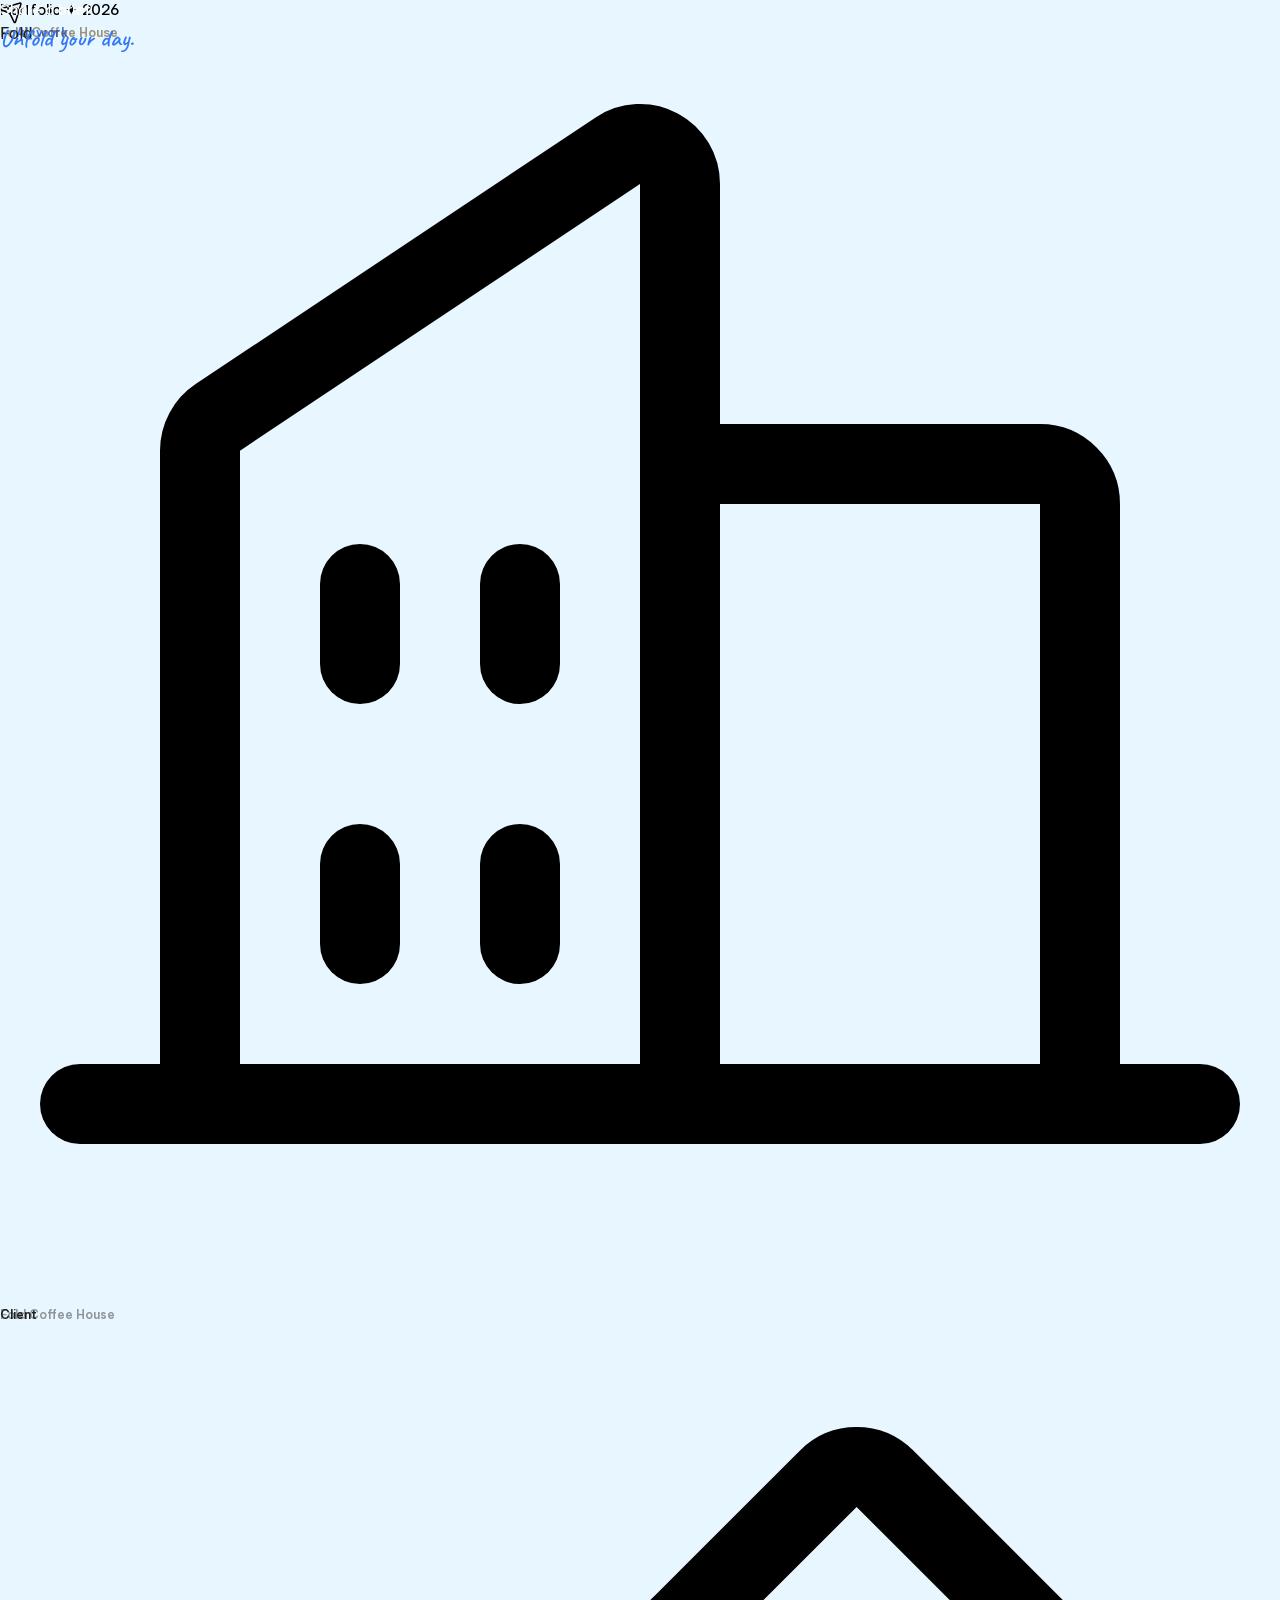
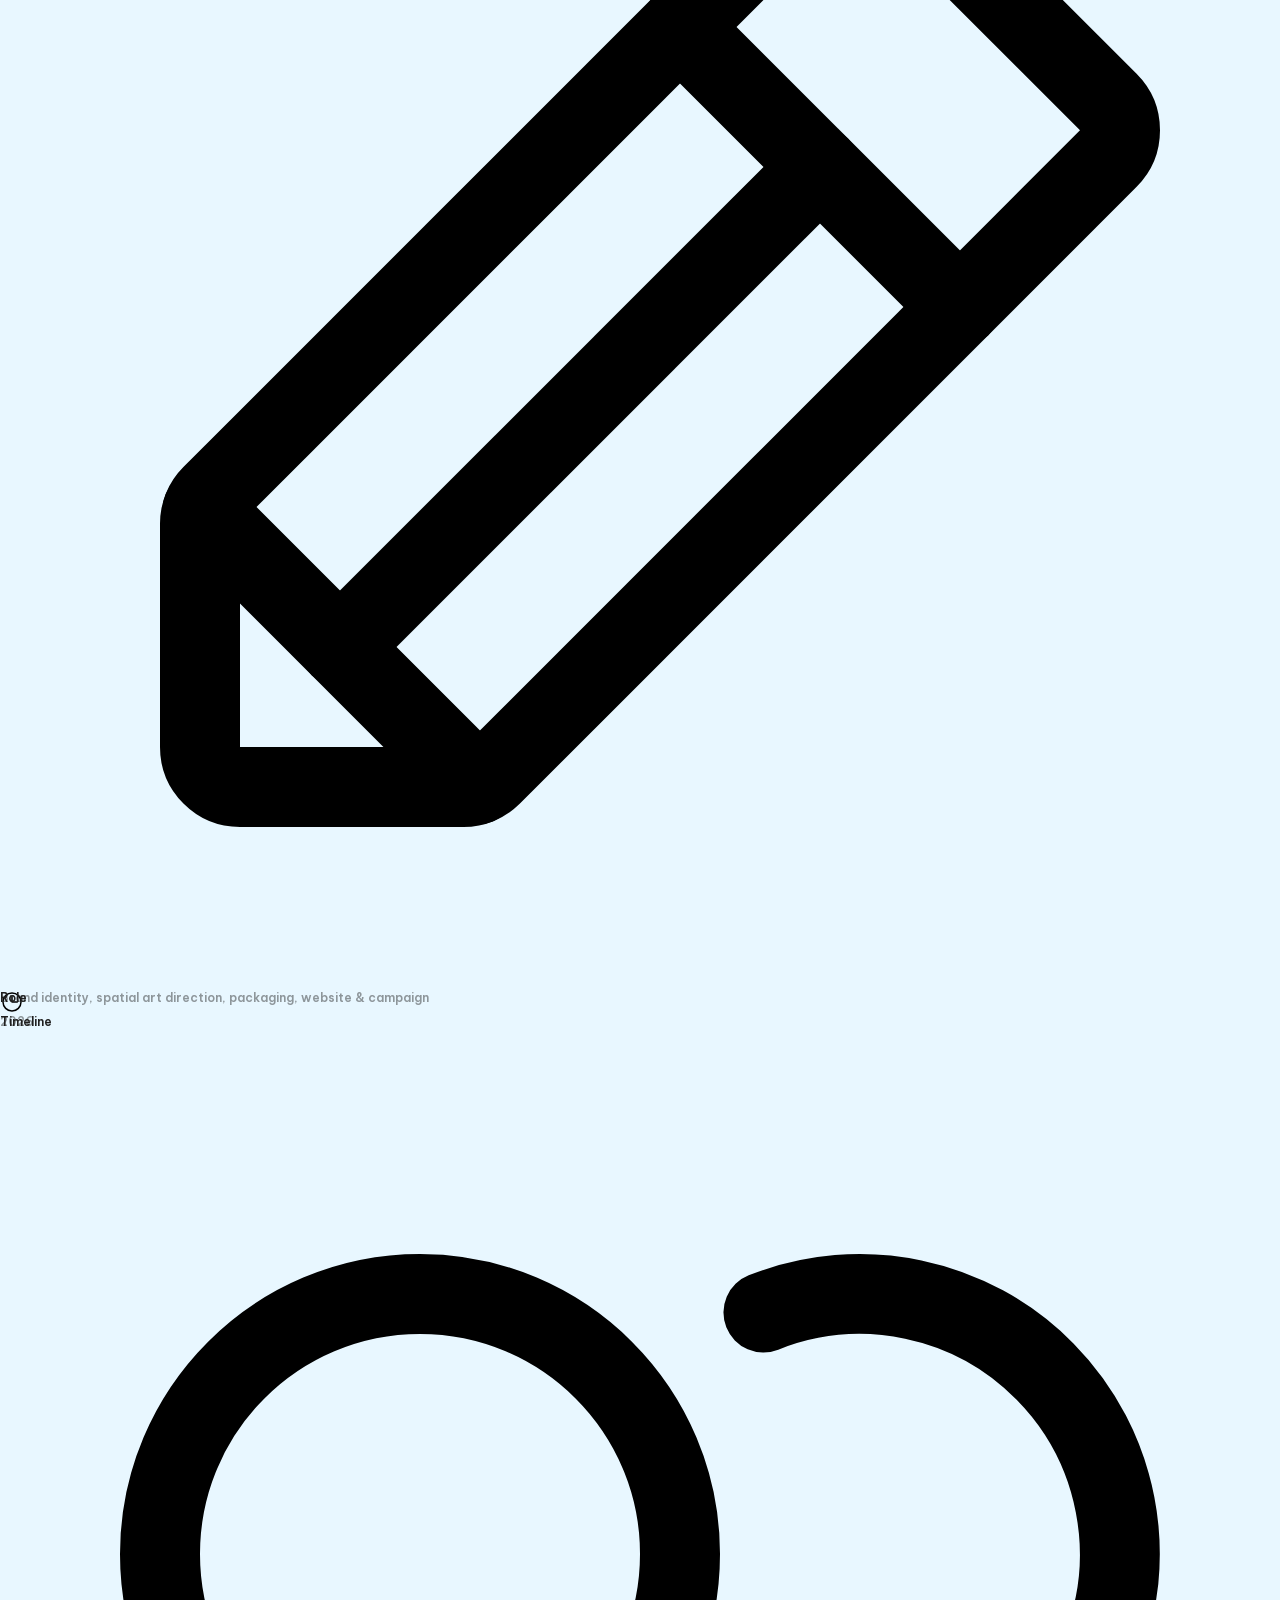
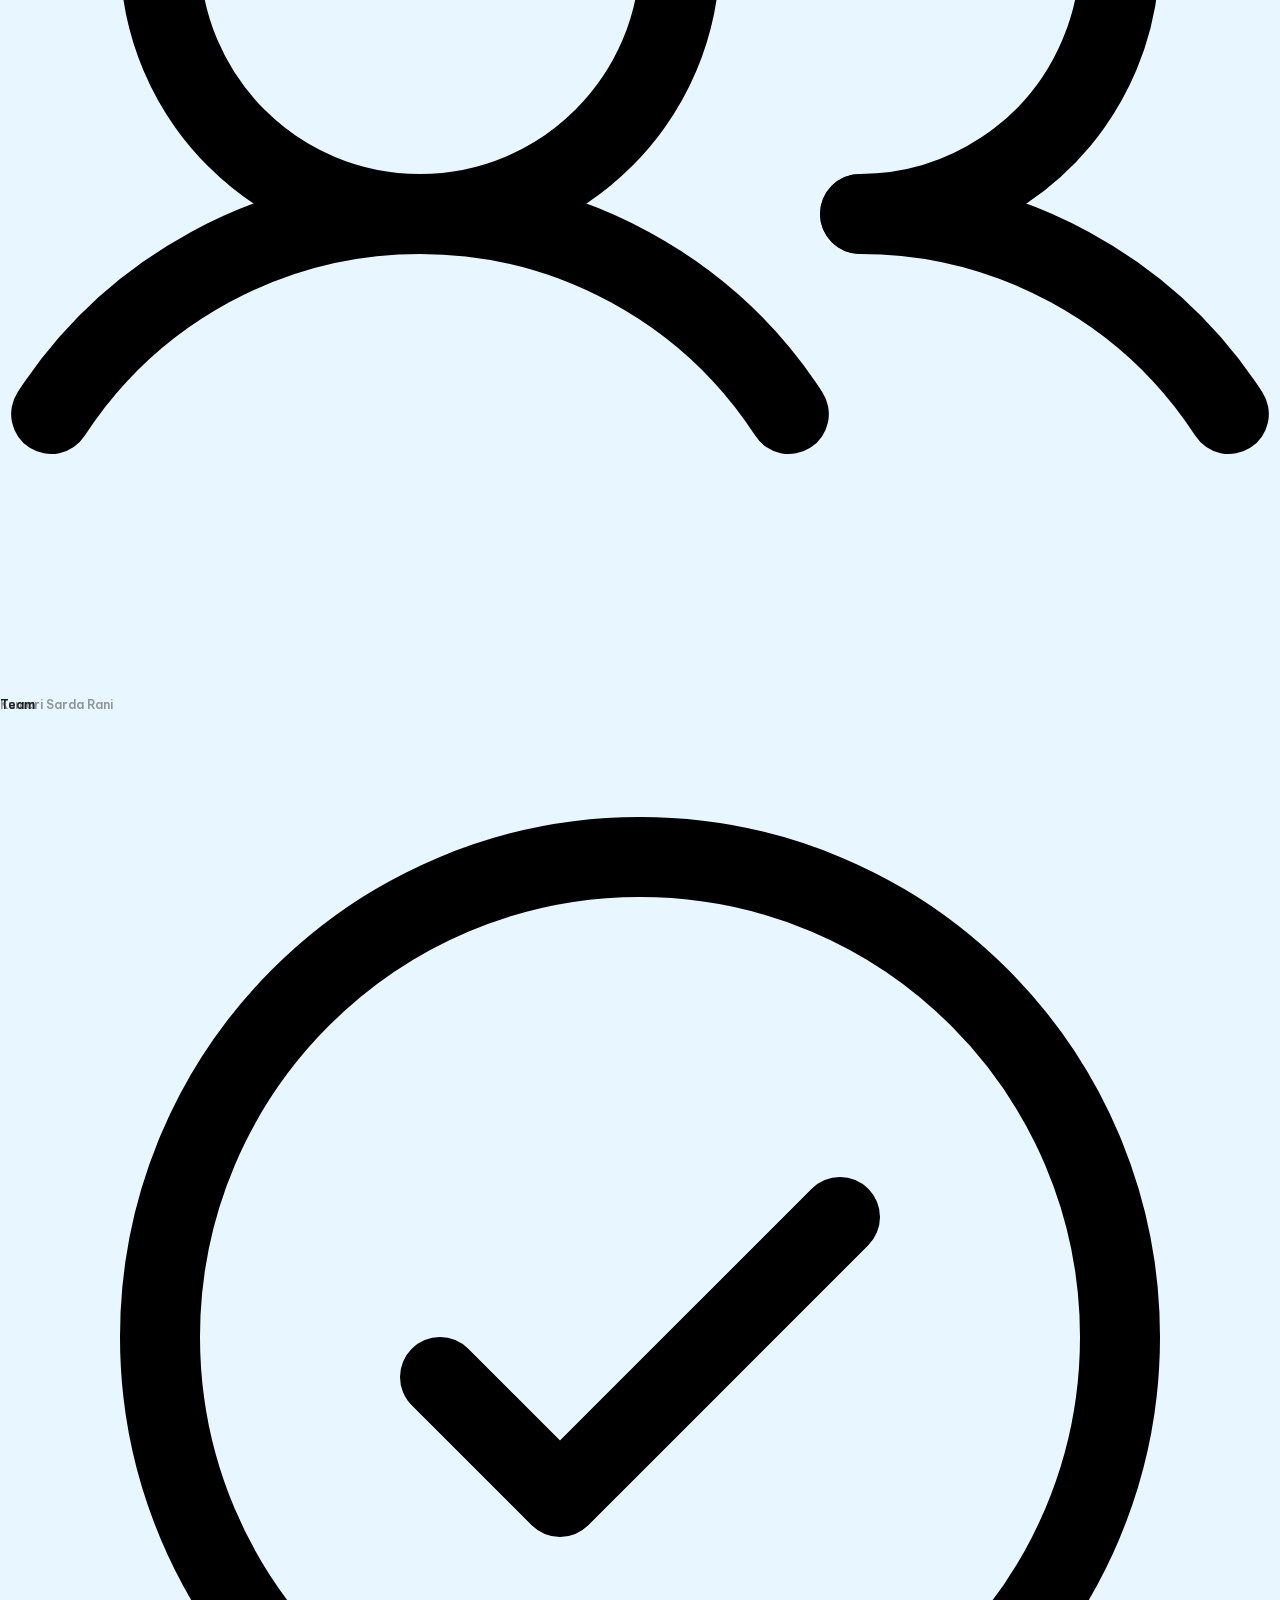
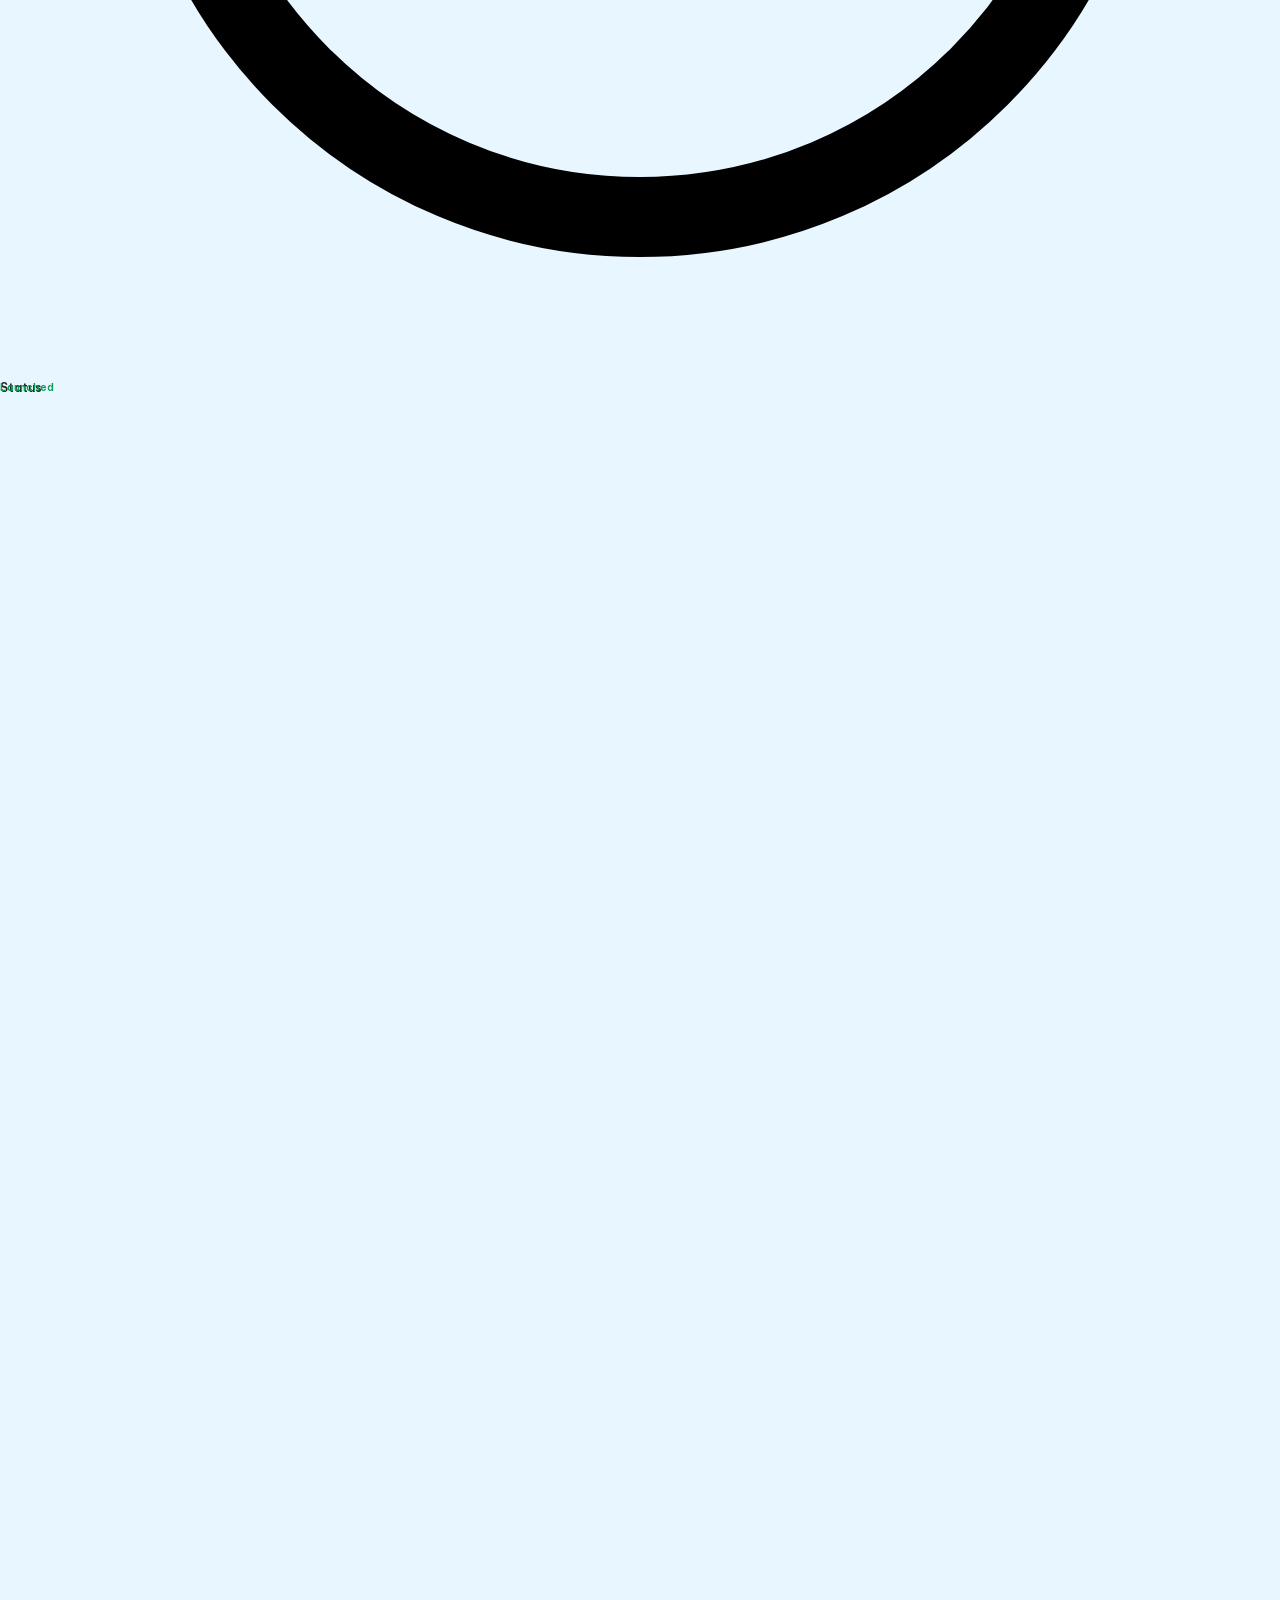
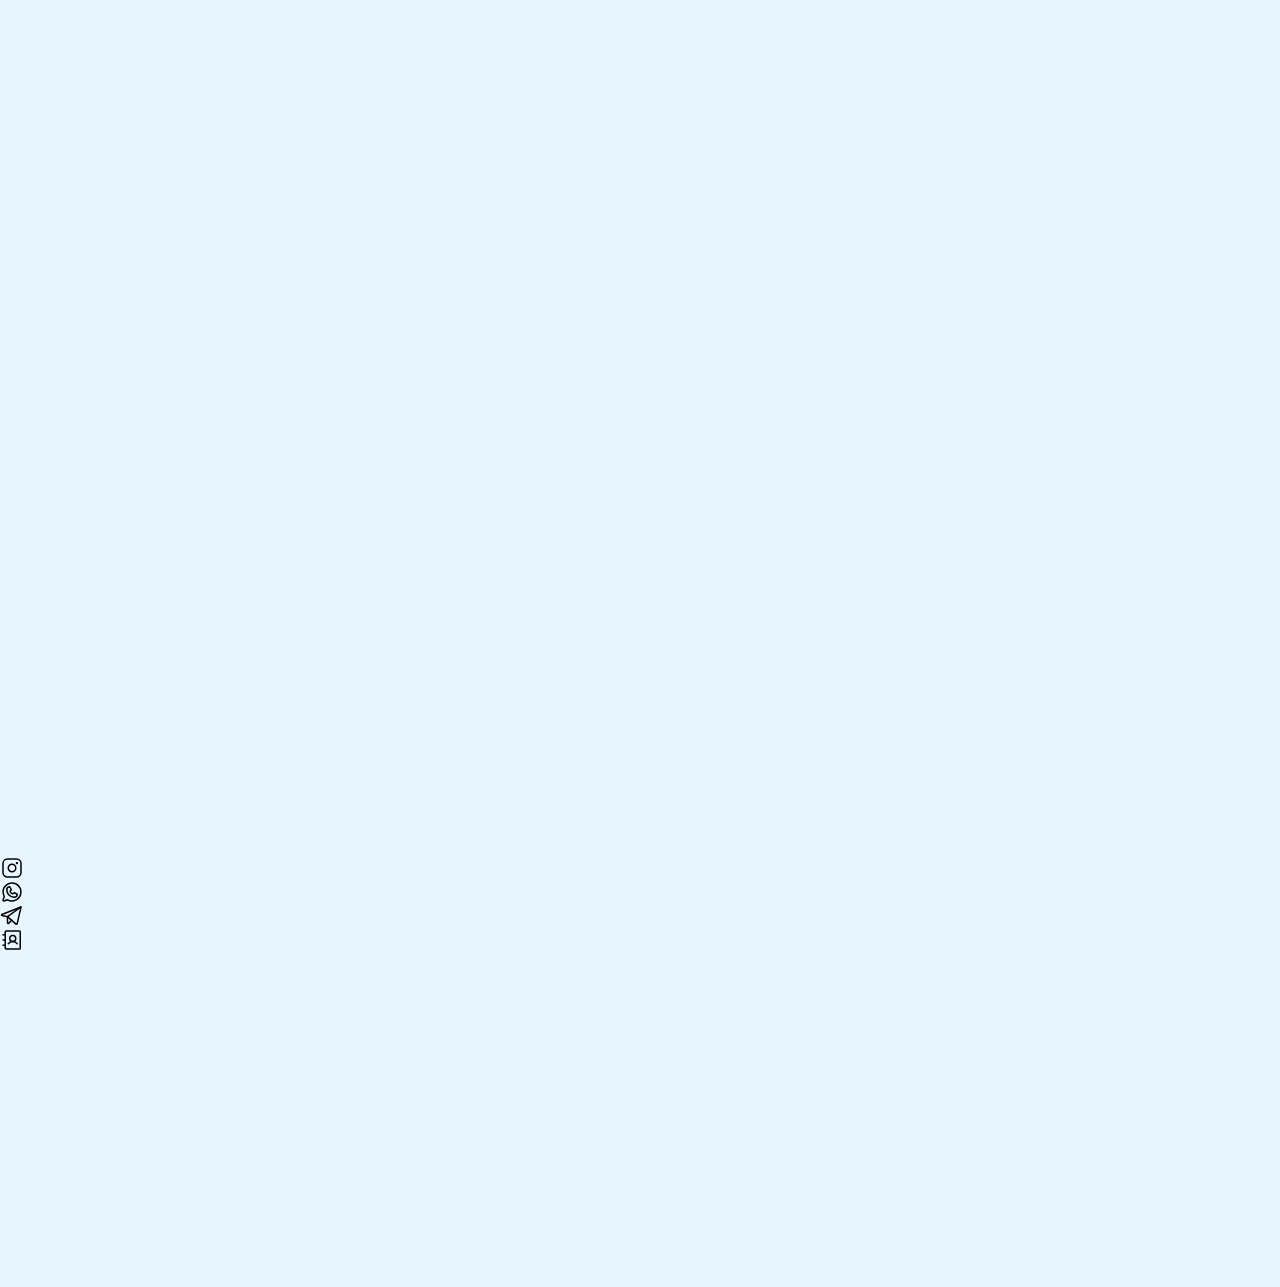
<file: work/fold/index.html>
<!DOCTYPE html>
<html dir="ltr"><head>
<base href="/">
<link rel="stylesheet" href="/styles.css"><script>(function(){var f=window.fetch;window.fetch=function(u,o){if(typeof u==='string'&&u.includes('.framercms')){return f('/assets/cms/'+u.split('/').pop(),o);}return f(u,o);};})();</script>
	<meta charset="utf-8">
	<meta name="viewport" content="width=device-width">
	<meta name="generator" content="Framer 80f113d">
	<title>Fold — Scribble &amp; Co</title>
    <meta name="description" content="Unfold your day.">
    <meta name="framer-search-index" content="https://framerusercontent.com/sites/6PC9wV4xrZBDbCrrt52cI3/searchIndex-bd22fS4v9rjG.json">
    <meta name="framer-search-index-fallback" content="https://framerusercontent.com/sites/6PC9wV4xrZBDbCrrt52cI3/searchIndex-Q1wXYh13J2iR.json">
    <link href="assets/images/image-extra-1.png" rel="icon" media="(prefers-color-scheme: light)">
    <link href="assets/images/image-extra-2.png" rel="icon" media="(prefers-color-scheme: dark)">
    <link rel="apple-touch-icon" href="assets/images/image-extra-3.png">
    <!-- Open Graph -->
    <meta property="og:type" content="website">
    <meta property="og:title" content="Fold — Scribble &amp; Co">
    <meta property="og:description" content="Unfold your day.">
    <!-- X -->
    <meta name="twitter:card" content="summary_large_image">
    <meta name="twitter:title" content="Fold — Scribble &amp; Co">
    <meta name="twitter:description" content="Unfold your day.">
	
	
	<script>try{if(localStorage.getItem("__framer_force_showing_editorbar_since")){const n=document.createElement("link");n.rel="modulepreload";n.href="https://framer.com/edit/init.mjs";document.head.appendChild(n)}}catch(e){}</script>
	<link rel="canonical" href="https://encouraging-jargon-080429.framer.app/work/fold"><meta property="og:url" content="https://encouraging-jargon-080429.framer.app/work/fold"><!-- Start of headStart -->
    
    <!-- End of headStart -->
	
	
	<link href="https://fonts.gstatic.com" rel="preconnect" crossorigin="">
	
	<meta name="robots" content="max-image-preview:large"><!-- Start of headEnd -->
    
    <!-- End of headEnd -->
	
</head>
<body data-new-gr-c-s-check-loaded="14.1330.0" data-gr-ext-installed="">
	
	<!-- Start of bodyStart -->
    
    <!-- End of bodyStart -->
	
	<div id="main" data-framer-hydrate-v2="{&quot;routeId&quot;:&quot;LKjRxf9Th&quot;,&quot;localeId&quot;:&quot;default&quot;,&quot;pathVariables&quot;:{&quot;CmxzXyZES&quot;:&quot;fold&quot;},&quot;breakpoints&quot;:[{&quot;hash&quot;:&quot;1uxfro&quot;,&quot;mediaQuery&quot;:&quot;(min-width: 1200px)&quot;},{&quot;hash&quot;:&quot;1x4zqzb&quot;,&quot;mediaQuery&quot;:&quot;(min-width: 810px) and (max-width: 1199.98px)&quot;},{&quot;hash&quot;:&quot;1rkkek9&quot;,&quot;mediaQuery&quot;:&quot;(max-width: 809.98px)&quot;}],&quot;collectionItemId&quot;:&quot;m5gXV2c2a&quot;}" data-framer-ssr-released-at="2026-08-12T12:02:11.066Z" data-framer-page-optimized-at="2026-08-16T22:29:52.996Z" data-framer-generated-page=""><!--$--><div data-framer-root="" class="framer-smFIt framer-WBG1v framer-s7m3p framer-gv6Cj framer-35vaf framer-HmadE framer-43s4L framer-uZRca framer-bVsS7 framer-Jp7RD framer-9eb9a framer-wwyx8 framer-XJ4Yb framer-eI7S1 framer-1uxfro" style="min-height:100vh;width:auto"><div class="framer-gkqqvy-container" data-code-component-plugin-id="api" data-framer-name="Board Grid BG" name="Board Grid BG"><!--$--><div style="height:100%;width:100%;background-image:repeating-linear-gradient(0deg, transparent 0px, transparent 39px, rgba(32, 32, 32, 0.04) 39px, rgba(32, 32, 32, 0.04) 40px), repeating-linear-gradient(90deg, transparent 0px, transparent 39px, rgba(32, 32, 32, 0.04) 39px, rgba(32, 32, 32, 0.04) 40px);pointer-events:none"></div><!--/$--></div><div class="framer-y5pb01" data-framer-name="Board Chrome"><div class="framer-1ioau7l" data-framer-name="Board Name"><div class="framer-ac6hj0" data-framer-component-type="RichTextContainer" style="transform:none"><h4 class="framer-text framer-styles-preset-togrfy" data-styles-preset="t0YQ4asLa" dir="auto">Portfolio ✦ 2026</h4></div></div><div class="framer-55kphc" data-framer-name="Crew"><div class="framer-1vl7a4p" data-framer-name="Share Button" id="1vl7a4p" tabindex="0"><div class="framer-jad385" data-framer-component-type="RichTextContainer" style="transform:none"><h4 class="framer-text framer-styles-preset-togrfy" data-styles-preset="t0YQ4asLa" dir="auto" style="--framer-text-alignment:start;--framer-text-color:var(--token-5c3cedf1-19c2-4684-9f5a-f457840b2922)">Share a brief</h4></div><svg class="framer-XkeER framer-19u5rv0" role="presentation" viewBox="0 0 24 24"><use href="#777087443"></use></svg></div></div></div><div class="framer-nxlovp" data-framer-name="Case"><div class="framer-r1e1cy" data-framer-appear-id="r1e1cy" data-framer-name="Case Folder" style="opacity: 0.001; transform: none; will-change: transform;"><div class="framer-mudpyh" data-framer-appear-id="mudpyh" data-framer-name="Tab Row" style="opacity: 0.001; transform: translateY(10px); will-change: transform;"><div class="framer-1fyk2dy" data-framer-name="Tab"><!--$--><a class="framer-4elm21 framer-1x0wisn" data-border="true" data-framer-name="All Work" href="../"><div class="framer-1uowhb1" data-framer-component-type="RichTextContainer" style="transform:none"><p class="framer-text framer-styles-preset-1ys3mu1" data-styles-preset="P4Jp_QFQn" dir="auto" style="--framer-text-alignment:start;--framer-text-color:var(--token-a730ac5d-b3a6-477c-82d3-5ecfaf88b477)">← All work</p></div></a><!--/$--><div class="framer-xmwjan" data-framer-name="Divider"></div><div class="framer-rusnf4" data-framer-component-type="RichTextContainer" style="transform:none"><p class="framer-text framer-styles-preset-1ys3mu1" data-styles-preset="P4Jp_QFQn" dir="auto" style="--framer-text-color:rgba(90, 64, 25, 0.55)">Fold Coffee House</p></div></div></div><div class="framer-kfxvu2" data-framer-name="Folder Body"><div class="framer-sxzr6v" data-framer-name="Head"><div class="framer-13vbn9m" data-framer-name="Title Column"><div class="framer-82wwic" data-framer-appear-id="82wwic" data-framer-component-type="RichTextContainer" style="opacity: 0.001; transform: translateY(22px); will-change: transform;"><h1 class="framer-text framer-styles-preset-1o52hb1" data-styles-preset="UF3U63WDT" dir="auto" style="--framer-text-alignment:start;--framer-text-color:var(--token-247209f9-b9c6-49c2-9b6d-e4feacd8c1a2)">Fold</h1></div><div class="framer-xkdd5g" data-framer-appear-id="xkdd5g" data-framer-component-type="RichTextContainer" style="opacity: 0.001; transform: translateY(16px); will-change: transform;"><p class="framer-text framer-styles-preset-pbi0ox" data-styles-preset="UrRmKETs_" dir="auto" style="--framer-text-alignment:start;--framer-text-color:var(--token-a730ac5d-b3a6-477c-82d3-5ecfaf88b477)">Unfold your day.</p></div></div><div class="framer-13hl42h" data-framer-appear-id="13hl42h" data-framer-name="Project List" style="opacity: 0.001; transform: translateY(22px); will-change: transform;"><div class="framer-1rstxwg" data-border="true" data-framer-name="Client"><div class="framer-brukdz" data-framer-name="Icon Tile"><svg class="framer-VNFl5 framer-xzyh8v" role="presentation" viewBox="0 0 24 24"><use href="#1092509595"></use></svg></div><div class="framer-fd7ibx" data-framer-component-type="RichTextContainer" style="transform:none"><p class="framer-text framer-styles-preset-1bad5u3" data-styles-preset="ZkJhfpQE3" dir="auto" style="--framer-text-alignment:start;--framer-text-color:var(--token-247209f9-b9c6-49c2-9b6d-e4feacd8c1a2)">Client</p></div><div class="framer-1hhbwl3" data-framer-component-type="RichTextContainer" style="transform:none"><p class="framer-text framer-styles-preset-1bad5u3" data-styles-preset="ZkJhfpQE3" dir="auto" style="--framer-text-alignment:end;--framer-text-color:var(--token-0ec2c5a7-39a3-4ca1-9ad3-dfffc9555ac5)">Fold Coffee House</p></div></div><div class="framer-1g4zo1n" data-border="true" data-framer-name="Role"><div class="framer-kyx4vg" data-framer-name="Icon Tile"><svg class="framer-ruqW9 framer-1omgb04" role="presentation" viewBox="0 0 24 24"><use href="#4073021269"></use></svg></div><div class="framer-mtu9jb" data-framer-component-type="RichTextContainer" style="transform:none"><p class="framer-text framer-styles-preset-1bad5u3" data-styles-preset="ZkJhfpQE3" dir="auto" style="--framer-text-alignment:start;--framer-text-color:var(--token-247209f9-b9c6-49c2-9b6d-e4feacd8c1a2)">Role</p></div><div class="framer-1b5x4tc" data-framer-component-type="RichTextContainer" style="transform:none"><p class="framer-text framer-styles-preset-1bad5u3" data-styles-preset="ZkJhfpQE3" dir="auto" style="--framer-text-alignment:end;--framer-text-color:var(--token-0ec2c5a7-39a3-4ca1-9ad3-dfffc9555ac5)">Brand identity, spatial art direction, packaging, website &amp; campaign</p></div></div><div class="framer-1fj2v5u" data-border="true" data-framer-name="Timeline"><div class="framer-1jt3rl3" data-framer-name="Icon Tile"><svg class="framer-d4tNk framer-1cheu5f" role="presentation" viewBox="0 0 24 24"><use href="#1727193461"></use></svg></div><div class="framer-1gf5hmk" data-framer-component-type="RichTextContainer" style="transform:none"><p class="framer-text framer-styles-preset-1bad5u3" data-styles-preset="ZkJhfpQE3" dir="auto" style="--framer-text-alignment:start;--framer-text-color:var(--token-247209f9-b9c6-49c2-9b6d-e4feacd8c1a2)">Timeline</p></div><div class="framer-s48alp" data-framer-component-type="RichTextContainer" style="transform:none"><p class="framer-text framer-styles-preset-1bad5u3" data-styles-preset="ZkJhfpQE3" dir="auto" style="--framer-text-alignment:end;--framer-text-color:var(--token-0ec2c5a7-39a3-4ca1-9ad3-dfffc9555ac5)">2026</p></div></div><div class="framer-re1ek1" data-border="true" data-framer-name="Team"><div class="framer-1dmpisk" data-framer-name="Icon Tile"><svg class="framer-5yi3D framer-1t08uid" role="presentation" viewBox="0 0 24 24"><use href="#2109778876"></use></svg></div><div class="framer-7mgffg" data-framer-component-type="RichTextContainer" style="transform:none"><p class="framer-text framer-styles-preset-1bad5u3" data-styles-preset="ZkJhfpQE3" dir="auto" style="--framer-text-alignment:start;--framer-text-color:var(--token-247209f9-b9c6-49c2-9b6d-e4feacd8c1a2)">Team</p></div><div class="framer-1r4ugxe" data-framer-component-type="RichTextContainer" style="transform:none"><p class="framer-text framer-styles-preset-1bad5u3" data-styles-preset="ZkJhfpQE3" dir="auto" style="--framer-text-alignment:end;--framer-text-color:var(--token-0ec2c5a7-39a3-4ca1-9ad3-dfffc9555ac5)">Kumari Sarda Rani</p></div></div><div class="framer-1wayfzo" data-framer-name="Status"><div class="framer-iksdrs"><div class="framer-10hh08b" data-framer-name="Icon Tile"><svg class="framer-30Bgq framer-1o91npi" role="presentation" viewBox="0 0 24 24"><use href="#2883338743"></use></svg></div><div class="framer-1s4hh5x" data-framer-component-type="RichTextContainer" style="transform:none"><p class="framer-text framer-styles-preset-1bad5u3" data-styles-preset="ZkJhfpQE3" dir="auto" style="--framer-text-alignment:start;--framer-text-color:var(--token-247209f9-b9c6-49c2-9b6d-e4feacd8c1a2)">Status</p></div></div><div class="framer-1w44t98" data-framer-name="Badge"><div class="framer-650qsp" data-framer-component-type="RichTextContainer" style="transform:none"><p class="framer-text framer-styles-preset-ei6pou" data-styles-preset="q8QhI7oUU" dir="auto" style="--framer-text-alignment:start;--framer-text-color:var(--token-5d0b5128-355b-4029-9777-7b349bd67d5a)">Launched</p></div></div></div></div></div><div class="ssr-variant"><div class="framer-10u8xiu" data-framer-appear-id="10u8xiu" data-framer-name="Cover" style="opacity: 0.001; transform: translateY(26px); will-change: transform;"><div style="position:absolute;border-radius:inherit;corner-shape:inherit;top:0;right:0;bottom:0;left:0" data-framer-background-image-wrapper="true"><img decoding="auto" width="1672" height="941" sizes="(min-width: 1200px) calc(min(100vw, 940px) - 92px), (min-width: 810px) and (max-width: 1199.98px) calc(min(100vw, 940px) - 92px), (max-width: 809.98px) calc(min(100vw, 940px) - 84px)" srcset="assets/images/fold-system-board-2.png 512w,assets/images/fold-system-board-3.png 1024w,assets/images/fold-system-board-1.png 1672w" src="assets/images/fold-system-board-1.png" alt="Fold system board" style="display:block;width:100%;height:100%;border-radius:inherit;corner-shape:inherit;object-position:center;object-fit:cover"></div></div></div><div class="framer-1knk6hn" data-framer-name="Chapters"><div class="framer-1h3hdud" data-framer-name="The mess" style="will-change:transform;opacity:0;transform:translateY(20px)"><div class="framer-dd5ls" data-framer-name="Head"><div class="framer-1xecazg" data-framer-name="Chip"><svg class="framer-p7IGj framer-38hw17" role="presentation" viewBox="0 0 24 24"><use href="#3929692120"></use></svg></div><div class="framer-146d8h3" data-framer-component-type="RichTextContainer" style="transform:none"><p class="framer-text framer-styles-preset-1ys3mu1" data-styles-preset="P4Jp_QFQn" dir="auto" style="--framer-text-alignment:start;--framer-text-color:var(--token-0ec2c5a7-39a3-4ca1-9ad3-dfffc9555ac5)">The mess</p></div></div><div class="framer-1hzgawg" data-framer-component-type="RichTextContainer" style="transform:none"><h3 class="framer-text framer-styles-preset-26dorh" data-styles-preset="YmCkVLyGR" dir="auto" style="--framer-text-alignment:start;--framer-text-color:var(--token-247209f9-b9c6-49c2-9b6d-e4feacd8c1a2)">A space made for daylight.</h3></div><div class="framer-1f2x40x" data-framer-component-type="RichTextContainer" style="transform:none"><p class="framer-text framer-styles-preset-1q9opjn" data-styles-preset="jfJdThMdx" dir="auto" style="--framer-text-alignment:start;--framer-text-color:var(--token-65ecb199-44a8-4d54-808a-954bcae3c10e)">Warm peach surfaces, soft blue seating and citrus-green details keep the cafe optimistic, never childish, and leave room for sunlight and long pauses.</p></div></div><div class="framer-1mohdy2" data-framer-name="The marker work" style="will-change:transform;opacity:0;transform:translateY(20px)"><div class="framer-1jhmd04" data-framer-name="Head"><div class="framer-16s02c5" data-framer-name="Chip"><svg class="framer-ruqW9 framer-1c30uz0" role="presentation" viewBox="0 0 24 24"><use href="#4073021269"></use></svg></div><div class="framer-dc1rfr" data-framer-component-type="RichTextContainer" style="transform:none"><p class="framer-text framer-styles-preset-1ys3mu1" data-styles-preset="P4Jp_QFQn" dir="auto" style="--framer-text-alignment:start;--framer-text-color:var(--token-0ec2c5a7-39a3-4ca1-9ad3-dfffc9555ac5)">The marker work</p></div></div><div class="framer-1tfeahb" data-framer-component-type="RichTextContainer" style="transform:none"><h3 class="framer-text framer-styles-preset-26dorh" data-styles-preset="YmCkVLyGR" dir="auto" style="--framer-text-alignment:start;--framer-text-color:var(--token-247209f9-b9c6-49c2-9b6d-e4feacd8c1a2)">Everyday objects, made special.</h3></div><div class="framer-wn95no" data-framer-component-type="RichTextContainer" style="transform:none"><p class="framer-text framer-styles-preset-1q9opjn" data-styles-preset="jfJdThMdx" dir="auto" style="--framer-text-alignment:start;--framer-text-color:var(--token-65ecb199-44a8-4d54-808a-954bcae3c10e)">Coffee bags, takeaway cups and pastry boxes were designed as small folded objects: practical, tactile and recognisable from the first touch.</p></div></div><div class="framer-11lrmi" data-framer-name="The payoff" style="will-change:transform;opacity:0;transform:translateY(20px)"><div class="framer-1mvw6kh" data-framer-name="Head"><div class="framer-w28i58" data-framer-name="Chip"><svg class="framer-uMwCf framer-1k1it5h" role="presentation" viewBox="0 0 24 24"><use href="#4119102008"></use></svg></div><div class="framer-11xh9ts" data-framer-component-type="RichTextContainer" style="transform:none"><p class="framer-text framer-styles-preset-1ys3mu1" data-styles-preset="P4Jp_QFQn" dir="auto" style="--framer-text-alignment:start;--framer-text-color:var(--token-0ec2c5a7-39a3-4ca1-9ad3-dfffc9555ac5)">The payoff</p></div></div><div class="framer-1t0nt2p" data-framer-component-type="RichTextContainer" style="transform:none"><h3 class="framer-text framer-styles-preset-26dorh" data-styles-preset="YmCkVLyGR" dir="auto" style="--framer-text-alignment:start;--framer-text-color:var(--token-247209f9-b9c6-49c2-9b6d-e4feacd8c1a2)">A brand that keeps opening.</h3></div><div class="framer-5yy7in" data-framer-component-type="RichTextContainer" style="transform:none"><p class="framer-text framer-styles-preset-1q9opjn" data-styles-preset="jfJdThMdx" dir="auto" style="--framer-text-alignment:start;--framer-text-color:var(--token-65ecb199-44a8-4d54-808a-954bcae3c10e)">The website, posters and outdoor moments extend the cafe beyond its walls. Fold feels as inviting on a screen or a street corner as in a citrus garden.</p></div></div></div><div class="framer-1dp0rcg" data-framer-name="Results"><div class="framer-11vzht5" data-framer-name="Stat" style="will-change:transform;opacity:0;transform:translateY(18px)"><div class="framer-ih8n10" data-framer-name="Head"><div class="framer-18m2eck" data-framer-name="Chip"><svg class="framer-E8Br1 framer-n0y6ff" role="presentation" viewBox="0 0 24 24"><use href="#800733362"></use></svg></div></div><div class="framer-1v2x2db" data-framer-component-type="RichTextContainer" style="transform:none"><h3 class="framer-text framer-styles-preset-du2wrg" data-styles-preset="M3OUjmaeG" dir="auto" style="--framer-text-alignment:start;--framer-text-color:var(--token-247209f9-b9c6-49c2-9b6d-e4feacd8c1a2)">05</h3></div><div class="framer-1g085r6" data-framer-component-type="RichTextContainer" style="transform:none"><p class="framer-text framer-styles-preset-ei6pou" data-styles-preset="q8QhI7oUU" dir="auto" style="--framer-text-alignment:start;--framer-text-color:var(--token-0ec2c5a7-39a3-4ca1-9ad3-dfffc9555ac5)">Scope areas</p></div></div><div class="framer-13awjor" data-framer-name="Stat" style="will-change:transform;opacity:0;transform:translateY(18px)"><div class="framer-18jg1g1" data-framer-name="Head"><div class="framer-13yy2he" data-framer-name="Chip"><svg class="framer-VTL13 framer-1h8aomh" role="presentation" viewBox="0 0 24 24"><use href="#726767363"></use></svg></div></div><div class="framer-1rex6ae" data-framer-component-type="RichTextContainer" style="transform:none"><h3 class="framer-text framer-styles-preset-du2wrg" data-styles-preset="M3OUjmaeG" dir="auto" style="--framer-text-alignment:start;--framer-text-color:var(--token-247209f9-b9c6-49c2-9b6d-e4feacd8c1a2)">03</h3></div><div class="framer-bnjhw5" data-framer-component-type="RichTextContainer" style="transform:none"><p class="framer-text framer-styles-preset-ei6pou" data-styles-preset="q8QhI7oUU" dir="auto" style="--framer-text-alignment:start;--framer-text-color:var(--token-0ec2c5a7-39a3-4ca1-9ad3-dfffc9555ac5)">Packaging objects</p></div></div><div class="framer-11pa6m7" data-framer-name="Stat" style="will-change:transform;opacity:0;transform:translateY(18px)"><div class="framer-18gwovy" data-framer-name="Head"><div class="framer-11sbnmd" data-framer-name="Chip"><svg class="framer-C3gnG framer-mksbip" role="presentation" viewBox="0 0 24 24"><use href="#925893205"></use></svg></div></div><div class="framer-1ujx5md" data-framer-component-type="RichTextContainer" style="transform:none"><h3 class="framer-text framer-styles-preset-du2wrg" data-styles-preset="M3OUjmaeG" dir="auto" style="--framer-text-alignment:start;--framer-text-color:var(--token-247209f9-b9c6-49c2-9b6d-e4feacd8c1a2)">07</h3></div><div class="framer-3xelxz" data-framer-component-type="RichTextContainer" style="transform:none"><p class="framer-text framer-styles-preset-ei6pou" data-styles-preset="q8QhI7oUU" dir="auto" style="--framer-text-alignment:start;--framer-text-color:var(--token-0ec2c5a7-39a3-4ca1-9ad3-dfffc9555ac5)">Fold moments</p></div></div></div><div class="framer-e5lmeq" data-framer-name="Results Note Row" style="will-change:transform;opacity:0;transform:translateY(12px)"><div class="framer-obopp1" data-framer-component-type="RichTextContainer" style="transform:none"><p class="framer-text framer-styles-preset-nbmbom" data-styles-preset="FI84m6fg6" dir="auto" style="--framer-text-alignment:start;--framer-text-color:rgba(90, 64, 25, 0.7)">one world, from cup to garden</p></div></div><div class="framer-xofo24" data-framer-name="Quote Row"><div class="framer-1kn2cxh" data-framer-name="Quote Sticky" style="will-change:transform;opacity:0;transform:translateY(22px)"><div class="framer-c8p6aa" data-framer-component-type="RichTextContainer" style="transform:none"><p class="framer-text framer-styles-preset-pbi0ox" data-styles-preset="UrRmKETs_" dir="auto" style="--framer-text-alignment:start;--framer-text-color:rgba(32, 32, 32, 0.85)">The identity begins with the idea of unfolding: a menu opens, sunlight moves across a table, a coffee break becomes an hour outside.</p></div><div class="framer-1wurx53" data-framer-name="Author"><div class="framer-1s3dx7v" data-framer-component-type="RichTextContainer" style="transform:none"><p class="framer-text framer-styles-preset-ei6pou" data-styles-preset="q8QhI7oUU" dir="auto" style="--framer-text-alignment:start;--framer-text-color:var(--token-0ec2c5a7-39a3-4ca1-9ad3-dfffc9555ac5)">Fold Coffee House</p></div><div class="framer-1657cb2" data-framer-component-type="RichTextContainer" style="transform:none"><p class="framer-text framer-styles-preset-ei6pou" data-styles-preset="q8QhI7oUU" dir="auto" style="--framer-text-alignment:start;--framer-text-color:var(--token-0ec2c5a7-39a3-4ca1-9ad3-dfffc9555ac5)">·</p></div><div class="framer-1rcnlkb" data-framer-component-type="RichTextContainer" style="transform:none"><p class="framer-text framer-styles-preset-ei6pou" data-styles-preset="q8QhI7oUU" dir="auto" style="--framer-text-alignment:start;--framer-text-color:rgba(32, 32, 32, 0.4)">the idea</p></div></div><div class="framer-nk44p8" data-framer-name="Tape" style="transform:rotate(-2deg)"></div></div></div></div></div><div class="framer-lohqej" data-framer-name="Shots From The Board"><div class="framer-j2gv6i" data-framer-name="Head"><div class="framer-1kt5kay" data-framer-component-type="RichTextContainer" style="will-change:transform;opacity:0;transform:translateY(14px) rotate(-1.8deg)"><p class="framer-text framer-styles-preset-pbi0ox" data-styles-preset="UrRmKETs_" dir="auto" style="--framer-text-alignment:center;--framer-text-color:var(--token-a730ac5d-b3a6-477c-82d3-5ecfaf88b477)">The Fold world.</p></div><div class="ssr-variant hidden-1rkkek9"><div class="framer-17qwpzm" data-framer-component-type="RichTextContainer" style="will-change:transform;opacity:0;transform:translateY(20px)"><h2 class="framer-text framer-styles-preset-hg972z" data-styles-preset="qlzhWF8Hv" dir="auto" style="--framer-text-alignment:center">From first coffee to late afternoon.</h2></div></div></div><div class="ssr-variant hidden-1rkkek9 hidden-1x4zqzb"><div class="framer-yghdni" data-framer-name="Gallery" style="grid-template-columns:repeat(3, 1fr)"><div style="display:flex;flex-direction:column;row-gap:32px;width:100%"><div class="framer-kwo57-container" data-framer-name="Shot 1" name="Shot 1" style="will-change:transform;opacity:0;transform:translateY(24px) rotate(-1.4deg)"><div name="Shot 1" class="framer-cudDd framer-9eb9a framer-16xd1tn framer-v-16xd1tn" data-framer-name="Pin" style="background-color: var(--token-5c3cedf1-19c2-4684-9f5a-f457840b2922); height: 100%; width: 100%; border-radius: 2px; box-shadow: rgba(30, 30, 30, 0.5) 0px 20px 40px -20px, rgba(32, 32, 32, 0.09) 0px 0px 0px 1px inset; opacity: 1;"><div class="framer-oop42h" data-framer-name="Photo" style="opacity: 1;"><div style="position:absolute;border-radius:inherit;corner-shape:inherit;top:0;right:0;bottom:0;left:0" data-framer-background-image-wrapper="true"><img decoding="auto" width="1122" height="1402" sizes="(min-width: 1200px) calc(max((min(100vw, 940px) - 96px) / 3, 50px) - 20px), (max-width: 809.98px) calc(calc(min(100vw, 940px) - 32px) - 20px), (min-width: 810px) and (max-width: 1199.98px) calc(max((min(100vw, 940px) - 68px) / 2, 50px) - 20px)" srcset="assets/images/the-audit-five-shades-of-chaos-1.png 819w,assets/images/the-audit-five-shades-of-chaos-2.png 1122w" src="assets/images/the-audit-five-shades-of-chaos-2.png" alt="the audit: five shades of chaos" style="display:block;width:100%;height:100%;border-radius:inherit;corner-shape:inherit;object-position:center;object-fit:cover"></div></div><div class="framer-z57r49" data-framer-name="Caption" data-framer-component-type="RichTextContainer" style="--extracted-r6o4lv: var(--token-65ecb199-44a8-4d54-808a-954bcae3c10e); transform: none; opacity: 1;"><p class="framer-text framer-styles-preset-1q9opjn" data-styles-preset="jfJdThMdx" dir="auto" style="--framer-text-alignment:start;--framer-text-color:var(--extracted-r6o4lv, var(--token-65ecb199-44a8-4d54-808a-954bcae3c10e))">the flagship: a soft signal on the corner.</p></div><div class="framer-68pnbm" data-framer-name="Pin" style="filter: drop-shadow(rgba(60, 10, 5, 0.55) 0px 4px 4px); opacity: 1;"><div style="position:absolute;border-radius:inherit;corner-shape:inherit;top:0;right:0;bottom:0;left:0" data-framer-background-image-wrapper="true"><img decoding="auto" width="1254" height="990" sizes="(min-width: 1200px) 30px, (max-width: 809.98px) 30px, (min-width: 810px) and (max-width: 1199.98px) 30px" srcset="assets/images/pushpin-15.png 512w,assets/images/pushpin-16.png 1024w,assets/images/pushpin-17.png 1254w" src="assets/images/pushpin-17.png" alt="" style="display:block;width:100%;height:100%;border-radius:inherit;corner-shape:inherit;object-position:center;object-fit:cover"></div></div></div></div><div class="framer-12nvwnq-container" data-framer-name="Shot 4" name="Shot 4" style="will-change:transform;opacity:0;transform:translateY(24px) rotate(1.2deg)"><div name="Shot 4" class="framer-cudDd framer-9eb9a framer-16xd1tn framer-v-ck7hrk" data-framer-name="Tape" style="background-color: var(--token-5c3cedf1-19c2-4684-9f5a-f457840b2922); height: 100%; width: 100%; border-radius: 2px; box-shadow: rgba(30, 30, 30, 0.5) 0px 20px 40px -20px, rgba(32, 32, 32, 0.09) 0px 0px 0px 1px inset; opacity: 1;"><div class="framer-oop42h" data-framer-name="Photo" style="opacity: 1;"><div style="position:absolute;border-radius:inherit;corner-shape:inherit;top:0;right:0;bottom:0;left:0" data-framer-background-image-wrapper="true"><img decoding="auto" width="1122" height="1402" sizes="(min-width: 1200px) calc(max((min(100vw, 940px) - 96px) / 3, 50px) - 20px), (max-width: 809.98px) calc(calc(min(100vw, 940px) - 32px) - 20px), (min-width: 810px) and (max-width: 1199.98px) calc(max((min(100vw, 940px) - 68px) / 2, 50px) - 20px)" srcset="assets/images/component-library-v1-1.png 819w,assets/images/component-library-v1-2.png 1122w" src="assets/images/component-library-v1-2.png" alt="component library v1" style="display:block;width:100%;height:100%;border-radius:inherit;corner-shape:inherit;object-position:50.8% 59.9%;object-fit:cover"></div></div><div class="framer-z57r49" data-framer-name="Caption" data-framer-component-type="RichTextContainer" style="--extracted-r6o4lv: var(--token-65ecb199-44a8-4d54-808a-954bcae3c10e); transform: none; opacity: 1;"><p class="framer-text framer-styles-preset-1q9opjn" data-styles-preset="jfJdThMdx" dir="auto" style="--framer-text-alignment:start;--framer-text-color:var(--extracted-r6o4lv, var(--token-65ecb199-44a8-4d54-808a-954bcae3c10e))">the packaging: coffee to take home, designed to keep.</p></div><div class="framer-1xyi1id" data-framer-name="Tape" style="background-color: var(--token-590c73cc-1340-49d1-ae15-a3d0c772c7b0); box-shadow: rgba(30, 30, 30, 0.35) 0px 3px 7px -3px; transform: rotate(38deg); opacity: 1;"></div></div></div></div><div style="display:flex;flex-direction:column;row-gap:32px;width:100%"><div class="framer-5hunoz-container" data-framer-name="Shot 2" name="Shot 2" style="will-change:transform;opacity:0;transform:translateY(24px) rotate(1.2deg)"><div name="Shot 2" class="framer-cudDd framer-9eb9a framer-16xd1tn framer-v-vzon5n" data-framer-name="Tape + Note" style="background-color: var(--token-5c3cedf1-19c2-4684-9f5a-f457840b2922); height: 100%; width: 100%; border-radius: 2px; box-shadow: rgba(30, 30, 30, 0.5) 0px 20px 40px -20px, rgba(32, 32, 32, 0.09) 0px 0px 0px 1px inset; opacity: 1;"><div class="framer-oop42h" data-framer-name="Photo" style="opacity: 1;"><div style="position:absolute;border-radius:inherit;corner-shape:inherit;top:0;right:0;bottom:0;left:0" data-framer-background-image-wrapper="true"><img decoding="auto" width="1122" height="1402" sizes="(min-width: 1200px) calc(max((min(100vw, 940px) - 96px) / 3, 50px) - 20px), (max-width: 809.98px) calc(calc(min(100vw, 940px) - 32px) - 20px), (min-width: 810px) and (max-width: 1199.98px) calc(max((min(100vw, 940px) - 68px) / 2, 50px) - 20px)" srcset="assets/images/tokens-named-and-tamed-1.png 819w,assets/images/tokens-named-and-tamed-2.png 1122w" src="assets/images/tokens-named-and-tamed-2.png" alt="tokens, named and tamed" style="display:block;width:100%;height:100%;border-radius:inherit;corner-shape:inherit;object-position:center;object-fit:cover"></div></div><div class="framer-z57r49" data-framer-name="Caption" data-framer-component-type="RichTextContainer" style="--extracted-r6o4lv: var(--token-65ecb199-44a8-4d54-808a-954bcae3c10e); transform: none; opacity: 1;"><p class="framer-text framer-styles-preset-1q9opjn" data-styles-preset="jfJdThMdx" dir="auto" style="--framer-text-alignment:start;--framer-text-color:var(--extracted-r6o4lv, var(--token-65ecb199-44a8-4d54-808a-954bcae3c10e))">the interior: sunlight does the styling.</p></div><div class="framer-1xyi1id" data-framer-name="Tape" style="background-color: var(--token-590c73cc-1340-49d1-ae15-a3d0c772c7b0); box-shadow: rgba(30, 30, 30, 0.35) 0px 3px 7px -3px; transform: rotate(38deg); opacity: 1;"></div><div class="framer-1b1ehm4" data-framer-name="Shot Note" style="background-color: var(--token-600f85d9-4367-4cb6-baee-fdeb9b7931c5); box-shadow: rgba(30, 30, 30, 0.5) 0px 12px 24px -12px; transform: rotate(4deg); opacity: 1;"><div class="framer-1ofnr0f" data-framer-component-type="RichTextContainer" style="--extracted-r6o4lv: var(--token-65ecb199-44a8-4d54-808a-954bcae3c10e); transform: none; opacity: 1;"><p class="framer-text framer-styles-preset-1q9opjn" data-styles-preset="jfJdThMdx" dir="auto" style="--framer-text-alignment:start;--framer-text-color:var(--extracted-r6o4lv, var(--token-65ecb199-44a8-4d54-808a-954bcae3c10e))">room for sunlight, colour and long pauses</p></div></div></div></div><div class="framer-ibyvf8-container" data-framer-name="Shot 5" name="Shot 5" style="will-change:transform;opacity:0;transform:translateY(24px) rotate(-1.4deg)"><div name="Shot 5" class="framer-cudDd framer-9eb9a framer-16xd1tn framer-v-16xd1tn" data-framer-name="Pin" style="background-color: var(--token-5c3cedf1-19c2-4684-9f5a-f457840b2922); height: 100%; width: 100%; border-radius: 2px; box-shadow: rgba(30, 30, 30, 0.5) 0px 20px 40px -20px, rgba(32, 32, 32, 0.09) 0px 0px 0px 1px inset; opacity: 1;"><div class="framer-oop42h" data-framer-name="Photo" style="opacity: 1;"><div style="position:absolute;border-radius:inherit;corner-shape:inherit;top:0;right:0;bottom:0;left:0" data-framer-background-image-wrapper="true"><img decoding="auto" width="1122" height="1402" sizes="(min-width: 1200px) calc(max((min(100vw, 940px) - 96px) / 3, 50px) - 20px), (max-width: 809.98px) calc(calc(min(100vw, 940px) - 32px) - 20px), (min-width: 810px) and (max-width: 1199.98px) calc(max((min(100vw, 940px) - 68px) / 2, 50px) - 20px)" srcset="assets/images/docs-spread-print-edition-1.png 819w,assets/images/docs-spread-print-edition-2.png 1122w" src="assets/images/docs-spread-print-edition-2.png" alt="docs spread, print edition" style="display:block;width:100%;height:100%;border-radius:inherit;corner-shape:inherit;object-position:center;object-fit:cover"></div></div><div class="framer-z57r49" data-framer-name="Caption" data-framer-component-type="RichTextContainer" style="--extracted-r6o4lv: var(--token-65ecb199-44a8-4d54-808a-954bcae3c10e); transform: none; opacity: 1;"><p class="framer-text framer-styles-preset-1q9opjn" data-styles-preset="jfJdThMdx" dir="auto" style="--framer-text-alignment:start;--framer-text-color:var(--extracted-r6o4lv, var(--token-65ecb199-44a8-4d54-808a-954bcae3c10e))">the website: a digital place to linger.</p></div><div class="framer-68pnbm" data-framer-name="Pin" style="filter: drop-shadow(rgba(60, 10, 5, 0.55) 0px 4px 4px); opacity: 1;"><div style="position:absolute;border-radius:inherit;corner-shape:inherit;top:0;right:0;bottom:0;left:0" data-framer-background-image-wrapper="true"><img decoding="auto" width="1254" height="990" sizes="(min-width: 1200px) 30px, (max-width: 809.98px) 30px, (min-width: 810px) and (max-width: 1199.98px) 30px" srcset="assets/images/pushpin-15.png 512w,assets/images/pushpin-16.png 1024w,assets/images/pushpin-17.png 1254w" src="assets/images/pushpin-17.png" alt="" style="display:block;width:100%;height:100%;border-radius:inherit;corner-shape:inherit;object-position:center;object-fit:cover"></div></div></div></div></div><div style="display:flex;flex-direction:column;row-gap:32px;width:100%"><div class="framer-1nqjneo-container" data-framer-name="Shot 3" name="Shot 3" style="will-change:transform;opacity:0;transform:translateY(24px) rotate(-1.4deg)"><div name="Shot 3" class="framer-cudDd framer-9eb9a framer-16xd1tn framer-v-16xd1tn" data-framer-name="Pin" style="background-color: var(--token-5c3cedf1-19c2-4684-9f5a-f457840b2922); height: 100%; width: 100%; border-radius: 2px; box-shadow: rgba(30, 30, 30, 0.5) 0px 20px 40px -20px, rgba(32, 32, 32, 0.09) 0px 0px 0px 1px inset; opacity: 1;"><div class="framer-oop42h" data-framer-name="Photo" style="opacity: 1;"><div style="position:absolute;border-radius:inherit;corner-shape:inherit;top:0;right:0;bottom:0;left:0" data-framer-background-image-wrapper="true"><img decoding="auto" width="972" height="1619" sizes="(min-width: 1200px) calc(max((min(100vw, 940px) - 96px) / 3, 50px) - 20px), (max-width: 809.98px) calc(calc(min(100vw, 940px) - 32px) - 20px), (min-width: 810px) and (max-width: 1199.98px) calc(max((min(100vw, 940px) - 68px) / 2, 50px) - 20px)" srcset="assets/images/gradient-set-unified-1.png 614w,assets/images/gradient-set-unified-2.png 972w" src="assets/images/gradient-set-unified-2.png" alt="gradient set, unified" style="display:block;width:100%;height:100%;border-radius:inherit;corner-shape:inherit;object-position:48.3% 75.1%;object-fit:cover"></div></div><div class="framer-z57r49" data-framer-name="Caption" data-framer-component-type="RichTextContainer" style="--extracted-r6o4lv: var(--token-65ecb199-44a8-4d54-808a-954bcae3c10e); transform: none; opacity: 1;"><p class="framer-text framer-styles-preset-1q9opjn" data-styles-preset="jfJdThMdx" dir="auto" style="--framer-text-alignment:start;--framer-text-color:var(--extracted-r6o4lv, var(--token-65ecb199-44a8-4d54-808a-954bcae3c10e))">the daily order: iced coffee, flowers and one good pause.</p></div><div class="framer-68pnbm" data-framer-name="Pin" style="filter: drop-shadow(rgba(60, 10, 5, 0.55) 0px 4px 4px); opacity: 1;"><div style="position:absolute;border-radius:inherit;corner-shape:inherit;top:0;right:0;bottom:0;left:0" data-framer-background-image-wrapper="true"><img decoding="auto" width="1254" height="990" sizes="(min-width: 1200px) 30px, (max-width: 809.98px) 30px, (min-width: 810px) and (max-width: 1199.98px) 30px" srcset="assets/images/pushpin-15.png 512w,assets/images/pushpin-16.png 1024w,assets/images/pushpin-17.png 1254w" src="assets/images/pushpin-17.png" alt="" style="display:block;width:100%;height:100%;border-radius:inherit;corner-shape:inherit;object-position:center;object-fit:cover"></div></div></div></div><div class="framer-8kh29u-container" data-framer-name="Shot 6" name="Shot 6" style="will-change:transform;opacity:0;transform:translateY(24px) rotate(1.2deg)"><div name="Shot 6" class="framer-cudDd framer-9eb9a framer-16xd1tn framer-v-ck7hrk" data-framer-name="Tape" style="background-color: var(--token-5c3cedf1-19c2-4684-9f5a-f457840b2922); height: 100%; width: 100%; border-radius: 2px; box-shadow: rgba(30, 30, 30, 0.5) 0px 20px 40px -20px, rgba(32, 32, 32, 0.09) 0px 0px 0px 1px inset; opacity: 1;"><div class="framer-oop42h" data-framer-name="Photo" style="opacity: 1;"><div style="position:absolute;border-radius:inherit;corner-shape:inherit;top:0;right:0;bottom:0;left:0" data-framer-background-image-wrapper="true"><img decoding="auto" width="1003" height="1568" sizes="(min-width: 1200px) calc(max((min(100vw, 940px) - 96px) / 3, 50px) - 20px), (max-width: 809.98px) calc(calc(min(100vw, 940px) - 32px) - 20px), (min-width: 810px) and (max-width: 1199.98px) calc(max((min(100vw, 940px) - 68px) / 2, 50px) - 20px)" srcset="assets/images/mobile-patterns-in-the-wild-1.png 655w,assets/images/mobile-patterns-in-the-wild-2.png 1003w" src="assets/images/mobile-patterns-in-the-wild-2.png" alt="mobile patterns in the wild" style="display:block;width:100%;height:100%;border-radius:inherit;corner-shape:inherit;object-position:51.1% 57%;object-fit:cover"></div></div><div class="framer-z57r49" data-framer-name="Caption" data-framer-component-type="RichTextContainer" style="--extracted-r6o4lv: var(--token-65ecb199-44a8-4d54-808a-954bcae3c10e); transform: none; opacity: 1;"><p class="framer-text framer-styles-preset-1q9opjn" data-styles-preset="jfJdThMdx" dir="auto" style="--framer-text-alignment:start;--framer-text-color:var(--extracted-r6o4lv, var(--token-65ecb199-44a8-4d54-808a-954bcae3c10e))">the posters: colour beyond the counter.</p></div><div class="framer-1xyi1id" data-framer-name="Tape" style="background-color: var(--token-590c73cc-1340-49d1-ae15-a3d0c772c7b0); box-shadow: rgba(30, 30, 30, 0.35) 0px 3px 7px -3px; transform: rotate(38deg); opacity: 1;"></div></div></div></div></div></div></div><div class="framer-2erjwv" data-framer-name="Prev Next" style="will-change:transform;opacity:0;transform:translateY(18px)"><!--$--><a class="framer-7ahiih framer-1x0wisn" data-framer-name="Prev" href="./nomad" style="transform:rotate(-2deg)"><div class="ssr-variant"><div class="framer-was46b" data-framer-name="Photo"><div style="position:absolute;border-radius:inherit;corner-shape:inherit;top:0;right:0;bottom:0;left:0" data-framer-background-image-wrapper="true"><img decoding="auto" width="1672" height="941" sizes="(min-width: 1200px) 210px, (min-width: 810px) and (max-width: 1199.98px) 210px, (max-width: 809.98px) calc(min(100vw, 940px) - 52px)" srcset="assets/images/nomad-store-board-2.png 512w,assets/images/nomad-store-board-3.png 1024w,assets/images/nomad-store-board-1.png 1672w" src="assets/images/nomad-store-board-1.png" alt="Nomad store board" style="display:block;width:100%;height:100%;border-radius:inherit;corner-shape:inherit;object-position:49.6% 66.4%;object-fit:cover"></div></div></div><div class="framer-100k9di" data-framer-name="Row"><div class="framer-nh8m9m" data-framer-component-type="RichTextContainer" style="transform:none"><h4 class="framer-text framer-styles-preset-togrfy" data-styles-preset="t0YQ4asLa" dir="auto" style="--framer-text-alignment:start;--framer-text-color:var(--token-247209f9-b9c6-49c2-9b6d-e4feacd8c1a2)">Nomad</h4></div><div class="framer-z21u1a" data-framer-component-type="RichTextContainer" style="transform:none"><p class="framer-text framer-styles-preset-1q9opjn" data-styles-preset="jfJdThMdx" dir="auto" style="--framer-text-alignment:start;--framer-text-color:var(--token-0ec2c5a7-39a3-4ca1-9ad3-dfffc9555ac5)">← prev case</p></div></div><div class="framer-15cy9so" data-framer-name="Tape" style="transform:rotate(38deg)"></div></a><!--/$--><!--$--><a class="framer-1bug25n framer-1x0wisn" data-framer-name="Next" href="./nova" style="transform:rotate(2deg)"><div class="ssr-variant"><div class="framer-j4buv4" data-framer-name="Photo"><div style="position:absolute;border-radius:inherit;corner-shape:inherit;top:0;right:0;bottom:0;left:0" data-framer-background-image-wrapper="true"><img decoding="auto" width="1672" height="941" sizes="(min-width: 1200px) 210px, (min-width: 810px) and (max-width: 1199.98px) 210px, (max-width: 809.98px) calc(min(100vw, 940px) - 52px)" srcset="assets/images/nova-3d-campaign-board-2.png 512w,assets/images/nova-3d-campaign-board-3.png 1024w,assets/images/nova-3d-campaign-board-1.png 1672w" src="assets/images/nova-3d-campaign-board-1.png" alt="Nova 3D campaign board" style="display:block;width:100%;height:100%;border-radius:inherit;corner-shape:inherit;object-position:center;object-fit:cover"></div></div></div><div class="framer-bnx5v3" data-framer-name="Row"><div class="framer-14qswzx" data-framer-component-type="RichTextContainer" style="transform:none"><h4 class="framer-text framer-styles-preset-togrfy" data-styles-preset="t0YQ4asLa" dir="auto" style="--framer-text-alignment:start;--framer-text-color:var(--token-247209f9-b9c6-49c2-9b6d-e4feacd8c1a2)">Nova</h4></div><div class="framer-4mwlub" data-framer-component-type="RichTextContainer" style="transform:none"><p class="framer-text framer-styles-preset-1q9opjn" data-styles-preset="jfJdThMdx" dir="auto" style="--framer-text-alignment:start;--framer-text-color:var(--token-0ec2c5a7-39a3-4ca1-9ad3-dfffc9555ac5)">next case →</p></div></div><div class="framer-1epit7w" data-framer-name="Tape" style="transform:rotate(-38deg)"></div></a><!--/$--></div></div><div class="framer-aiktk3" data-framer-name="Contact Footer" id="contact" style="will-change:transform;opacity:0;transform:translateY(26px)"><div class="framer-x29nkj" data-framer-component-type="RichTextContainer" style="transform:rotate(-2deg)"><p class="framer-text framer-styles-preset-drp85a" data-styles-preset="WYX_s0V19" dir="auto" style="--framer-text-alignment:center"><span style="--framer-text-color:var(--token-247209f9-b9c6-49c2-9b6d-e4feacd8c1a2)" class="framer-text">got a messy idea?</span><br class="framer-text"><span style="--framer-text-color:var(--token-a730ac5d-b3a6-477c-82d3-5ecfaf88b477)" class="framer-text">perfect. bring it.</span></p></div><!--$--><a class="framer-6t7bc4 framer-1x0wisn" data-framer-name="Mail Button" href="mailto:hey@scribble.co" target="_blank"><div class="framer-1fa0tig" data-framer-component-type="RichTextContainer" style="transform:none"><h4 class="framer-text framer-styles-preset-togrfy" data-styles-preset="t0YQ4asLa" dir="auto" style="--framer-text-alignment:start;--framer-text-color:var(--token-5c3cedf1-19c2-4684-9f5a-f457840b2922)">heykumari@design.com</h4></div><div data-framer-component-type="SVG" parentsize="0" _constraints="[object Object]" rotation="0" shadows="" class="framer-7i55j4" aria-hidden="true" style="image-rendering:pixelated;flex-shrink:0;background-size:100% 100%;background-image:url('data:image/svg+xml,&lt;svg xmlns=%22http://www.w3.org/2000/svg%22 xmlns:xlink=%22http://www.w3.org/1999/xlink%22 viewBox=%220 0 10.479 10.64%22 overflow=%22visible%22&gt;&lt;path d=%22M 8.813 2.877 L 1.396 10.408 C 1.243 10.563 1.049 10.64 0.813 10.64 C 0.576 10.64 0.382 10.563 0.229 10.408 C 0.076 10.253 0 10.055 0 9.815 C 0 9.576 0.076 9.378 0.229 9.223 L 7.646 1.692 L 1.313 1.692 C 1.076 1.692 0.879 1.611 0.719 1.449 C 0.56 1.286 0.48 1.085 0.479 0.846 C 0.479 0.607 0.559 0.406 0.719 0.244 C 0.88 0.081 1.077 0 1.313 0 L 9.646 0 C 9.882 0 10.08 0.081 10.24 0.244 C 10.4 0.406 10.48 0.607 10.479 0.846 L 10.479 9.308 C 10.479 9.547 10.399 9.749 10.239 9.911 C 10.079 10.073 9.881 10.154 9.646 10.154 C 9.41 10.153 9.212 10.072 9.053 9.91 C 8.893 9.748 8.813 9.547 8.813 9.308 Z%22 fill=%22rgb(255, 255, 255)%22&gt;&lt;/path&gt;&lt;/svg&gt;')"></div></a><!--/$--><div class="framer-b4vb1c" data-framer-component-type="RichTextContainer" style="transform:none"><h4 class="framer-text framer-styles-preset-togrfy" data-styles-preset="t0YQ4asLa" dir="auto" style="--framer-text-alignment:center;--framer-text-color:var(--token-69010457-fbd7-43ec-a3b7-b1417913cec3)">© 2026 Kumari Sarda Rani ✦ Designed with curiosity</h4></div></div><div class="framer-137oxkz" data-framer-name="Toolbar Layer"><div class="framer-yvy7jn" data-framer-name="Contact Dock"><!--$--><a aria-label="Instagram" class="framer-15zcm0w framer-1x0wisn" data-framer-name="Instagram Tile" href="https://instagram.com" target="_blank" tabindex="0"><svg class="framer-SHCqu framer-d5i3hp" role="presentation" viewBox="0 0 24 24"><use href="#942143898"></use></svg></a><!--/$--><!--$--><a aria-label="WhatsApp" class="framer-7rx0ni framer-1x0wisn" data-framer-name="WhatsApp Tile" href="https://wa.me" target="_blank" tabindex="0"><svg class="framer-X7Wxr framer-1rdnm01" role="presentation" viewBox="0 0 24 24"><use href="#207206324"></use></svg></a><!--/$--><!--$--><a aria-label="Telegram" class="framer-cj5llo framer-1x0wisn" data-framer-name="Telegram Tile" href="https://web.telegram.org" target="_blank" tabindex="0"><svg class="framer-DjU2n framer-ohb45j" role="presentation" viewBox="0 0 24 24"><use href="#2921807503"></use></svg></a><!--/$--><div aria-label="Contacts" class="framer-pwshf1" data-framer-name="Contacts Tile" id="pwshf1" tabindex="0"><svg class="framer-M8q4o framer-ny92dq" role="presentation" viewBox="0 0 24 24"><use href="#4031789498"></use></svg></div></div></div></div><div id="overlay"></div><!--/$--></div><script>(()=>{function u(){function n(t,e,i){let r=document.createElement("a");r.href=t,r.target=i,r.rel=e,document.body.appendChild(r),r.click(),r.remove()}function o(t){if(this.dataset.hydrated){this.removeEventListener("click",o);return}t.preventDefault(),t.stopPropagation();let e=this.getAttribute("href");if(!e)return;if(/Mac|iPod|iPhone|iPad/u.test(navigator.userAgent)?t.metaKey:t.ctrlKey)return n(e,"","_blank");let r=this.getAttribute("rel")??"",c=this.getAttribute("target")??"";n(e,r,c)}function a(t){if(this.dataset.hydrated){this.removeEventListener("auxclick",o);return}t.preventDefault(),t.stopPropagation();let e=this.getAttribute("href");e&&n(e,"","_blank")}function s(t){if(this.dataset.hydrated){this.removeEventListener("keydown",s);return}if(t.key!=="Enter")return;t.preventDefault(),t.stopPropagation();let e=this.getAttribute("href");if(!e)return;let i=this.getAttribute("rel")??"",r=this.getAttribute("target")??"";n(e,i,r)}document.querySelectorAll("[data-nested-link]").forEach(t=>{t instanceof HTMLElement&&(t.addEventListener("click",o),t.addEventListener("auxclick",a),t.addEventListener("keydown",s))})}return u})()()</script>
	<script>!function(){var w="framer_variant";function u(a,r){let e=r.indexOf("#"),t=e===-1?r:r.substring(0,e),o=e===-1?"":r.substring(e),n=t.indexOf("?"),h=n===-1?t:t.substring(0,n),d=n===-1?"":t.substring(n),s=new URLSearchParams(d),m=new URLSearchParams(a);for(let[i,l]of m)s.has(i)||i!==w&&s.append(i,l);let c=s.toString();return c===""?t+o:h+"?"+c+o}var g='div#main a[href^="#"],div#main a[href^="/"],div#main a[href^="."]',f="div#main a[data-framer-preserve-params]",S=document.currentScript?.hasAttribute("data-preserve-internal-params");if(window.location.search&&!navigator.webdriver&&!/bot|-google|google-|yandex|ia_archiver|crawl|spider/iu.test(navigator.userAgent)){let a=document.querySelectorAll(S?`${g},${f}`:f);for(let r of a){let e=u(window.location.search,r.href);r.setAttribute("href",e)}}
}()</script>
	
	
	<script>var animator=(()=>{var L=(e,r,t)=>t>r?r:t<e?e:t;var U=()=>{};function _(e){let r;return()=>(r===void 0&&(r=e()),r)}var Q=e=>e;var D=e=>e*1e3,O=e=>e/1e3;var J=e=>Array.isArray(e)&&typeof e[0]=="number";var $=(e,r,t=10)=>{let o="",s=Math.max(Math.round(r/t),2);for(let i=0;i<s;i++)o+=Math.round(e(i/(s-1))*1e4)/1e4+", ";return`linear(${o.substring(0,o.length-2)})`};function j(e){let r=0,t=50,o=e.next(r);for(;!o.done&&r<2e4;)r+=t,o=e.next(r);return r>=2e4?1/0:r}function de(e,r=100,t){let o=t({...e,keyframes:[0,r]}),s=Math.min(j(o),2e4);return{type:"keyframes",ease:i=>o.next(s*i).value/r,duration:O(s)}}var d={stiffness:100,damping:10,mass:1,velocity:0,duration:800,bounce:.3,visualDuration:.3,restSpeed:{granular:.01,default:2},restDelta:{granular:.005,default:.5},minDuration:.01,maxDuration:10,minDamping:.05,maxDamping:1};function te(e,r){return e*Math.sqrt(1-r*r)}var ke=12;function Ie(e,r,t){let o=t;for(let s=1;s<ke;s++)o=o-e(o)/r(o);return o}var re=.001;function Be({duration:e=d.duration,bounce:r=d.bounce,velocity:t=d.velocity,mass:o=d.mass}){let s,i;U(e<=D(d.maxDuration),"Spring duration must be 10 seconds or less","spring-duration-limit");let n=1-r;n=L(d.minDamping,d.maxDamping,n),e=L(d.minDuration,d.maxDuration,O(e)),n<1?(s=m=>{let p=m*n,c=p*e,u=p-t,g=te(m,n),A=Math.exp(-c);return re-u/g*A},i=m=>{let c=m*n*e,u=c*t+t,g=Math.pow(n,2)*Math.pow(m,2)*e,A=Math.exp(-c),x=te(Math.pow(m,2),n);return(-s(m)+re>0?-1:1)*((u-g)*A)/x}):(s=m=>{let p=Math.exp(-m*e),c=(m-t)*e+1;return-re+p*c},i=m=>{let p=Math.exp(-m*e),c=(t-m)*(e*e);return p*c});let f=5/e,a=Ie(s,i,f);if(e=D(e),isNaN(a))return{stiffness:d.stiffness,damping:d.damping,duration:e};{let m=Math.pow(a,2)*o;return{stiffness:m,damping:n*2*Math.sqrt(o*m),duration:e}}}var Ke=["duration","bounce"],Ge=["stiffness","damping","mass"];function ge(e,r){return r.some(t=>e[t]!==void 0)}function Le(e){let r={velocity:d.velocity,stiffness:d.stiffness,damping:d.damping,mass:d.mass,isResolvedFromDuration:!1,...e};if(!ge(e,Ge)&&ge(e,Ke))if(r.velocity=0,e.visualDuration){let t=e.visualDuration,o=2*Math.PI/(t*1.2),s=o*o,i=2*L(.05,1,1-(e.bounce||0))*Math.sqrt(s);r={...r,mass:d.mass,stiffness:s,damping:i}}else{let t=Be({...e,velocity:0});r={...r,...t,mass:d.mass},r.isResolvedFromDuration=!0}return r}function E(e=d.visualDuration,r=d.bounce){let t=typeof e!="object"?{visualDuration:e,keyframes:[0,1],bounce:r}:e,{restSpeed:o,restDelta:s}=t,i=t.keyframes[0],n=t.keyframes[t.keyframes.length-1],f={done:!1,value:i},{stiffness:a,damping:m,mass:p,duration:c,velocity:u,isResolvedFromDuration:g}=Le({...t,velocity:-O(t.velocity||0)}),A=u||0,x=m/(2*Math.sqrt(a*p)),h=n-i,y=O(Math.sqrt(a/p)),F=Math.abs(h)<5;o||(o=F?d.restSpeed.granular:d.restSpeed.default),s||(s=F?d.restDelta.granular:d.restDelta.default);let w,V,M,G,Y,H;if(x<1)M=te(y,x),G=(A+x*y*h)/M,w=l=>{let T=Math.exp(-x*y*l);return n-T*(G*Math.sin(M*l)+h*Math.cos(M*l))},Y=x*y*G+h*M,H=x*y*h-G*M,V=l=>Math.exp(-x*y*l)*(Y*Math.sin(M*l)+H*Math.cos(M*l));else if(x===1){w=T=>n-Math.exp(-y*T)*(h+(A+y*h)*T);let l=A+y*h;V=T=>Math.exp(-y*T)*(y*l*T-A)}else{let l=y*Math.sqrt(x*x-1);w=v=>{let k=Math.exp(-x*y*v),P=Math.min(l*v,300);return n-k*((A+x*y*h)*Math.sinh(P)+l*h*Math.cosh(P))/l};let T=(A+x*y*h)/l,S=x*y*T-h*l,N=x*y*h-T*l;V=v=>{let k=Math.exp(-x*y*v),P=Math.min(l*v,300);return k*(S*Math.sinh(P)+N*Math.cosh(P))}}let Z={calculatedDuration:g&&c||null,velocity:l=>D(V(l)),next:l=>{if(!g&&x<1){let S=Math.exp(-x*y*l),N=Math.sin(M*l),v=Math.cos(M*l),k=n-S*(G*N+h*v),P=D(S*(Y*N+H*v));return f.done=Math.abs(P)<=o&&Math.abs(n-k)<=s,f.value=f.done?n:k,f}let T=w(l);if(g)f.done=l>=c;else{let S=D(V(l));f.done=Math.abs(S)<=o&&Math.abs(n-T)<=s}return f.value=f.done?n:T,f},toString:()=>{let l=Math.min(j(Z),2e4),T=$(S=>Z.next(l*S).value,l,30);return l+"ms "+T},toTransition:()=>{}};return Z}E.applyToOptions=e=>{let r=de(e,100,E);return e.ease=r.ease,e.duration=D(r.duration),e.type="keyframes",e};var ye=["transformPerspective","x","y","z","translateX","translateY","translateZ","scale","scaleX","scaleY","rotate","rotateX","rotateY","rotateZ","skew","skewX","skewY"],oe=new Set([...ye,"pathRotation"]);var Ae={};function he(e,r){let t=_(e);return()=>Ae[r]??t()}var Te=he(()=>{try{document.createElement("div").animate({opacity:0},{easing:"linear(0, 1)"})}catch{return!1}return!0},"linearEasing");var C=([e,r,t,o])=>`cubic-bezier(${e}, ${r}, ${t}, ${o})`;var ne={linear:"linear",ease:"ease",easeIn:"ease-in",easeOut:"ease-out",easeInOut:"ease-in-out",circIn:C([0,.65,.55,1]),circOut:C([.55,0,1,.45]),backIn:C([.31,.01,.66,-.59]),backOut:C([.33,1.53,.69,.99])};function ie(e,r){if(e)return typeof e=="function"?Te()?$(e,r):"ease-out":J(e)?C(e):Array.isArray(e)?e.map(t=>ie(t,r)||ne.easeOut):ne[e]}function W(e,r,t,{delay:o=0,duration:s=300,repeat:i=0,repeatType:n="loop",ease:f="easeOut",times:a}={},m=void 0){let p={[r]:t};a&&(p.offset=a);let c=ie(f,s);Array.isArray(c)&&(p.easing=c);let u={delay:o,duration:s,easing:Array.isArray(c)?"linear":c,fill:"both",iterations:i+1,direction:n==="reverse"?"alternate":"normal"};return m&&(u.pseudoElement=m),e.animate(p,u)}function Me(e){return e.replace(/([A-Z])/g,r=>`-${r.toLowerCase()}`)}var q="framerAppearId",ae="data-"+Me(q);function se(e){return e.props[ae]}var b=new Map,I=new Map;var B=(e,r)=>{let t=oe.has(r)?"transform":r;return`${e}: ${t}`};function pe(e,r,t){let o=B(e,r),s=b.get(o);if(!s)return null;let{animation:i,startTime:n}=s;function f(){window.MotionCancelOptimisedAnimation?.(e,r,t)}return i.onfinish=f,n===null||window.MotionHandoffIsComplete?.(e)?(f(),null):n}var X,K,me=new Set;function Re(){me.forEach(e=>{e.animation.play(),e.animation.startTime=e.startTime}),me.clear()}function fe(e,r,t,o,s){if(window.MotionIsMounted)return;let i=e.dataset[q];if(!i)return;window.MotionHandoffAnimation=pe;let n=B(i,r);K||(K=W(e,r,[t[0],t[0]],{duration:1e4,ease:"linear"}),b.set(n,{animation:K,startTime:null}),window.MotionHandoffAnimation=pe,window.MotionHasOptimisedAnimation=(a,m)=>{if(!a)return!1;if(!m)return I.has(a);let p=B(a,m);return!!b.get(p)},window.MotionHandoffMarkAsComplete=a=>{I.has(a)&&I.set(a,!0)},window.MotionHandoffIsComplete=a=>I.get(a)===!0,window.MotionCancelOptimisedAnimation=(a,m,p,c)=>{let u=B(a,m),g=b.get(u);g&&(p&&c===void 0?p.postRender(()=>{p.postRender(()=>{g.animation.cancel()})}):g.animation.cancel(),p&&c?(me.add(g),p.render(Re)):(b.delete(u),b.size||(window.MotionCancelOptimisedAnimation=void 0)))},window.MotionCheckAppearSync=(a,m,p)=>{let c=se(a);if(!c)return;let u=window.MotionHasOptimisedAnimation?.(c,m),g=a.props.values?.[m];if(!u||!g)return;let A=p.on("change",x=>{g.get()!==x&&(window.MotionCancelOptimisedAnimation?.(c,m),A())});return A});let f=()=>{K.cancel();let a=W(e,r,t,o);X===void 0&&(X=performance.now()),a.startTime=X,b.set(n,{animation:a,startTime:X}),s&&s(a)};I.set(i,!1),K.ready?K.ready.then(f).catch(Q):f()}var ce=["transformPerspective","x","y","z","translateX","translateY","translateZ","scale","scaleX","scaleY","rotate","rotateX","rotateY","rotateZ","skew","skewX","skewY"],ze={x:"translateX",y:"translateY",z:"translateZ",transformPerspective:"perspective"},Fe={translateX:"px",translateY:"px",translateZ:"px",x:"px",y:"px",z:"px",perspective:"px",transformPerspective:"px",rotate:"deg",rotateX:"deg",rotateY:"deg"};function be(e,r){let t=Fe[e];return!t||typeof r=="string"&&r.endsWith(t)?r:`${r}${t}`}function le(e){return ce.includes(e)}var Ne=(e,r)=>ce.indexOf(e)-ce.indexOf(r);function Ve({transform:e,transformKeys:r},t){let o={},s=!0,i="";r.sort(Ne);for(let n of r){let f=e[n],a=!0;typeof f=="number"?a=f===(n.startsWith("scale")?1:0):a=parseFloat(f)===0,a||(s=!1,i+=`${ze[n]||n}(${e[n]}) `),t&&(o[n]=e[n])}return i=i.trim(),t?i=t(o,i):s&&(i="none"),i}function ue(e,r){let t=new Set(Object.keys(e));for(let o in r)t.add(o);return Array.from(t)}function xe(e,r){let t=r-e.length;if(t<=0)return e;let o=new Array(t).fill(e[e.length-1]);return e.concat(o)}function R(e){return e*1e3}var De={duration:.001},z={opacity:1,scale:1,translateX:0,translateY:0,translateZ:0,x:0,y:0,z:0,rotate:0,rotateX:0,rotateY:0};function we(e,r,t,o,s){return t.delay&&(t.delay=R(t.delay)),t.type==="spring"?je(e,r,t,o,s):qe(e,r,t,o,s)}function $e(e,r,t){let o={},s=0,i=0;for(let n of ue(e,r)){let f=e[n]??z[n],a=r[n]??z[n];if(f===void 0||a===void 0||n!=="transformPerspective"&&f===a&&f===z[n])continue;n==="transformPerspective"&&(o[n]=[f,a]);let m=Ue(f,a,t),{duration:p,keyframes:c}=m;p===void 0||c===void 0||(p>s&&(s=p,i=c.length),o[n]=c)}return{keyframeValuesByProps:o,longestDuration:s,longestLength:i}}function je(e,r,t,o,s){let i={},{keyframeValuesByProps:n,longestDuration:f,longestLength:a}=$e(e,r,t);if(!a)return i;let m={ease:"linear",duration:f,delay:t.delay},p=s?De:m,c={};for(let[g,A]of Object.entries(n))le(g)?c[g]=xe(A,a):i[g]={keyframes:xe(A,a),options:g==="opacity"?m:p};let u=Oe(c,o);return u&&(i.transform={keyframes:u,options:p}),i}function We(e){let{type:r,duration:t,...o}=e;return{duration:R(t),...o}}function qe(e,r,t,o,s){let i=We(t);if(!i)return;let n={},f=s?De:i,a={};for(let p of ue(e,r)){let c=e[p]??z[p],u=r[p]??z[p];c===void 0||u===void 0||p!=="transformPerspective"&&c===u||(le(p)?a[p]=[c,u]:n[p]={keyframes:[c,u],options:p==="opacity"?i:f})}let m=Oe(a,o);return m&&(n.transform={keyframes:m,options:f}),n}var Xe=["duration","bounce"],Ye=["stiffness","damping","mass"];function Pe(e){return Ye.some(r=>r in e)?!1:Xe.some(r=>r in e)}function He(e,r,t){return Pe(t)?`${e}-${r}-${t.duration}-${t.bounce}`:`${e}-${r}-${t.damping}-${t.stiffness}-${t.mass}`}function Ze(e){return Pe(e)?{...e,duration:R(e.duration)}:e}var Se=new Map,ve=10;function Ue(e,r,t){let o=He(e,r,t),s=Se.get(o);if(s)return s;let i=[e,r],n=E({...Ze(t),keyframes:i}),f={done:!1,value:i[0]},a=[],m=0;for(;!f.done&&m<R(10);)f=n.next(m),a.push(f.value),m+=ve;i=a;let p=m-ve,u={keyframes:i,duration:p,ease:"linear"};return Se.set(o,u),u}function Oe(e,r){let t=[],o=Object.values(e)[0]?.length;if(!o)return;let s=Object.keys(e);for(let i=0;i<o;i++){let n={};for(let[a,m]of Object.entries(e)){let p=m[i];p!==void 0&&(n[a]=be(a,p))}let f=Ve({transform:n,transformKeys:s},r);t.push(f)}return t}function _e(e,r){if(!r)for(let t in e){let o=e[t];return o?.legacy===!0?o:void 0}}function Ee(e,r,t,o,s,i){for(let[n,f]of Object.entries(e)){let a=i?f[i]:void 0;if(a===null||!a&&f.default===null)continue;let m=a??f.default??_e(f,i);if(!m)continue;let{initial:p,animate:c,transformTemplate:u}=m;if(!p||!c)continue;let{transition:g,...A}=c,x=we(p,A,g,Qe(u,o),s);if(!x)continue;let h={},y={};for(let[w,V]of Object.entries(x))h[w]=V.keyframes,y[w]=V.options;let F=i?`:not(.hidden-${i}) `:"";r(`${F}[${t}="${n}"]`,h,y)}}function Qe(e,r){if(!(!e||!r))return(t,o)=>e.replace(r,o)}function Ce(e){return e?e.find(t=>t.mediaQuery?window.matchMedia(t.mediaQuery).matches===!0:!1)?.hash:void 0}var Dt={animateAppearEffects:Ee,getActiveVariantHash:Ce,spring:E,startOptimizedAppearAnimation:fe};return Dt})()</script>
                <script type="framer/appear" id="__framer__appearAnimationsContent">{"r1e1cy":{"default":{"initial":{"opacity":0.001,"rotate":0,"rotateX":0,"rotateY":0,"scale":1,"skewX":0,"skewY":0,"x":0,"y":0},"animate":{"opacity":1,"rotate":0,"rotateX":0,"rotateY":0,"scale":1,"skewX":0,"skewY":0,"transition":{"delay":0,"duration":0.5,"ease":[0.16,1,0.3,1],"type":"tween"},"x":0,"y":0}}},"mudpyh":{"default":{"initial":{"opacity":0.001,"rotate":0,"rotateX":0,"rotateY":0,"scale":1,"skewX":0,"skewY":0,"x":0,"y":10},"animate":{"opacity":1,"rotate":0,"rotateX":0,"rotateY":0,"scale":1,"skewX":0,"skewY":0,"transition":{"delay":0.06,"duration":0.6,"ease":[0.16,1,0.3,1],"type":"tween"},"x":0,"y":0}}},"82wwic":{"default":{"initial":{"opacity":0.001,"rotate":0,"rotateX":0,"rotateY":0,"scale":1,"skewX":0,"skewY":0,"x":0,"y":22},"animate":{"opacity":1,"rotate":0,"rotateX":0,"rotateY":0,"scale":1,"skewX":0,"skewY":0,"transition":{"delay":0.12,"duration":0.6,"ease":[0.16,1,0.3,1],"type":"tween"},"x":0,"y":0}}},"xkdd5g":{"default":{"initial":{"opacity":0.001,"rotate":0,"rotateX":0,"rotateY":0,"scale":1,"skewX":0,"skewY":0,"x":0,"y":16},"animate":{"opacity":1,"rotate":0,"rotateX":0,"rotateY":0,"scale":1,"skewX":0,"skewY":0,"transition":{"delay":0.2,"duration":0.6,"ease":[0.16,1,0.3,1],"type":"tween"},"x":0,"y":0}}},"13hl42h":{"default":{"initial":{"opacity":0.001,"rotate":0,"rotateX":0,"rotateY":0,"scale":1,"skewX":0,"skewY":0,"x":0,"y":22},"animate":{"opacity":1,"rotate":0,"rotateX":0,"rotateY":0,"scale":1,"skewX":0,"skewY":0,"transition":{"delay":0.26,"duration":0.6,"ease":[0.16,1,0.3,1],"type":"tween"},"x":0,"y":0}}},"10u8xiu":{"default":{"initial":{"opacity":0.001,"rotate":0,"rotateX":0,"rotateY":0,"scale":1,"skewX":0,"skewY":0,"x":0,"y":26},"animate":{"opacity":1,"rotate":0,"rotateX":0,"rotateY":0,"scale":1,"skewX":0,"skewY":0,"transition":{"delay":0.34,"duration":0.7,"ease":[0.16,1,0.3,1],"type":"tween"},"x":0,"y":0}},"1x4zqzb":{"initial":{"opacity":0.001,"rotate":0,"rotateX":0,"rotateY":0,"scale":1,"skewX":0,"skewY":0,"x":0,"y":26},"animate":{"opacity":1,"rotate":0,"rotateX":0,"rotateY":0,"scale":1,"skewX":0,"skewY":0,"transition":{"delay":0.34,"duration":0.7,"ease":[0.16,1,0.3,1],"type":"tween"},"x":0,"y":0}},"1rkkek9":{"initial":{"opacity":0.001,"rotate":0,"rotateX":0,"rotateY":0,"scale":1,"skewX":0,"skewY":0,"x":0,"y":26},"animate":{"opacity":1,"rotate":0,"rotateX":0,"rotateY":0,"scale":1,"skewX":0,"skewY":0,"transition":{"delay":0.34,"duration":0.7,"ease":[0.16,1,0.3,1],"type":"tween"},"x":0,"y":0}}}}</script>
                <script type="framer/appear" id="__framer__breakpoints">[{"hash":"1uxfro","mediaQuery":"(min-width: 1200px)"},{"hash":"1x4zqzb","mediaQuery":"(min-width: 810px) and (max-width: 1199.98px)"},{"hash":"1rkkek9","mediaQuery":"(max-width: 809.98px)"}]</script><script data-framer-appear-animation="no-preference">(()=>{function c(i,o,s){if(window.__framer_disable_appear_effects_optimization__||typeof animator>"u")return;let e={detail:{bg:document.hidden}};requestAnimationFrame(()=>{let a="framer-appear-start";performance.mark(a,e),animator.animateAppearEffects(JSON.parse(window.__framer__appearAnimationsContent.text),(m,p,d)=>{let t=document.querySelector(m);if(t)for(let[r,f]of Object.entries(p))animator.startOptimizedAppearAnimation(t,r,f,d[r])},i,o,s&&window.matchMedia("(prefers-reduced-motion:reduce)").matches===!0,animator.getActiveVariantHash(JSON.parse(window.__framer__breakpoints.text)));let n="framer-appear-end";performance.mark(n,e),performance.measure("framer-appear",{start:a,end:n,detail:e.detail})})}return c})()("data-framer-appear-id","__Appear_Animation_Transform__",false)</script>
	<script>typeof document<"u"&&(window.process={...window.process,env:{...window.process?.env,NODE_ENV:"production"}});</script>
	<link rel="modulepreload" fetchpriority="low" href="assets/js/rolldown-runtime.Dh6celcD.mjs"><link rel="modulepreload" fetchpriority="low" href="assets/js/react.D20wc1Tc.mjs"><link rel="modulepreload" fetchpriority="low" href="assets/js/framer.BksG8yB2.mjs"><link rel="modulepreload" fetchpriority="low" href="assets/js/motion.uC3ezD0d.mjs"><link rel="modulepreload" fetchpriority="low" href="assets/js/je7GsUEVks1DADSfnHQLvxED9tzmCXmb5ToUp9f7SlY.Dc-8WqZK.mjs"><link rel="modulepreload" fetchpriority="low" href="assets/js/YmCkVLyGR.CT4q-49I.mjs"><link rel="modulepreload" fetchpriority="low" href="assets/js/shared-lib.Bu68ABzG.mjs"><link rel="modulepreload" fetchpriority="low" href="assets/js/gxw7M1OaxEv4uZe9mdQFB1grSdiPCWfRKJgeTj3zAzA.CBruAJts.mjs"><script type="module" async="" data-framer-bundle="main" fetchpriority="low" src="assets/js/script_main.BFz3RVZo.mjs"></script><div id="svg-templates" style="position: absolute; overflow: hidden; bottom: 0; left: 0; width: 0; height: 0; z-index: 0; contain: strict" aria-hidden="true">
<svg id="777087443" display="block" role="presentation" viewBox="0 0 24 24" xmlns="http://www.w3.org/2000/svg"><path d="M 19.472 0.953 C 19.545 0.692 19.472 0.412 19.28 0.22 C 19.088 0.028 18.808 -0.045 18.546 0.028 L 0.546 5.486 C 0.245 5.571 0.029 5.834 0.003 6.145 C -0.023 6.457 0.147 6.752 0.429 6.886 L 8.626 10.874 L 12.614 19.07 C 12.748 19.352 13.043 19.522 13.354 19.496 C 13.666 19.47 13.929 19.253 14.013 18.953 Z" fill-opacity="var(--1m6trwb, 0)" fill="var(--21h8s6, rgb(0, 0, 0))" height="19.498812438350562px" id="VRZKpSmTT" transform="translate(1.499 3.001)" width="19.49974993835056px"></path><path d="M 0 4.875 L 4.875 0" fill="transparent" height="4.875px" id="QRgHy819f" stroke-dasharray="" stroke-linecap="round" stroke-linejoin="round" stroke-width="var(--pgex8v, 1.5)" stroke="var(--21h8s6, rgb(0, 0, 0))" transform="translate(10.125 9)" width="4.875px"></path><path d="M 19.472 0.953 C 19.545 0.692 19.472 0.412 19.28 0.22 C 19.088 0.028 18.808 -0.045 18.546 0.028 L 0.546 5.486 C 0.245 5.571 0.029 5.834 0.003 6.145 C -0.023 6.457 0.147 6.752 0.429 6.886 L 8.626 10.874 L 12.614 19.07 C 12.748 19.352 13.043 19.522 13.354 19.496 C 13.666 19.47 13.929 19.253 14.013 18.953 Z" fill="transparent" height="19.498812438350562px" id="e4MqjlSIZ" stroke-dasharray="" stroke-linecap="round" stroke-linejoin="round" stroke-width="var(--pgex8v, 1.5)" stroke="var(--21h8s6, rgb(0, 0, 0))" transform="translate(1.499 3.001)" width="19.49974993835056px"></path></svg>
<svg id="1092509595" display="block" role="presentation" viewBox="0 0 24 24" xmlns="http://www.w3.org/2000/svg"><path d="M 9 18 L 9 0.75 C 9 0.473 8.847 0.219 8.604 0.089 C 8.36 -0.042 8.064 -0.027 7.834 0.126 L 0.334 5.126 C 0.125 5.265 0 5.5 0 5.751 L 0 18 Z" fill-opacity="var(--1m6trwb, 0)" fill="var(--21h8s6, rgb(0, 0, 0))" height="17.99955101896263px" id="I72hVnK2r" transform="translate(3.75 2.25)" width="9.000001356267717px"></path><path d="M 9 18 L 9 0.75 C 9 0.473 8.847 0.219 8.604 0.089 C 8.36 -0.042 8.064 -0.027 7.834 0.126 L 0.334 5.126 C 0.125 5.265 0 5.5 0 5.751 L 0 18" fill="transparent" height="17.99955101896263px" id="cyuU4IxIq" stroke-dasharray="" stroke-linecap="round" stroke-linejoin="round" stroke-width="var(--pgex8v, 1.5)" stroke="var(--21h8s6, rgb(0, 0, 0))" transform="translate(3.75 2.25)" width="9.000001356267717px"></path><path d="M 0 0 L 6.75 0 C 7.164 0 7.5 0.336 7.5 0.75 L 7.5 12" fill="transparent" height="12px" id="AwzURu_Ok" stroke-dasharray="" stroke-linecap="round" stroke-linejoin="round" stroke-width="var(--pgex8v, 1.5)" stroke="var(--21h8s6, rgb(0, 0, 0))" transform="translate(12.75 8.25)" width="7.5px"></path><path d="M 0 0 L 21 0" fill="transparent" height="1px" id="KYqWRVaAu" stroke-dasharray="" stroke-linecap="round" stroke-linejoin="round" stroke-width="var(--pgex8v, 1.5)" stroke="var(--21h8s6, rgb(0, 0, 0))" transform="translate(1.5 20.25)" width="21px"></path><path d="M 0 0 L 0 1.5" fill="transparent" height="1.5px" id="kfj6ibSuN" stroke-dasharray="" stroke-linecap="round" stroke-linejoin="round" stroke-width="var(--pgex8v, 1.5)" stroke="var(--21h8s6, rgb(0, 0, 0))" transform="translate(9.75 10.5)" width="1px"></path><path d="M 0 0 L 0 1.5" fill="transparent" height="1.5px" id="Kc4XiIexT" stroke-dasharray="" stroke-linecap="round" stroke-linejoin="round" stroke-width="var(--pgex8v, 1.5)" stroke="var(--21h8s6, rgb(0, 0, 0))" transform="translate(6.75 10.5)" width="1px"></path><path d="M 0 0 L 0 1.5" fill="transparent" height="1.5px" id="Z4LIMWfRN" stroke-dasharray="" stroke-linecap="round" stroke-linejoin="round" stroke-width="var(--pgex8v, 1.5)" stroke="var(--21h8s6, rgb(0, 0, 0))" transform="translate(6.75 15.75)" width="1px"></path><path d="M 0 0 L 0 1.5" fill="transparent" height="1.5px" id="mWPTr5R6Z" stroke-dasharray="" stroke-linecap="round" stroke-linejoin="round" stroke-width="var(--pgex8v, 1.5)" stroke="var(--21h8s6, rgb(0, 0, 0))" transform="translate(9.75 15.75)" width="1px"></path></svg>
<svg id="4073021269" display="block" role="presentation" viewBox="0 0 24 24" xmlns="http://www.w3.org/2000/svg"><path d="M 5.25 8.25 L 0 3 L 2.781 0.219 C 3.073 -0.073 3.548 -0.073 3.841 0.219 L 8.031 4.406 C 8.323 4.699 8.323 5.174 8.031 5.467 Z" fill-opacity="var(--1m6trwb, 0)" fill="var(--21h8s6, rgb(0, 0, 0))" height="8.250121135182845px" id="VIocAv56d" transform="translate(12.75 3)" width="8.250121135182837px"></path><path d="M 4.94 17.25 L 0.75 17.25 C 0.336 17.25 0 16.914 0 16.5 L 0 12.31 C 0 12.112 0.079 11.921 0.219 11.781 L 11.781 0.219 C 12.073 -0.073 12.548 -0.073 12.841 0.219 L 17.031 4.406 C 17.323 4.699 17.323 5.174 17.031 5.467 L 5.469 17.031 C 5.329 17.171 5.138 17.25 4.94 17.25 Z" fill="transparent" height="17.250121135182845px" id="p9nGp5r_u" stroke-dasharray="" stroke-linecap="round" stroke-linejoin="round" stroke-width="var(--pgex8v, 1.5)" stroke="var(--21h8s6, rgb(0, 0, 0))" transform="translate(3.75 3)" width="17.25012113518284px"></path><path d="M 0 0 L 5.25 5.25" fill="transparent" height="5.25px" id="ewKssnjVn" stroke-dasharray="" stroke-linecap="round" stroke-linejoin="round" stroke-width="var(--pgex8v, 1.5)" stroke="var(--21h8s6, rgb(0, 0, 0))" transform="translate(12.75 6)" width="5.25px"></path><path d="M 9 0 L 0 9" fill="transparent" height="9px" id="GAg3ju_f0" stroke-dasharray="" stroke-linecap="round" stroke-linejoin="round" stroke-width="var(--pgex8v, 1.5)" stroke="var(--21h8s6, rgb(0, 0, 0))" transform="translate(6.375 8.625)" width="9px"></path><path d="M 5.154 5.154 L 0 0" fill="transparent" height="5.154375000000016px" id="KwL9dPCCZ" stroke-dasharray="" stroke-linecap="round" stroke-linejoin="round" stroke-width="var(--pgex8v, 1.5)" stroke="var(--21h8s6, rgb(0, 0, 0))" transform="translate(3.798 15.048)" width="5.154374999999998px"></path></svg>
<svg id="1727193461" display="block" role="presentation" viewBox="0 0 24 24" xmlns="http://www.w3.org/2000/svg"><path d="M 0 9 C 0 4.029 4.029 0 9 0 C 13.971 0 18 4.029 18 9 C 18 13.971 13.971 18 9 18 C 4.029 18 0 13.971 0 9 Z" fill-opacity="var(--1m6trwb, 0)" fill="var(--21h8s6, rgb(0, 0, 0))" height="18px" id="ZAwn0e2yN" transform="translate(3 3)" width="18px"></path><path d="M 0 9 C 0 4.029 4.029 0 9 0 C 13.971 0 18 4.029 18 9 C 18 13.971 13.971 18 9 18 C 4.029 18 0 13.971 0 9 Z" fill="transparent" height="18px" id="bq5comQIv" stroke-dasharray="" stroke-linecap="round" stroke-linejoin="round" stroke-width="var(--pgex8v, 1.5)" stroke="var(--21h8s6, rgb(0, 0, 0))" transform="translate(3 3)" width="18px"></path><path d="M 0 0 L 0 5.25 L 5.25 5.25" fill="transparent" height="5.25px" id="xmvtAEC_v" stroke-dasharray="" stroke-linecap="round" stroke-linejoin="round" stroke-width="var(--pgex8v, 1.5)" stroke="var(--21h8s6, rgb(0, 0, 0))" transform="translate(12 6.75)" width="5.25px"></path></svg>
<svg id="2109778876" display="block" role="presentation" viewBox="0 0 24 24" xmlns="http://www.w3.org/2000/svg"><path d="M 0 4.875 C 0 2.183 2.183 0 4.875 0 C 7.567 0 9.75 2.183 9.75 4.875 C 9.75 7.567 7.567 9.75 4.875 9.75 C 2.183 9.75 0 7.567 0 4.875 Z" fill-opacity="var(--1m6trwb, 0)" fill="var(--21h8s6, rgb(0, 0, 0))" height="9.75px" id="tjlKcqq_S" transform="translate(3 5.25)" width="9.75px"></path><path d="M 0 3.752 C 1.522 1.412 4.124 0 6.916 0 C 9.708 0 12.31 1.412 13.832 3.752" fill="transparent" height="3.751966152184508px" id="Y_D97Q52v" stroke-dasharray="" stroke-linecap="round" stroke-linejoin="round" stroke-width="var(--pgex8v, 1.5)" stroke="var(--21h8s6, rgb(0, 0, 0))" transform="translate(0.959 14.998)" width="13.831875px"></path><path d="M 0 0 C 2.792 -0.002 5.394 1.41 6.916 3.75" fill="transparent" height="3.750001425001699px" id="wf06kpyW8" stroke-dasharray="" stroke-linecap="round" stroke-linejoin="round" stroke-width="var(--pgex8v, 1.5)" stroke="var(--21h8s6, rgb(0, 0, 0))" transform="translate(16.125 15)" width="6.915937499999984px"></path><path d="M 0 4.875 C 0 2.183 2.183 0 4.875 0 C 7.567 0 9.75 2.183 9.75 4.875 C 9.75 7.567 7.567 9.75 4.875 9.75 C 2.183 9.75 0 7.567 0 4.875 Z" fill="transparent" height="9.75px" id="Wx0EkSCiK" stroke-dasharray="" stroke-linecap="round" stroke-linejoin="round" stroke-width="var(--pgex8v, 1.5)" stroke="var(--21h8s6, rgb(0, 0, 0))" transform="translate(3 5.25)" width="9.75px"></path><path d="M 0 0.347 C 1.824 -0.38 3.906 0.057 5.282 1.457 C 6.659 2.858 7.061 4.947 6.303 6.758 C 5.545 8.569 3.774 9.748 1.81 9.75" fill="transparent" height="9.750149315941101px" id="Eesqcmrby" stroke-dasharray="" stroke-linecap="round" stroke-linejoin="round" stroke-width="var(--pgex8v, 1.5)" stroke="var(--21h8s6, rgb(0, 0, 0))" transform="translate(14.315 5.25)" width="6.681148882469131px"></path></svg>
<svg id="2883338743" display="block" role="presentation" viewBox="0 0 24 24" xmlns="http://www.w3.org/2000/svg"><path d="M 0 9 C 0 4.029 4.029 0 9 0 C 13.971 0 18 4.029 18 9 C 18 13.971 13.971 18 9 18 C 4.029 18 0 13.971 0 9 Z" fill-opacity="var(--1m6trwb, 0)" fill="var(--21h8s6, rgb(0, 0, 0))" height="18px" id="M2umBpORv" transform="translate(3 3)" width="18px"></path><path d="M 0 3 L 2.25 5.25 L 7.5 0" fill="transparent" height="5.25px" id="SKKzYtdWd" stroke-dasharray="" stroke-linecap="round" stroke-linejoin="round" stroke-width="var(--pgex8v, 1.5)" stroke="var(--21h8s6, rgb(0, 0, 0))" transform="translate(8.25 9.75)" width="7.5px"></path><path d="M 0 9 C 0 4.029 4.029 0 9 0 C 13.971 0 18 4.029 18 9 C 18 13.971 13.971 18 9 18 C 4.029 18 0 13.971 0 9 Z" fill="transparent" height="18px" id="Ub0giwiXO" stroke-dasharray="" stroke-linecap="round" stroke-linejoin="round" stroke-width="var(--pgex8v, 1.5)" stroke="var(--21h8s6, rgb(0, 0, 0))" transform="translate(3 3)" width="18px"></path></svg>
<svg id="3929692120" display="block" role="presentation" viewBox="0 0 24 24" xmlns="http://www.w3.org/2000/svg"><path d="M 0 9 C 0 4.029 4.029 0 9 0 C 13.971 0 18 4.029 18 9 C 18 13.971 13.971 18 9 18 C 4.029 18 0 13.971 0 9 Z" fill-opacity="var(--1m6trwb, 0)" fill="var(--21h8s6, rgb(0, 0, 0))" height="18px" id="regHfYRZa" transform="translate(3 3)" width="18px"></path><path d="M 0 9 C 0 4.029 4.029 0 9 0 C 13.971 0 18 4.029 18 9 C 18 13.971 13.971 18 9 18 C 4.029 18 0 13.971 0 9 Z" fill="transparent" height="18px" id="ag3EQtrMb" stroke-dasharray="" stroke-linecap="butt" stroke-linejoin="miter" stroke-miterlimit="10" stroke-width="var(--pgex8v, 1.5)" stroke="var(--21h8s6, rgb(0, 0, 0))" transform="translate(3 3)" width="18px"></path><path d="M 0 5.25 L 0 0" fill="transparent" height="5.25px" id="ysdS_o6nE" stroke-dasharray="" stroke-linecap="round" stroke-linejoin="round" stroke-width="var(--pgex8v, 1.5)" stroke="var(--21h8s6, rgb(0, 0, 0))" transform="translate(12 7.5)" width="1px"></path><path d="M 0 1.125 C 0 0.504 0.504 0 1.125 0 C 1.746 0 2.25 0.504 2.25 1.125 C 2.25 1.746 1.746 2.25 1.125 2.25 C 0.504 2.25 0 1.746 0 1.125 Z" fill="var(--21h8s6, rgb(0, 0, 0))" height="2.25px" id="havxMxyP2" transform="translate(10.875 15)" width="2.25px"></path></svg>
<svg id="4119102008" display="block" role="presentation" viewBox="0 0 24 24" xmlns="http://www.w3.org/2000/svg"><path d="M 18 0 L 1.5 0 C 0.672 0 0 0.672 0 1.5 L 0 15 C 0 15.828 0.672 16.5 1.5 16.5 L 18 16.5 C 18.828 16.5 19.5 15.828 19.5 15 L 19.5 1.5 C 19.5 0.672 18.828 0 18 0 Z" fill-opacity="var(--1m6trwb, 0)" fill="var(--21h8s6, rgb(0, 0, 0))" height="16.5px" id="CcIDqS4bW" transform="translate(2.25 3.75)" width="19.5px"></path><path d="M 0 5.25 L 3.75 9 L 12.75 0" fill="transparent" height="9px" id="txP0X4MiU" stroke-dasharray="" stroke-linecap="round" stroke-linejoin="round" stroke-width="var(--pgex8v, 1.5)" stroke="var(--21h8s6, rgb(0, 0, 0))" transform="translate(6 7.5)" width="12.75px"></path></svg>
<svg id="800733362" display="block" role="presentation" viewBox="0 0 24 24" xmlns="http://www.w3.org/2000/svg"><path d="M 6 0 L 0 0 L 6 6 L 6 0" fill-opacity="var(--1m6trwb, 0)" fill="var(--21h8s6, rgb(0, 0, 0))" height="6px" id="EGuibIl0i" transform="translate(15.75 5.25)" width="6px"></path><path d="M 6 6 L 6 0 L 0 0 Z" fill="transparent" height="6px" id="qnxgPYrWk" stroke-dasharray="" stroke-linecap="round" stroke-linejoin="round" stroke-width="var(--pgex8v, 1.5)" stroke="var(--21h8s6, rgb(0, 0, 0))" transform="translate(15.75 5.25)" width="6px"></path><path d="M 16.5 0 L 10.5 6 L 6.75 2.25 L 0 9" fill="transparent" height="9px" id="HzexE4p54" stroke-dasharray="" stroke-linecap="round" stroke-linejoin="round" stroke-width="var(--pgex8v, 1.5)" stroke="var(--21h8s6, rgb(0, 0, 0))" transform="translate(2.25 8.25)" width="16.5px"></path></svg>
<svg id="726767363" display="block" role="presentation" viewBox="0 0 24 24" xmlns="http://www.w3.org/2000/svg"><path d="M 10.5 0 C 3 0 0 6.75 0 6.75 C 0 6.75 3 13.5 10.5 13.5 C 18 13.5 21 6.75 21 6.75 C 21 6.75 18 0 10.5 0 Z M 10.5 10.5 C 8.429 10.5 6.75 8.821 6.75 6.75 C 6.75 4.679 8.429 3 10.5 3 C 12.571 3 14.25 4.679 14.25 6.75 C 14.25 8.821 12.571 10.5 10.5 10.5 Z" fill-opacity="var(--1m6trwb, 0)" fill="var(--21h8s6, rgb(0, 0, 0))" height="13.5px" id="WtEjxLeUV" transform="translate(1.5 5.25)" width="21px"></path><path d="M 10.5 0 C 3 0 0 6.75 0 6.75 C 0 6.75 3 13.5 10.5 13.5 C 18 13.5 21 6.75 21 6.75 C 21 6.75 18 0 10.5 0 Z" fill="transparent" height="13.5px" id="kBKX7Uy8u" stroke-dasharray="" stroke-linecap="round" stroke-linejoin="round" stroke-width="var(--pgex8v, 1.5)" stroke="var(--21h8s6, rgb(0, 0, 0))" transform="translate(1.5 5.25)" width="21px"></path><path d="M 0 3.75 C 0 1.679 1.679 0 3.75 0 C 5.821 0 7.5 1.679 7.5 3.75 C 7.5 5.821 5.821 7.5 3.75 7.5 C 1.679 7.5 0 5.821 0 3.75 Z" fill="transparent" height="7.5px" id="EI7JXN_Ew" stroke-dasharray="" stroke-linecap="round" stroke-linejoin="round" stroke-width="var(--pgex8v, 1.5)" stroke="var(--21h8s6, rgb(0, 0, 0))" transform="translate(8.25 8.25)" width="7.5px"></path></svg>
<svg id="925893205" display="block" role="presentation" viewBox="0 0 24 24" xmlns="http://www.w3.org/2000/svg"><path d="M 6.219 0.219 L 9 3 L 0 3 L 0 0.75 C 0 0.336 0.336 0 0.75 0 L 5.69 0 C 5.888 0 6.079 0.079 6.219 0.219 Z" fill-opacity="var(--1m6trwb, 0)" fill="var(--21h8s6, rgb(0, 0, 0))" height="3px" id="MppieM_Ri" transform="translate(3 4.5)" width="9px"></path><path d="M 17.333 12 L 0.692 12 C 0.31 11.999 0.001 11.69 0 11.308 L 0 0 L 17.25 0 C 17.664 0 18 0.336 18 0.75 L 18 11.333 C 18 11.702 17.702 12 17.333 12 Z" fill="transparent" height="12px" id="wjVOc3U6p" stroke-dasharray="" stroke-linecap="round" stroke-linejoin="round" stroke-width="var(--pgex8v, 1.5)" stroke="var(--21h8s6, rgb(0, 0, 0))" transform="translate(3 7.5)" width="18px"></path><path d="M 0 3 L 0 0.75 C 0 0.336 0.336 0 0.75 0 L 5.69 0 C 5.888 0 6.079 0.079 6.219 0.219 L 9 3" fill="transparent" height="3px" id="DtkiDPIxE" stroke-dasharray="" stroke-linecap="round" stroke-linejoin="round" stroke-width="var(--pgex8v, 1.5)" stroke="var(--21h8s6, rgb(0, 0, 0))" transform="translate(3 4.5)" width="9px"></path></svg>
<svg id="942143898" display="block" role="presentation" viewBox="0 0 24 24" xmlns="http://www.w3.org/2000/svg"><path d="M 13.5 0 L 4.5 0 C 2.015 0 0 2.015 0 4.5 L 0 13.5 C 0 15.985 2.015 18 4.5 18 L 13.5 18 C 15.985 18 18 15.985 18 13.5 L 18 4.5 C 18 2.015 15.985 0 13.5 0 Z M 9 12.75 C 6.929 12.75 5.25 11.071 5.25 9 C 5.25 6.929 6.929 5.25 9 5.25 C 11.071 5.25 12.75 6.929 12.75 9 C 12.75 11.071 11.071 12.75 9 12.75 Z" fill-opacity="var(--1m6trwb, 0)" fill="var(--21h8s6, rgb(0, 0, 0))" height="18px" id="SuXKGhab5" transform="translate(3 3)" width="18px"></path><path d="M 4.5 18 C 2.015 18 0 15.985 0 13.5 L 0 4.5 C 0 2.015 2.015 0 4.5 0 L 13.5 0 C 15.985 0 18 2.015 18 4.5 L 18 13.5 C 18 15.985 15.985 18 13.5 18 Z" fill="transparent" height="18px" id="vvJ8FLDVj" stroke-dasharray="" stroke-linecap="round" stroke-linejoin="round" stroke-width="var(--pgex8v, 1.5)" stroke="var(--21h8s6, rgb(0, 0, 0))" transform="translate(3 3)" width="18px"></path><path d="M 0 3.75 C 0 1.679 1.679 0 3.75 0 C 5.821 0 7.5 1.679 7.5 3.75 C 7.5 5.821 5.821 7.5 3.75 7.5 C 1.679 7.5 0 5.821 0 3.75 Z" fill="transparent" height="7.5px" id="Q3v7fjWhv" stroke-dasharray="" stroke-linecap="butt" stroke-linejoin="miter" stroke-miterlimit="10" stroke-width="var(--pgex8v, 1.5)" stroke="var(--21h8s6, rgb(0, 0, 0))" transform="translate(8.25 8.25)" width="7.5px"></path><path d="M 0 1.125 C 0 0.504 0.504 0 1.125 0 C 1.746 0 2.25 0.504 2.25 1.125 C 2.25 1.746 1.746 2.25 1.125 2.25 C 0.504 2.25 0 1.746 0 1.125 Z" fill="var(--21h8s6, rgb(0, 0, 0))" height="2.25px" id="VxeO4Hprj" transform="translate(15.75 6)" width="2.25px"></path></svg>
<svg id="207206324" display="block" role="presentation" viewBox="0 0 24 24" xmlns="http://www.w3.org/2000/svg"><path d="M 9.001 0 C 5.784 0 2.812 1.716 1.204 4.503 C -0.403 7.289 -0.401 10.722 1.21 13.507 L 1.21 13.507 L 0.041 17.012 C -0.049 17.281 0.021 17.579 0.222 17.779 C 0.423 17.98 0.72 18.051 0.989 17.961 L 4.495 16.792 L 4.495 16.792 C 7.77 18.686 11.881 18.328 14.781 15.897 C 17.681 13.466 18.75 9.481 17.457 5.925 C 16.164 2.368 12.785 0.001 9.001 0 Z M 11.251 14.25 C 7.109 14.25 3.751 10.892 3.751 6.75 C 3.751 5.093 5.094 3.75 6.751 3.75 L 8.251 6.75 L 7.096 8.482 C 7.554 9.576 8.425 10.447 9.52 10.905 L 11.251 9.75 L 14.251 11.25 C 14.251 12.907 12.908 14.25 11.251 14.25 Z" fill-opacity="var(--1m6trwb, 0)" fill="var(--21h8s6, rgb(0, 0, 0))" height="18.000072791893746px" id="zdUrVx04b" transform="translate(2.999 3)" width="17.999633069364176px"></path><path d="M 0 3 C 0 1.343 1.343 0 3 0 L 4.5 3 L 3.345 4.732 C 3.803 5.826 4.674 6.697 5.768 7.155 L 7.5 6 L 10.5 7.5 C 10.5 9.157 9.157 10.5 7.5 10.5 C 3.358 10.5 0 7.142 0 3 Z" fill="transparent" height="10.5px" id="Xhg5dzQDU" stroke-dasharray="" stroke-linecap="round" stroke-linejoin="round" stroke-width="var(--pgex8v, 1.5)" stroke="var(--21h8s6, rgb(0, 0, 0))" transform="translate(6.75 6.75)" width="10.5px"></path><path d="M 4.493 16.79 C 8.403 19.053 13.386 18.066 16.138 14.483 C 18.891 10.9 18.56 5.831 15.365 2.636 C 12.17 -0.559 7.101 -0.89 3.518 1.863 C -0.065 4.615 -1.052 9.598 1.211 13.508 L 1.211 13.508 L 0.039 17.01 C -0.051 17.279 0.019 17.577 0.22 17.777 C 0.421 17.978 0.718 18.049 0.987 17.959 Z" fill="transparent" height="18.00072584206196px" id="vVGlEI9Xq" stroke-dasharray="" stroke-linecap="round" stroke-linejoin="round" stroke-width="var(--pgex8v, 1.5)" stroke="var(--21h8s6, rgb(0, 0, 0))" transform="translate(3.001 3.002)" width="18.000910893351044px"></path></svg>
<svg id="2921807503" display="block" role="presentation" viewBox="0 0 24 24" xmlns="http://www.w3.org/2000/svg"><path d="M 5.999 9.643 L 19.444 0.007 C 19.421 -0.002 19.394 -0.002 19.371 0.007 L 0.374 7.441 C 0.132 7.534 -0.02 7.776 0.002 8.035 C 0.024 8.293 0.214 8.507 0.468 8.558 L 5.999 9.643" fill-opacity="var(--1m6trwb, 0)" fill="var(--21h8s6, rgb(0, 0, 0))" height="9.643048607200637px" id="f0Sepis6b" transform="translate(1.501 3.001)" width="19.443967614765597px"></path><path d="M 4.16 3.648 L 1.29 6.625 C 1.078 6.845 0.753 6.915 0.47 6.801 C 0.186 6.686 0 6.412 0 6.106 L 0 0 Z" fill-opacity="var(--1m6trwb, 0)" fill="var(--21h8s6, rgb(0, 0, 0))" height="6.85485784807608px" id="JjRxJUDRo" transform="translate(7.5 12.644)" width="4.159687500000004px"></path><path d="M 5.999 9.644 L 14.461 17.062 C 14.659 17.237 14.935 17.295 15.187 17.214 C 15.439 17.133 15.629 16.925 15.688 16.668 L 19.499 0.114 C 19.507 0.08 19.495 0.045 19.469 0.023 C 19.443 0 19.406 -0.006 19.374 0.006 L 0.374 7.442 C 0.132 7.535 -0.02 7.777 0.002 8.036 C 0.024 8.294 0.214 8.508 0.468 8.559 Z" fill="transparent" height="17.249981612497756px" id="aDGI3ebx1" stroke-dasharray="" stroke-linecap="round" stroke-linejoin="round" stroke-width="var(--pgex8v, 1.5)" stroke="var(--21h8s6, rgb(0, 0, 0))" transform="translate(1.501 3)" width="19.501551906886707px"></path><path d="M 0 9.636 L 13.445 0" fill="transparent" height="9.635625000000001px" id="LuuR56ReO" stroke-dasharray="" stroke-linecap="round" stroke-linejoin="round" stroke-width="var(--pgex8v, 1.5)" stroke="var(--21h8s6, rgb(0, 0, 0))" transform="translate(7.5 3.008)" width="13.4446875px"></path><path d="M 4.16 3.648 L 1.29 6.625 C 1.078 6.845 0.753 6.915 0.47 6.801 C 0.186 6.686 0 6.412 0 6.106 L 0 0" fill="transparent" height="6.85485784807608px" id="ptXTSdC_s" stroke-dasharray="" stroke-linecap="round" stroke-linejoin="round" stroke-width="var(--pgex8v, 1.5)" stroke="var(--21h8s6, rgb(0, 0, 0))" transform="translate(7.5 12.644)" width="4.159687500000004px"></path></svg>
<svg id="4031789498" display="block" role="presentation" viewBox="0 0 24 24" xmlns="http://www.w3.org/2000/svg"><path d="M 14.25 0 L 0.75 0 C 0.336 0 0 0.336 0 0.75 L 0 17.25 C 0 17.664 0.336 18 0.75 18 L 14.25 18 C 14.664 18 15 17.664 15 17.25 L 15 0.75 C 15 0.336 14.664 0 14.25 0 Z M 7.5 10.5 C 5.843 10.5 4.5 9.157 4.5 7.5 C 4.5 5.843 5.843 4.5 7.5 4.5 C 9.157 4.5 10.5 5.843 10.5 7.5 C 10.5 9.157 9.157 10.5 7.5 10.5 Z" fill-opacity="var(--1m6trwb, 0)" fill="var(--21h8s6, rgb(0, 0, 0))" height="18px" id="EOTsl9S6c" transform="translate(5.25 3)" width="15px"></path><path d="M 0 3 C 0 1.343 1.343 0 3 0 C 4.657 0 6 1.343 6 3 C 6 4.657 4.657 6 3 6 C 1.343 6 0 4.657 0 3 Z" fill="transparent" height="6px" id="Wmx2ZWdPx" stroke-dasharray="" stroke-linecap="round" stroke-linejoin="round" stroke-width="var(--pgex8v, 1.5)" stroke="var(--21h8s6, rgb(0, 0, 0))" transform="translate(9.75 7.5)" width="6px"></path><path d="M 0 0 L 2.25 0" fill="transparent" height="1px" id="oxssxicUT" stroke-dasharray="" stroke-linecap="round" stroke-linejoin="round" stroke-width="var(--pgex8v, 1.5)" stroke="var(--21h8s6, rgb(0, 0, 0))" transform="translate(3 6.75)" width="2.25px"></path><path d="M 0 0 L 2.25 0" fill="transparent" height="1px" id="bNs0YJvlw" stroke-dasharray="" stroke-linecap="round" stroke-linejoin="round" stroke-width="var(--pgex8v, 1.5)" stroke="var(--21h8s6, rgb(0, 0, 0))" transform="translate(3 12)" width="2.25px"></path><path d="M 0 0 L 2.25 0" fill="transparent" height="1px" id="Fo2y1yGXm" stroke-dasharray="" stroke-linecap="round" stroke-linejoin="round" stroke-width="var(--pgex8v, 1.5)" stroke="var(--21h8s6, rgb(0, 0, 0))" transform="translate(3 17.25)" width="2.25px"></path><path d="M 0 2.25 C 1.062 0.834 2.729 0 4.5 0 C 6.271 0 7.938 0.834 9 2.25" fill="transparent" height="2.25px" id="USPirQhYt" stroke-dasharray="" stroke-linecap="round" stroke-linejoin="round" stroke-width="var(--pgex8v, 1.5)" stroke="var(--21h8s6, rgb(0, 0, 0))" transform="translate(8.25 13.5)" width="9px"></path><path d="M 0 0.75 C 0 0.336 0.336 0 0.75 0 L 14.25 0 C 14.664 0 15 0.336 15 0.75 L 15 17.25 C 15 17.664 14.664 18 14.25 18 L 0.75 18 C 0.336 18 0 17.664 0 17.25 Z" fill="transparent" height="18px" id="xlADa9_EC" stroke-dasharray="" stroke-linecap="round" stroke-linejoin="round" stroke-width="var(--pgex8v, 1.5)" stroke="var(--21h8s6, rgb(0, 0, 0))" transform="translate(5.25 3)" width="15px"></path></svg>
</div>
	<!-- Start of bodyEnd -->
    
    <!-- End of bodyEnd -->


<iframe id="__framer-editorbar" src="https://framer.com/edit?framerSiteId=2d62733b892506b3927121e3528962e18ad7486a16a82da05f750153b6196390&amp;source=taped.framer.website&amp;features=%7B%22editorBarDisableFrameAncestorsSecurity%22%3Afalse%2C%22onPageLocalizationSupport%22%3Atrue%2C%22onPageMoveTool%22%3Atrue%2C%22onPageRichTextBlockSelection%22%3Atrue%7D&amp;loadStart=1789973947008" aria-hidden="true" allow="autoplay" tabindex="-1" class="status_hidden"></iframe></body><grammarly-desktop-integration data-grammarly-shadow-root="true" style="visibility: visible !important;"></grammarly-desktop-integration></html>
</file>
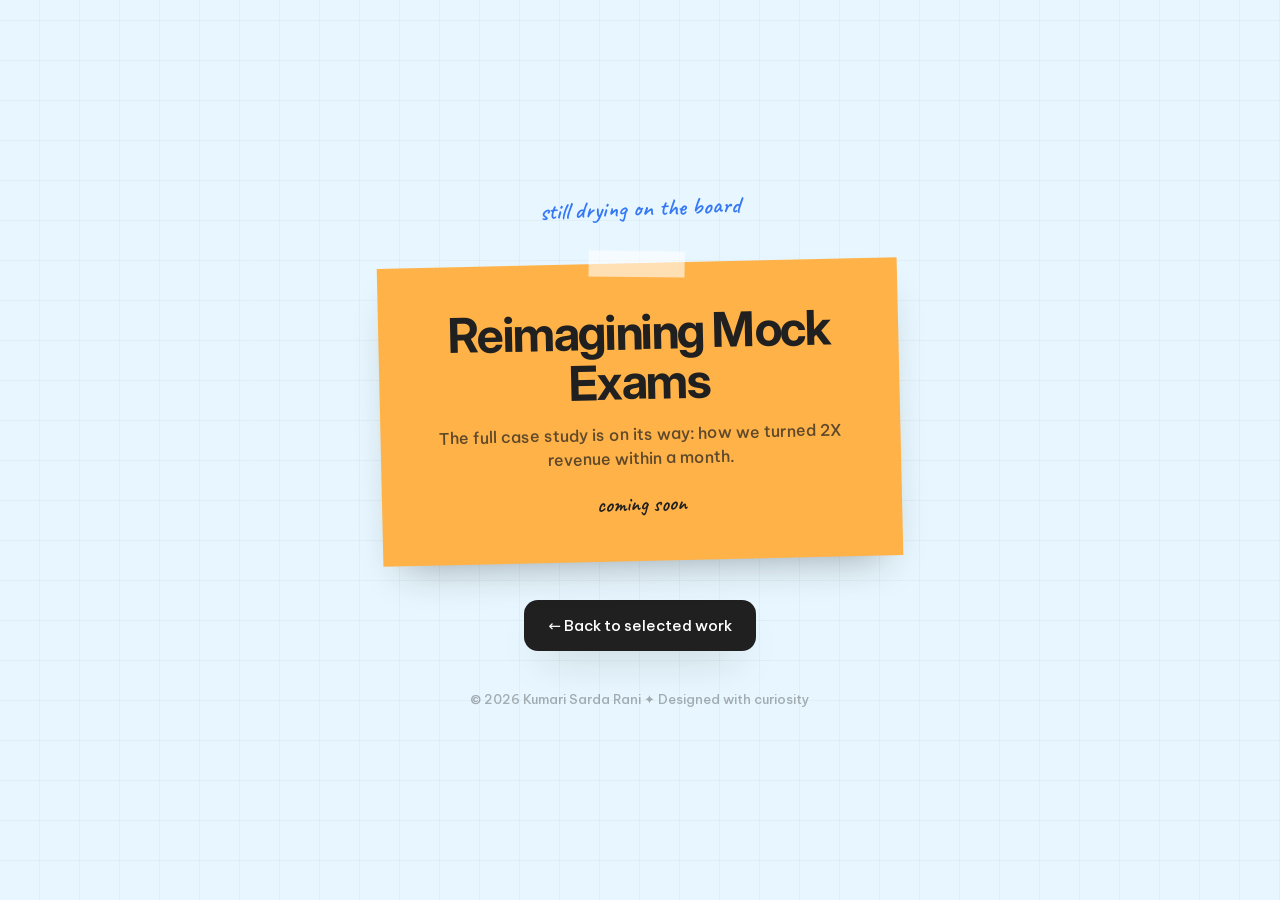
<file: work/mock-exams/index.html>
<!DOCTYPE html>
<html lang="en">
<head>
	<meta charset="utf-8">
	<meta name="viewport" content="width=device-width, initial-scale=1">
	<title>Reimagining Mock Exams — Coming soon</title>
	<meta name="description" content="The Reimagining Mock Exams case study is on its way.">
	<style>
		@font-face { font-family: "Caveat"; src: url("../../assets/fonts/caveat-semibold.woff2"); font-weight: 600; font-display: swap; }
		@font-face { font-family: "Inter Display"; src: url("../../assets/fonts/inter-display-bold-6.woff2"); font-weight: 700; font-display: swap; }
		@font-face { font-family: "Be Vietnam Pro"; src: url("../../assets/fonts/be-vietnam-pro-medium.woff2"); font-weight: 500; font-display: swap; }

		:root {
			--bg: #e8f7ff;
			--grid: rgba(32, 32, 32, 0.04);
			--ink: #202020;
			--ink-soft: #202020b8;
			--ink-muted: #20202059;
			--blue: #3478f6;
			--note: #ffb247;
			--tape: rgba(255, 255, 255, 0.6);
		}

		* { box-sizing: border-box; margin: 0; }

		body {
			min-height: 100vh;
			display: flex;
			flex-direction: column;
			align-items: center;
			justify-content: center;
			gap: 40px;
			padding: 48px 16px;
			background-color: var(--bg);
			background-image:
				repeating-linear-gradient(0deg, transparent 0px, transparent 39px, var(--grid) 39px, var(--grid) 40px),
				repeating-linear-gradient(90deg, transparent 0px, transparent 39px, var(--grid) 39px, var(--grid) 40px);
			color: var(--ink);
			font-family: "Be Vietnam Pro", system-ui, sans-serif;
			font-weight: 500;
		}

		.eyebrow {
			font-family: "Caveat", cursive;
			font-weight: 600;
			font-size: 24px;
			color: var(--blue);
			transform: rotate(-2deg);
		}

		.note {
			position: relative;
			width: min(520px, 100%);
			padding: 44px 32px 40px;
			background: var(--note);
			box-shadow: 0 20px 40px -20px #1e1e1e66;
			transform: rotate(-1.3deg);
			text-align: center;
		}

		.note::before {
			content: "";
			position: absolute;
			top: -12px;
			left: 50%;
			width: 96px;
			height: 26px;
			background: var(--tape);
			transform: translateX(-50%) rotate(2deg);
		}

		h1 {
			font-family: "Inter Display", system-ui, sans-serif;
			font-weight: 700;
			font-size: clamp(32px, 7vw, 48px);
			line-height: 1.05;
			letter-spacing: -0.03em;
		}

		.note p {
			margin-top: 14px;
			font-size: 16px;
			line-height: 1.5;
			color: var(--ink-soft);
		}

		.note .script {
			margin-top: 18px;
			font-family: "Caveat", cursive;
			font-weight: 600;
			font-size: 22px;
			color: var(--ink);
		}

		.back {
			display: inline-flex;
			align-items: center;
			gap: 10px;
			padding: 16px 24px;
			border-radius: 14px;
			background: var(--ink);
			color: #fff;
			font-size: 15px;
			text-decoration: none;
			box-shadow: 0 20px 40px -20px #1e1e1e66;
			transition: transform 0.2s ease;
		}

		.back:hover { transform: translateY(-2px); }
		.back:focus-visible { outline: 2px solid var(--blue); outline-offset: 3px; }

		footer {
			font-size: 13px;
			color: var(--ink-muted);
		}
	</style>
</head>
<body>
	<p class="eyebrow">still drying on the board</p>

	<main class="note">
		<h1>Reimagining Mock Exams</h1>
		<p>The full case study is on its way: how we turned 2X revenue within a month.</p>
		<p class="script">coming soon</p>
	</main>

	<a class="back" href="../../#work">&larr; Back to selected work</a>

	<footer>&copy; 2026 Kumari Sarda Rani ✦ Designed with curiosity</footer>
</body>
</html>
</file>
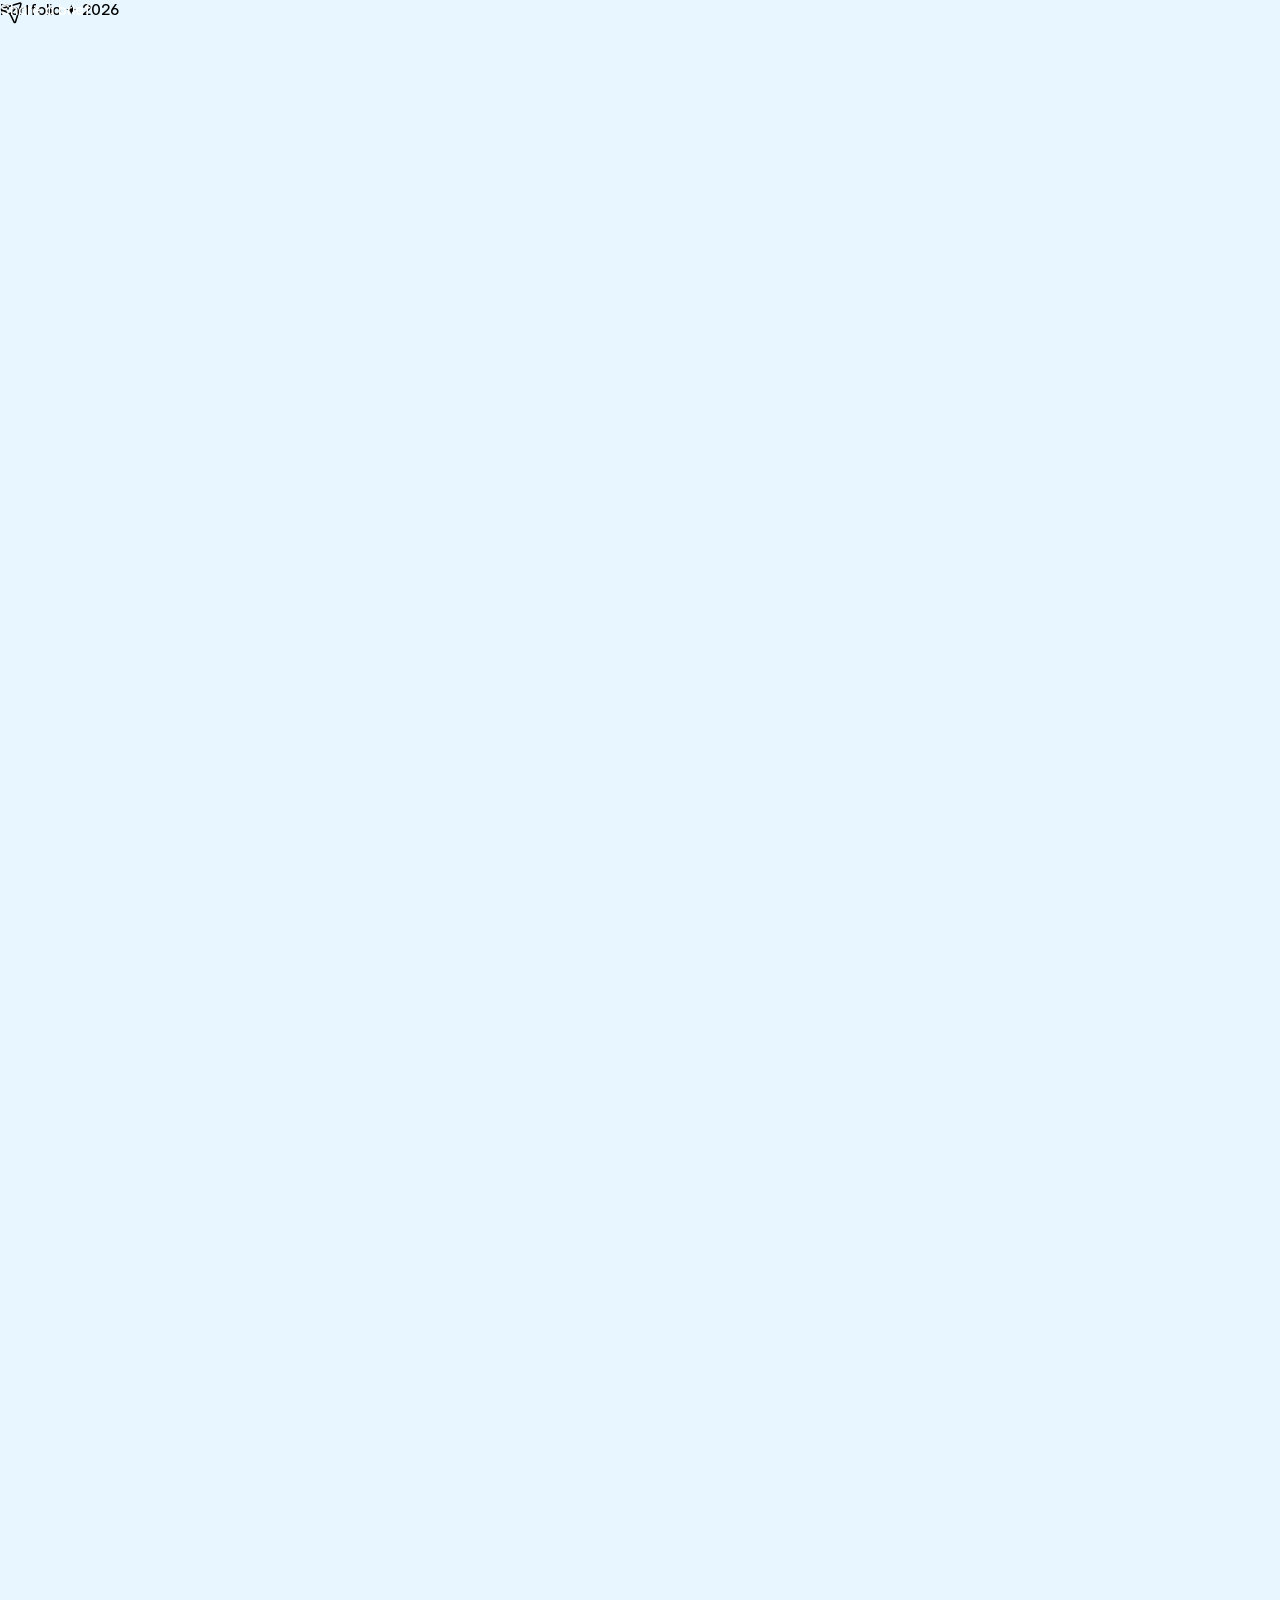
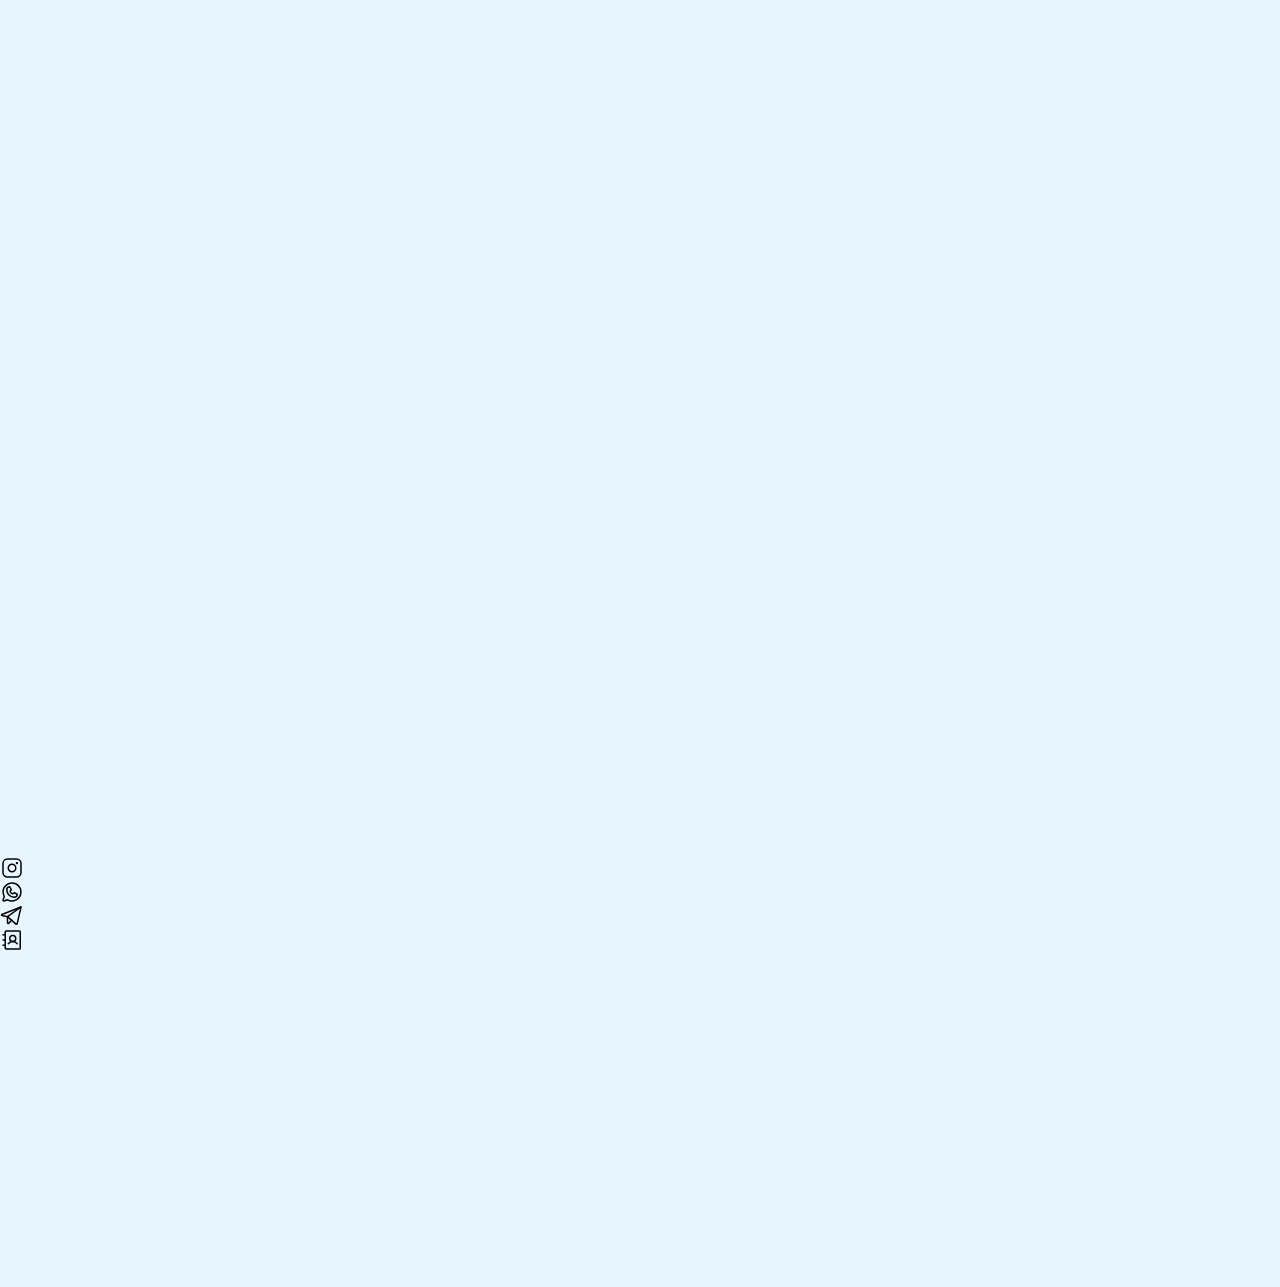
<file: work/nomad/index.html>
<!DOCTYPE html>
<html dir="ltr"><head>
<base href="/">
<link rel="stylesheet" href="/styles.css"><script>(function(){var f=window.fetch;window.fetch=function(u,o){if(typeof u==='string'&&u.includes('.framercms')){return f('/assets/cms/'+u.split('/').pop(),o);}return f(u,o);};})();</script>
	<meta charset="utf-8">
	<meta name="viewport" content="width=device-width">
	<meta name="generator" content="Framer 80f113d">
	<title>Nomad — Scribble &amp; Co</title>
    <meta name="description" content="Fruit, in full volume.">
    <meta name="framer-search-index" content="https://framerusercontent.com/sites/6PC9wV4xrZBDbCrrt52cI3/searchIndex-bd22fS4v9rjG.json">
    <meta name="framer-search-index-fallback" content="https://framerusercontent.com/sites/6PC9wV4xrZBDbCrrt52cI3/searchIndex-Q1wXYh13J2iR.json">
    <link href="assets/images/image-extra-1.png" rel="icon" media="(prefers-color-scheme: light)">
    <link href="assets/images/image-extra-2.png" rel="icon" media="(prefers-color-scheme: dark)">
    <link rel="apple-touch-icon" href="assets/images/image-extra-3.png">
    <!-- Open Graph -->
    <meta property="og:type" content="website">
    <meta property="og:title" content="Nomad — Scribble &amp; Co">
    <meta property="og:description" content="Fruit, in full volume.">
    <!-- X -->
    <meta name="twitter:card" content="summary_large_image">
    <meta name="twitter:title" content="Nomad — Scribble &amp; Co">
    <meta name="twitter:description" content="Fruit, in full volume.">
	
	
	<script>try{if(localStorage.getItem("__framer_force_showing_editorbar_since")){const n=document.createElement("link");n.rel="modulepreload";n.href="https://framer.com/edit/init.mjs";document.head.appendChild(n)}}catch(e){}</script>
	<link rel="canonical" href="https://encouraging-jargon-080429.framer.app/work/nomad"><meta property="og:url" content="https://encouraging-jargon-080429.framer.app/work/nomad"><!-- Start of headStart -->
    
    <!-- End of headStart -->
	
	
	<link href="https://fonts.gstatic.com" rel="preconnect" crossorigin="">
	
	<meta name="robots" content="max-image-preview:large"><!-- Start of headEnd -->
    
    <!-- End of headEnd -->
	
</head>
<body data-new-gr-c-s-check-loaded="14.1330.0" data-gr-ext-installed="">
	
	<!-- Start of bodyStart -->
    
    <!-- End of bodyStart -->
	
	<div id="main" data-framer-hydrate-v2="{&quot;routeId&quot;:&quot;LKjRxf9Th&quot;,&quot;localeId&quot;:&quot;default&quot;,&quot;pathVariables&quot;:{&quot;CmxzXyZES&quot;:&quot;nomad&quot;},&quot;breakpoints&quot;:[{&quot;hash&quot;:&quot;1uxfro&quot;,&quot;mediaQuery&quot;:&quot;(min-width: 1200px)&quot;},{&quot;hash&quot;:&quot;1x4zqzb&quot;,&quot;mediaQuery&quot;:&quot;(min-width: 810px) and (max-width: 1199.98px)&quot;},{&quot;hash&quot;:&quot;1rkkek9&quot;,&quot;mediaQuery&quot;:&quot;(max-width: 809.98px)&quot;}],&quot;collectionItemId&quot;:&quot;tX670iD1m&quot;}" data-framer-ssr-released-at="2026-08-12T12:02:11.066Z" data-framer-page-optimized-at="2026-08-16T22:29:54.511Z" data-framer-generated-page=""><!--$--><div data-framer-root="" class="framer-smFIt framer-WBG1v framer-s7m3p framer-gv6Cj framer-35vaf framer-HmadE framer-43s4L framer-uZRca framer-bVsS7 framer-Jp7RD framer-9eb9a framer-wwyx8 framer-XJ4Yb framer-eI7S1 framer-1uxfro" style="min-height:100vh;width:auto"><div class="framer-gkqqvy-container" data-code-component-plugin-id="api" data-framer-name="Board Grid BG" name="Board Grid BG"><!--$--><div style="height:100%;width:100%;background-image:repeating-linear-gradient(0deg, transparent 0px, transparent 39px, rgba(32, 32, 32, 0.04) 39px, rgba(32, 32, 32, 0.04) 40px), repeating-linear-gradient(90deg, transparent 0px, transparent 39px, rgba(32, 32, 32, 0.04) 39px, rgba(32, 32, 32, 0.04) 40px);pointer-events:none"></div><!--/$--></div><div class="framer-y5pb01" data-framer-name="Board Chrome"><div class="framer-1ioau7l" data-framer-name="Board Name"><div class="framer-ac6hj0" data-framer-component-type="RichTextContainer" style="transform:none"><h4 class="framer-text framer-styles-preset-togrfy" data-styles-preset="t0YQ4asLa" dir="auto">Portfolio ✦ 2026</h4></div></div><div class="framer-55kphc" data-framer-name="Crew"><div class="framer-1vl7a4p" data-framer-name="Share Button" id="1vl7a4p" tabindex="0"><div class="framer-jad385" data-framer-component-type="RichTextContainer" style="transform:none"><h4 class="framer-text framer-styles-preset-togrfy" data-styles-preset="t0YQ4asLa" dir="auto" style="--framer-text-alignment:start;--framer-text-color:var(--token-5c3cedf1-19c2-4684-9f5a-f457840b2922)">Share a brief</h4></div><svg class="framer-XkeER framer-19u5rv0" role="presentation" viewBox="0 0 24 24"><use href="#777087443"></use></svg></div></div></div><div class="framer-nxlovp" data-framer-name="Case"><div class="framer-r1e1cy" data-framer-appear-id="r1e1cy" data-framer-name="Case Folder" style="opacity: 0.001; transform: none; will-change: transform;"><div class="framer-mudpyh" data-framer-appear-id="mudpyh" data-framer-name="Tab Row" style="opacity: 0.001; transform: translateY(10px); will-change: transform;"><div class="framer-1fyk2dy" data-framer-name="Tab"><!--$--><a class="framer-4elm21 framer-1x0wisn" data-border="true" data-framer-name="All Work" href="../"><div class="framer-1uowhb1" data-framer-component-type="RichTextContainer" style="transform:none"><p class="framer-text framer-styles-preset-1ys3mu1" data-styles-preset="P4Jp_QFQn" dir="auto" style="--framer-text-alignment:start;--framer-text-color:var(--token-a730ac5d-b3a6-477c-82d3-5ecfaf88b477)">← All work</p></div></a><!--/$--><div class="framer-xmwjan" data-framer-name="Divider"></div><div class="framer-rusnf4" data-framer-component-type="RichTextContainer" style="transform:none"><p class="framer-text framer-styles-preset-1ys3mu1" data-styles-preset="P4Jp_QFQn" dir="auto" style="--framer-text-color:rgba(90, 64, 25, 0.55)">Nomad Drinks</p></div></div></div><div class="framer-kfxvu2" data-framer-name="Folder Body"><div class="framer-sxzr6v" data-framer-name="Head"><div class="framer-13vbn9m" data-framer-name="Title Column"><div class="framer-82wwic" data-framer-appear-id="82wwic" data-framer-component-type="RichTextContainer" style="opacity: 0.001; transform: translateY(22px); will-change: transform;"><h1 class="framer-text framer-styles-preset-1o52hb1" data-styles-preset="UF3U63WDT" dir="auto" style="--framer-text-alignment:start;--framer-text-color:var(--token-247209f9-b9c6-49c2-9b6d-e4feacd8c1a2)">Nomad</h1></div><div class="framer-xkdd5g" data-framer-appear-id="xkdd5g" data-framer-component-type="RichTextContainer" style="opacity: 0.001; transform: translateY(16px); will-change: transform;"><p class="framer-text framer-styles-preset-pbi0ox" data-styles-preset="UrRmKETs_" dir="auto" style="--framer-text-alignment:start;--framer-text-color:var(--token-a730ac5d-b3a6-477c-82d3-5ecfaf88b477)">Fruit, in full volume.</p></div></div><div class="framer-13hl42h" data-framer-appear-id="13hl42h" data-framer-name="Project List" style="opacity: 0.001; transform: translateY(22px); will-change: transform;"><div class="framer-1rstxwg" data-border="true" data-framer-name="Client"><div class="framer-brukdz" data-framer-name="Icon Tile"><svg class="framer-VNFl5 framer-xzyh8v" role="presentation" viewBox="0 0 24 24"><use href="#1092509595"></use></svg></div><div class="framer-fd7ibx" data-framer-component-type="RichTextContainer" style="transform:none"><p class="framer-text framer-styles-preset-1bad5u3" data-styles-preset="ZkJhfpQE3" dir="auto" style="--framer-text-alignment:start;--framer-text-color:var(--token-247209f9-b9c6-49c2-9b6d-e4feacd8c1a2)">Client</p></div><div class="framer-1hhbwl3" data-framer-component-type="RichTextContainer" style="transform:none"><p class="framer-text framer-styles-preset-1bad5u3" data-styles-preset="ZkJhfpQE3" dir="auto" style="--framer-text-alignment:end;--framer-text-color:var(--token-0ec2c5a7-39a3-4ca1-9ad3-dfffc9555ac5)">Nomad Drinks</p></div></div><div class="framer-1g4zo1n" data-border="true" data-framer-name="Role"><div class="framer-kyx4vg" data-framer-name="Icon Tile"><svg class="framer-ruqW9 framer-1omgb04" role="presentation" viewBox="0 0 24 24"><use href="#4073021269"></use></svg></div><div class="framer-mtu9jb" data-framer-component-type="RichTextContainer" style="transform:none"><p class="framer-text framer-styles-preset-1bad5u3" data-styles-preset="ZkJhfpQE3" dir="auto" style="--framer-text-alignment:start;--framer-text-color:var(--token-247209f9-b9c6-49c2-9b6d-e4feacd8c1a2)">Role</p></div><div class="framer-1b5x4tc" data-framer-component-type="RichTextContainer" style="transform:none"><p class="framer-text framer-styles-preset-1bad5u3" data-styles-preset="ZkJhfpQE3" dir="auto" style="--framer-text-alignment:end;--framer-text-color:var(--token-0ec2c5a7-39a3-4ca1-9ad3-dfffc9555ac5)">Brand identity, campaign art direction, packaging</p></div></div><div class="framer-1fj2v5u" data-border="true" data-framer-name="Timeline"><div class="framer-1jt3rl3" data-framer-name="Icon Tile"><svg class="framer-d4tNk framer-1cheu5f" role="presentation" viewBox="0 0 24 24"><use href="#1727193461"></use></svg></div><div class="framer-1gf5hmk" data-framer-component-type="RichTextContainer" style="transform:none"><p class="framer-text framer-styles-preset-1bad5u3" data-styles-preset="ZkJhfpQE3" dir="auto" style="--framer-text-alignment:start;--framer-text-color:var(--token-247209f9-b9c6-49c2-9b6d-e4feacd8c1a2)">Timeline</p></div><div class="framer-s48alp" data-framer-component-type="RichTextContainer" style="transform:none"><p class="framer-text framer-styles-preset-1bad5u3" data-styles-preset="ZkJhfpQE3" dir="auto" style="--framer-text-alignment:end;--framer-text-color:var(--token-0ec2c5a7-39a3-4ca1-9ad3-dfffc9555ac5)">2026</p></div></div><div class="framer-re1ek1" data-border="true" data-framer-name="Team"><div class="framer-1dmpisk" data-framer-name="Icon Tile"><svg class="framer-5yi3D framer-1t08uid" role="presentation" viewBox="0 0 24 24"><use href="#2109778876"></use></svg></div><div class="framer-7mgffg" data-framer-component-type="RichTextContainer" style="transform:none"><p class="framer-text framer-styles-preset-1bad5u3" data-styles-preset="ZkJhfpQE3" dir="auto" style="--framer-text-alignment:start;--framer-text-color:var(--token-247209f9-b9c6-49c2-9b6d-e4feacd8c1a2)">Team</p></div><div class="framer-1r4ugxe" data-framer-component-type="RichTextContainer" style="transform:none"><p class="framer-text framer-styles-preset-1bad5u3" data-styles-preset="ZkJhfpQE3" dir="auto" style="--framer-text-alignment:end;--framer-text-color:var(--token-0ec2c5a7-39a3-4ca1-9ad3-dfffc9555ac5)">me + two devs</p></div></div><div class="framer-1wayfzo" data-framer-name="Status"><div class="framer-iksdrs"><div class="framer-10hh08b" data-framer-name="Icon Tile"><svg class="framer-30Bgq framer-1o91npi" role="presentation" viewBox="0 0 24 24"><use href="#2883338743"></use></svg></div><div class="framer-1s4hh5x" data-framer-component-type="RichTextContainer" style="transform:none"><p class="framer-text framer-styles-preset-1bad5u3" data-styles-preset="ZkJhfpQE3" dir="auto" style="--framer-text-alignment:start;--framer-text-color:var(--token-247209f9-b9c6-49c2-9b6d-e4feacd8c1a2)">Status</p></div></div><div class="framer-1w44t98" data-framer-name="Badge"><div class="framer-650qsp" data-framer-component-type="RichTextContainer" style="transform:none"><p class="framer-text framer-styles-preset-ei6pou" data-styles-preset="q8QhI7oUU" dir="auto" style="--framer-text-alignment:start;--framer-text-color:var(--token-5d0b5128-355b-4029-9777-7b349bd67d5a)">Launched</p></div></div></div></div></div><div class="ssr-variant"><div class="framer-10u8xiu" data-framer-appear-id="10u8xiu" data-framer-name="Cover" style="opacity: 0.001; transform: translateY(26px); will-change: transform;"><div style="position:absolute;border-radius:inherit;corner-shape:inherit;top:0;right:0;bottom:0;left:0" data-framer-background-image-wrapper="true"><img decoding="auto" width="1672" height="941" sizes="(min-width: 1200px) calc(min(100vw, 940px) - 92px), (min-width: 810px) and (max-width: 1199.98px) calc(min(100vw, 940px) - 92px), (max-width: 809.98px) calc(min(100vw, 940px) - 84px)" srcset="assets/images/nomad-store-board-2.png 512w,assets/images/nomad-store-board-3.png 1024w,assets/images/nomad-store-board-1.png 1672w" src="assets/images/nomad-store-board-1.png" alt="Nomad store board" style="display:block;width:100%;height:100%;border-radius:inherit;corner-shape:inherit;object-position:49.6% 66.4%;object-fit:cover"></div></div></div><div class="framer-1knk6hn" data-framer-name="Chapters"><div class="framer-1h3hdud" data-framer-name="The mess" style="will-change:transform;opacity:0;transform:translateY(20px)"><div class="framer-dd5ls" data-framer-name="Head"><div class="framer-1xecazg" data-framer-name="Chip"><svg class="framer-p7IGj framer-38hw17" role="presentation" viewBox="0 0 24 24"><use href="#3929692120"></use></svg></div><div class="framer-146d8h3" data-framer-component-type="RichTextContainer" style="transform:none"><p class="framer-text framer-styles-preset-1ys3mu1" data-styles-preset="P4Jp_QFQn" dir="auto" style="--framer-text-alignment:start;--framer-text-color:var(--token-0ec2c5a7-39a3-4ca1-9ad3-dfffc9555ac5)">The mess</p></div></div><div class="framer-1hzgawg" data-framer-component-type="RichTextContainer" style="transform:none"><h3 class="framer-text framer-styles-preset-26dorh" data-styles-preset="YmCkVLyGR" dir="auto" style="--framer-text-alignment:start;--framer-text-color:var(--token-247209f9-b9c6-49c2-9b6d-e4feacd8c1a2)">A visual identity with appetite</h3></div><div class="framer-1f2x40x" data-framer-component-type="RichTextContainer" style="transform:none"><p class="framer-text framer-styles-preset-1q9opjn" data-styles-preset="jfJdThMdx" dir="auto" style="--framer-text-alignment:start;--framer-text-color:var(--token-65ecb199-44a8-4d54-808a-954bcae3c10e)">A condensed wordmark, sharp star symbol and saturated raspberry-to-plum palette gave the brand a distinct visual signal.</p></div></div><div class="framer-1mohdy2" data-framer-name="The marker work" style="will-change:transform;opacity:0;transform:translateY(20px)"><div class="framer-1jhmd04" data-framer-name="Head"><div class="framer-16s02c5" data-framer-name="Chip"><svg class="framer-ruqW9 framer-1c30uz0" role="presentation" viewBox="0 0 24 24"><use href="#4073021269"></use></svg></div><div class="framer-dc1rfr" data-framer-component-type="RichTextContainer" style="transform:none"><p class="framer-text framer-styles-preset-1ys3mu1" data-styles-preset="P4Jp_QFQn" dir="auto" style="--framer-text-alignment:start;--framer-text-color:var(--token-0ec2c5a7-39a3-4ca1-9ad3-dfffc9555ac5)">The marker work</p></div></div><div class="framer-1tfeahb" data-framer-component-type="RichTextContainer" style="transform:none"><h3 class="framer-text framer-styles-preset-26dorh" data-styles-preset="YmCkVLyGR" dir="auto" style="--framer-text-alignment:start;--framer-text-color:var(--token-247209f9-b9c6-49c2-9b6d-e4feacd8c1a2)">Packaging that behaves like advertising</h3></div><div class="framer-wn95no" data-framer-component-type="RichTextContainer" style="transform:none"><p class="framer-text framer-styles-preset-1q9opjn" data-styles-preset="jfJdThMdx" dir="auto" style="--framer-text-alignment:start;--framer-text-color:var(--token-65ecb199-44a8-4d54-808a-954bcae3c10e)">The bottle label was designed like a poster: direct, oversized and instantly recognisable from a distance.</p></div></div><div class="framer-11lrmi" data-framer-name="The payoff" style="will-change:transform;opacity:0;transform:translateY(20px)"><div class="framer-1mvw6kh" data-framer-name="Head"><div class="framer-w28i58" data-framer-name="Chip"><svg class="framer-uMwCf framer-1k1it5h" role="presentation" viewBox="0 0 24 24"><use href="#4119102008"></use></svg></div><div class="framer-11xh9ts" data-framer-component-type="RichTextContainer" style="transform:none"><p class="framer-text framer-styles-preset-1ys3mu1" data-styles-preset="P4Jp_QFQn" dir="auto" style="--framer-text-alignment:start;--framer-text-color:var(--token-0ec2c5a7-39a3-4ca1-9ad3-dfffc9555ac5)">The payoff</p></div></div><div class="framer-1t0nt2p" data-framer-component-type="RichTextContainer" style="transform:none"><h3 class="framer-text framer-styles-preset-26dorh" data-styles-preset="YmCkVLyGR" dir="auto" style="--framer-text-alignment:start;--framer-text-color:var(--token-247209f9-b9c6-49c2-9b6d-e4feacd8c1a2)">A digital store built as a campaign</h3></div><div class="framer-5yy7in" data-framer-component-type="RichTextContainer" style="transform:none"><p class="framer-text framer-styles-preset-1q9opjn" data-styles-preset="jfJdThMdx" dir="auto" style="--framer-text-alignment:start;--framer-text-color:var(--token-65ecb199-44a8-4d54-808a-954bcae3c10e)">The website lets the product world lead: big fruit, bold type and a fast path from first look to checkout.</p></div></div></div><div class="framer-1dp0rcg" data-framer-name="Results"><div class="framer-11vzht5" data-framer-name="Stat" style="will-change:transform;opacity:0;transform:translateY(18px)"><div class="framer-ih8n10" data-framer-name="Head"><div class="framer-18m2eck" data-framer-name="Chip"><svg class="framer-E8Br1 framer-n0y6ff" role="presentation" viewBox="0 0 24 24"><use href="#800733362"></use></svg></div></div><div class="framer-1v2x2db" data-framer-component-type="RichTextContainer" style="transform:none"><h3 class="framer-text framer-styles-preset-du2wrg" data-styles-preset="M3OUjmaeG" dir="auto" style="--framer-text-alignment:start;--framer-text-color:var(--token-247209f9-b9c6-49c2-9b6d-e4feacd8c1a2)">04</h3></div><div class="framer-1g085r6" data-framer-component-type="RichTextContainer" style="transform:none"><p class="framer-text framer-styles-preset-ei6pou" data-styles-preset="q8QhI7oUU" dir="auto" style="--framer-text-alignment:start;--framer-text-color:var(--token-0ec2c5a7-39a3-4ca1-9ad3-dfffc9555ac5)">Campaign workstreams</p></div></div><div class="framer-13awjor" data-framer-name="Stat" style="will-change:transform;opacity:0;transform:translateY(18px)"><div class="framer-18jg1g1" data-framer-name="Head"><div class="framer-13yy2he" data-framer-name="Chip"><svg class="framer-VTL13 framer-1h8aomh" role="presentation" viewBox="0 0 24 24"><use href="#726767363"></use></svg></div></div><div class="framer-1rex6ae" data-framer-component-type="RichTextContainer" style="transform:none"><h3 class="framer-text framer-styles-preset-du2wrg" data-styles-preset="M3OUjmaeG" dir="auto" style="--framer-text-alignment:start;--framer-text-color:var(--token-247209f9-b9c6-49c2-9b6d-e4feacd8c1a2)">05</h3></div><div class="framer-bnjhw5" data-framer-component-type="RichTextContainer" style="transform:none"><p class="framer-text framer-styles-preset-ei6pou" data-styles-preset="q8QhI7oUU" dir="auto" style="--framer-text-alignment:start;--framer-text-color:var(--token-0ec2c5a7-39a3-4ca1-9ad3-dfffc9555ac5)">Scope areas</p></div></div><div class="framer-11pa6m7" data-framer-name="Stat" style="will-change:transform;opacity:0;transform:translateY(18px)"><div class="framer-18gwovy" data-framer-name="Head"><div class="framer-11sbnmd" data-framer-name="Chip"><svg class="framer-C3gnG framer-mksbip" role="presentation" viewBox="0 0 24 24"><use href="#925893205"></use></svg></div></div><div class="framer-1ujx5md" data-framer-component-type="RichTextContainer" style="transform:none"><h3 class="framer-text framer-styles-preset-du2wrg" data-styles-preset="M3OUjmaeG" dir="auto" style="--framer-text-alignment:start;--framer-text-color:var(--token-247209f9-b9c6-49c2-9b6d-e4feacd8c1a2)">07</h3></div><div class="framer-3xelxz" data-framer-component-type="RichTextContainer" style="transform:none"><p class="framer-text framer-styles-preset-ei6pou" data-styles-preset="q8QhI7oUU" dir="auto" style="--framer-text-alignment:start;--framer-text-color:var(--token-0ec2c5a7-39a3-4ca1-9ad3-dfffc9555ac5)">Launch touchpoints</p></div></div></div><div class="framer-e5lmeq" data-framer-name="Results Note Row" style="will-change:transform;opacity:0;transform:translateY(12px)"><div class="framer-obopp1" data-framer-component-type="RichTextContainer" style="transform:none"><p class="framer-text framer-styles-preset-nbmbom" data-styles-preset="FI84m6fg6" dir="auto" style="--framer-text-alignment:start;--framer-text-color:rgba(90, 64, 25, 0.7)">the launch, end to end</p></div></div><div class="framer-xofo24" data-framer-name="Quote Row"><div class="framer-1kn2cxh" data-framer-name="Quote Sticky" style="will-change:transform;opacity:0;transform:translateY(22px)"><div class="framer-c8p6aa" data-framer-component-type="RichTextContainer" style="transform:none"><p class="framer-text framer-styles-preset-pbi0ox" data-styles-preset="UrRmKETs_" dir="auto" style="--framer-text-alignment:start;--framer-text-color:rgba(32, 32, 32, 0.85)">The brief was not to make another quiet wellness drink. It was to create a launch with enough visual charge to own a fridge door, a browser window and a wall across the street.</p></div><div class="framer-1wurx53" data-framer-name="Author"><div class="framer-1s3dx7v" data-framer-component-type="RichTextContainer" style="transform:none"><p class="framer-text framer-styles-preset-ei6pou" data-styles-preset="q8QhI7oUU" dir="auto" style="--framer-text-alignment:start;--framer-text-color:var(--token-0ec2c5a7-39a3-4ca1-9ad3-dfffc9555ac5)">Nomad Drinks</p></div><div class="framer-1657cb2" data-framer-component-type="RichTextContainer" style="transform:none"><p class="framer-text framer-styles-preset-ei6pou" data-styles-preset="q8QhI7oUU" dir="auto" style="--framer-text-alignment:start;--framer-text-color:var(--token-0ec2c5a7-39a3-4ca1-9ad3-dfffc9555ac5)">·</p></div><div class="framer-1rcnlkb" data-framer-component-type="RichTextContainer" style="transform:none"><p class="framer-text framer-styles-preset-ei6pou" data-styles-preset="q8QhI7oUU" dir="auto" style="--framer-text-alignment:start;--framer-text-color:rgba(32, 32, 32, 0.4)">the brief</p></div></div><div class="framer-nk44p8" data-framer-name="Tape" style="transform:rotate(-2deg)"></div></div></div></div></div><div class="framer-lohqej" data-framer-name="Shots From The Board"><div class="framer-j2gv6i" data-framer-name="Head"><div class="framer-1kt5kay" data-framer-component-type="RichTextContainer" style="will-change:transform;opacity:0;transform:translateY(14px) rotate(-1.8deg)"><p class="framer-text framer-styles-preset-pbi0ox" data-styles-preset="UrRmKETs_" dir="auto" style="--framer-text-alignment:center;--framer-text-color:var(--token-a730ac5d-b3a6-477c-82d3-5ecfaf88b477)">The launch, in the wild.</p></div><div class="ssr-variant hidden-1rkkek9"><div class="framer-17qwpzm" data-framer-component-type="RichTextContainer" style="will-change:transform;opacity:0;transform:translateY(20px)"><h2 class="framer-text framer-styles-preset-hg972z" data-styles-preset="qlzhWF8Hv" dir="auto" style="--framer-text-alignment:center">Built to be seen.</h2></div></div></div><div class="ssr-variant hidden-1rkkek9 hidden-1x4zqzb"><div class="framer-yghdni" data-framer-name="Gallery" style="grid-template-columns:repeat(3, 1fr)"><div style="display:flex;flex-direction:column;row-gap:32px;width:100%"><div class="framer-kwo57-container" data-framer-name="Shot 1" name="Shot 1" style="will-change:transform;opacity:0;transform:translateY(24px) rotate(-1.4deg)"><div name="Shot 1" class="framer-cudDd framer-9eb9a framer-16xd1tn framer-v-16xd1tn" data-framer-name="Pin" style="background-color: var(--token-5c3cedf1-19c2-4684-9f5a-f457840b2922); height: 100%; width: 100%; border-radius: 2px; box-shadow: rgba(30, 30, 30, 0.5) 0px 20px 40px -20px, rgba(32, 32, 32, 0.09) 0px 0px 0px 1px inset; opacity: 1;"><div class="framer-oop42h" data-framer-name="Photo" style="opacity: 1;"><div style="position:absolute;border-radius:inherit;corner-shape:inherit;top:0;right:0;bottom:0;left:0" data-framer-background-image-wrapper="true"><img decoding="auto" width="1003" height="1568" sizes="(min-width: 1200px) calc(max((min(100vw, 940px) - 96px) / 3, 50px) - 20px), (max-width: 809.98px) calc(calc(min(100vw, 940px) - 32px) - 20px), (min-width: 810px) and (max-width: 1199.98px) calc(max((min(100vw, 940px) - 68px) / 2, 50px) - 20px)" srcset="assets/images/the-store-before-the-rebuild-1.png 655w,assets/images/the-store-before-the-rebuild-2.png 1003w" src="assets/images/the-store-before-the-rebuild-2.png" alt="the store, before the rebuild" style="display:block;width:100%;height:100%;border-radius:inherit;corner-shape:inherit;object-position:center;object-fit:cover"></div></div><div class="framer-z57r49" data-framer-name="Caption" data-framer-component-type="RichTextContainer" style="--extracted-r6o4lv: var(--token-65ecb199-44a8-4d54-808a-954bcae3c10e); transform: none; opacity: 1;"><p class="framer-text framer-styles-preset-1q9opjn" data-styles-preset="jfJdThMdx" dir="auto" style="--framer-text-alignment:start;--framer-text-color:var(--extracted-r6o4lv, var(--token-65ecb199-44a8-4d54-808a-954bcae3c10e))">master visual: fruit, fizz and three bottles turned into the central campaign image.</p></div><div class="framer-68pnbm" data-framer-name="Pin" style="filter: drop-shadow(rgba(60, 10, 5, 0.55) 0px 4px 4px); opacity: 1;"><div style="position:absolute;border-radius:inherit;corner-shape:inherit;top:0;right:0;bottom:0;left:0" data-framer-background-image-wrapper="true"><img decoding="auto" width="1254" height="990" sizes="(min-width: 1200px) 30px, (max-width: 809.98px) 30px, (min-width: 810px) and (max-width: 1199.98px) 30px" srcset="assets/images/pushpin-15.png 512w,assets/images/pushpin-16.png 1024w,assets/images/pushpin-17.png 1254w" src="assets/images/pushpin-17.png" alt="" style="display:block;width:100%;height:100%;border-radius:inherit;corner-shape:inherit;object-position:center;object-fit:cover"></div></div></div></div><div class="framer-12nvwnq-container" data-framer-name="Shot 4" name="Shot 4" style="will-change:transform;opacity:0;transform:translateY(24px) rotate(1.2deg)"><div name="Shot 4" class="framer-cudDd framer-9eb9a framer-16xd1tn framer-v-ck7hrk" data-framer-name="Tape" style="background-color: var(--token-5c3cedf1-19c2-4684-9f5a-f457840b2922); height: 100%; width: 100%; border-radius: 2px; box-shadow: rgba(30, 30, 30, 0.5) 0px 20px 40px -20px, rgba(32, 32, 32, 0.09) 0px 0px 0px 1px inset; opacity: 1;"><div class="framer-oop42h" data-framer-name="Photo" style="opacity: 1;"><div style="position:absolute;border-radius:inherit;corner-shape:inherit;top:0;right:0;bottom:0;left:0" data-framer-background-image-wrapper="true"><img decoding="auto" width="1122" height="1402" sizes="(min-width: 1200px) calc(max((min(100vw, 940px) - 96px) / 3, 50px) - 20px), (max-width: 809.98px) calc(calc(min(100vw, 940px) - 32px) - 20px), (min-width: 810px) and (max-width: 1199.98px) calc(max((min(100vw, 940px) - 68px) / 2, 50px) - 20px)" srcset="assets/images/golden-hour-campaign-shoot-1.png 819w,assets/images/golden-hour-campaign-shoot-2.png 1122w" src="assets/images/golden-hour-campaign-shoot-2.png" alt="golden hour campaign shoot" style="display:block;width:100%;height:100%;border-radius:inherit;corner-shape:inherit;object-position:center;object-fit:cover"></div></div><div class="framer-z57r49" data-framer-name="Caption" data-framer-component-type="RichTextContainer" style="--extracted-r6o4lv: var(--token-65ecb199-44a8-4d54-808a-954bcae3c10e); transform: none; opacity: 1;"><p class="framer-text framer-styles-preset-1q9opjn" data-styles-preset="jfJdThMdx" dir="auto" style="--framer-text-alignment:start;--framer-text-color:var(--extracted-r6o4lv, var(--token-65ecb199-44a8-4d54-808a-954bcae3c10e))">digital shop: a product-first store that feels like entering the campaign, not browsing a catalogue.</p></div><div class="framer-1xyi1id" data-framer-name="Tape" style="background-color: var(--token-590c73cc-1340-49d1-ae15-a3d0c772c7b0); box-shadow: rgba(30, 30, 30, 0.35) 0px 3px 7px -3px; transform: rotate(38deg); opacity: 1;"></div></div></div></div><div style="display:flex;flex-direction:column;row-gap:32px;width:100%"><div class="framer-5hunoz-container" data-framer-name="Shot 2" name="Shot 2" style="will-change:transform;opacity:0;transform:translateY(24px) rotate(1.2deg)"><div name="Shot 2" class="framer-cudDd framer-9eb9a framer-16xd1tn framer-v-vzon5n" data-framer-name="Tape + Note" style="background-color: var(--token-5c3cedf1-19c2-4684-9f5a-f457840b2922); height: 100%; width: 100%; border-radius: 2px; box-shadow: rgba(30, 30, 30, 0.5) 0px 20px 40px -20px, rgba(32, 32, 32, 0.09) 0px 0px 0px 1px inset; opacity: 1;"><div class="framer-oop42h" data-framer-name="Photo" style="opacity: 1;"><div style="position:absolute;border-radius:inherit;corner-shape:inherit;top:0;right:0;bottom:0;left:0" data-framer-background-image-wrapper="true"><img decoding="auto" width="972" height="1619" sizes="(min-width: 1200px) calc(max((min(100vw, 940px) - 96px) / 3, 50px) - 20px), (max-width: 809.98px) calc(calc(min(100vw, 940px) - 32px) - 20px), (min-width: 810px) and (max-width: 1199.98px) calc(max((min(100vw, 940px) - 68px) / 2, 50px) - 20px)" srcset="assets/images/packshots-from-the-field-1.png 614w,assets/images/packshots-from-the-field-2.png 972w" src="assets/images/packshots-from-the-field-2.png" alt="packshots from the field" style="display:block;width:100%;height:100%;border-radius:inherit;corner-shape:inherit;object-position:64.9% 30.5%;object-fit:cover"></div></div><div class="framer-z57r49" data-framer-name="Caption" data-framer-component-type="RichTextContainer" style="--extracted-r6o4lv: var(--token-65ecb199-44a8-4d54-808a-954bcae3c10e); transform: none; opacity: 1;"><p class="framer-text framer-styles-preset-1q9opjn" data-styles-preset="jfJdThMdx" dir="auto" style="--framer-text-alignment:start;--framer-text-color:var(--extracted-r6o4lv, var(--token-65ecb199-44a8-4d54-808a-954bcae3c10e))">street billboard: a single large-format poster built to stop people on the way home.</p></div><div class="framer-1xyi1id" data-framer-name="Tape" style="background-color: var(--token-590c73cc-1340-49d1-ae15-a3d0c772c7b0); box-shadow: rgba(30, 30, 30, 0.35) 0px 3px 7px -3px; transform: rotate(38deg); opacity: 1;"></div><div class="framer-1b1ehm4" data-framer-name="Shot Note" style="background-color: var(--token-600f85d9-4367-4cb6-baee-fdeb9b7931c5); box-shadow: rgba(30, 30, 30, 0.5) 0px 12px 24px -12px; transform: rotate(4deg); opacity: 1;"><div class="framer-1ofnr0f" data-framer-component-type="RichTextContainer" style="--extracted-r6o4lv: var(--token-65ecb199-44a8-4d54-808a-954bcae3c10e); transform: none; opacity: 1;"><p class="framer-text framer-styles-preset-1q9opjn" data-styles-preset="jfJdThMdx" dir="auto" style="--framer-text-alignment:start;--framer-text-color:var(--extracted-r6o4lv, var(--token-65ecb199-44a8-4d54-808a-954bcae3c10e))">built to stop people on the way home</p></div></div></div></div><div class="framer-ibyvf8-container" data-framer-name="Shot 5" name="Shot 5" style="will-change:transform;opacity:0;transform:translateY(24px) rotate(-1.4deg)"><div name="Shot 5" class="framer-cudDd framer-9eb9a framer-16xd1tn framer-v-16xd1tn" data-framer-name="Pin" style="background-color: var(--token-5c3cedf1-19c2-4684-9f5a-f457840b2922); height: 100%; width: 100%; border-radius: 2px; box-shadow: rgba(30, 30, 30, 0.5) 0px 20px 40px -20px, rgba(32, 32, 32, 0.09) 0px 0px 0px 1px inset; opacity: 1;"><div class="framer-oop42h" data-framer-name="Photo" style="opacity: 1;"><div style="position:absolute;border-radius:inherit;corner-shape:inherit;top:0;right:0;bottom:0;left:0" data-framer-background-image-wrapper="true"><img decoding="auto" width="1003" height="1568" sizes="(min-width: 1200px) calc(max((min(100vw, 940px) - 96px) / 3, 50px) - 20px), (max-width: 809.98px) calc(calc(min(100vw, 940px) - 32px) - 20px), (min-width: 810px) and (max-width: 1199.98px) calc(max((min(100vw, 940px) - 68px) / 2, 50px) - 20px)" srcset="assets/images/the-flagship-shelf-reset-1.png 655w,assets/images/the-flagship-shelf-reset-2.png 1003w" src="assets/images/the-flagship-shelf-reset-2.png" alt="the flagship shelf, reset" style="display:block;width:100%;height:100%;border-radius:inherit;corner-shape:inherit;object-position:center;object-fit:cover"></div></div><div class="framer-z57r49" data-framer-name="Caption" data-framer-component-type="RichTextContainer" style="--extracted-r6o4lv: var(--token-65ecb199-44a8-4d54-808a-954bcae3c10e); transform: none; opacity: 1;"><p class="framer-text framer-styles-preset-1q9opjn" data-styles-preset="jfJdThMdx" dir="auto" style="--framer-text-alignment:start;--framer-text-color:var(--extracted-r6o4lv, var(--token-65ecb199-44a8-4d54-808a-954bcae3c10e))">flavour world: close-up fruit photography, tactile, cold and impossible to ignore.</p></div><div class="framer-68pnbm" data-framer-name="Pin" style="filter: drop-shadow(rgba(60, 10, 5, 0.55) 0px 4px 4px); opacity: 1;"><div style="position:absolute;border-radius:inherit;corner-shape:inherit;top:0;right:0;bottom:0;left:0" data-framer-background-image-wrapper="true"><img decoding="auto" width="1254" height="990" sizes="(min-width: 1200px) 30px, (max-width: 809.98px) 30px, (min-width: 810px) and (max-width: 1199.98px) 30px" srcset="assets/images/pushpin-15.png 512w,assets/images/pushpin-16.png 1024w,assets/images/pushpin-17.png 1254w" src="assets/images/pushpin-17.png" alt="" style="display:block;width:100%;height:100%;border-radius:inherit;corner-shape:inherit;object-position:center;object-fit:cover"></div></div></div></div></div><div style="display:flex;flex-direction:column;row-gap:32px;width:100%"><div class="framer-1nqjneo-container" data-framer-name="Shot 3" name="Shot 3" style="will-change:transform;opacity:0;transform:translateY(24px) rotate(-1.4deg)"><div name="Shot 3" class="framer-cudDd framer-9eb9a framer-16xd1tn framer-v-16xd1tn" data-framer-name="Pin" style="background-color: var(--token-5c3cedf1-19c2-4684-9f5a-f457840b2922); height: 100%; width: 100%; border-radius: 2px; box-shadow: rgba(30, 30, 30, 0.5) 0px 20px 40px -20px, rgba(32, 32, 32, 0.09) 0px 0px 0px 1px inset; opacity: 1;"><div class="framer-oop42h" data-framer-name="Photo" style="opacity: 1;"><div style="position:absolute;border-radius:inherit;corner-shape:inherit;top:0;right:0;bottom:0;left:0" data-framer-background-image-wrapper="true"><img decoding="auto" width="1122" height="1402" sizes="(min-width: 1200px) calc(max((min(100vw, 940px) - 96px) / 3, 50px) - 20px), (max-width: 809.98px) calc(calc(min(100vw, 940px) - 32px) - 20px), (min-width: 810px) and (max-width: 1199.98px) calc(max((min(100vw, 940px) - 68px) / 2, 50px) - 20px)" srcset="assets/images/hills-that-sold-the-jackets-1.png 819w,assets/images/hills-that-sold-the-jackets-2.png 1122w" src="assets/images/hills-that-sold-the-jackets-2.png" alt="hills that sold the jackets" style="display:block;width:100%;height:100%;border-radius:inherit;corner-shape:inherit;object-position:center;object-fit:cover"></div></div><div class="framer-z57r49" data-framer-name="Caption" data-framer-component-type="RichTextContainer" style="--extracted-r6o4lv: var(--token-65ecb199-44a8-4d54-808a-954bcae3c10e); transform: none; opacity: 1;"><p class="framer-text framer-styles-preset-1q9opjn" data-styles-preset="jfJdThMdx" dir="auto" style="--framer-text-alignment:start;--framer-text-color:var(--extracted-r6o4lv, var(--token-65ecb199-44a8-4d54-808a-954bcae3c10e))">print system: layered type, wet ink and berry photography as physical campaign material.</p></div><div class="framer-68pnbm" data-framer-name="Pin" style="filter: drop-shadow(rgba(60, 10, 5, 0.55) 0px 4px 4px); opacity: 1;"><div style="position:absolute;border-radius:inherit;corner-shape:inherit;top:0;right:0;bottom:0;left:0" data-framer-background-image-wrapper="true"><img decoding="auto" width="1254" height="990" sizes="(min-width: 1200px) 30px, (max-width: 809.98px) 30px, (min-width: 810px) and (max-width: 1199.98px) 30px" srcset="assets/images/pushpin-15.png 512w,assets/images/pushpin-16.png 1024w,assets/images/pushpin-17.png 1254w" src="assets/images/pushpin-17.png" alt="" style="display:block;width:100%;height:100%;border-radius:inherit;corner-shape:inherit;object-position:center;object-fit:cover"></div></div></div></div><div class="framer-8kh29u-container" data-framer-name="Shot 6" name="Shot 6" style="will-change:transform;opacity:0;transform:translateY(24px) rotate(1.2deg)"><div name="Shot 6" class="framer-cudDd framer-9eb9a framer-16xd1tn framer-v-ck7hrk" data-framer-name="Tape" style="background-color: var(--token-5c3cedf1-19c2-4684-9f5a-f457840b2922); height: 100%; width: 100%; border-radius: 2px; box-shadow: rgba(30, 30, 30, 0.5) 0px 20px 40px -20px, rgba(32, 32, 32, 0.09) 0px 0px 0px 1px inset; opacity: 1;"><div class="framer-oop42h" data-framer-name="Photo" style="opacity: 1;"><div style="position:absolute;border-radius:inherit;corner-shape:inherit;top:0;right:0;bottom:0;left:0" data-framer-background-image-wrapper="true"><img decoding="auto" width="1122" height="1402" sizes="(min-width: 1200px) calc(max((min(100vw, 940px) - 96px) / 3, 50px) - 20px), (max-width: 809.98px) calc(calc(min(100vw, 940px) - 32px) - 20px), (min-width: 810px) and (max-width: 1199.98px) calc(max((min(100vw, 940px) - 68px) / 2, 50px) - 20px)" srcset="assets/images/mobile-checkout-one-tap-1.png 819w,assets/images/mobile-checkout-one-tap-2.png 1122w" src="assets/images/mobile-checkout-one-tap-2.png" alt="mobile checkout, one tap" style="display:block;width:100%;height:100%;border-radius:inherit;corner-shape:inherit;object-position:center;object-fit:cover"></div></div><div class="framer-z57r49" data-framer-name="Caption" data-framer-component-type="RichTextContainer" style="--extracted-r6o4lv: var(--token-65ecb199-44a8-4d54-808a-954bcae3c10e); transform: none; opacity: 1;"><p class="framer-text framer-styles-preset-1q9opjn" data-styles-preset="jfJdThMdx" dir="auto" style="--framer-text-alignment:start;--framer-text-color:var(--extracted-r6o4lv, var(--token-65ecb199-44a8-4d54-808a-954bcae3c10e))">retail activation: a branded fridge that turns the product display into advertising.</p></div><div class="framer-1xyi1id" data-framer-name="Tape" style="background-color: var(--token-590c73cc-1340-49d1-ae15-a3d0c772c7b0); box-shadow: rgba(30, 30, 30, 0.35) 0px 3px 7px -3px; transform: rotate(38deg); opacity: 1;"></div></div></div></div></div></div></div><div class="framer-2erjwv" data-framer-name="Prev Next" style="will-change:transform;opacity:0;transform:translateY(18px)"><!--$--><a class="framer-7ahiih framer-1x0wisn" data-framer-name="Prev" href="./ridge" style="transform:rotate(-2deg)"><div class="ssr-variant"><div class="framer-was46b" data-framer-name="Photo"><div style="position:absolute;border-radius:inherit;corner-shape:inherit;top:0;right:0;bottom:0;left:0" data-framer-background-image-wrapper="true"><img decoding="auto" width="1902" height="827" sizes="(min-width: 1200px) 210px, (min-width: 810px) and (max-width: 1199.98px) 210px, (max-width: 809.98px) calc(min(100vw, 940px) - 52px)" srcset="assets/images/ridge-identity-board-2.png 512w,assets/images/ridge-identity-board-3.png 1024w,assets/images/ridge-identity-board-1.png 1902w" src="assets/images/ridge-identity-board-1.png" alt="Ridge identity board" style="display:block;width:100%;height:100%;border-radius:inherit;corner-shape:inherit;object-position:24% 50.1%;object-fit:cover"></div></div></div><div class="framer-100k9di" data-framer-name="Row"><div class="framer-nh8m9m" data-framer-component-type="RichTextContainer" style="transform:none"><h4 class="framer-text framer-styles-preset-togrfy" data-styles-preset="t0YQ4asLa" dir="auto" style="--framer-text-alignment:start;--framer-text-color:var(--token-247209f9-b9c6-49c2-9b6d-e4feacd8c1a2)">Ridge</h4></div><div class="framer-z21u1a" data-framer-component-type="RichTextContainer" style="transform:none"><p class="framer-text framer-styles-preset-1q9opjn" data-styles-preset="jfJdThMdx" dir="auto" style="--framer-text-alignment:start;--framer-text-color:var(--token-0ec2c5a7-39a3-4ca1-9ad3-dfffc9555ac5)">← prev case</p></div></div><div class="framer-15cy9so" data-framer-name="Tape" style="transform:rotate(38deg)"></div></a><!--/$--><!--$--><a class="framer-1bug25n framer-1x0wisn" data-framer-name="Next" href="./fold" style="transform:rotate(2deg)"><div class="ssr-variant"><div class="framer-j4buv4" data-framer-name="Photo"><div style="position:absolute;border-radius:inherit;corner-shape:inherit;top:0;right:0;bottom:0;left:0" data-framer-background-image-wrapper="true"><img decoding="auto" width="1672" height="941" sizes="(min-width: 1200px) 210px, (min-width: 810px) and (max-width: 1199.98px) 210px, (max-width: 809.98px) calc(min(100vw, 940px) - 52px)" srcset="assets/images/fold-system-board-2.png 512w,assets/images/fold-system-board-3.png 1024w,assets/images/fold-system-board-1.png 1672w" src="assets/images/fold-system-board-1.png" alt="Fold system board" style="display:block;width:100%;height:100%;border-radius:inherit;corner-shape:inherit;object-position:center;object-fit:cover"></div></div></div><div class="framer-bnx5v3" data-framer-name="Row"><div class="framer-14qswzx" data-framer-component-type="RichTextContainer" style="transform:none"><h4 class="framer-text framer-styles-preset-togrfy" data-styles-preset="t0YQ4asLa" dir="auto" style="--framer-text-alignment:start;--framer-text-color:var(--token-247209f9-b9c6-49c2-9b6d-e4feacd8c1a2)">Fold</h4></div><div class="framer-4mwlub" data-framer-component-type="RichTextContainer" style="transform:none"><p class="framer-text framer-styles-preset-1q9opjn" data-styles-preset="jfJdThMdx" dir="auto" style="--framer-text-alignment:start;--framer-text-color:var(--token-0ec2c5a7-39a3-4ca1-9ad3-dfffc9555ac5)">next case →</p></div></div><div class="framer-1epit7w" data-framer-name="Tape" style="transform:rotate(-38deg)"></div></a><!--/$--></div></div><div class="framer-aiktk3" data-framer-name="Contact Footer" id="contact" style="will-change:transform;opacity:0;transform:translateY(26px)"><div class="framer-x29nkj" data-framer-component-type="RichTextContainer" style="transform:rotate(-2deg)"><p class="framer-text framer-styles-preset-drp85a" data-styles-preset="WYX_s0V19" dir="auto" style="--framer-text-alignment:center"><span style="--framer-text-color:var(--token-247209f9-b9c6-49c2-9b6d-e4feacd8c1a2)" class="framer-text">got a messy idea?</span><br class="framer-text"><span style="--framer-text-color:var(--token-a730ac5d-b3a6-477c-82d3-5ecfaf88b477)" class="framer-text">perfect. bring it.</span></p></div><!--$--><a class="framer-6t7bc4 framer-1x0wisn" data-framer-name="Mail Button" href="mailto:hey@scribble.co" target="_blank"><div class="framer-1fa0tig" data-framer-component-type="RichTextContainer" style="transform:none"><h4 class="framer-text framer-styles-preset-togrfy" data-styles-preset="t0YQ4asLa" dir="auto" style="--framer-text-alignment:start;--framer-text-color:var(--token-5c3cedf1-19c2-4684-9f5a-f457840b2922)">heykumari@design.com</h4></div><div data-framer-component-type="SVG" parentsize="0" _constraints="[object Object]" rotation="0" shadows="" class="framer-7i55j4" aria-hidden="true" style="image-rendering:pixelated;flex-shrink:0;background-size:100% 100%;background-image:url('data:image/svg+xml,&lt;svg xmlns=%22http://www.w3.org/2000/svg%22 xmlns:xlink=%22http://www.w3.org/1999/xlink%22 viewBox=%220 0 10.479 10.64%22 overflow=%22visible%22&gt;&lt;path d=%22M 8.813 2.877 L 1.396 10.408 C 1.243 10.563 1.049 10.64 0.813 10.64 C 0.576 10.64 0.382 10.563 0.229 10.408 C 0.076 10.253 0 10.055 0 9.815 C 0 9.576 0.076 9.378 0.229 9.223 L 7.646 1.692 L 1.313 1.692 C 1.076 1.692 0.879 1.611 0.719 1.449 C 0.56 1.286 0.48 1.085 0.479 0.846 C 0.479 0.607 0.559 0.406 0.719 0.244 C 0.88 0.081 1.077 0 1.313 0 L 9.646 0 C 9.882 0 10.08 0.081 10.24 0.244 C 10.4 0.406 10.48 0.607 10.479 0.846 L 10.479 9.308 C 10.479 9.547 10.399 9.749 10.239 9.911 C 10.079 10.073 9.881 10.154 9.646 10.154 C 9.41 10.153 9.212 10.072 9.053 9.91 C 8.893 9.748 8.813 9.547 8.813 9.308 Z%22 fill=%22rgb(255, 255, 255)%22&gt;&lt;/path&gt;&lt;/svg&gt;')"></div></a><!--/$--><div class="framer-b4vb1c" data-framer-component-type="RichTextContainer" style="transform:none"><h4 class="framer-text framer-styles-preset-togrfy" data-styles-preset="t0YQ4asLa" dir="auto" style="--framer-text-alignment:center;--framer-text-color:var(--token-69010457-fbd7-43ec-a3b7-b1417913cec3)">© 2026 Kumari Sarda Rani ✦ Designed with curiosity</h4></div></div><div class="framer-137oxkz" data-framer-name="Toolbar Layer"><div class="framer-yvy7jn" data-framer-name="Contact Dock"><!--$--><a aria-label="Instagram" class="framer-15zcm0w framer-1x0wisn" data-framer-name="Instagram Tile" href="https://instagram.com" target="_blank" tabindex="0"><svg class="framer-SHCqu framer-d5i3hp" role="presentation" viewBox="0 0 24 24"><use href="#942143898"></use></svg></a><!--/$--><!--$--><a aria-label="WhatsApp" class="framer-7rx0ni framer-1x0wisn" data-framer-name="WhatsApp Tile" href="https://wa.me" target="_blank" tabindex="0"><svg class="framer-X7Wxr framer-1rdnm01" role="presentation" viewBox="0 0 24 24"><use href="#207206324"></use></svg></a><!--/$--><!--$--><a aria-label="Telegram" class="framer-cj5llo framer-1x0wisn" data-framer-name="Telegram Tile" href="https://web.telegram.org" target="_blank" tabindex="0"><svg class="framer-DjU2n framer-ohb45j" role="presentation" viewBox="0 0 24 24"><use href="#2921807503"></use></svg></a><!--/$--><div aria-label="Contacts" class="framer-pwshf1" data-framer-name="Contacts Tile" id="pwshf1" tabindex="0"><svg class="framer-M8q4o framer-ny92dq" role="presentation" viewBox="0 0 24 24"><use href="#4031789498"></use></svg></div></div></div></div><div id="overlay"></div><!--/$--></div><script>(()=>{function u(){function n(t,e,i){let r=document.createElement("a");r.href=t,r.target=i,r.rel=e,document.body.appendChild(r),r.click(),r.remove()}function o(t){if(this.dataset.hydrated){this.removeEventListener("click",o);return}t.preventDefault(),t.stopPropagation();let e=this.getAttribute("href");if(!e)return;if(/Mac|iPod|iPhone|iPad/u.test(navigator.userAgent)?t.metaKey:t.ctrlKey)return n(e,"","_blank");let r=this.getAttribute("rel")??"",c=this.getAttribute("target")??"";n(e,r,c)}function a(t){if(this.dataset.hydrated){this.removeEventListener("auxclick",o);return}t.preventDefault(),t.stopPropagation();let e=this.getAttribute("href");e&&n(e,"","_blank")}function s(t){if(this.dataset.hydrated){this.removeEventListener("keydown",s);return}if(t.key!=="Enter")return;t.preventDefault(),t.stopPropagation();let e=this.getAttribute("href");if(!e)return;let i=this.getAttribute("rel")??"",r=this.getAttribute("target")??"";n(e,i,r)}document.querySelectorAll("[data-nested-link]").forEach(t=>{t instanceof HTMLElement&&(t.addEventListener("click",o),t.addEventListener("auxclick",a),t.addEventListener("keydown",s))})}return u})()()</script>
	<script>!function(){var w="framer_variant";function u(a,r){let e=r.indexOf("#"),t=e===-1?r:r.substring(0,e),o=e===-1?"":r.substring(e),n=t.indexOf("?"),h=n===-1?t:t.substring(0,n),d=n===-1?"":t.substring(n),s=new URLSearchParams(d),m=new URLSearchParams(a);for(let[i,l]of m)s.has(i)||i!==w&&s.append(i,l);let c=s.toString();return c===""?t+o:h+"?"+c+o}var g='div#main a[href^="#"],div#main a[href^="/"],div#main a[href^="."]',f="div#main a[data-framer-preserve-params]",S=document.currentScript?.hasAttribute("data-preserve-internal-params");if(window.location.search&&!navigator.webdriver&&!/bot|-google|google-|yandex|ia_archiver|crawl|spider/iu.test(navigator.userAgent)){let a=document.querySelectorAll(S?`${g},${f}`:f);for(let r of a){let e=u(window.location.search,r.href);r.setAttribute("href",e)}}
}()</script>
	
	
	<script>var animator=(()=>{var L=(e,r,t)=>t>r?r:t<e?e:t;var U=()=>{};function _(e){let r;return()=>(r===void 0&&(r=e()),r)}var Q=e=>e;var D=e=>e*1e3,O=e=>e/1e3;var J=e=>Array.isArray(e)&&typeof e[0]=="number";var $=(e,r,t=10)=>{let o="",s=Math.max(Math.round(r/t),2);for(let i=0;i<s;i++)o+=Math.round(e(i/(s-1))*1e4)/1e4+", ";return`linear(${o.substring(0,o.length-2)})`};function j(e){let r=0,t=50,o=e.next(r);for(;!o.done&&r<2e4;)r+=t,o=e.next(r);return r>=2e4?1/0:r}function de(e,r=100,t){let o=t({...e,keyframes:[0,r]}),s=Math.min(j(o),2e4);return{type:"keyframes",ease:i=>o.next(s*i).value/r,duration:O(s)}}var d={stiffness:100,damping:10,mass:1,velocity:0,duration:800,bounce:.3,visualDuration:.3,restSpeed:{granular:.01,default:2},restDelta:{granular:.005,default:.5},minDuration:.01,maxDuration:10,minDamping:.05,maxDamping:1};function te(e,r){return e*Math.sqrt(1-r*r)}var ke=12;function Ie(e,r,t){let o=t;for(let s=1;s<ke;s++)o=o-e(o)/r(o);return o}var re=.001;function Be({duration:e=d.duration,bounce:r=d.bounce,velocity:t=d.velocity,mass:o=d.mass}){let s,i;U(e<=D(d.maxDuration),"Spring duration must be 10 seconds or less","spring-duration-limit");let n=1-r;n=L(d.minDamping,d.maxDamping,n),e=L(d.minDuration,d.maxDuration,O(e)),n<1?(s=m=>{let p=m*n,c=p*e,u=p-t,g=te(m,n),A=Math.exp(-c);return re-u/g*A},i=m=>{let c=m*n*e,u=c*t+t,g=Math.pow(n,2)*Math.pow(m,2)*e,A=Math.exp(-c),x=te(Math.pow(m,2),n);return(-s(m)+re>0?-1:1)*((u-g)*A)/x}):(s=m=>{let p=Math.exp(-m*e),c=(m-t)*e+1;return-re+p*c},i=m=>{let p=Math.exp(-m*e),c=(t-m)*(e*e);return p*c});let f=5/e,a=Ie(s,i,f);if(e=D(e),isNaN(a))return{stiffness:d.stiffness,damping:d.damping,duration:e};{let m=Math.pow(a,2)*o;return{stiffness:m,damping:n*2*Math.sqrt(o*m),duration:e}}}var Ke=["duration","bounce"],Ge=["stiffness","damping","mass"];function ge(e,r){return r.some(t=>e[t]!==void 0)}function Le(e){let r={velocity:d.velocity,stiffness:d.stiffness,damping:d.damping,mass:d.mass,isResolvedFromDuration:!1,...e};if(!ge(e,Ge)&&ge(e,Ke))if(r.velocity=0,e.visualDuration){let t=e.visualDuration,o=2*Math.PI/(t*1.2),s=o*o,i=2*L(.05,1,1-(e.bounce||0))*Math.sqrt(s);r={...r,mass:d.mass,stiffness:s,damping:i}}else{let t=Be({...e,velocity:0});r={...r,...t,mass:d.mass},r.isResolvedFromDuration=!0}return r}function E(e=d.visualDuration,r=d.bounce){let t=typeof e!="object"?{visualDuration:e,keyframes:[0,1],bounce:r}:e,{restSpeed:o,restDelta:s}=t,i=t.keyframes[0],n=t.keyframes[t.keyframes.length-1],f={done:!1,value:i},{stiffness:a,damping:m,mass:p,duration:c,velocity:u,isResolvedFromDuration:g}=Le({...t,velocity:-O(t.velocity||0)}),A=u||0,x=m/(2*Math.sqrt(a*p)),h=n-i,y=O(Math.sqrt(a/p)),F=Math.abs(h)<5;o||(o=F?d.restSpeed.granular:d.restSpeed.default),s||(s=F?d.restDelta.granular:d.restDelta.default);let w,V,M,G,Y,H;if(x<1)M=te(y,x),G=(A+x*y*h)/M,w=l=>{let T=Math.exp(-x*y*l);return n-T*(G*Math.sin(M*l)+h*Math.cos(M*l))},Y=x*y*G+h*M,H=x*y*h-G*M,V=l=>Math.exp(-x*y*l)*(Y*Math.sin(M*l)+H*Math.cos(M*l));else if(x===1){w=T=>n-Math.exp(-y*T)*(h+(A+y*h)*T);let l=A+y*h;V=T=>Math.exp(-y*T)*(y*l*T-A)}else{let l=y*Math.sqrt(x*x-1);w=v=>{let k=Math.exp(-x*y*v),P=Math.min(l*v,300);return n-k*((A+x*y*h)*Math.sinh(P)+l*h*Math.cosh(P))/l};let T=(A+x*y*h)/l,S=x*y*T-h*l,N=x*y*h-T*l;V=v=>{let k=Math.exp(-x*y*v),P=Math.min(l*v,300);return k*(S*Math.sinh(P)+N*Math.cosh(P))}}let Z={calculatedDuration:g&&c||null,velocity:l=>D(V(l)),next:l=>{if(!g&&x<1){let S=Math.exp(-x*y*l),N=Math.sin(M*l),v=Math.cos(M*l),k=n-S*(G*N+h*v),P=D(S*(Y*N+H*v));return f.done=Math.abs(P)<=o&&Math.abs(n-k)<=s,f.value=f.done?n:k,f}let T=w(l);if(g)f.done=l>=c;else{let S=D(V(l));f.done=Math.abs(S)<=o&&Math.abs(n-T)<=s}return f.value=f.done?n:T,f},toString:()=>{let l=Math.min(j(Z),2e4),T=$(S=>Z.next(l*S).value,l,30);return l+"ms "+T},toTransition:()=>{}};return Z}E.applyToOptions=e=>{let r=de(e,100,E);return e.ease=r.ease,e.duration=D(r.duration),e.type="keyframes",e};var ye=["transformPerspective","x","y","z","translateX","translateY","translateZ","scale","scaleX","scaleY","rotate","rotateX","rotateY","rotateZ","skew","skewX","skewY"],oe=new Set([...ye,"pathRotation"]);var Ae={};function he(e,r){let t=_(e);return()=>Ae[r]??t()}var Te=he(()=>{try{document.createElement("div").animate({opacity:0},{easing:"linear(0, 1)"})}catch{return!1}return!0},"linearEasing");var C=([e,r,t,o])=>`cubic-bezier(${e}, ${r}, ${t}, ${o})`;var ne={linear:"linear",ease:"ease",easeIn:"ease-in",easeOut:"ease-out",easeInOut:"ease-in-out",circIn:C([0,.65,.55,1]),circOut:C([.55,0,1,.45]),backIn:C([.31,.01,.66,-.59]),backOut:C([.33,1.53,.69,.99])};function ie(e,r){if(e)return typeof e=="function"?Te()?$(e,r):"ease-out":J(e)?C(e):Array.isArray(e)?e.map(t=>ie(t,r)||ne.easeOut):ne[e]}function W(e,r,t,{delay:o=0,duration:s=300,repeat:i=0,repeatType:n="loop",ease:f="easeOut",times:a}={},m=void 0){let p={[r]:t};a&&(p.offset=a);let c=ie(f,s);Array.isArray(c)&&(p.easing=c);let u={delay:o,duration:s,easing:Array.isArray(c)?"linear":c,fill:"both",iterations:i+1,direction:n==="reverse"?"alternate":"normal"};return m&&(u.pseudoElement=m),e.animate(p,u)}function Me(e){return e.replace(/([A-Z])/g,r=>`-${r.toLowerCase()}`)}var q="framerAppearId",ae="data-"+Me(q);function se(e){return e.props[ae]}var b=new Map,I=new Map;var B=(e,r)=>{let t=oe.has(r)?"transform":r;return`${e}: ${t}`};function pe(e,r,t){let o=B(e,r),s=b.get(o);if(!s)return null;let{animation:i,startTime:n}=s;function f(){window.MotionCancelOptimisedAnimation?.(e,r,t)}return i.onfinish=f,n===null||window.MotionHandoffIsComplete?.(e)?(f(),null):n}var X,K,me=new Set;function Re(){me.forEach(e=>{e.animation.play(),e.animation.startTime=e.startTime}),me.clear()}function fe(e,r,t,o,s){if(window.MotionIsMounted)return;let i=e.dataset[q];if(!i)return;window.MotionHandoffAnimation=pe;let n=B(i,r);K||(K=W(e,r,[t[0],t[0]],{duration:1e4,ease:"linear"}),b.set(n,{animation:K,startTime:null}),window.MotionHandoffAnimation=pe,window.MotionHasOptimisedAnimation=(a,m)=>{if(!a)return!1;if(!m)return I.has(a);let p=B(a,m);return!!b.get(p)},window.MotionHandoffMarkAsComplete=a=>{I.has(a)&&I.set(a,!0)},window.MotionHandoffIsComplete=a=>I.get(a)===!0,window.MotionCancelOptimisedAnimation=(a,m,p,c)=>{let u=B(a,m),g=b.get(u);g&&(p&&c===void 0?p.postRender(()=>{p.postRender(()=>{g.animation.cancel()})}):g.animation.cancel(),p&&c?(me.add(g),p.render(Re)):(b.delete(u),b.size||(window.MotionCancelOptimisedAnimation=void 0)))},window.MotionCheckAppearSync=(a,m,p)=>{let c=se(a);if(!c)return;let u=window.MotionHasOptimisedAnimation?.(c,m),g=a.props.values?.[m];if(!u||!g)return;let A=p.on("change",x=>{g.get()!==x&&(window.MotionCancelOptimisedAnimation?.(c,m),A())});return A});let f=()=>{K.cancel();let a=W(e,r,t,o);X===void 0&&(X=performance.now()),a.startTime=X,b.set(n,{animation:a,startTime:X}),s&&s(a)};I.set(i,!1),K.ready?K.ready.then(f).catch(Q):f()}var ce=["transformPerspective","x","y","z","translateX","translateY","translateZ","scale","scaleX","scaleY","rotate","rotateX","rotateY","rotateZ","skew","skewX","skewY"],ze={x:"translateX",y:"translateY",z:"translateZ",transformPerspective:"perspective"},Fe={translateX:"px",translateY:"px",translateZ:"px",x:"px",y:"px",z:"px",perspective:"px",transformPerspective:"px",rotate:"deg",rotateX:"deg",rotateY:"deg"};function be(e,r){let t=Fe[e];return!t||typeof r=="string"&&r.endsWith(t)?r:`${r}${t}`}function le(e){return ce.includes(e)}var Ne=(e,r)=>ce.indexOf(e)-ce.indexOf(r);function Ve({transform:e,transformKeys:r},t){let o={},s=!0,i="";r.sort(Ne);for(let n of r){let f=e[n],a=!0;typeof f=="number"?a=f===(n.startsWith("scale")?1:0):a=parseFloat(f)===0,a||(s=!1,i+=`${ze[n]||n}(${e[n]}) `),t&&(o[n]=e[n])}return i=i.trim(),t?i=t(o,i):s&&(i="none"),i}function ue(e,r){let t=new Set(Object.keys(e));for(let o in r)t.add(o);return Array.from(t)}function xe(e,r){let t=r-e.length;if(t<=0)return e;let o=new Array(t).fill(e[e.length-1]);return e.concat(o)}function R(e){return e*1e3}var De={duration:.001},z={opacity:1,scale:1,translateX:0,translateY:0,translateZ:0,x:0,y:0,z:0,rotate:0,rotateX:0,rotateY:0};function we(e,r,t,o,s){return t.delay&&(t.delay=R(t.delay)),t.type==="spring"?je(e,r,t,o,s):qe(e,r,t,o,s)}function $e(e,r,t){let o={},s=0,i=0;for(let n of ue(e,r)){let f=e[n]??z[n],a=r[n]??z[n];if(f===void 0||a===void 0||n!=="transformPerspective"&&f===a&&f===z[n])continue;n==="transformPerspective"&&(o[n]=[f,a]);let m=Ue(f,a,t),{duration:p,keyframes:c}=m;p===void 0||c===void 0||(p>s&&(s=p,i=c.length),o[n]=c)}return{keyframeValuesByProps:o,longestDuration:s,longestLength:i}}function je(e,r,t,o,s){let i={},{keyframeValuesByProps:n,longestDuration:f,longestLength:a}=$e(e,r,t);if(!a)return i;let m={ease:"linear",duration:f,delay:t.delay},p=s?De:m,c={};for(let[g,A]of Object.entries(n))le(g)?c[g]=xe(A,a):i[g]={keyframes:xe(A,a),options:g==="opacity"?m:p};let u=Oe(c,o);return u&&(i.transform={keyframes:u,options:p}),i}function We(e){let{type:r,duration:t,...o}=e;return{duration:R(t),...o}}function qe(e,r,t,o,s){let i=We(t);if(!i)return;let n={},f=s?De:i,a={};for(let p of ue(e,r)){let c=e[p]??z[p],u=r[p]??z[p];c===void 0||u===void 0||p!=="transformPerspective"&&c===u||(le(p)?a[p]=[c,u]:n[p]={keyframes:[c,u],options:p==="opacity"?i:f})}let m=Oe(a,o);return m&&(n.transform={keyframes:m,options:f}),n}var Xe=["duration","bounce"],Ye=["stiffness","damping","mass"];function Pe(e){return Ye.some(r=>r in e)?!1:Xe.some(r=>r in e)}function He(e,r,t){return Pe(t)?`${e}-${r}-${t.duration}-${t.bounce}`:`${e}-${r}-${t.damping}-${t.stiffness}-${t.mass}`}function Ze(e){return Pe(e)?{...e,duration:R(e.duration)}:e}var Se=new Map,ve=10;function Ue(e,r,t){let o=He(e,r,t),s=Se.get(o);if(s)return s;let i=[e,r],n=E({...Ze(t),keyframes:i}),f={done:!1,value:i[0]},a=[],m=0;for(;!f.done&&m<R(10);)f=n.next(m),a.push(f.value),m+=ve;i=a;let p=m-ve,u={keyframes:i,duration:p,ease:"linear"};return Se.set(o,u),u}function Oe(e,r){let t=[],o=Object.values(e)[0]?.length;if(!o)return;let s=Object.keys(e);for(let i=0;i<o;i++){let n={};for(let[a,m]of Object.entries(e)){let p=m[i];p!==void 0&&(n[a]=be(a,p))}let f=Ve({transform:n,transformKeys:s},r);t.push(f)}return t}function _e(e,r){if(!r)for(let t in e){let o=e[t];return o?.legacy===!0?o:void 0}}function Ee(e,r,t,o,s,i){for(let[n,f]of Object.entries(e)){let a=i?f[i]:void 0;if(a===null||!a&&f.default===null)continue;let m=a??f.default??_e(f,i);if(!m)continue;let{initial:p,animate:c,transformTemplate:u}=m;if(!p||!c)continue;let{transition:g,...A}=c,x=we(p,A,g,Qe(u,o),s);if(!x)continue;let h={},y={};for(let[w,V]of Object.entries(x))h[w]=V.keyframes,y[w]=V.options;let F=i?`:not(.hidden-${i}) `:"";r(`${F}[${t}="${n}"]`,h,y)}}function Qe(e,r){if(!(!e||!r))return(t,o)=>e.replace(r,o)}function Ce(e){return e?e.find(t=>t.mediaQuery?window.matchMedia(t.mediaQuery).matches===!0:!1)?.hash:void 0}var Dt={animateAppearEffects:Ee,getActiveVariantHash:Ce,spring:E,startOptimizedAppearAnimation:fe};return Dt})()</script>
                <script type="framer/appear" id="__framer__appearAnimationsContent">{"r1e1cy":{"default":{"initial":{"opacity":0.001,"rotate":0,"rotateX":0,"rotateY":0,"scale":1,"skewX":0,"skewY":0,"x":0,"y":0},"animate":{"opacity":1,"rotate":0,"rotateX":0,"rotateY":0,"scale":1,"skewX":0,"skewY":0,"transition":{"delay":0,"duration":0.5,"ease":[0.16,1,0.3,1],"type":"tween"},"x":0,"y":0}}},"mudpyh":{"default":{"initial":{"opacity":0.001,"rotate":0,"rotateX":0,"rotateY":0,"scale":1,"skewX":0,"skewY":0,"x":0,"y":10},"animate":{"opacity":1,"rotate":0,"rotateX":0,"rotateY":0,"scale":1,"skewX":0,"skewY":0,"transition":{"delay":0.06,"duration":0.6,"ease":[0.16,1,0.3,1],"type":"tween"},"x":0,"y":0}}},"82wwic":{"default":{"initial":{"opacity":0.001,"rotate":0,"rotateX":0,"rotateY":0,"scale":1,"skewX":0,"skewY":0,"x":0,"y":22},"animate":{"opacity":1,"rotate":0,"rotateX":0,"rotateY":0,"scale":1,"skewX":0,"skewY":0,"transition":{"delay":0.12,"duration":0.6,"ease":[0.16,1,0.3,1],"type":"tween"},"x":0,"y":0}}},"xkdd5g":{"default":{"initial":{"opacity":0.001,"rotate":0,"rotateX":0,"rotateY":0,"scale":1,"skewX":0,"skewY":0,"x":0,"y":16},"animate":{"opacity":1,"rotate":0,"rotateX":0,"rotateY":0,"scale":1,"skewX":0,"skewY":0,"transition":{"delay":0.2,"duration":0.6,"ease":[0.16,1,0.3,1],"type":"tween"},"x":0,"y":0}}},"13hl42h":{"default":{"initial":{"opacity":0.001,"rotate":0,"rotateX":0,"rotateY":0,"scale":1,"skewX":0,"skewY":0,"x":0,"y":22},"animate":{"opacity":1,"rotate":0,"rotateX":0,"rotateY":0,"scale":1,"skewX":0,"skewY":0,"transition":{"delay":0.26,"duration":0.6,"ease":[0.16,1,0.3,1],"type":"tween"},"x":0,"y":0}}},"10u8xiu":{"default":{"initial":{"opacity":0.001,"rotate":0,"rotateX":0,"rotateY":0,"scale":1,"skewX":0,"skewY":0,"x":0,"y":26},"animate":{"opacity":1,"rotate":0,"rotateX":0,"rotateY":0,"scale":1,"skewX":0,"skewY":0,"transition":{"delay":0.34,"duration":0.7,"ease":[0.16,1,0.3,1],"type":"tween"},"x":0,"y":0}},"1x4zqzb":{"initial":{"opacity":0.001,"rotate":0,"rotateX":0,"rotateY":0,"scale":1,"skewX":0,"skewY":0,"x":0,"y":26},"animate":{"opacity":1,"rotate":0,"rotateX":0,"rotateY":0,"scale":1,"skewX":0,"skewY":0,"transition":{"delay":0.34,"duration":0.7,"ease":[0.16,1,0.3,1],"type":"tween"},"x":0,"y":0}},"1rkkek9":{"initial":{"opacity":0.001,"rotate":0,"rotateX":0,"rotateY":0,"scale":1,"skewX":0,"skewY":0,"x":0,"y":26},"animate":{"opacity":1,"rotate":0,"rotateX":0,"rotateY":0,"scale":1,"skewX":0,"skewY":0,"transition":{"delay":0.34,"duration":0.7,"ease":[0.16,1,0.3,1],"type":"tween"},"x":0,"y":0}}}}</script>
                <script type="framer/appear" id="__framer__breakpoints">[{"hash":"1uxfro","mediaQuery":"(min-width: 1200px)"},{"hash":"1x4zqzb","mediaQuery":"(min-width: 810px) and (max-width: 1199.98px)"},{"hash":"1rkkek9","mediaQuery":"(max-width: 809.98px)"}]</script><script data-framer-appear-animation="no-preference">(()=>{function c(i,o,s){if(window.__framer_disable_appear_effects_optimization__||typeof animator>"u")return;let e={detail:{bg:document.hidden}};requestAnimationFrame(()=>{let a="framer-appear-start";performance.mark(a,e),animator.animateAppearEffects(JSON.parse(window.__framer__appearAnimationsContent.text),(m,p,d)=>{let t=document.querySelector(m);if(t)for(let[r,f]of Object.entries(p))animator.startOptimizedAppearAnimation(t,r,f,d[r])},i,o,s&&window.matchMedia("(prefers-reduced-motion:reduce)").matches===!0,animator.getActiveVariantHash(JSON.parse(window.__framer__breakpoints.text)));let n="framer-appear-end";performance.mark(n,e),performance.measure("framer-appear",{start:a,end:n,detail:e.detail})})}return c})()("data-framer-appear-id","__Appear_Animation_Transform__",false)</script>
	<script>typeof document<"u"&&(window.process={...window.process,env:{...window.process?.env,NODE_ENV:"production"}});</script>
	<link rel="modulepreload" fetchpriority="low" href="assets/js/rolldown-runtime.Dh6celcD.mjs"><link rel="modulepreload" fetchpriority="low" href="assets/js/react.D20wc1Tc.mjs"><link rel="modulepreload" fetchpriority="low" href="assets/js/framer.BksG8yB2.mjs"><link rel="modulepreload" fetchpriority="low" href="assets/js/motion.uC3ezD0d.mjs"><link rel="modulepreload" fetchpriority="low" href="assets/js/je7GsUEVks1DADSfnHQLvxED9tzmCXmb5ToUp9f7SlY.Dc-8WqZK.mjs"><link rel="modulepreload" fetchpriority="low" href="assets/js/YmCkVLyGR.CT4q-49I.mjs"><link rel="modulepreload" fetchpriority="low" href="assets/js/shared-lib.Bu68ABzG.mjs"><link rel="modulepreload" fetchpriority="low" href="assets/js/gxw7M1OaxEv4uZe9mdQFB1grSdiPCWfRKJgeTj3zAzA.CBruAJts.mjs"><script type="module" async="" data-framer-bundle="main" fetchpriority="low" src="assets/js/script_main.BFz3RVZo.mjs"></script><div id="svg-templates" style="position: absolute; overflow: hidden; bottom: 0; left: 0; width: 0; height: 0; z-index: 0; contain: strict" aria-hidden="true">
<svg id="777087443" display="block" role="presentation" viewBox="0 0 24 24" xmlns="http://www.w3.org/2000/svg"><path d="M 19.472 0.953 C 19.545 0.692 19.472 0.412 19.28 0.22 C 19.088 0.028 18.808 -0.045 18.546 0.028 L 0.546 5.486 C 0.245 5.571 0.029 5.834 0.003 6.145 C -0.023 6.457 0.147 6.752 0.429 6.886 L 8.626 10.874 L 12.614 19.07 C 12.748 19.352 13.043 19.522 13.354 19.496 C 13.666 19.47 13.929 19.253 14.013 18.953 Z" fill-opacity="var(--1m6trwb, 0)" fill="var(--21h8s6, rgb(0, 0, 0))" height="19.498812438350562px" id="VRZKpSmTT" transform="translate(1.499 3.001)" width="19.49974993835056px"></path><path d="M 0 4.875 L 4.875 0" fill="transparent" height="4.875px" id="QRgHy819f" stroke-dasharray="" stroke-linecap="round" stroke-linejoin="round" stroke-width="var(--pgex8v, 1.5)" stroke="var(--21h8s6, rgb(0, 0, 0))" transform="translate(10.125 9)" width="4.875px"></path><path d="M 19.472 0.953 C 19.545 0.692 19.472 0.412 19.28 0.22 C 19.088 0.028 18.808 -0.045 18.546 0.028 L 0.546 5.486 C 0.245 5.571 0.029 5.834 0.003 6.145 C -0.023 6.457 0.147 6.752 0.429 6.886 L 8.626 10.874 L 12.614 19.07 C 12.748 19.352 13.043 19.522 13.354 19.496 C 13.666 19.47 13.929 19.253 14.013 18.953 Z" fill="transparent" height="19.498812438350562px" id="e4MqjlSIZ" stroke-dasharray="" stroke-linecap="round" stroke-linejoin="round" stroke-width="var(--pgex8v, 1.5)" stroke="var(--21h8s6, rgb(0, 0, 0))" transform="translate(1.499 3.001)" width="19.49974993835056px"></path></svg>
<svg id="1092509595" display="block" role="presentation" viewBox="0 0 24 24" xmlns="http://www.w3.org/2000/svg"><path d="M 9 18 L 9 0.75 C 9 0.473 8.847 0.219 8.604 0.089 C 8.36 -0.042 8.064 -0.027 7.834 0.126 L 0.334 5.126 C 0.125 5.265 0 5.5 0 5.751 L 0 18 Z" fill-opacity="var(--1m6trwb, 0)" fill="var(--21h8s6, rgb(0, 0, 0))" height="17.99955101896263px" id="I72hVnK2r" transform="translate(3.75 2.25)" width="9.000001356267717px"></path><path d="M 9 18 L 9 0.75 C 9 0.473 8.847 0.219 8.604 0.089 C 8.36 -0.042 8.064 -0.027 7.834 0.126 L 0.334 5.126 C 0.125 5.265 0 5.5 0 5.751 L 0 18" fill="transparent" height="17.99955101896263px" id="cyuU4IxIq" stroke-dasharray="" stroke-linecap="round" stroke-linejoin="round" stroke-width="var(--pgex8v, 1.5)" stroke="var(--21h8s6, rgb(0, 0, 0))" transform="translate(3.75 2.25)" width="9.000001356267717px"></path><path d="M 0 0 L 6.75 0 C 7.164 0 7.5 0.336 7.5 0.75 L 7.5 12" fill="transparent" height="12px" id="AwzURu_Ok" stroke-dasharray="" stroke-linecap="round" stroke-linejoin="round" stroke-width="var(--pgex8v, 1.5)" stroke="var(--21h8s6, rgb(0, 0, 0))" transform="translate(12.75 8.25)" width="7.5px"></path><path d="M 0 0 L 21 0" fill="transparent" height="1px" id="KYqWRVaAu" stroke-dasharray="" stroke-linecap="round" stroke-linejoin="round" stroke-width="var(--pgex8v, 1.5)" stroke="var(--21h8s6, rgb(0, 0, 0))" transform="translate(1.5 20.25)" width="21px"></path><path d="M 0 0 L 0 1.5" fill="transparent" height="1.5px" id="kfj6ibSuN" stroke-dasharray="" stroke-linecap="round" stroke-linejoin="round" stroke-width="var(--pgex8v, 1.5)" stroke="var(--21h8s6, rgb(0, 0, 0))" transform="translate(9.75 10.5)" width="1px"></path><path d="M 0 0 L 0 1.5" fill="transparent" height="1.5px" id="Kc4XiIexT" stroke-dasharray="" stroke-linecap="round" stroke-linejoin="round" stroke-width="var(--pgex8v, 1.5)" stroke="var(--21h8s6, rgb(0, 0, 0))" transform="translate(6.75 10.5)" width="1px"></path><path d="M 0 0 L 0 1.5" fill="transparent" height="1.5px" id="Z4LIMWfRN" stroke-dasharray="" stroke-linecap="round" stroke-linejoin="round" stroke-width="var(--pgex8v, 1.5)" stroke="var(--21h8s6, rgb(0, 0, 0))" transform="translate(6.75 15.75)" width="1px"></path><path d="M 0 0 L 0 1.5" fill="transparent" height="1.5px" id="mWPTr5R6Z" stroke-dasharray="" stroke-linecap="round" stroke-linejoin="round" stroke-width="var(--pgex8v, 1.5)" stroke="var(--21h8s6, rgb(0, 0, 0))" transform="translate(9.75 15.75)" width="1px"></path></svg>
<svg id="4073021269" display="block" role="presentation" viewBox="0 0 24 24" xmlns="http://www.w3.org/2000/svg"><path d="M 5.25 8.25 L 0 3 L 2.781 0.219 C 3.073 -0.073 3.548 -0.073 3.841 0.219 L 8.031 4.406 C 8.323 4.699 8.323 5.174 8.031 5.467 Z" fill-opacity="var(--1m6trwb, 0)" fill="var(--21h8s6, rgb(0, 0, 0))" height="8.250121135182845px" id="VIocAv56d" transform="translate(12.75 3)" width="8.250121135182837px"></path><path d="M 4.94 17.25 L 0.75 17.25 C 0.336 17.25 0 16.914 0 16.5 L 0 12.31 C 0 12.112 0.079 11.921 0.219 11.781 L 11.781 0.219 C 12.073 -0.073 12.548 -0.073 12.841 0.219 L 17.031 4.406 C 17.323 4.699 17.323 5.174 17.031 5.467 L 5.469 17.031 C 5.329 17.171 5.138 17.25 4.94 17.25 Z" fill="transparent" height="17.250121135182845px" id="p9nGp5r_u" stroke-dasharray="" stroke-linecap="round" stroke-linejoin="round" stroke-width="var(--pgex8v, 1.5)" stroke="var(--21h8s6, rgb(0, 0, 0))" transform="translate(3.75 3)" width="17.25012113518284px"></path><path d="M 0 0 L 5.25 5.25" fill="transparent" height="5.25px" id="ewKssnjVn" stroke-dasharray="" stroke-linecap="round" stroke-linejoin="round" stroke-width="var(--pgex8v, 1.5)" stroke="var(--21h8s6, rgb(0, 0, 0))" transform="translate(12.75 6)" width="5.25px"></path><path d="M 9 0 L 0 9" fill="transparent" height="9px" id="GAg3ju_f0" stroke-dasharray="" stroke-linecap="round" stroke-linejoin="round" stroke-width="var(--pgex8v, 1.5)" stroke="var(--21h8s6, rgb(0, 0, 0))" transform="translate(6.375 8.625)" width="9px"></path><path d="M 5.154 5.154 L 0 0" fill="transparent" height="5.154375000000016px" id="KwL9dPCCZ" stroke-dasharray="" stroke-linecap="round" stroke-linejoin="round" stroke-width="var(--pgex8v, 1.5)" stroke="var(--21h8s6, rgb(0, 0, 0))" transform="translate(3.798 15.048)" width="5.154374999999998px"></path></svg>
<svg id="1727193461" display="block" role="presentation" viewBox="0 0 24 24" xmlns="http://www.w3.org/2000/svg"><path d="M 0 9 C 0 4.029 4.029 0 9 0 C 13.971 0 18 4.029 18 9 C 18 13.971 13.971 18 9 18 C 4.029 18 0 13.971 0 9 Z" fill-opacity="var(--1m6trwb, 0)" fill="var(--21h8s6, rgb(0, 0, 0))" height="18px" id="ZAwn0e2yN" transform="translate(3 3)" width="18px"></path><path d="M 0 9 C 0 4.029 4.029 0 9 0 C 13.971 0 18 4.029 18 9 C 18 13.971 13.971 18 9 18 C 4.029 18 0 13.971 0 9 Z" fill="transparent" height="18px" id="bq5comQIv" stroke-dasharray="" stroke-linecap="round" stroke-linejoin="round" stroke-width="var(--pgex8v, 1.5)" stroke="var(--21h8s6, rgb(0, 0, 0))" transform="translate(3 3)" width="18px"></path><path d="M 0 0 L 0 5.25 L 5.25 5.25" fill="transparent" height="5.25px" id="xmvtAEC_v" stroke-dasharray="" stroke-linecap="round" stroke-linejoin="round" stroke-width="var(--pgex8v, 1.5)" stroke="var(--21h8s6, rgb(0, 0, 0))" transform="translate(12 6.75)" width="5.25px"></path></svg>
<svg id="2109778876" display="block" role="presentation" viewBox="0 0 24 24" xmlns="http://www.w3.org/2000/svg"><path d="M 0 4.875 C 0 2.183 2.183 0 4.875 0 C 7.567 0 9.75 2.183 9.75 4.875 C 9.75 7.567 7.567 9.75 4.875 9.75 C 2.183 9.75 0 7.567 0 4.875 Z" fill-opacity="var(--1m6trwb, 0)" fill="var(--21h8s6, rgb(0, 0, 0))" height="9.75px" id="tjlKcqq_S" transform="translate(3 5.25)" width="9.75px"></path><path d="M 0 3.752 C 1.522 1.412 4.124 0 6.916 0 C 9.708 0 12.31 1.412 13.832 3.752" fill="transparent" height="3.751966152184508px" id="Y_D97Q52v" stroke-dasharray="" stroke-linecap="round" stroke-linejoin="round" stroke-width="var(--pgex8v, 1.5)" stroke="var(--21h8s6, rgb(0, 0, 0))" transform="translate(0.959 14.998)" width="13.831875px"></path><path d="M 0 0 C 2.792 -0.002 5.394 1.41 6.916 3.75" fill="transparent" height="3.750001425001699px" id="wf06kpyW8" stroke-dasharray="" stroke-linecap="round" stroke-linejoin="round" stroke-width="var(--pgex8v, 1.5)" stroke="var(--21h8s6, rgb(0, 0, 0))" transform="translate(16.125 15)" width="6.915937499999984px"></path><path d="M 0 4.875 C 0 2.183 2.183 0 4.875 0 C 7.567 0 9.75 2.183 9.75 4.875 C 9.75 7.567 7.567 9.75 4.875 9.75 C 2.183 9.75 0 7.567 0 4.875 Z" fill="transparent" height="9.75px" id="Wx0EkSCiK" stroke-dasharray="" stroke-linecap="round" stroke-linejoin="round" stroke-width="var(--pgex8v, 1.5)" stroke="var(--21h8s6, rgb(0, 0, 0))" transform="translate(3 5.25)" width="9.75px"></path><path d="M 0 0.347 C 1.824 -0.38 3.906 0.057 5.282 1.457 C 6.659 2.858 7.061 4.947 6.303 6.758 C 5.545 8.569 3.774 9.748 1.81 9.75" fill="transparent" height="9.750149315941101px" id="Eesqcmrby" stroke-dasharray="" stroke-linecap="round" stroke-linejoin="round" stroke-width="var(--pgex8v, 1.5)" stroke="var(--21h8s6, rgb(0, 0, 0))" transform="translate(14.315 5.25)" width="6.681148882469131px"></path></svg>
<svg id="2883338743" display="block" role="presentation" viewBox="0 0 24 24" xmlns="http://www.w3.org/2000/svg"><path d="M 0 9 C 0 4.029 4.029 0 9 0 C 13.971 0 18 4.029 18 9 C 18 13.971 13.971 18 9 18 C 4.029 18 0 13.971 0 9 Z" fill-opacity="var(--1m6trwb, 0)" fill="var(--21h8s6, rgb(0, 0, 0))" height="18px" id="M2umBpORv" transform="translate(3 3)" width="18px"></path><path d="M 0 3 L 2.25 5.25 L 7.5 0" fill="transparent" height="5.25px" id="SKKzYtdWd" stroke-dasharray="" stroke-linecap="round" stroke-linejoin="round" stroke-width="var(--pgex8v, 1.5)" stroke="var(--21h8s6, rgb(0, 0, 0))" transform="translate(8.25 9.75)" width="7.5px"></path><path d="M 0 9 C 0 4.029 4.029 0 9 0 C 13.971 0 18 4.029 18 9 C 18 13.971 13.971 18 9 18 C 4.029 18 0 13.971 0 9 Z" fill="transparent" height="18px" id="Ub0giwiXO" stroke-dasharray="" stroke-linecap="round" stroke-linejoin="round" stroke-width="var(--pgex8v, 1.5)" stroke="var(--21h8s6, rgb(0, 0, 0))" transform="translate(3 3)" width="18px"></path></svg>
<svg id="3929692120" display="block" role="presentation" viewBox="0 0 24 24" xmlns="http://www.w3.org/2000/svg"><path d="M 0 9 C 0 4.029 4.029 0 9 0 C 13.971 0 18 4.029 18 9 C 18 13.971 13.971 18 9 18 C 4.029 18 0 13.971 0 9 Z" fill-opacity="var(--1m6trwb, 0)" fill="var(--21h8s6, rgb(0, 0, 0))" height="18px" id="regHfYRZa" transform="translate(3 3)" width="18px"></path><path d="M 0 9 C 0 4.029 4.029 0 9 0 C 13.971 0 18 4.029 18 9 C 18 13.971 13.971 18 9 18 C 4.029 18 0 13.971 0 9 Z" fill="transparent" height="18px" id="ag3EQtrMb" stroke-dasharray="" stroke-linecap="butt" stroke-linejoin="miter" stroke-miterlimit="10" stroke-width="var(--pgex8v, 1.5)" stroke="var(--21h8s6, rgb(0, 0, 0))" transform="translate(3 3)" width="18px"></path><path d="M 0 5.25 L 0 0" fill="transparent" height="5.25px" id="ysdS_o6nE" stroke-dasharray="" stroke-linecap="round" stroke-linejoin="round" stroke-width="var(--pgex8v, 1.5)" stroke="var(--21h8s6, rgb(0, 0, 0))" transform="translate(12 7.5)" width="1px"></path><path d="M 0 1.125 C 0 0.504 0.504 0 1.125 0 C 1.746 0 2.25 0.504 2.25 1.125 C 2.25 1.746 1.746 2.25 1.125 2.25 C 0.504 2.25 0 1.746 0 1.125 Z" fill="var(--21h8s6, rgb(0, 0, 0))" height="2.25px" id="havxMxyP2" transform="translate(10.875 15)" width="2.25px"></path></svg>
<svg id="4119102008" display="block" role="presentation" viewBox="0 0 24 24" xmlns="http://www.w3.org/2000/svg"><path d="M 18 0 L 1.5 0 C 0.672 0 0 0.672 0 1.5 L 0 15 C 0 15.828 0.672 16.5 1.5 16.5 L 18 16.5 C 18.828 16.5 19.5 15.828 19.5 15 L 19.5 1.5 C 19.5 0.672 18.828 0 18 0 Z" fill-opacity="var(--1m6trwb, 0)" fill="var(--21h8s6, rgb(0, 0, 0))" height="16.5px" id="CcIDqS4bW" transform="translate(2.25 3.75)" width="19.5px"></path><path d="M 0 5.25 L 3.75 9 L 12.75 0" fill="transparent" height="9px" id="txP0X4MiU" stroke-dasharray="" stroke-linecap="round" stroke-linejoin="round" stroke-width="var(--pgex8v, 1.5)" stroke="var(--21h8s6, rgb(0, 0, 0))" transform="translate(6 7.5)" width="12.75px"></path></svg>
<svg id="800733362" display="block" role="presentation" viewBox="0 0 24 24" xmlns="http://www.w3.org/2000/svg"><path d="M 6 0 L 0 0 L 6 6 L 6 0" fill-opacity="var(--1m6trwb, 0)" fill="var(--21h8s6, rgb(0, 0, 0))" height="6px" id="EGuibIl0i" transform="translate(15.75 5.25)" width="6px"></path><path d="M 6 6 L 6 0 L 0 0 Z" fill="transparent" height="6px" id="qnxgPYrWk" stroke-dasharray="" stroke-linecap="round" stroke-linejoin="round" stroke-width="var(--pgex8v, 1.5)" stroke="var(--21h8s6, rgb(0, 0, 0))" transform="translate(15.75 5.25)" width="6px"></path><path d="M 16.5 0 L 10.5 6 L 6.75 2.25 L 0 9" fill="transparent" height="9px" id="HzexE4p54" stroke-dasharray="" stroke-linecap="round" stroke-linejoin="round" stroke-width="var(--pgex8v, 1.5)" stroke="var(--21h8s6, rgb(0, 0, 0))" transform="translate(2.25 8.25)" width="16.5px"></path></svg>
<svg id="726767363" display="block" role="presentation" viewBox="0 0 24 24" xmlns="http://www.w3.org/2000/svg"><path d="M 10.5 0 C 3 0 0 6.75 0 6.75 C 0 6.75 3 13.5 10.5 13.5 C 18 13.5 21 6.75 21 6.75 C 21 6.75 18 0 10.5 0 Z M 10.5 10.5 C 8.429 10.5 6.75 8.821 6.75 6.75 C 6.75 4.679 8.429 3 10.5 3 C 12.571 3 14.25 4.679 14.25 6.75 C 14.25 8.821 12.571 10.5 10.5 10.5 Z" fill-opacity="var(--1m6trwb, 0)" fill="var(--21h8s6, rgb(0, 0, 0))" height="13.5px" id="WtEjxLeUV" transform="translate(1.5 5.25)" width="21px"></path><path d="M 10.5 0 C 3 0 0 6.75 0 6.75 C 0 6.75 3 13.5 10.5 13.5 C 18 13.5 21 6.75 21 6.75 C 21 6.75 18 0 10.5 0 Z" fill="transparent" height="13.5px" id="kBKX7Uy8u" stroke-dasharray="" stroke-linecap="round" stroke-linejoin="round" stroke-width="var(--pgex8v, 1.5)" stroke="var(--21h8s6, rgb(0, 0, 0))" transform="translate(1.5 5.25)" width="21px"></path><path d="M 0 3.75 C 0 1.679 1.679 0 3.75 0 C 5.821 0 7.5 1.679 7.5 3.75 C 7.5 5.821 5.821 7.5 3.75 7.5 C 1.679 7.5 0 5.821 0 3.75 Z" fill="transparent" height="7.5px" id="EI7JXN_Ew" stroke-dasharray="" stroke-linecap="round" stroke-linejoin="round" stroke-width="var(--pgex8v, 1.5)" stroke="var(--21h8s6, rgb(0, 0, 0))" transform="translate(8.25 8.25)" width="7.5px"></path></svg>
<svg id="925893205" display="block" role="presentation" viewBox="0 0 24 24" xmlns="http://www.w3.org/2000/svg"><path d="M 6.219 0.219 L 9 3 L 0 3 L 0 0.75 C 0 0.336 0.336 0 0.75 0 L 5.69 0 C 5.888 0 6.079 0.079 6.219 0.219 Z" fill-opacity="var(--1m6trwb, 0)" fill="var(--21h8s6, rgb(0, 0, 0))" height="3px" id="MppieM_Ri" transform="translate(3 4.5)" width="9px"></path><path d="M 17.333 12 L 0.692 12 C 0.31 11.999 0.001 11.69 0 11.308 L 0 0 L 17.25 0 C 17.664 0 18 0.336 18 0.75 L 18 11.333 C 18 11.702 17.702 12 17.333 12 Z" fill="transparent" height="12px" id="wjVOc3U6p" stroke-dasharray="" stroke-linecap="round" stroke-linejoin="round" stroke-width="var(--pgex8v, 1.5)" stroke="var(--21h8s6, rgb(0, 0, 0))" transform="translate(3 7.5)" width="18px"></path><path d="M 0 3 L 0 0.75 C 0 0.336 0.336 0 0.75 0 L 5.69 0 C 5.888 0 6.079 0.079 6.219 0.219 L 9 3" fill="transparent" height="3px" id="DtkiDPIxE" stroke-dasharray="" stroke-linecap="round" stroke-linejoin="round" stroke-width="var(--pgex8v, 1.5)" stroke="var(--21h8s6, rgb(0, 0, 0))" transform="translate(3 4.5)" width="9px"></path></svg>
<svg id="942143898" display="block" role="presentation" viewBox="0 0 24 24" xmlns="http://www.w3.org/2000/svg"><path d="M 13.5 0 L 4.5 0 C 2.015 0 0 2.015 0 4.5 L 0 13.5 C 0 15.985 2.015 18 4.5 18 L 13.5 18 C 15.985 18 18 15.985 18 13.5 L 18 4.5 C 18 2.015 15.985 0 13.5 0 Z M 9 12.75 C 6.929 12.75 5.25 11.071 5.25 9 C 5.25 6.929 6.929 5.25 9 5.25 C 11.071 5.25 12.75 6.929 12.75 9 C 12.75 11.071 11.071 12.75 9 12.75 Z" fill-opacity="var(--1m6trwb, 0)" fill="var(--21h8s6, rgb(0, 0, 0))" height="18px" id="SuXKGhab5" transform="translate(3 3)" width="18px"></path><path d="M 4.5 18 C 2.015 18 0 15.985 0 13.5 L 0 4.5 C 0 2.015 2.015 0 4.5 0 L 13.5 0 C 15.985 0 18 2.015 18 4.5 L 18 13.5 C 18 15.985 15.985 18 13.5 18 Z" fill="transparent" height="18px" id="vvJ8FLDVj" stroke-dasharray="" stroke-linecap="round" stroke-linejoin="round" stroke-width="var(--pgex8v, 1.5)" stroke="var(--21h8s6, rgb(0, 0, 0))" transform="translate(3 3)" width="18px"></path><path d="M 0 3.75 C 0 1.679 1.679 0 3.75 0 C 5.821 0 7.5 1.679 7.5 3.75 C 7.5 5.821 5.821 7.5 3.75 7.5 C 1.679 7.5 0 5.821 0 3.75 Z" fill="transparent" height="7.5px" id="Q3v7fjWhv" stroke-dasharray="" stroke-linecap="butt" stroke-linejoin="miter" stroke-miterlimit="10" stroke-width="var(--pgex8v, 1.5)" stroke="var(--21h8s6, rgb(0, 0, 0))" transform="translate(8.25 8.25)" width="7.5px"></path><path d="M 0 1.125 C 0 0.504 0.504 0 1.125 0 C 1.746 0 2.25 0.504 2.25 1.125 C 2.25 1.746 1.746 2.25 1.125 2.25 C 0.504 2.25 0 1.746 0 1.125 Z" fill="var(--21h8s6, rgb(0, 0, 0))" height="2.25px" id="VxeO4Hprj" transform="translate(15.75 6)" width="2.25px"></path></svg>
<svg id="207206324" display="block" role="presentation" viewBox="0 0 24 24" xmlns="http://www.w3.org/2000/svg"><path d="M 9.001 0 C 5.784 0 2.812 1.716 1.204 4.503 C -0.403 7.289 -0.401 10.722 1.21 13.507 L 1.21 13.507 L 0.041 17.012 C -0.049 17.281 0.021 17.579 0.222 17.779 C 0.423 17.98 0.72 18.051 0.989 17.961 L 4.495 16.792 L 4.495 16.792 C 7.77 18.686 11.881 18.328 14.781 15.897 C 17.681 13.466 18.75 9.481 17.457 5.925 C 16.164 2.368 12.785 0.001 9.001 0 Z M 11.251 14.25 C 7.109 14.25 3.751 10.892 3.751 6.75 C 3.751 5.093 5.094 3.75 6.751 3.75 L 8.251 6.75 L 7.096 8.482 C 7.554 9.576 8.425 10.447 9.52 10.905 L 11.251 9.75 L 14.251 11.25 C 14.251 12.907 12.908 14.25 11.251 14.25 Z" fill-opacity="var(--1m6trwb, 0)" fill="var(--21h8s6, rgb(0, 0, 0))" height="18.000072791893746px" id="zdUrVx04b" transform="translate(2.999 3)" width="17.999633069364176px"></path><path d="M 0 3 C 0 1.343 1.343 0 3 0 L 4.5 3 L 3.345 4.732 C 3.803 5.826 4.674 6.697 5.768 7.155 L 7.5 6 L 10.5 7.5 C 10.5 9.157 9.157 10.5 7.5 10.5 C 3.358 10.5 0 7.142 0 3 Z" fill="transparent" height="10.5px" id="Xhg5dzQDU" stroke-dasharray="" stroke-linecap="round" stroke-linejoin="round" stroke-width="var(--pgex8v, 1.5)" stroke="var(--21h8s6, rgb(0, 0, 0))" transform="translate(6.75 6.75)" width="10.5px"></path><path d="M 4.493 16.79 C 8.403 19.053 13.386 18.066 16.138 14.483 C 18.891 10.9 18.56 5.831 15.365 2.636 C 12.17 -0.559 7.101 -0.89 3.518 1.863 C -0.065 4.615 -1.052 9.598 1.211 13.508 L 1.211 13.508 L 0.039 17.01 C -0.051 17.279 0.019 17.577 0.22 17.777 C 0.421 17.978 0.718 18.049 0.987 17.959 Z" fill="transparent" height="18.00072584206196px" id="vVGlEI9Xq" stroke-dasharray="" stroke-linecap="round" stroke-linejoin="round" stroke-width="var(--pgex8v, 1.5)" stroke="var(--21h8s6, rgb(0, 0, 0))" transform="translate(3.001 3.002)" width="18.000910893351044px"></path></svg>
<svg id="2921807503" display="block" role="presentation" viewBox="0 0 24 24" xmlns="http://www.w3.org/2000/svg"><path d="M 5.999 9.643 L 19.444 0.007 C 19.421 -0.002 19.394 -0.002 19.371 0.007 L 0.374 7.441 C 0.132 7.534 -0.02 7.776 0.002 8.035 C 0.024 8.293 0.214 8.507 0.468 8.558 L 5.999 9.643" fill-opacity="var(--1m6trwb, 0)" fill="var(--21h8s6, rgb(0, 0, 0))" height="9.643048607200637px" id="f0Sepis6b" transform="translate(1.501 3.001)" width="19.443967614765597px"></path><path d="M 4.16 3.648 L 1.29 6.625 C 1.078 6.845 0.753 6.915 0.47 6.801 C 0.186 6.686 0 6.412 0 6.106 L 0 0 Z" fill-opacity="var(--1m6trwb, 0)" fill="var(--21h8s6, rgb(0, 0, 0))" height="6.85485784807608px" id="JjRxJUDRo" transform="translate(7.5 12.644)" width="4.159687500000004px"></path><path d="M 5.999 9.644 L 14.461 17.062 C 14.659 17.237 14.935 17.295 15.187 17.214 C 15.439 17.133 15.629 16.925 15.688 16.668 L 19.499 0.114 C 19.507 0.08 19.495 0.045 19.469 0.023 C 19.443 0 19.406 -0.006 19.374 0.006 L 0.374 7.442 C 0.132 7.535 -0.02 7.777 0.002 8.036 C 0.024 8.294 0.214 8.508 0.468 8.559 Z" fill="transparent" height="17.249981612497756px" id="aDGI3ebx1" stroke-dasharray="" stroke-linecap="round" stroke-linejoin="round" stroke-width="var(--pgex8v, 1.5)" stroke="var(--21h8s6, rgb(0, 0, 0))" transform="translate(1.501 3)" width="19.501551906886707px"></path><path d="M 0 9.636 L 13.445 0" fill="transparent" height="9.635625000000001px" id="LuuR56ReO" stroke-dasharray="" stroke-linecap="round" stroke-linejoin="round" stroke-width="var(--pgex8v, 1.5)" stroke="var(--21h8s6, rgb(0, 0, 0))" transform="translate(7.5 3.008)" width="13.4446875px"></path><path d="M 4.16 3.648 L 1.29 6.625 C 1.078 6.845 0.753 6.915 0.47 6.801 C 0.186 6.686 0 6.412 0 6.106 L 0 0" fill="transparent" height="6.85485784807608px" id="ptXTSdC_s" stroke-dasharray="" stroke-linecap="round" stroke-linejoin="round" stroke-width="var(--pgex8v, 1.5)" stroke="var(--21h8s6, rgb(0, 0, 0))" transform="translate(7.5 12.644)" width="4.159687500000004px"></path></svg>
<svg id="4031789498" display="block" role="presentation" viewBox="0 0 24 24" xmlns="http://www.w3.org/2000/svg"><path d="M 14.25 0 L 0.75 0 C 0.336 0 0 0.336 0 0.75 L 0 17.25 C 0 17.664 0.336 18 0.75 18 L 14.25 18 C 14.664 18 15 17.664 15 17.25 L 15 0.75 C 15 0.336 14.664 0 14.25 0 Z M 7.5 10.5 C 5.843 10.5 4.5 9.157 4.5 7.5 C 4.5 5.843 5.843 4.5 7.5 4.5 C 9.157 4.5 10.5 5.843 10.5 7.5 C 10.5 9.157 9.157 10.5 7.5 10.5 Z" fill-opacity="var(--1m6trwb, 0)" fill="var(--21h8s6, rgb(0, 0, 0))" height="18px" id="EOTsl9S6c" transform="translate(5.25 3)" width="15px"></path><path d="M 0 3 C 0 1.343 1.343 0 3 0 C 4.657 0 6 1.343 6 3 C 6 4.657 4.657 6 3 6 C 1.343 6 0 4.657 0 3 Z" fill="transparent" height="6px" id="Wmx2ZWdPx" stroke-dasharray="" stroke-linecap="round" stroke-linejoin="round" stroke-width="var(--pgex8v, 1.5)" stroke="var(--21h8s6, rgb(0, 0, 0))" transform="translate(9.75 7.5)" width="6px"></path><path d="M 0 0 L 2.25 0" fill="transparent" height="1px" id="oxssxicUT" stroke-dasharray="" stroke-linecap="round" stroke-linejoin="round" stroke-width="var(--pgex8v, 1.5)" stroke="var(--21h8s6, rgb(0, 0, 0))" transform="translate(3 6.75)" width="2.25px"></path><path d="M 0 0 L 2.25 0" fill="transparent" height="1px" id="bNs0YJvlw" stroke-dasharray="" stroke-linecap="round" stroke-linejoin="round" stroke-width="var(--pgex8v, 1.5)" stroke="var(--21h8s6, rgb(0, 0, 0))" transform="translate(3 12)" width="2.25px"></path><path d="M 0 0 L 2.25 0" fill="transparent" height="1px" id="Fo2y1yGXm" stroke-dasharray="" stroke-linecap="round" stroke-linejoin="round" stroke-width="var(--pgex8v, 1.5)" stroke="var(--21h8s6, rgb(0, 0, 0))" transform="translate(3 17.25)" width="2.25px"></path><path d="M 0 2.25 C 1.062 0.834 2.729 0 4.5 0 C 6.271 0 7.938 0.834 9 2.25" fill="transparent" height="2.25px" id="USPirQhYt" stroke-dasharray="" stroke-linecap="round" stroke-linejoin="round" stroke-width="var(--pgex8v, 1.5)" stroke="var(--21h8s6, rgb(0, 0, 0))" transform="translate(8.25 13.5)" width="9px"></path><path d="M 0 0.75 C 0 0.336 0.336 0 0.75 0 L 14.25 0 C 14.664 0 15 0.336 15 0.75 L 15 17.25 C 15 17.664 14.664 18 14.25 18 L 0.75 18 C 0.336 18 0 17.664 0 17.25 Z" fill="transparent" height="18px" id="xlADa9_EC" stroke-dasharray="" stroke-linecap="round" stroke-linejoin="round" stroke-width="var(--pgex8v, 1.5)" stroke="var(--21h8s6, rgb(0, 0, 0))" transform="translate(5.25 3)" width="15px"></path></svg>
</div>
	<!-- Start of bodyEnd -->
    
    <!-- End of bodyEnd -->


<iframe id="__framer-editorbar" src="https://framer.com/edit?framerSiteId=2d62733b892506b3927121e3528962e18ad7486a16a82da05f750153b6196390&amp;source=taped.framer.website&amp;features=%7B%22editorBarDisableFrameAncestorsSecurity%22%3Afalse%2C%22onPageLocalizationSupport%22%3Atrue%2C%22onPageMoveTool%22%3Atrue%2C%22onPageRichTextBlockSelection%22%3Atrue%7D&amp;loadStart=1789973943225" aria-hidden="true" allow="autoplay" tabindex="-1" class="status_hidden"></iframe></body><grammarly-desktop-integration data-grammarly-shadow-root="true" style="visibility: visible !important;"></grammarly-desktop-integration></html>
</file>
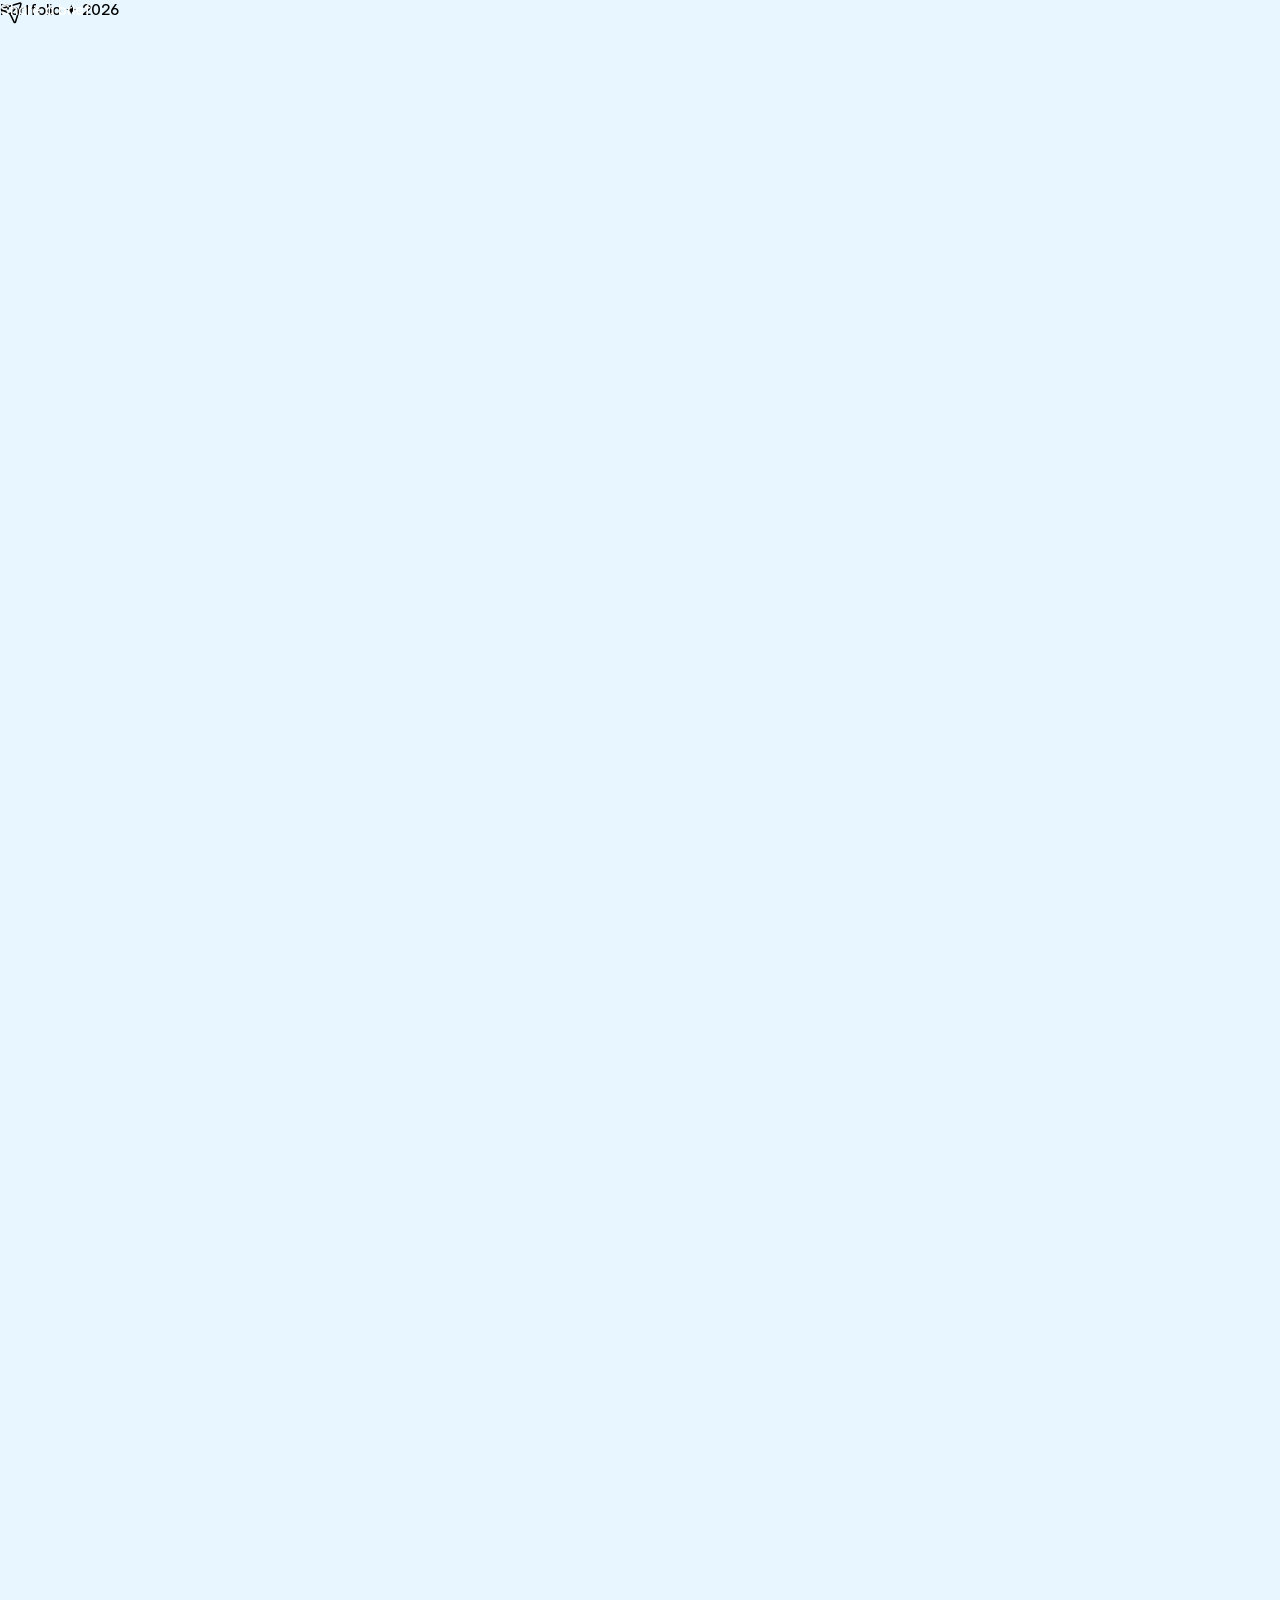
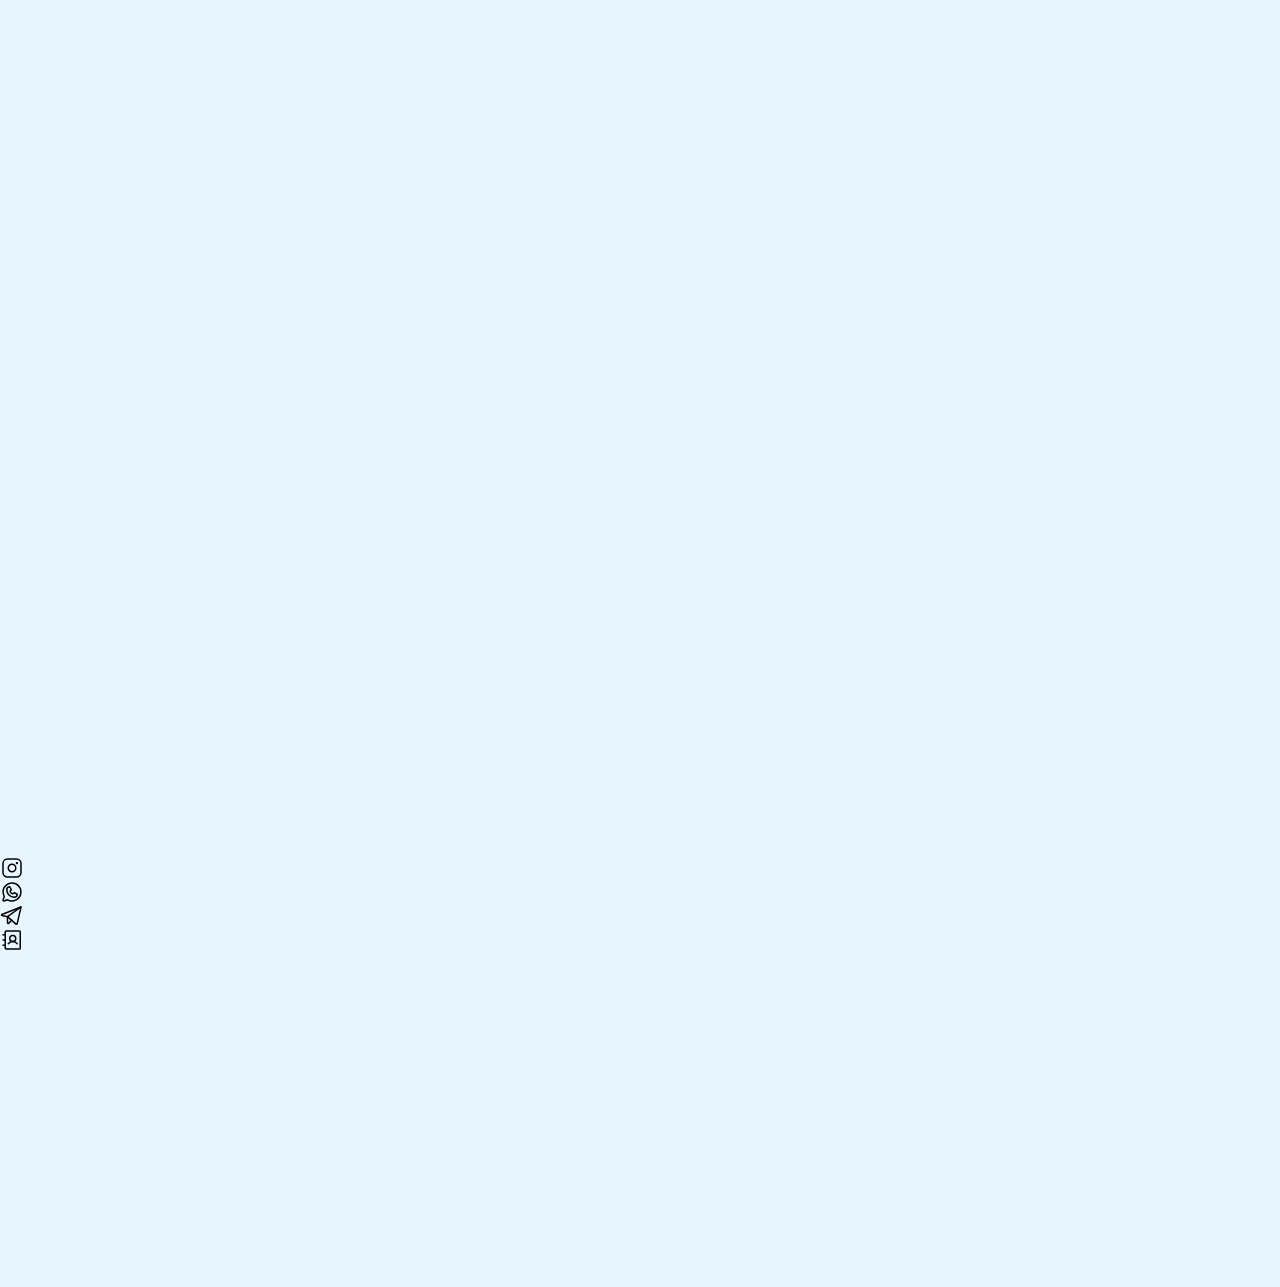
<file: work/nova/index.html>
<!DOCTYPE html>
<html dir="ltr"><head>
<base href="/">
<link rel="stylesheet" href="/styles.css"><script>(function(){var f=window.fetch;window.fetch=function(u,o){if(typeof u==='string'&&u.includes('.framercms')){return f('/assets/cms/'+u.split('/').pop(),o);}return f(u,o);};})();</script>
	<meta charset="utf-8">
	<meta name="viewport" content="width=device-width">
	<meta name="generator" content="Framer 80f113d">
	<title>Nova — Scribble &amp; Co</title>
    <meta name="description" content="Bright ritual. Real cacao.">
    <meta name="framer-search-index" content="https://framerusercontent.com/sites/6PC9wV4xrZBDbCrrt52cI3/searchIndex-bd22fS4v9rjG.json">
    <meta name="framer-search-index-fallback" content="https://framerusercontent.com/sites/6PC9wV4xrZBDbCrrt52cI3/searchIndex-Q1wXYh13J2iR.json">
    <link href="assets/images/image-extra-1.png" rel="icon" media="(prefers-color-scheme: light)">
    <link href="assets/images/image-extra-2.png" rel="icon" media="(prefers-color-scheme: dark)">
    <link rel="apple-touch-icon" href="assets/images/image-extra-3.png">
    <!-- Open Graph -->
    <meta property="og:type" content="website">
    <meta property="og:title" content="Nova — Scribble &amp; Co">
    <meta property="og:description" content="Bright ritual. Real cacao.">
    <!-- X -->
    <meta name="twitter:card" content="summary_large_image">
    <meta name="twitter:title" content="Nova — Scribble &amp; Co">
    <meta name="twitter:description" content="Bright ritual. Real cacao.">
	
	
	<script>try{if(localStorage.getItem("__framer_force_showing_editorbar_since")){const n=document.createElement("link");n.rel="modulepreload";n.href="https://framer.com/edit/init.mjs";document.head.appendChild(n)}}catch(e){}</script>
	<link rel="canonical" href="https://encouraging-jargon-080429.framer.app/work/nova"><meta property="og:url" content="https://encouraging-jargon-080429.framer.app/work/nova"><!-- Start of headStart -->
    
    <!-- End of headStart -->
	
	
	<link href="https://fonts.gstatic.com" rel="preconnect" crossorigin="">
	
	<meta name="robots" content="max-image-preview:large"><!-- Start of headEnd -->
    
    <!-- End of headEnd -->
	
</head>
<body data-new-gr-c-s-check-loaded="14.1330.0" data-gr-ext-installed="">
	
	<!-- Start of bodyStart -->
    
    <!-- End of bodyStart -->
	
	<div id="main" data-framer-hydrate-v2="{&quot;routeId&quot;:&quot;LKjRxf9Th&quot;,&quot;localeId&quot;:&quot;default&quot;,&quot;pathVariables&quot;:{&quot;CmxzXyZES&quot;:&quot;nova&quot;},&quot;breakpoints&quot;:[{&quot;hash&quot;:&quot;1uxfro&quot;,&quot;mediaQuery&quot;:&quot;(min-width: 1200px)&quot;},{&quot;hash&quot;:&quot;1x4zqzb&quot;,&quot;mediaQuery&quot;:&quot;(min-width: 810px) and (max-width: 1199.98px)&quot;},{&quot;hash&quot;:&quot;1rkkek9&quot;,&quot;mediaQuery&quot;:&quot;(max-width: 809.98px)&quot;}],&quot;collectionItemId&quot;:&quot;gbzG62nhL&quot;}" data-framer-ssr-released-at="2026-08-12T12:02:11.066Z" data-framer-page-optimized-at="2026-08-16T22:29:55.945Z" data-framer-generated-page=""><!--$--><div data-framer-root="" class="framer-smFIt framer-WBG1v framer-s7m3p framer-gv6Cj framer-35vaf framer-HmadE framer-43s4L framer-uZRca framer-bVsS7 framer-Jp7RD framer-9eb9a framer-wwyx8 framer-XJ4Yb framer-eI7S1 framer-1uxfro" style="min-height:100vh;width:auto"><div class="framer-gkqqvy-container" data-code-component-plugin-id="api" data-framer-name="Board Grid BG" name="Board Grid BG"><!--$--><div style="height:100%;width:100%;background-image:repeating-linear-gradient(0deg, transparent 0px, transparent 39px, rgba(32, 32, 32, 0.04) 39px, rgba(32, 32, 32, 0.04) 40px), repeating-linear-gradient(90deg, transparent 0px, transparent 39px, rgba(32, 32, 32, 0.04) 39px, rgba(32, 32, 32, 0.04) 40px);pointer-events:none"></div><!--/$--></div><div class="framer-y5pb01" data-framer-name="Board Chrome"><div class="framer-1ioau7l" data-framer-name="Board Name"><div class="framer-ac6hj0" data-framer-component-type="RichTextContainer" style="transform:none"><h4 class="framer-text framer-styles-preset-togrfy" data-styles-preset="t0YQ4asLa" dir="auto">Portfolio ✦ 2026</h4></div></div><div class="framer-55kphc" data-framer-name="Crew"><div class="framer-1vl7a4p" data-framer-name="Share Button" id="1vl7a4p" tabindex="0"><div class="framer-jad385" data-framer-component-type="RichTextContainer" style="transform:none"><h4 class="framer-text framer-styles-preset-togrfy" data-styles-preset="t0YQ4asLa" dir="auto" style="--framer-text-alignment:start;--framer-text-color:var(--token-5c3cedf1-19c2-4684-9f5a-f457840b2922)">Share a brief</h4></div><svg class="framer-XkeER framer-19u5rv0" role="presentation" viewBox="0 0 24 24"><use href="#777087443"></use></svg></div></div></div><div class="framer-nxlovp" data-framer-name="Case"><div class="framer-r1e1cy" data-framer-appear-id="r1e1cy" data-framer-name="Case Folder" style="opacity: 0.001; transform: none; will-change: transform;"><div class="framer-mudpyh" data-framer-appear-id="mudpyh" data-framer-name="Tab Row" style="opacity: 0.001; transform: translateY(10px); will-change: transform;"><div class="framer-1fyk2dy" data-framer-name="Tab"><!--$--><a class="framer-4elm21 framer-1x0wisn" data-border="true" data-framer-name="All Work" href="../"><div class="framer-1uowhb1" data-framer-component-type="RichTextContainer" style="transform:none"><p class="framer-text framer-styles-preset-1ys3mu1" data-styles-preset="P4Jp_QFQn" dir="auto" style="--framer-text-alignment:start;--framer-text-color:var(--token-a730ac5d-b3a6-477c-82d3-5ecfaf88b477)">← All work</p></div></a><!--/$--><div class="framer-xmwjan" data-framer-name="Divider"></div><div class="framer-rusnf4" data-framer-component-type="RichTextContainer" style="transform:none"><p class="framer-text framer-styles-preset-1ys3mu1" data-styles-preset="P4Jp_QFQn" dir="auto" style="--framer-text-color:rgba(90, 64, 25, 0.55)">NOVA Cacao</p></div></div></div><div class="framer-kfxvu2" data-framer-name="Folder Body"><div class="framer-sxzr6v" data-framer-name="Head"><div class="framer-13vbn9m" data-framer-name="Title Column"><div class="framer-82wwic" data-framer-appear-id="82wwic" data-framer-component-type="RichTextContainer" style="opacity: 0.001; transform: translateY(22px); will-change: transform;"><h1 class="framer-text framer-styles-preset-1o52hb1" data-styles-preset="UF3U63WDT" dir="auto" style="--framer-text-alignment:start;--framer-text-color:var(--token-247209f9-b9c6-49c2-9b6d-e4feacd8c1a2)">Nova</h1></div><div class="framer-xkdd5g" data-framer-appear-id="xkdd5g" data-framer-component-type="RichTextContainer" style="opacity: 0.001; transform: translateY(16px); will-change: transform;"><p class="framer-text framer-styles-preset-pbi0ox" data-styles-preset="UrRmKETs_" dir="auto" style="--framer-text-alignment:start;--framer-text-color:var(--token-a730ac5d-b3a6-477c-82d3-5ecfaf88b477)">Bright ritual. Real cacao.</p></div></div><div class="framer-13hl42h" data-framer-appear-id="13hl42h" data-framer-name="Project List" style="opacity: 0.001; transform: translateY(22px); will-change: transform;"><div class="framer-1rstxwg" data-border="true" data-framer-name="Client"><div class="framer-brukdz" data-framer-name="Icon Tile"><svg class="framer-VNFl5 framer-xzyh8v" role="presentation" viewBox="0 0 24 24"><use href="#1092509595"></use></svg></div><div class="framer-fd7ibx" data-framer-component-type="RichTextContainer" style="transform:none"><p class="framer-text framer-styles-preset-1bad5u3" data-styles-preset="ZkJhfpQE3" dir="auto" style="--framer-text-alignment:start;--framer-text-color:var(--token-247209f9-b9c6-49c2-9b6d-e4feacd8c1a2)">Client</p></div><div class="framer-1hhbwl3" data-framer-component-type="RichTextContainer" style="transform:none"><p class="framer-text framer-styles-preset-1bad5u3" data-styles-preset="ZkJhfpQE3" dir="auto" style="--framer-text-alignment:end;--framer-text-color:var(--token-0ec2c5a7-39a3-4ca1-9ad3-dfffc9555ac5)">NOVA Cacao</p></div></div><div class="framer-1g4zo1n" data-border="true" data-framer-name="Role"><div class="framer-kyx4vg" data-framer-name="Icon Tile"><svg class="framer-ruqW9 framer-1omgb04" role="presentation" viewBox="0 0 24 24"><use href="#4073021269"></use></svg></div><div class="framer-mtu9jb" data-framer-component-type="RichTextContainer" style="transform:none"><p class="framer-text framer-styles-preset-1bad5u3" data-styles-preset="ZkJhfpQE3" dir="auto" style="--framer-text-alignment:start;--framer-text-color:var(--token-247209f9-b9c6-49c2-9b6d-e4feacd8c1a2)">Role</p></div><div class="framer-1b5x4tc" data-framer-component-type="RichTextContainer" style="transform:none"><p class="framer-text framer-styles-preset-1bad5u3" data-styles-preset="ZkJhfpQE3" dir="auto" style="--framer-text-alignment:end;--framer-text-color:var(--token-0ec2c5a7-39a3-4ca1-9ad3-dfffc9555ac5)">Brand identity, packaging &amp; digital</p></div></div><div class="framer-1fj2v5u" data-border="true" data-framer-name="Timeline"><div class="framer-1jt3rl3" data-framer-name="Icon Tile"><svg class="framer-d4tNk framer-1cheu5f" role="presentation" viewBox="0 0 24 24"><use href="#1727193461"></use></svg></div><div class="framer-1gf5hmk" data-framer-component-type="RichTextContainer" style="transform:none"><p class="framer-text framer-styles-preset-1bad5u3" data-styles-preset="ZkJhfpQE3" dir="auto" style="--framer-text-alignment:start;--framer-text-color:var(--token-247209f9-b9c6-49c2-9b6d-e4feacd8c1a2)">Timeline</p></div><div class="framer-s48alp" data-framer-component-type="RichTextContainer" style="transform:none"><p class="framer-text framer-styles-preset-1bad5u3" data-styles-preset="ZkJhfpQE3" dir="auto" style="--framer-text-alignment:end;--framer-text-color:var(--token-0ec2c5a7-39a3-4ca1-9ad3-dfffc9555ac5)">6 weeks, 2026</p></div></div><div class="framer-re1ek1" data-border="true" data-framer-name="Team"><div class="framer-1dmpisk" data-framer-name="Icon Tile"><svg class="framer-5yi3D framer-1t08uid" role="presentation" viewBox="0 0 24 24"><use href="#2109778876"></use></svg></div><div class="framer-7mgffg" data-framer-component-type="RichTextContainer" style="transform:none"><p class="framer-text framer-styles-preset-1bad5u3" data-styles-preset="ZkJhfpQE3" dir="auto" style="--framer-text-alignment:start;--framer-text-color:var(--token-247209f9-b9c6-49c2-9b6d-e4feacd8c1a2)">Team</p></div><div class="framer-1r4ugxe" data-framer-component-type="RichTextContainer" style="transform:none"><p class="framer-text framer-styles-preset-1bad5u3" data-styles-preset="ZkJhfpQE3" dir="auto" style="--framer-text-alignment:end;--framer-text-color:var(--token-0ec2c5a7-39a3-4ca1-9ad3-dfffc9555ac5)">Independent project</p></div></div><div class="framer-1wayfzo" data-framer-name="Status"><div class="framer-iksdrs"><div class="framer-10hh08b" data-framer-name="Icon Tile"><svg class="framer-30Bgq framer-1o91npi" role="presentation" viewBox="0 0 24 24"><use href="#2883338743"></use></svg></div><div class="framer-1s4hh5x" data-framer-component-type="RichTextContainer" style="transform:none"><p class="framer-text framer-styles-preset-1bad5u3" data-styles-preset="ZkJhfpQE3" dir="auto" style="--framer-text-alignment:start;--framer-text-color:var(--token-247209f9-b9c6-49c2-9b6d-e4feacd8c1a2)">Status</p></div></div><div class="framer-1w44t98" data-framer-name="Badge"><div class="framer-650qsp" data-framer-component-type="RichTextContainer" style="transform:none"><p class="framer-text framer-styles-preset-ei6pou" data-styles-preset="q8QhI7oUU" dir="auto" style="--framer-text-alignment:start;--framer-text-color:var(--token-5d0b5128-355b-4029-9777-7b349bd67d5a)">Launched</p></div></div></div></div></div><div class="ssr-variant"><div class="framer-10u8xiu" data-framer-appear-id="10u8xiu" data-framer-name="Cover" style="opacity: 0.001; transform: translateY(26px); will-change: transform;"><div style="position:absolute;border-radius:inherit;corner-shape:inherit;top:0;right:0;bottom:0;left:0" data-framer-background-image-wrapper="true"><img decoding="auto" width="1672" height="941" sizes="(min-width: 1200px) calc(min(100vw, 940px) - 92px), (min-width: 810px) and (max-width: 1199.98px) calc(min(100vw, 940px) - 92px), (max-width: 809.98px) calc(min(100vw, 940px) - 84px)" srcset="assets/images/nova-3d-campaign-board-2.png 512w,assets/images/nova-3d-campaign-board-3.png 1024w,assets/images/nova-3d-campaign-board-1.png 1672w" src="assets/images/nova-3d-campaign-board-1.png" alt="Nova 3D campaign board" style="display:block;width:100%;height:100%;border-radius:inherit;corner-shape:inherit;object-position:center;object-fit:cover"></div></div></div><div class="framer-1knk6hn" data-framer-name="Chapters"><div class="framer-1h3hdud" data-framer-name="The mess" style="will-change:transform;opacity:0;transform:translateY(20px)"><div class="framer-dd5ls" data-framer-name="Head"><div class="framer-1xecazg" data-framer-name="Chip"><svg class="framer-p7IGj framer-38hw17" role="presentation" viewBox="0 0 24 24"><use href="#3929692120"></use></svg></div><div class="framer-146d8h3" data-framer-component-type="RichTextContainer" style="transform:none"><p class="framer-text framer-styles-preset-1ys3mu1" data-styles-preset="P4Jp_QFQn" dir="auto" style="--framer-text-alignment:start;--framer-text-color:var(--token-0ec2c5a7-39a3-4ca1-9ad3-dfffc9555ac5)">The mess</p></div></div><div class="framer-1hzgawg" data-framer-component-type="RichTextContainer" style="transform:none"><h3 class="framer-text framer-styles-preset-26dorh" data-styles-preset="YmCkVLyGR" dir="auto" style="--framer-text-alignment:start;--framer-text-color:var(--token-247209f9-b9c6-49c2-9b6d-e4feacd8c1a2)">A pouch with presence</h3></div><div class="framer-1f2x40x" data-framer-component-type="RichTextContainer" style="transform:none"><p class="framer-text framer-styles-preset-1q9opjn" data-styles-preset="jfJdThMdx" dir="auto" style="--framer-text-alignment:start;--framer-text-color:var(--token-65ecb199-44a8-4d54-808a-954bcae3c10e)">The packaging leads with texture, not polish. Kraft paper gives a human, ingredient-first feel; the oversized coral label makes it impossible to miss.</p></div></div><div class="framer-1mohdy2" data-framer-name="The marker work" style="will-change:transform;opacity:0;transform:translateY(20px)"><div class="framer-1jhmd04" data-framer-name="Head"><div class="framer-16s02c5" data-framer-name="Chip"><svg class="framer-ruqW9 framer-1c30uz0" role="presentation" viewBox="0 0 24 24"><use href="#4073021269"></use></svg></div><div class="framer-dc1rfr" data-framer-component-type="RichTextContainer" style="transform:none"><p class="framer-text framer-styles-preset-1ys3mu1" data-styles-preset="P4Jp_QFQn" dir="auto" style="--framer-text-alignment:start;--framer-text-color:var(--token-0ec2c5a7-39a3-4ca1-9ad3-dfffc9555ac5)">The marker work</p></div></div><div class="framer-1tfeahb" data-framer-component-type="RichTextContainer" style="transform:none"><h3 class="framer-text framer-styles-preset-26dorh" data-styles-preset="YmCkVLyGR" dir="auto" style="--framer-text-alignment:start;--framer-text-color:var(--token-247209f9-b9c6-49c2-9b6d-e4feacd8c1a2)">The bean becomes the mark</h3></div><div class="framer-wn95no" data-framer-component-type="RichTextContainer" style="transform:none"><p class="framer-text framer-styles-preset-1q9opjn" data-styles-preset="jfJdThMdx" dir="auto" style="--framer-text-alignment:start;--framer-text-color:var(--token-65ecb199-44a8-4d54-808a-954bcae3c10e)">The NOVA O is built from a split cacao bean and a small star. It gives the brand one asset that works on packs, cards, screens and large posters.</p></div></div><div class="framer-11lrmi" data-framer-name="The payoff" style="will-change:transform;opacity:0;transform:translateY(20px)"><div class="framer-1mvw6kh" data-framer-name="Head"><div class="framer-w28i58" data-framer-name="Chip"><svg class="framer-uMwCf framer-1k1it5h" role="presentation" viewBox="0 0 24 24"><use href="#4119102008"></use></svg></div><div class="framer-11xh9ts" data-framer-component-type="RichTextContainer" style="transform:none"><p class="framer-text framer-styles-preset-1ys3mu1" data-styles-preset="P4Jp_QFQn" dir="auto" style="--framer-text-alignment:start;--framer-text-color:var(--token-0ec2c5a7-39a3-4ca1-9ad3-dfffc9555ac5)">The payoff</p></div></div><div class="framer-1t0nt2p" data-framer-component-type="RichTextContainer" style="transform:none"><h3 class="framer-text framer-styles-preset-26dorh" data-styles-preset="YmCkVLyGR" dir="auto" style="--framer-text-alignment:start;--framer-text-color:var(--token-247209f9-b9c6-49c2-9b6d-e4feacd8c1a2)">From shelf to scroll</h3></div><div class="framer-5yy7in" data-framer-component-type="RichTextContainer" style="transform:none"><p class="framer-text framer-styles-preset-1q9opjn" data-styles-preset="jfJdThMdx" dir="auto" style="--framer-text-alignment:start;--framer-text-color:var(--token-65ecb199-44a8-4d54-808a-954bcae3c10e)">We carried the same warmth into the online store: clear product focus, rich material details and a system that makes the ritual easy to enter.</p></div></div></div><div class="framer-1dp0rcg" data-framer-name="Results"><div class="framer-11vzht5" data-framer-name="Stat" style="will-change:transform;opacity:0;transform:translateY(18px)"><div class="framer-ih8n10" data-framer-name="Head"><div class="framer-18m2eck" data-framer-name="Chip"><svg class="framer-E8Br1 framer-n0y6ff" role="presentation" viewBox="0 0 24 24"><use href="#800733362"></use></svg></div></div><div class="framer-1v2x2db" data-framer-component-type="RichTextContainer" style="transform:none"><h3 class="framer-text framer-styles-preset-du2wrg" data-styles-preset="M3OUjmaeG" dir="auto" style="--framer-text-alignment:start;--framer-text-color:var(--token-247209f9-b9c6-49c2-9b6d-e4feacd8c1a2)">04</h3></div><div class="framer-1g085r6" data-framer-component-type="RichTextContainer" style="transform:none"><p class="framer-text framer-styles-preset-ei6pou" data-styles-preset="q8QhI7oUU" dir="auto" style="--framer-text-alignment:start;--framer-text-color:var(--token-0ec2c5a7-39a3-4ca1-9ad3-dfffc9555ac5)">Pouch formats</p></div></div><div class="framer-13awjor" data-framer-name="Stat" style="will-change:transform;opacity:0;transform:translateY(18px)"><div class="framer-18jg1g1" data-framer-name="Head"><div class="framer-13yy2he" data-framer-name="Chip"><svg class="framer-VTL13 framer-1h8aomh" role="presentation" viewBox="0 0 24 24"><use href="#726767363"></use></svg></div></div><div class="framer-1rex6ae" data-framer-component-type="RichTextContainer" style="transform:none"><h3 class="framer-text framer-styles-preset-du2wrg" data-styles-preset="M3OUjmaeG" dir="auto" style="--framer-text-alignment:start;--framer-text-color:var(--token-247209f9-b9c6-49c2-9b6d-e4feacd8c1a2)">01</h3></div><div class="framer-bnjhw5" data-framer-component-type="RichTextContainer" style="transform:none"><p class="framer-text framer-styles-preset-ei6pou" data-styles-preset="q8QhI7oUU" dir="auto" style="--framer-text-alignment:start;--framer-text-color:var(--token-0ec2c5a7-39a3-4ca1-9ad3-dfffc9555ac5)">Signature bean mark</p></div></div><div class="framer-11pa6m7" data-framer-name="Stat" style="will-change:transform;opacity:0;transform:translateY(18px)"><div class="framer-18gwovy" data-framer-name="Head"><div class="framer-11sbnmd" data-framer-name="Chip"><svg class="framer-C3gnG framer-mksbip" role="presentation" viewBox="0 0 24 24"><use href="#925893205"></use></svg></div></div><div class="framer-1ujx5md" data-framer-component-type="RichTextContainer" style="transform:none"><h3 class="framer-text framer-styles-preset-du2wrg" data-styles-preset="M3OUjmaeG" dir="auto" style="--framer-text-alignment:start;--framer-text-color:var(--token-247209f9-b9c6-49c2-9b6d-e4feacd8c1a2)">06</h3></div><div class="framer-3xelxz" data-framer-component-type="RichTextContainer" style="transform:none"><p class="framer-text framer-styles-preset-ei6pou" data-styles-preset="q8QhI7oUU" dir="auto" style="--framer-text-alignment:start;--framer-text-color:var(--token-0ec2c5a7-39a3-4ca1-9ad3-dfffc9555ac5)">Brand touchpoints</p></div></div></div><div class="framer-e5lmeq" data-framer-name="Results Note Row" style="will-change:transform;opacity:0;transform:translateY(12px)"><div class="framer-obopp1" data-framer-component-type="RichTextContainer" style="transform:none"><p class="framer-text framer-styles-preset-nbmbom" data-styles-preset="FI84m6fg6" dir="auto" style="--framer-text-alignment:start;--framer-text-color:rgba(90, 64, 25, 0.7)">four formats, one mark</p></div></div><div class="framer-xofo24" data-framer-name="Quote Row"><div class="framer-1kn2cxh" data-framer-name="Quote Sticky" style="will-change:transform;opacity:0;transform:translateY(22px)"><div class="framer-c8p6aa" data-framer-component-type="RichTextContainer" style="transform:none"><p class="framer-text framer-styles-preset-pbi0ox" data-styles-preset="UrRmKETs_" dir="auto" style="--framer-text-alignment:start;--framer-text-color:rgba(32, 32, 32, 0.85)">Make the ritual feel bright, not precious.</p></div><div class="framer-1wurx53" data-framer-name="Author"><div class="framer-1s3dx7v" data-framer-component-type="RichTextContainer" style="transform:none"><p class="framer-text framer-styles-preset-ei6pou" data-styles-preset="q8QhI7oUU" dir="auto" style="--framer-text-alignment:start;--framer-text-color:var(--token-0ec2c5a7-39a3-4ca1-9ad3-dfffc9555ac5)">NOVA Cacao</p></div><div class="framer-1657cb2" data-framer-component-type="RichTextContainer" style="transform:none"><p class="framer-text framer-styles-preset-ei6pou" data-styles-preset="q8QhI7oUU" dir="auto" style="--framer-text-alignment:start;--framer-text-color:var(--token-0ec2c5a7-39a3-4ca1-9ad3-dfffc9555ac5)">·</p></div><div class="framer-1rcnlkb" data-framer-component-type="RichTextContainer" style="transform:none"><p class="framer-text framer-styles-preset-ei6pou" data-styles-preset="q8QhI7oUU" dir="auto" style="--framer-text-alignment:start;--framer-text-color:rgba(32, 32, 32, 0.4)">the brief</p></div></div><div class="framer-nk44p8" data-framer-name="Tape" style="transform:rotate(-2deg)"></div></div></div></div></div><div class="framer-lohqej" data-framer-name="Shots From The Board"><div class="framer-j2gv6i" data-framer-name="Head"><div class="framer-1kt5kay" data-framer-component-type="RichTextContainer" style="will-change:transform;opacity:0;transform:translateY(14px) rotate(-1.8deg)"><p class="framer-text framer-styles-preset-pbi0ox" data-styles-preset="UrRmKETs_" dir="auto" style="--framer-text-alignment:center;--framer-text-color:var(--token-a730ac5d-b3a6-477c-82d3-5ecfaf88b477)">packed, poured and put out into the world</p></div><div class="ssr-variant hidden-1rkkek9"><div class="framer-17qwpzm" data-framer-component-type="RichTextContainer" style="will-change:transform;opacity:0;transform:translateY(20px)"><h2 class="framer-text framer-styles-preset-hg972z" data-styles-preset="qlzhWF8Hv" dir="auto" style="--framer-text-alignment:center">Built for the shelf, the screen and the street</h2></div></div></div><div class="ssr-variant hidden-1rkkek9 hidden-1x4zqzb"><div class="framer-yghdni" data-framer-name="Gallery" style="grid-template-columns:repeat(3, 1fr)"><div style="display:flex;flex-direction:column;row-gap:32px;width:100%"><div class="framer-kwo57-container" data-framer-name="Shot 1" name="Shot 1" style="will-change:transform;opacity:0;transform:translateY(24px) rotate(-1.4deg)"><div name="Shot 1" class="framer-cudDd framer-9eb9a framer-16xd1tn framer-v-16xd1tn" data-framer-name="Pin" style="background-color: var(--token-5c3cedf1-19c2-4684-9f5a-f457840b2922); height: 100%; width: 100%; border-radius: 2px; box-shadow: rgba(30, 30, 30, 0.5) 0px 20px 40px -20px, rgba(32, 32, 32, 0.09) 0px 0px 0px 1px inset; opacity: 1;"><div class="framer-oop42h" data-framer-name="Photo" style="opacity: 1;"><div style="position:absolute;border-radius:inherit;corner-shape:inherit;top:0;right:0;bottom:0;left:0" data-framer-background-image-wrapper="true"><img decoding="auto" width="1122" height="1402" sizes="(min-width: 1200px) calc(max((min(100vw, 940px) - 96px) / 3, 50px) - 20px), (max-width: 809.98px) calc(calc(min(100vw, 940px) - 32px) - 20px), (min-width: 810px) and (max-width: 1199.98px) calc(max((min(100vw, 940px) - 68px) / 2, 50px) - 20px)" srcset="assets/images/the-key-visual-render-47-1.png 819w,assets/images/the-key-visual-render-47-2.png 1122w" src="assets/images/the-key-visual-render-47-2.png" alt="the key visual, render 47" style="display:block;width:100%;height:100%;border-radius:inherit;corner-shape:inherit;object-position:center;object-fit:cover"></div></div><div class="framer-z57r49" data-framer-name="Caption" data-framer-component-type="RichTextContainer" style="--extracted-r6o4lv: var(--token-65ecb199-44a8-4d54-808a-954bcae3c10e); transform: none; opacity: 1;"><p class="framer-text framer-styles-preset-1q9opjn" data-styles-preset="jfJdThMdx" dir="auto" style="--framer-text-alignment:start;--framer-text-color:var(--extracted-r6o4lv, var(--token-65ecb199-44a8-4d54-808a-954bcae3c10e))">the product family: one simple pouch structure, scaled into a full cacao range.</p></div><div class="framer-68pnbm" data-framer-name="Pin" style="filter: drop-shadow(rgba(60, 10, 5, 0.55) 0px 4px 4px); opacity: 1;"><div style="position:absolute;border-radius:inherit;corner-shape:inherit;top:0;right:0;bottom:0;left:0" data-framer-background-image-wrapper="true"><img decoding="auto" width="1254" height="990" sizes="(min-width: 1200px) 30px, (max-width: 809.98px) 30px, (min-width: 810px) and (max-width: 1199.98px) 30px" srcset="assets/images/pushpin-15.png 512w,assets/images/pushpin-16.png 1024w,assets/images/pushpin-17.png 1254w" src="assets/images/pushpin-17.png" alt="" style="display:block;width:100%;height:100%;border-radius:inherit;corner-shape:inherit;object-position:center;object-fit:cover"></div></div></div></div><div class="framer-12nvwnq-container" data-framer-name="Shot 4" name="Shot 4" style="will-change:transform;opacity:0;transform:translateY(24px) rotate(1.2deg)"><div name="Shot 4" class="framer-cudDd framer-9eb9a framer-16xd1tn framer-v-ck7hrk" data-framer-name="Tape" style="background-color: var(--token-5c3cedf1-19c2-4684-9f5a-f457840b2922); height: 100%; width: 100%; border-radius: 2px; box-shadow: rgba(30, 30, 30, 0.5) 0px 20px 40px -20px, rgba(32, 32, 32, 0.09) 0px 0px 0px 1px inset; opacity: 1;"><div class="framer-oop42h" data-framer-name="Photo" style="opacity: 1;"><div style="position:absolute;border-radius:inherit;corner-shape:inherit;top:0;right:0;bottom:0;left:0" data-framer-background-image-wrapper="true"><img decoding="auto" width="1122" height="1402" sizes="(min-width: 1200px) calc(max((min(100vw, 940px) - 96px) / 3, 50px) - 20px), (max-width: 809.98px) calc(calc(min(100vw, 940px) - 32px) - 20px), (min-width: 810px) and (max-width: 1199.98px) calc(max((min(100vw, 940px) - 68px) / 2, 50px) - 20px)" srcset="assets/images/colors-tested-on-stage-light-1.png 819w,assets/images/colors-tested-on-stage-light-2.png 1122w" src="assets/images/colors-tested-on-stage-light-2.png" alt="colors tested on stage light" style="display:block;width:100%;height:100%;border-radius:inherit;corner-shape:inherit;object-position:center;object-fit:cover"></div></div><div class="framer-z57r49" data-framer-name="Caption" data-framer-component-type="RichTextContainer" style="--extracted-r6o4lv: var(--token-65ecb199-44a8-4d54-808a-954bcae3c10e); transform: none; opacity: 1;"><p class="framer-text framer-styles-preset-1q9opjn" data-styles-preset="jfJdThMdx" dir="auto" style="--framer-text-alignment:start;--framer-text-color:var(--extracted-r6o4lv, var(--token-65ecb199-44a8-4d54-808a-954bcae3c10e))">the digital store: a warm, focused e-commerce experience built around the product.</p></div><div class="framer-1xyi1id" data-framer-name="Tape" style="background-color: var(--token-590c73cc-1340-49d1-ae15-a3d0c772c7b0); box-shadow: rgba(30, 30, 30, 0.35) 0px 3px 7px -3px; transform: rotate(38deg); opacity: 1;"></div></div></div></div><div style="display:flex;flex-direction:column;row-gap:32px;width:100%"><div class="framer-5hunoz-container" data-framer-name="Shot 2" name="Shot 2" style="will-change:transform;opacity:0;transform:translateY(24px) rotate(1.2deg)"><div name="Shot 2" class="framer-cudDd framer-9eb9a framer-16xd1tn framer-v-vzon5n" data-framer-name="Tape + Note" style="background-color: var(--token-5c3cedf1-19c2-4684-9f5a-f457840b2922); height: 100%; width: 100%; border-radius: 2px; box-shadow: rgba(30, 30, 30, 0.5) 0px 20px 40px -20px, rgba(32, 32, 32, 0.09) 0px 0px 0px 1px inset; opacity: 1;"><div class="framer-oop42h" data-framer-name="Photo" style="opacity: 1;"><div style="position:absolute;border-radius:inherit;corner-shape:inherit;top:0;right:0;bottom:0;left:0" data-framer-background-image-wrapper="true"><img decoding="auto" width="1122" height="1402" sizes="(min-width: 1200px) calc(max((min(100vw, 940px) - 96px) / 3, 50px) - 20px), (max-width: 809.98px) calc(calc(min(100vw, 940px) - 32px) - 20px), (min-width: 810px) and (max-width: 1199.98px) calc(max((min(100vw, 940px) - 68px) / 2, 50px) - 20px)" srcset="assets/images/abstract-set-act-ii-1.png 819w,assets/images/abstract-set-act-ii-2.png 1122w" src="assets/images/abstract-set-act-ii-2.png" alt="abstract set, act II" style="display:block;width:100%;height:100%;border-radius:inherit;corner-shape:inherit;object-position:center;object-fit:cover"></div></div><div class="framer-z57r49" data-framer-name="Caption" data-framer-component-type="RichTextContainer" style="--extracted-r6o4lv: var(--token-65ecb199-44a8-4d54-808a-954bcae3c10e); transform: none; opacity: 1;"><p class="framer-text framer-styles-preset-1q9opjn" data-styles-preset="jfJdThMdx" dir="auto" style="--framer-text-alignment:start;--framer-text-color:var(--extracted-r6o4lv, var(--token-65ecb199-44a8-4d54-808a-954bcae3c10e))">the daily pour: a product ritual shown through real texture, warmth and movement.</p></div><div class="framer-1xyi1id" data-framer-name="Tape" style="background-color: var(--token-590c73cc-1340-49d1-ae15-a3d0c772c7b0); box-shadow: rgba(30, 30, 30, 0.35) 0px 3px 7px -3px; transform: rotate(38deg); opacity: 1;"></div><div class="framer-1b1ehm4" data-framer-name="Shot Note" style="background-color: var(--token-600f85d9-4367-4cb6-baee-fdeb9b7931c5); box-shadow: rgba(30, 30, 30, 0.5) 0px 12px 24px -12px; transform: rotate(4deg); opacity: 1;"><div class="framer-1ofnr0f" data-framer-component-type="RichTextContainer" style="--extracted-r6o4lv: var(--token-65ecb199-44a8-4d54-808a-954bcae3c10e); transform: none; opacity: 1;"><p class="framer-text framer-styles-preset-1q9opjn" data-styles-preset="jfJdThMdx" dir="auto" style="--framer-text-alignment:start;--framer-text-color:var(--extracted-r6o4lv, var(--token-65ecb199-44a8-4d54-808a-954bcae3c10e))">real texture, warmth and movement</p></div></div></div></div><div class="framer-ibyvf8-container" data-framer-name="Shot 5" name="Shot 5" style="will-change:transform;opacity:0;transform:translateY(24px) rotate(-1.4deg)"><div name="Shot 5" class="framer-cudDd framer-9eb9a framer-16xd1tn framer-v-16xd1tn" data-framer-name="Pin" style="background-color: var(--token-5c3cedf1-19c2-4684-9f5a-f457840b2922); height: 100%; width: 100%; border-radius: 2px; box-shadow: rgba(30, 30, 30, 0.5) 0px 20px 40px -20px, rgba(32, 32, 32, 0.09) 0px 0px 0px 1px inset; opacity: 1;"><div class="framer-oop42h" data-framer-name="Photo" style="opacity: 1;"><div style="position:absolute;border-radius:inherit;corner-shape:inherit;top:0;right:0;bottom:0;left:0" data-framer-background-image-wrapper="true"><img decoding="auto" width="1122" height="1402" sizes="(min-width: 1200px) calc(max((min(100vw, 940px) - 96px) / 3, 50px) - 20px), (max-width: 809.98px) calc(calc(min(100vw, 940px) - 32px) - 20px), (min-width: 810px) and (max-width: 1199.98px) calc(max((min(100vw, 940px) - 68px) / 2, 50px) - 20px)" srcset="assets/images/environment-plate-1.png 819w,assets/images/environment-plate-2.png 1122w" src="assets/images/environment-plate-2.png" alt="environment plate" style="display:block;width:100%;height:100%;border-radius:inherit;corner-shape:inherit;object-position:center;object-fit:cover"></div></div><div class="framer-z57r49" data-framer-name="Caption" data-framer-component-type="RichTextContainer" style="--extracted-r6o4lv: var(--token-65ecb199-44a8-4d54-808a-954bcae3c10e); transform: none; opacity: 1;"><p class="framer-text framer-styles-preset-1q9opjn" data-styles-preset="jfJdThMdx" dir="auto" style="--framer-text-alignment:start;--framer-text-color:var(--extracted-r6o4lv, var(--token-65ecb199-44a8-4d54-808a-954bcae3c10e))">made to be seen outdoors: the core pack becomes a bold poster without extra noise.</p></div><div class="framer-68pnbm" data-framer-name="Pin" style="filter: drop-shadow(rgba(60, 10, 5, 0.55) 0px 4px 4px); opacity: 1;"><div style="position:absolute;border-radius:inherit;corner-shape:inherit;top:0;right:0;bottom:0;left:0" data-framer-background-image-wrapper="true"><img decoding="auto" width="1254" height="990" sizes="(min-width: 1200px) 30px, (max-width: 809.98px) 30px, (min-width: 810px) and (max-width: 1199.98px) 30px" srcset="assets/images/pushpin-15.png 512w,assets/images/pushpin-16.png 1024w,assets/images/pushpin-17.png 1254w" src="assets/images/pushpin-17.png" alt="" style="display:block;width:100%;height:100%;border-radius:inherit;corner-shape:inherit;object-position:center;object-fit:cover"></div></div></div></div></div><div style="display:flex;flex-direction:column;row-gap:32px;width:100%"><div class="framer-1nqjneo-container" data-framer-name="Shot 3" name="Shot 3" style="will-change:transform;opacity:0;transform:translateY(24px) rotate(-1.4deg)"><div name="Shot 3" class="framer-cudDd framer-9eb9a framer-16xd1tn framer-v-16xd1tn" data-framer-name="Pin" style="background-color: var(--token-5c3cedf1-19c2-4684-9f5a-f457840b2922); height: 100%; width: 100%; border-radius: 2px; box-shadow: rgba(30, 30, 30, 0.5) 0px 20px 40px -20px, rgba(32, 32, 32, 0.09) 0px 0px 0px 1px inset; opacity: 1;"><div class="framer-oop42h" data-framer-name="Photo" style="opacity: 1;"><div style="position:absolute;border-radius:inherit;corner-shape:inherit;top:0;right:0;bottom:0;left:0" data-framer-background-image-wrapper="true"><img decoding="auto" width="1122" height="1402" sizes="(min-width: 1200px) calc(max((min(100vw, 940px) - 96px) / 3, 50px) - 20px), (max-width: 809.98px) calc(calc(min(100vw, 940px) - 32px) - 20px), (min-width: 810px) and (max-width: 1199.98px) calc(max((min(100vw, 940px) - 68px) / 2, 50px) - 20px)" srcset="assets/images/the-sculpt-that-started-it-1.png 819w,assets/images/the-sculpt-that-started-it-2.png 1122w" src="assets/images/the-sculpt-that-started-it-2.png" alt="the sculpt that started it" style="display:block;width:100%;height:100%;border-radius:inherit;corner-shape:inherit;object-position:center;object-fit:cover"></div></div><div class="framer-z57r49" data-framer-name="Caption" data-framer-component-type="RichTextContainer" style="--extracted-r6o4lv: var(--token-65ecb199-44a8-4d54-808a-954bcae3c10e); transform: none; opacity: 1;"><p class="framer-text framer-styles-preset-1q9opjn" data-styles-preset="jfJdThMdx" dir="auto" style="--framer-text-alignment:start;--framer-text-color:var(--extracted-r6o4lv, var(--token-65ecb199-44a8-4d54-808a-954bcae3c10e))">a flexible packaging system: size, label shape and colour shift without losing the brand.</p></div><div class="framer-68pnbm" data-framer-name="Pin" style="filter: drop-shadow(rgba(60, 10, 5, 0.55) 0px 4px 4px); opacity: 1;"><div style="position:absolute;border-radius:inherit;corner-shape:inherit;top:0;right:0;bottom:0;left:0" data-framer-background-image-wrapper="true"><img decoding="auto" width="1254" height="990" sizes="(min-width: 1200px) 30px, (max-width: 809.98px) 30px, (min-width: 810px) and (max-width: 1199.98px) 30px" srcset="assets/images/pushpin-15.png 512w,assets/images/pushpin-16.png 1024w,assets/images/pushpin-17.png 1254w" src="assets/images/pushpin-17.png" alt="" style="display:block;width:100%;height:100%;border-radius:inherit;corner-shape:inherit;object-position:center;object-fit:cover"></div></div></div></div><div class="framer-8kh29u-container" data-framer-name="Shot 6" name="Shot 6" style="will-change:transform;opacity:0;transform:translateY(24px) rotate(1.2deg)"><div name="Shot 6" class="framer-cudDd framer-9eb9a framer-16xd1tn framer-v-ck7hrk" data-framer-name="Tape" style="background-color: var(--token-5c3cedf1-19c2-4684-9f5a-f457840b2922); height: 100%; width: 100%; border-radius: 2px; box-shadow: rgba(30, 30, 30, 0.5) 0px 20px 40px -20px, rgba(32, 32, 32, 0.09) 0px 0px 0px 1px inset; opacity: 1;"><div class="framer-oop42h" data-framer-name="Photo" style="opacity: 1;"><div style="position:absolute;border-radius:inherit;corner-shape:inherit;top:0;right:0;bottom:0;left:0" data-framer-background-image-wrapper="true"><img decoding="auto" width="1122" height="1402" sizes="(min-width: 1200px) calc(max((min(100vw, 940px) - 96px) / 3, 50px) - 20px), (max-width: 809.98px) calc(calc(min(100vw, 940px) - 32px) - 20px), (min-width: 810px) and (max-width: 1199.98px) calc(max((min(100vw, 940px) - 68px) / 2, 50px) - 20px)" srcset="assets/images/the-calm-shot-for-print-1.png 819w,assets/images/the-calm-shot-for-print-2.png 1122w" src="assets/images/the-calm-shot-for-print-2.png" alt="the calm shot for print" style="display:block;width:100%;height:100%;border-radius:inherit;corner-shape:inherit;object-position:center;object-fit:cover"></div></div><div class="framer-z57r49" data-framer-name="Caption" data-framer-component-type="RichTextContainer" style="--extracted-r6o4lv: var(--token-65ecb199-44a8-4d54-808a-954bcae3c10e); transform: none; opacity: 1;"><p class="framer-text framer-styles-preset-1q9opjn" data-styles-preset="jfJdThMdx" dir="auto" style="--framer-text-alignment:start;--framer-text-color:var(--extracted-r6o4lv, var(--token-65ecb199-44a8-4d54-808a-954bcae3c10e))">worth opening: packaging, tissue, card and scoop turn a delivery into a brand moment.</p></div><div class="framer-1xyi1id" data-framer-name="Tape" style="background-color: var(--token-590c73cc-1340-49d1-ae15-a3d0c772c7b0); box-shadow: rgba(30, 30, 30, 0.35) 0px 3px 7px -3px; transform: rotate(38deg); opacity: 1;"></div></div></div></div></div></div></div><div class="framer-2erjwv" data-framer-name="Prev Next" style="will-change:transform;opacity:0;transform:translateY(18px)"><!--$--><a class="framer-7ahiih framer-1x0wisn" data-framer-name="Prev" href="./fold" style="transform:rotate(-2deg)"><div class="ssr-variant"><div class="framer-was46b" data-framer-name="Photo"><div style="position:absolute;border-radius:inherit;corner-shape:inherit;top:0;right:0;bottom:0;left:0" data-framer-background-image-wrapper="true"><img decoding="auto" width="1672" height="941" sizes="(min-width: 1200px) 210px, (min-width: 810px) and (max-width: 1199.98px) 210px, (max-width: 809.98px) calc(min(100vw, 940px) - 52px)" srcset="assets/images/fold-system-board-2.png 512w,assets/images/fold-system-board-3.png 1024w,assets/images/fold-system-board-1.png 1672w" src="assets/images/fold-system-board-1.png" alt="Fold system board" style="display:block;width:100%;height:100%;border-radius:inherit;corner-shape:inherit;object-position:center;object-fit:cover"></div></div></div><div class="framer-100k9di" data-framer-name="Row"><div class="framer-nh8m9m" data-framer-component-type="RichTextContainer" style="transform:none"><h4 class="framer-text framer-styles-preset-togrfy" data-styles-preset="t0YQ4asLa" dir="auto" style="--framer-text-alignment:start;--framer-text-color:var(--token-247209f9-b9c6-49c2-9b6d-e4feacd8c1a2)">Fold</h4></div><div class="framer-z21u1a" data-framer-component-type="RichTextContainer" style="transform:none"><p class="framer-text framer-styles-preset-1q9opjn" data-styles-preset="jfJdThMdx" dir="auto" style="--framer-text-alignment:start;--framer-text-color:var(--token-0ec2c5a7-39a3-4ca1-9ad3-dfffc9555ac5)">← prev case</p></div></div><div class="framer-15cy9so" data-framer-name="Tape" style="transform:rotate(38deg)"></div></a><!--/$--></div></div><div class="framer-aiktk3" data-framer-name="Contact Footer" id="contact" style="will-change:transform;opacity:0;transform:translateY(26px)"><div class="framer-x29nkj" data-framer-component-type="RichTextContainer" style="transform:rotate(-2deg)"><p class="framer-text framer-styles-preset-drp85a" data-styles-preset="WYX_s0V19" dir="auto" style="--framer-text-alignment:center"><span style="--framer-text-color:var(--token-247209f9-b9c6-49c2-9b6d-e4feacd8c1a2)" class="framer-text">got a messy idea?</span><br class="framer-text"><span style="--framer-text-color:var(--token-a730ac5d-b3a6-477c-82d3-5ecfaf88b477)" class="framer-text">perfect. bring it.</span></p></div><!--$--><a class="framer-6t7bc4 framer-1x0wisn" data-framer-name="Mail Button" href="mailto:hey@scribble.co" target="_blank"><div class="framer-1fa0tig" data-framer-component-type="RichTextContainer" style="transform:none"><h4 class="framer-text framer-styles-preset-togrfy" data-styles-preset="t0YQ4asLa" dir="auto" style="--framer-text-alignment:start;--framer-text-color:var(--token-5c3cedf1-19c2-4684-9f5a-f457840b2922)">heykumari@design.com</h4></div><div data-framer-component-type="SVG" parentsize="0" _constraints="[object Object]" rotation="0" shadows="" class="framer-7i55j4" aria-hidden="true" style="image-rendering:pixelated;flex-shrink:0;background-size:100% 100%;background-image:url('data:image/svg+xml,&lt;svg xmlns=%22http://www.w3.org/2000/svg%22 xmlns:xlink=%22http://www.w3.org/1999/xlink%22 viewBox=%220 0 10.479 10.64%22 overflow=%22visible%22&gt;&lt;path d=%22M 8.813 2.877 L 1.396 10.408 C 1.243 10.563 1.049 10.64 0.813 10.64 C 0.576 10.64 0.382 10.563 0.229 10.408 C 0.076 10.253 0 10.055 0 9.815 C 0 9.576 0.076 9.378 0.229 9.223 L 7.646 1.692 L 1.313 1.692 C 1.076 1.692 0.879 1.611 0.719 1.449 C 0.56 1.286 0.48 1.085 0.479 0.846 C 0.479 0.607 0.559 0.406 0.719 0.244 C 0.88 0.081 1.077 0 1.313 0 L 9.646 0 C 9.882 0 10.08 0.081 10.24 0.244 C 10.4 0.406 10.48 0.607 10.479 0.846 L 10.479 9.308 C 10.479 9.547 10.399 9.749 10.239 9.911 C 10.079 10.073 9.881 10.154 9.646 10.154 C 9.41 10.153 9.212 10.072 9.053 9.91 C 8.893 9.748 8.813 9.547 8.813 9.308 Z%22 fill=%22rgb(255, 255, 255)%22&gt;&lt;/path&gt;&lt;/svg&gt;')"></div></a><!--/$--><div class="framer-b4vb1c" data-framer-component-type="RichTextContainer" style="transform:none"><h4 class="framer-text framer-styles-preset-togrfy" data-styles-preset="t0YQ4asLa" dir="auto" style="--framer-text-alignment:center;--framer-text-color:var(--token-69010457-fbd7-43ec-a3b7-b1417913cec3)">© 2026 Kumari Sarda Rani ✦ Designed with curiosity</h4></div></div><div class="framer-137oxkz" data-framer-name="Toolbar Layer"><div class="framer-yvy7jn" data-framer-name="Contact Dock"><!--$--><a aria-label="Instagram" class="framer-15zcm0w framer-1x0wisn" data-framer-name="Instagram Tile" href="https://instagram.com" target="_blank" tabindex="0"><svg class="framer-SHCqu framer-d5i3hp" role="presentation" viewBox="0 0 24 24"><use href="#942143898"></use></svg></a><!--/$--><!--$--><a aria-label="WhatsApp" class="framer-7rx0ni framer-1x0wisn" data-framer-name="WhatsApp Tile" href="https://wa.me" target="_blank" tabindex="0"><svg class="framer-X7Wxr framer-1rdnm01" role="presentation" viewBox="0 0 24 24"><use href="#207206324"></use></svg></a><!--/$--><!--$--><a aria-label="Telegram" class="framer-cj5llo framer-1x0wisn" data-framer-name="Telegram Tile" href="https://web.telegram.org" target="_blank" tabindex="0"><svg class="framer-DjU2n framer-ohb45j" role="presentation" viewBox="0 0 24 24"><use href="#2921807503"></use></svg></a><!--/$--><div aria-label="Contacts" class="framer-pwshf1" data-framer-name="Contacts Tile" id="pwshf1" tabindex="0"><svg class="framer-M8q4o framer-ny92dq" role="presentation" viewBox="0 0 24 24"><use href="#4031789498"></use></svg></div></div></div></div><div id="overlay"></div><!--/$--></div><script>(()=>{function u(){function n(t,e,i){let r=document.createElement("a");r.href=t,r.target=i,r.rel=e,document.body.appendChild(r),r.click(),r.remove()}function o(t){if(this.dataset.hydrated){this.removeEventListener("click",o);return}t.preventDefault(),t.stopPropagation();let e=this.getAttribute("href");if(!e)return;if(/Mac|iPod|iPhone|iPad/u.test(navigator.userAgent)?t.metaKey:t.ctrlKey)return n(e,"","_blank");let r=this.getAttribute("rel")??"",c=this.getAttribute("target")??"";n(e,r,c)}function a(t){if(this.dataset.hydrated){this.removeEventListener("auxclick",o);return}t.preventDefault(),t.stopPropagation();let e=this.getAttribute("href");e&&n(e,"","_blank")}function s(t){if(this.dataset.hydrated){this.removeEventListener("keydown",s);return}if(t.key!=="Enter")return;t.preventDefault(),t.stopPropagation();let e=this.getAttribute("href");if(!e)return;let i=this.getAttribute("rel")??"",r=this.getAttribute("target")??"";n(e,i,r)}document.querySelectorAll("[data-nested-link]").forEach(t=>{t instanceof HTMLElement&&(t.addEventListener("click",o),t.addEventListener("auxclick",a),t.addEventListener("keydown",s))})}return u})()()</script>
	<script>!function(){var w="framer_variant";function u(a,r){let e=r.indexOf("#"),t=e===-1?r:r.substring(0,e),o=e===-1?"":r.substring(e),n=t.indexOf("?"),h=n===-1?t:t.substring(0,n),d=n===-1?"":t.substring(n),s=new URLSearchParams(d),m=new URLSearchParams(a);for(let[i,l]of m)s.has(i)||i!==w&&s.append(i,l);let c=s.toString();return c===""?t+o:h+"?"+c+o}var g='div#main a[href^="#"],div#main a[href^="/"],div#main a[href^="."]',f="div#main a[data-framer-preserve-params]",S=document.currentScript?.hasAttribute("data-preserve-internal-params");if(window.location.search&&!navigator.webdriver&&!/bot|-google|google-|yandex|ia_archiver|crawl|spider/iu.test(navigator.userAgent)){let a=document.querySelectorAll(S?`${g},${f}`:f);for(let r of a){let e=u(window.location.search,r.href);r.setAttribute("href",e)}}
}()</script>
	
	
	<script>var animator=(()=>{var L=(e,r,t)=>t>r?r:t<e?e:t;var U=()=>{};function _(e){let r;return()=>(r===void 0&&(r=e()),r)}var Q=e=>e;var D=e=>e*1e3,O=e=>e/1e3;var J=e=>Array.isArray(e)&&typeof e[0]=="number";var $=(e,r,t=10)=>{let o="",s=Math.max(Math.round(r/t),2);for(let i=0;i<s;i++)o+=Math.round(e(i/(s-1))*1e4)/1e4+", ";return`linear(${o.substring(0,o.length-2)})`};function j(e){let r=0,t=50,o=e.next(r);for(;!o.done&&r<2e4;)r+=t,o=e.next(r);return r>=2e4?1/0:r}function de(e,r=100,t){let o=t({...e,keyframes:[0,r]}),s=Math.min(j(o),2e4);return{type:"keyframes",ease:i=>o.next(s*i).value/r,duration:O(s)}}var d={stiffness:100,damping:10,mass:1,velocity:0,duration:800,bounce:.3,visualDuration:.3,restSpeed:{granular:.01,default:2},restDelta:{granular:.005,default:.5},minDuration:.01,maxDuration:10,minDamping:.05,maxDamping:1};function te(e,r){return e*Math.sqrt(1-r*r)}var ke=12;function Ie(e,r,t){let o=t;for(let s=1;s<ke;s++)o=o-e(o)/r(o);return o}var re=.001;function Be({duration:e=d.duration,bounce:r=d.bounce,velocity:t=d.velocity,mass:o=d.mass}){let s,i;U(e<=D(d.maxDuration),"Spring duration must be 10 seconds or less","spring-duration-limit");let n=1-r;n=L(d.minDamping,d.maxDamping,n),e=L(d.minDuration,d.maxDuration,O(e)),n<1?(s=m=>{let p=m*n,c=p*e,u=p-t,g=te(m,n),A=Math.exp(-c);return re-u/g*A},i=m=>{let c=m*n*e,u=c*t+t,g=Math.pow(n,2)*Math.pow(m,2)*e,A=Math.exp(-c),x=te(Math.pow(m,2),n);return(-s(m)+re>0?-1:1)*((u-g)*A)/x}):(s=m=>{let p=Math.exp(-m*e),c=(m-t)*e+1;return-re+p*c},i=m=>{let p=Math.exp(-m*e),c=(t-m)*(e*e);return p*c});let f=5/e,a=Ie(s,i,f);if(e=D(e),isNaN(a))return{stiffness:d.stiffness,damping:d.damping,duration:e};{let m=Math.pow(a,2)*o;return{stiffness:m,damping:n*2*Math.sqrt(o*m),duration:e}}}var Ke=["duration","bounce"],Ge=["stiffness","damping","mass"];function ge(e,r){return r.some(t=>e[t]!==void 0)}function Le(e){let r={velocity:d.velocity,stiffness:d.stiffness,damping:d.damping,mass:d.mass,isResolvedFromDuration:!1,...e};if(!ge(e,Ge)&&ge(e,Ke))if(r.velocity=0,e.visualDuration){let t=e.visualDuration,o=2*Math.PI/(t*1.2),s=o*o,i=2*L(.05,1,1-(e.bounce||0))*Math.sqrt(s);r={...r,mass:d.mass,stiffness:s,damping:i}}else{let t=Be({...e,velocity:0});r={...r,...t,mass:d.mass},r.isResolvedFromDuration=!0}return r}function E(e=d.visualDuration,r=d.bounce){let t=typeof e!="object"?{visualDuration:e,keyframes:[0,1],bounce:r}:e,{restSpeed:o,restDelta:s}=t,i=t.keyframes[0],n=t.keyframes[t.keyframes.length-1],f={done:!1,value:i},{stiffness:a,damping:m,mass:p,duration:c,velocity:u,isResolvedFromDuration:g}=Le({...t,velocity:-O(t.velocity||0)}),A=u||0,x=m/(2*Math.sqrt(a*p)),h=n-i,y=O(Math.sqrt(a/p)),F=Math.abs(h)<5;o||(o=F?d.restSpeed.granular:d.restSpeed.default),s||(s=F?d.restDelta.granular:d.restDelta.default);let w,V,M,G,Y,H;if(x<1)M=te(y,x),G=(A+x*y*h)/M,w=l=>{let T=Math.exp(-x*y*l);return n-T*(G*Math.sin(M*l)+h*Math.cos(M*l))},Y=x*y*G+h*M,H=x*y*h-G*M,V=l=>Math.exp(-x*y*l)*(Y*Math.sin(M*l)+H*Math.cos(M*l));else if(x===1){w=T=>n-Math.exp(-y*T)*(h+(A+y*h)*T);let l=A+y*h;V=T=>Math.exp(-y*T)*(y*l*T-A)}else{let l=y*Math.sqrt(x*x-1);w=v=>{let k=Math.exp(-x*y*v),P=Math.min(l*v,300);return n-k*((A+x*y*h)*Math.sinh(P)+l*h*Math.cosh(P))/l};let T=(A+x*y*h)/l,S=x*y*T-h*l,N=x*y*h-T*l;V=v=>{let k=Math.exp(-x*y*v),P=Math.min(l*v,300);return k*(S*Math.sinh(P)+N*Math.cosh(P))}}let Z={calculatedDuration:g&&c||null,velocity:l=>D(V(l)),next:l=>{if(!g&&x<1){let S=Math.exp(-x*y*l),N=Math.sin(M*l),v=Math.cos(M*l),k=n-S*(G*N+h*v),P=D(S*(Y*N+H*v));return f.done=Math.abs(P)<=o&&Math.abs(n-k)<=s,f.value=f.done?n:k,f}let T=w(l);if(g)f.done=l>=c;else{let S=D(V(l));f.done=Math.abs(S)<=o&&Math.abs(n-T)<=s}return f.value=f.done?n:T,f},toString:()=>{let l=Math.min(j(Z),2e4),T=$(S=>Z.next(l*S).value,l,30);return l+"ms "+T},toTransition:()=>{}};return Z}E.applyToOptions=e=>{let r=de(e,100,E);return e.ease=r.ease,e.duration=D(r.duration),e.type="keyframes",e};var ye=["transformPerspective","x","y","z","translateX","translateY","translateZ","scale","scaleX","scaleY","rotate","rotateX","rotateY","rotateZ","skew","skewX","skewY"],oe=new Set([...ye,"pathRotation"]);var Ae={};function he(e,r){let t=_(e);return()=>Ae[r]??t()}var Te=he(()=>{try{document.createElement("div").animate({opacity:0},{easing:"linear(0, 1)"})}catch{return!1}return!0},"linearEasing");var C=([e,r,t,o])=>`cubic-bezier(${e}, ${r}, ${t}, ${o})`;var ne={linear:"linear",ease:"ease",easeIn:"ease-in",easeOut:"ease-out",easeInOut:"ease-in-out",circIn:C([0,.65,.55,1]),circOut:C([.55,0,1,.45]),backIn:C([.31,.01,.66,-.59]),backOut:C([.33,1.53,.69,.99])};function ie(e,r){if(e)return typeof e=="function"?Te()?$(e,r):"ease-out":J(e)?C(e):Array.isArray(e)?e.map(t=>ie(t,r)||ne.easeOut):ne[e]}function W(e,r,t,{delay:o=0,duration:s=300,repeat:i=0,repeatType:n="loop",ease:f="easeOut",times:a}={},m=void 0){let p={[r]:t};a&&(p.offset=a);let c=ie(f,s);Array.isArray(c)&&(p.easing=c);let u={delay:o,duration:s,easing:Array.isArray(c)?"linear":c,fill:"both",iterations:i+1,direction:n==="reverse"?"alternate":"normal"};return m&&(u.pseudoElement=m),e.animate(p,u)}function Me(e){return e.replace(/([A-Z])/g,r=>`-${r.toLowerCase()}`)}var q="framerAppearId",ae="data-"+Me(q);function se(e){return e.props[ae]}var b=new Map,I=new Map;var B=(e,r)=>{let t=oe.has(r)?"transform":r;return`${e}: ${t}`};function pe(e,r,t){let o=B(e,r),s=b.get(o);if(!s)return null;let{animation:i,startTime:n}=s;function f(){window.MotionCancelOptimisedAnimation?.(e,r,t)}return i.onfinish=f,n===null||window.MotionHandoffIsComplete?.(e)?(f(),null):n}var X,K,me=new Set;function Re(){me.forEach(e=>{e.animation.play(),e.animation.startTime=e.startTime}),me.clear()}function fe(e,r,t,o,s){if(window.MotionIsMounted)return;let i=e.dataset[q];if(!i)return;window.MotionHandoffAnimation=pe;let n=B(i,r);K||(K=W(e,r,[t[0],t[0]],{duration:1e4,ease:"linear"}),b.set(n,{animation:K,startTime:null}),window.MotionHandoffAnimation=pe,window.MotionHasOptimisedAnimation=(a,m)=>{if(!a)return!1;if(!m)return I.has(a);let p=B(a,m);return!!b.get(p)},window.MotionHandoffMarkAsComplete=a=>{I.has(a)&&I.set(a,!0)},window.MotionHandoffIsComplete=a=>I.get(a)===!0,window.MotionCancelOptimisedAnimation=(a,m,p,c)=>{let u=B(a,m),g=b.get(u);g&&(p&&c===void 0?p.postRender(()=>{p.postRender(()=>{g.animation.cancel()})}):g.animation.cancel(),p&&c?(me.add(g),p.render(Re)):(b.delete(u),b.size||(window.MotionCancelOptimisedAnimation=void 0)))},window.MotionCheckAppearSync=(a,m,p)=>{let c=se(a);if(!c)return;let u=window.MotionHasOptimisedAnimation?.(c,m),g=a.props.values?.[m];if(!u||!g)return;let A=p.on("change",x=>{g.get()!==x&&(window.MotionCancelOptimisedAnimation?.(c,m),A())});return A});let f=()=>{K.cancel();let a=W(e,r,t,o);X===void 0&&(X=performance.now()),a.startTime=X,b.set(n,{animation:a,startTime:X}),s&&s(a)};I.set(i,!1),K.ready?K.ready.then(f).catch(Q):f()}var ce=["transformPerspective","x","y","z","translateX","translateY","translateZ","scale","scaleX","scaleY","rotate","rotateX","rotateY","rotateZ","skew","skewX","skewY"],ze={x:"translateX",y:"translateY",z:"translateZ",transformPerspective:"perspective"},Fe={translateX:"px",translateY:"px",translateZ:"px",x:"px",y:"px",z:"px",perspective:"px",transformPerspective:"px",rotate:"deg",rotateX:"deg",rotateY:"deg"};function be(e,r){let t=Fe[e];return!t||typeof r=="string"&&r.endsWith(t)?r:`${r}${t}`}function le(e){return ce.includes(e)}var Ne=(e,r)=>ce.indexOf(e)-ce.indexOf(r);function Ve({transform:e,transformKeys:r},t){let o={},s=!0,i="";r.sort(Ne);for(let n of r){let f=e[n],a=!0;typeof f=="number"?a=f===(n.startsWith("scale")?1:0):a=parseFloat(f)===0,a||(s=!1,i+=`${ze[n]||n}(${e[n]}) `),t&&(o[n]=e[n])}return i=i.trim(),t?i=t(o,i):s&&(i="none"),i}function ue(e,r){let t=new Set(Object.keys(e));for(let o in r)t.add(o);return Array.from(t)}function xe(e,r){let t=r-e.length;if(t<=0)return e;let o=new Array(t).fill(e[e.length-1]);return e.concat(o)}function R(e){return e*1e3}var De={duration:.001},z={opacity:1,scale:1,translateX:0,translateY:0,translateZ:0,x:0,y:0,z:0,rotate:0,rotateX:0,rotateY:0};function we(e,r,t,o,s){return t.delay&&(t.delay=R(t.delay)),t.type==="spring"?je(e,r,t,o,s):qe(e,r,t,o,s)}function $e(e,r,t){let o={},s=0,i=0;for(let n of ue(e,r)){let f=e[n]??z[n],a=r[n]??z[n];if(f===void 0||a===void 0||n!=="transformPerspective"&&f===a&&f===z[n])continue;n==="transformPerspective"&&(o[n]=[f,a]);let m=Ue(f,a,t),{duration:p,keyframes:c}=m;p===void 0||c===void 0||(p>s&&(s=p,i=c.length),o[n]=c)}return{keyframeValuesByProps:o,longestDuration:s,longestLength:i}}function je(e,r,t,o,s){let i={},{keyframeValuesByProps:n,longestDuration:f,longestLength:a}=$e(e,r,t);if(!a)return i;let m={ease:"linear",duration:f,delay:t.delay},p=s?De:m,c={};for(let[g,A]of Object.entries(n))le(g)?c[g]=xe(A,a):i[g]={keyframes:xe(A,a),options:g==="opacity"?m:p};let u=Oe(c,o);return u&&(i.transform={keyframes:u,options:p}),i}function We(e){let{type:r,duration:t,...o}=e;return{duration:R(t),...o}}function qe(e,r,t,o,s){let i=We(t);if(!i)return;let n={},f=s?De:i,a={};for(let p of ue(e,r)){let c=e[p]??z[p],u=r[p]??z[p];c===void 0||u===void 0||p!=="transformPerspective"&&c===u||(le(p)?a[p]=[c,u]:n[p]={keyframes:[c,u],options:p==="opacity"?i:f})}let m=Oe(a,o);return m&&(n.transform={keyframes:m,options:f}),n}var Xe=["duration","bounce"],Ye=["stiffness","damping","mass"];function Pe(e){return Ye.some(r=>r in e)?!1:Xe.some(r=>r in e)}function He(e,r,t){return Pe(t)?`${e}-${r}-${t.duration}-${t.bounce}`:`${e}-${r}-${t.damping}-${t.stiffness}-${t.mass}`}function Ze(e){return Pe(e)?{...e,duration:R(e.duration)}:e}var Se=new Map,ve=10;function Ue(e,r,t){let o=He(e,r,t),s=Se.get(o);if(s)return s;let i=[e,r],n=E({...Ze(t),keyframes:i}),f={done:!1,value:i[0]},a=[],m=0;for(;!f.done&&m<R(10);)f=n.next(m),a.push(f.value),m+=ve;i=a;let p=m-ve,u={keyframes:i,duration:p,ease:"linear"};return Se.set(o,u),u}function Oe(e,r){let t=[],o=Object.values(e)[0]?.length;if(!o)return;let s=Object.keys(e);for(let i=0;i<o;i++){let n={};for(let[a,m]of Object.entries(e)){let p=m[i];p!==void 0&&(n[a]=be(a,p))}let f=Ve({transform:n,transformKeys:s},r);t.push(f)}return t}function _e(e,r){if(!r)for(let t in e){let o=e[t];return o?.legacy===!0?o:void 0}}function Ee(e,r,t,o,s,i){for(let[n,f]of Object.entries(e)){let a=i?f[i]:void 0;if(a===null||!a&&f.default===null)continue;let m=a??f.default??_e(f,i);if(!m)continue;let{initial:p,animate:c,transformTemplate:u}=m;if(!p||!c)continue;let{transition:g,...A}=c,x=we(p,A,g,Qe(u,o),s);if(!x)continue;let h={},y={};for(let[w,V]of Object.entries(x))h[w]=V.keyframes,y[w]=V.options;let F=i?`:not(.hidden-${i}) `:"";r(`${F}[${t}="${n}"]`,h,y)}}function Qe(e,r){if(!(!e||!r))return(t,o)=>e.replace(r,o)}function Ce(e){return e?e.find(t=>t.mediaQuery?window.matchMedia(t.mediaQuery).matches===!0:!1)?.hash:void 0}var Dt={animateAppearEffects:Ee,getActiveVariantHash:Ce,spring:E,startOptimizedAppearAnimation:fe};return Dt})()</script>
                <script type="framer/appear" id="__framer__appearAnimationsContent">{"r1e1cy":{"default":{"initial":{"opacity":0.001,"rotate":0,"rotateX":0,"rotateY":0,"scale":1,"skewX":0,"skewY":0,"x":0,"y":0},"animate":{"opacity":1,"rotate":0,"rotateX":0,"rotateY":0,"scale":1,"skewX":0,"skewY":0,"transition":{"delay":0,"duration":0.5,"ease":[0.16,1,0.3,1],"type":"tween"},"x":0,"y":0}}},"mudpyh":{"default":{"initial":{"opacity":0.001,"rotate":0,"rotateX":0,"rotateY":0,"scale":1,"skewX":0,"skewY":0,"x":0,"y":10},"animate":{"opacity":1,"rotate":0,"rotateX":0,"rotateY":0,"scale":1,"skewX":0,"skewY":0,"transition":{"delay":0.06,"duration":0.6,"ease":[0.16,1,0.3,1],"type":"tween"},"x":0,"y":0}}},"82wwic":{"default":{"initial":{"opacity":0.001,"rotate":0,"rotateX":0,"rotateY":0,"scale":1,"skewX":0,"skewY":0,"x":0,"y":22},"animate":{"opacity":1,"rotate":0,"rotateX":0,"rotateY":0,"scale":1,"skewX":0,"skewY":0,"transition":{"delay":0.12,"duration":0.6,"ease":[0.16,1,0.3,1],"type":"tween"},"x":0,"y":0}}},"xkdd5g":{"default":{"initial":{"opacity":0.001,"rotate":0,"rotateX":0,"rotateY":0,"scale":1,"skewX":0,"skewY":0,"x":0,"y":16},"animate":{"opacity":1,"rotate":0,"rotateX":0,"rotateY":0,"scale":1,"skewX":0,"skewY":0,"transition":{"delay":0.2,"duration":0.6,"ease":[0.16,1,0.3,1],"type":"tween"},"x":0,"y":0}}},"13hl42h":{"default":{"initial":{"opacity":0.001,"rotate":0,"rotateX":0,"rotateY":0,"scale":1,"skewX":0,"skewY":0,"x":0,"y":22},"animate":{"opacity":1,"rotate":0,"rotateX":0,"rotateY":0,"scale":1,"skewX":0,"skewY":0,"transition":{"delay":0.26,"duration":0.6,"ease":[0.16,1,0.3,1],"type":"tween"},"x":0,"y":0}}},"10u8xiu":{"default":{"initial":{"opacity":0.001,"rotate":0,"rotateX":0,"rotateY":0,"scale":1,"skewX":0,"skewY":0,"x":0,"y":26},"animate":{"opacity":1,"rotate":0,"rotateX":0,"rotateY":0,"scale":1,"skewX":0,"skewY":0,"transition":{"delay":0.34,"duration":0.7,"ease":[0.16,1,0.3,1],"type":"tween"},"x":0,"y":0}},"1x4zqzb":{"initial":{"opacity":0.001,"rotate":0,"rotateX":0,"rotateY":0,"scale":1,"skewX":0,"skewY":0,"x":0,"y":26},"animate":{"opacity":1,"rotate":0,"rotateX":0,"rotateY":0,"scale":1,"skewX":0,"skewY":0,"transition":{"delay":0.34,"duration":0.7,"ease":[0.16,1,0.3,1],"type":"tween"},"x":0,"y":0}},"1rkkek9":{"initial":{"opacity":0.001,"rotate":0,"rotateX":0,"rotateY":0,"scale":1,"skewX":0,"skewY":0,"x":0,"y":26},"animate":{"opacity":1,"rotate":0,"rotateX":0,"rotateY":0,"scale":1,"skewX":0,"skewY":0,"transition":{"delay":0.34,"duration":0.7,"ease":[0.16,1,0.3,1],"type":"tween"},"x":0,"y":0}}}}</script>
                <script type="framer/appear" id="__framer__breakpoints">[{"hash":"1uxfro","mediaQuery":"(min-width: 1200px)"},{"hash":"1x4zqzb","mediaQuery":"(min-width: 810px) and (max-width: 1199.98px)"},{"hash":"1rkkek9","mediaQuery":"(max-width: 809.98px)"}]</script><script data-framer-appear-animation="no-preference">(()=>{function c(i,o,s){if(window.__framer_disable_appear_effects_optimization__||typeof animator>"u")return;let e={detail:{bg:document.hidden}};requestAnimationFrame(()=>{let a="framer-appear-start";performance.mark(a,e),animator.animateAppearEffects(JSON.parse(window.__framer__appearAnimationsContent.text),(m,p,d)=>{let t=document.querySelector(m);if(t)for(let[r,f]of Object.entries(p))animator.startOptimizedAppearAnimation(t,r,f,d[r])},i,o,s&&window.matchMedia("(prefers-reduced-motion:reduce)").matches===!0,animator.getActiveVariantHash(JSON.parse(window.__framer__breakpoints.text)));let n="framer-appear-end";performance.mark(n,e),performance.measure("framer-appear",{start:a,end:n,detail:e.detail})})}return c})()("data-framer-appear-id","__Appear_Animation_Transform__",false)</script>
	<script>typeof document<"u"&&(window.process={...window.process,env:{...window.process?.env,NODE_ENV:"production"}});</script>
	<link rel="modulepreload" fetchpriority="low" href="assets/js/rolldown-runtime.Dh6celcD.mjs"><link rel="modulepreload" fetchpriority="low" href="assets/js/react.D20wc1Tc.mjs"><link rel="modulepreload" fetchpriority="low" href="assets/js/framer.BksG8yB2.mjs"><link rel="modulepreload" fetchpriority="low" href="assets/js/motion.uC3ezD0d.mjs"><link rel="modulepreload" fetchpriority="low" href="assets/js/je7GsUEVks1DADSfnHQLvxED9tzmCXmb5ToUp9f7SlY.Dc-8WqZK.mjs"><link rel="modulepreload" fetchpriority="low" href="assets/js/YmCkVLyGR.CT4q-49I.mjs"><link rel="modulepreload" fetchpriority="low" href="assets/js/shared-lib.Bu68ABzG.mjs"><link rel="modulepreload" fetchpriority="low" href="assets/js/gxw7M1OaxEv4uZe9mdQFB1grSdiPCWfRKJgeTj3zAzA.CBruAJts.mjs"><script type="module" async="" data-framer-bundle="main" fetchpriority="low" src="assets/js/script_main.BFz3RVZo.mjs"></script><div id="svg-templates" style="position: absolute; overflow: hidden; bottom: 0; left: 0; width: 0; height: 0; z-index: 0; contain: strict" aria-hidden="true">
<svg id="777087443" display="block" role="presentation" viewBox="0 0 24 24" xmlns="http://www.w3.org/2000/svg"><path d="M 19.472 0.953 C 19.545 0.692 19.472 0.412 19.28 0.22 C 19.088 0.028 18.808 -0.045 18.546 0.028 L 0.546 5.486 C 0.245 5.571 0.029 5.834 0.003 6.145 C -0.023 6.457 0.147 6.752 0.429 6.886 L 8.626 10.874 L 12.614 19.07 C 12.748 19.352 13.043 19.522 13.354 19.496 C 13.666 19.47 13.929 19.253 14.013 18.953 Z" fill-opacity="var(--1m6trwb, 0)" fill="var(--21h8s6, rgb(0, 0, 0))" height="19.498812438350562px" id="VRZKpSmTT" transform="translate(1.499 3.001)" width="19.49974993835056px"></path><path d="M 0 4.875 L 4.875 0" fill="transparent" height="4.875px" id="QRgHy819f" stroke-dasharray="" stroke-linecap="round" stroke-linejoin="round" stroke-width="var(--pgex8v, 1.5)" stroke="var(--21h8s6, rgb(0, 0, 0))" transform="translate(10.125 9)" width="4.875px"></path><path d="M 19.472 0.953 C 19.545 0.692 19.472 0.412 19.28 0.22 C 19.088 0.028 18.808 -0.045 18.546 0.028 L 0.546 5.486 C 0.245 5.571 0.029 5.834 0.003 6.145 C -0.023 6.457 0.147 6.752 0.429 6.886 L 8.626 10.874 L 12.614 19.07 C 12.748 19.352 13.043 19.522 13.354 19.496 C 13.666 19.47 13.929 19.253 14.013 18.953 Z" fill="transparent" height="19.498812438350562px" id="e4MqjlSIZ" stroke-dasharray="" stroke-linecap="round" stroke-linejoin="round" stroke-width="var(--pgex8v, 1.5)" stroke="var(--21h8s6, rgb(0, 0, 0))" transform="translate(1.499 3.001)" width="19.49974993835056px"></path></svg>
<svg id="1092509595" display="block" role="presentation" viewBox="0 0 24 24" xmlns="http://www.w3.org/2000/svg"><path d="M 9 18 L 9 0.75 C 9 0.473 8.847 0.219 8.604 0.089 C 8.36 -0.042 8.064 -0.027 7.834 0.126 L 0.334 5.126 C 0.125 5.265 0 5.5 0 5.751 L 0 18 Z" fill-opacity="var(--1m6trwb, 0)" fill="var(--21h8s6, rgb(0, 0, 0))" height="17.99955101896263px" id="I72hVnK2r" transform="translate(3.75 2.25)" width="9.000001356267717px"></path><path d="M 9 18 L 9 0.75 C 9 0.473 8.847 0.219 8.604 0.089 C 8.36 -0.042 8.064 -0.027 7.834 0.126 L 0.334 5.126 C 0.125 5.265 0 5.5 0 5.751 L 0 18" fill="transparent" height="17.99955101896263px" id="cyuU4IxIq" stroke-dasharray="" stroke-linecap="round" stroke-linejoin="round" stroke-width="var(--pgex8v, 1.5)" stroke="var(--21h8s6, rgb(0, 0, 0))" transform="translate(3.75 2.25)" width="9.000001356267717px"></path><path d="M 0 0 L 6.75 0 C 7.164 0 7.5 0.336 7.5 0.75 L 7.5 12" fill="transparent" height="12px" id="AwzURu_Ok" stroke-dasharray="" stroke-linecap="round" stroke-linejoin="round" stroke-width="var(--pgex8v, 1.5)" stroke="var(--21h8s6, rgb(0, 0, 0))" transform="translate(12.75 8.25)" width="7.5px"></path><path d="M 0 0 L 21 0" fill="transparent" height="1px" id="KYqWRVaAu" stroke-dasharray="" stroke-linecap="round" stroke-linejoin="round" stroke-width="var(--pgex8v, 1.5)" stroke="var(--21h8s6, rgb(0, 0, 0))" transform="translate(1.5 20.25)" width="21px"></path><path d="M 0 0 L 0 1.5" fill="transparent" height="1.5px" id="kfj6ibSuN" stroke-dasharray="" stroke-linecap="round" stroke-linejoin="round" stroke-width="var(--pgex8v, 1.5)" stroke="var(--21h8s6, rgb(0, 0, 0))" transform="translate(9.75 10.5)" width="1px"></path><path d="M 0 0 L 0 1.5" fill="transparent" height="1.5px" id="Kc4XiIexT" stroke-dasharray="" stroke-linecap="round" stroke-linejoin="round" stroke-width="var(--pgex8v, 1.5)" stroke="var(--21h8s6, rgb(0, 0, 0))" transform="translate(6.75 10.5)" width="1px"></path><path d="M 0 0 L 0 1.5" fill="transparent" height="1.5px" id="Z4LIMWfRN" stroke-dasharray="" stroke-linecap="round" stroke-linejoin="round" stroke-width="var(--pgex8v, 1.5)" stroke="var(--21h8s6, rgb(0, 0, 0))" transform="translate(6.75 15.75)" width="1px"></path><path d="M 0 0 L 0 1.5" fill="transparent" height="1.5px" id="mWPTr5R6Z" stroke-dasharray="" stroke-linecap="round" stroke-linejoin="round" stroke-width="var(--pgex8v, 1.5)" stroke="var(--21h8s6, rgb(0, 0, 0))" transform="translate(9.75 15.75)" width="1px"></path></svg>
<svg id="4073021269" display="block" role="presentation" viewBox="0 0 24 24" xmlns="http://www.w3.org/2000/svg"><path d="M 5.25 8.25 L 0 3 L 2.781 0.219 C 3.073 -0.073 3.548 -0.073 3.841 0.219 L 8.031 4.406 C 8.323 4.699 8.323 5.174 8.031 5.467 Z" fill-opacity="var(--1m6trwb, 0)" fill="var(--21h8s6, rgb(0, 0, 0))" height="8.250121135182845px" id="VIocAv56d" transform="translate(12.75 3)" width="8.250121135182837px"></path><path d="M 4.94 17.25 L 0.75 17.25 C 0.336 17.25 0 16.914 0 16.5 L 0 12.31 C 0 12.112 0.079 11.921 0.219 11.781 L 11.781 0.219 C 12.073 -0.073 12.548 -0.073 12.841 0.219 L 17.031 4.406 C 17.323 4.699 17.323 5.174 17.031 5.467 L 5.469 17.031 C 5.329 17.171 5.138 17.25 4.94 17.25 Z" fill="transparent" height="17.250121135182845px" id="p9nGp5r_u" stroke-dasharray="" stroke-linecap="round" stroke-linejoin="round" stroke-width="var(--pgex8v, 1.5)" stroke="var(--21h8s6, rgb(0, 0, 0))" transform="translate(3.75 3)" width="17.25012113518284px"></path><path d="M 0 0 L 5.25 5.25" fill="transparent" height="5.25px" id="ewKssnjVn" stroke-dasharray="" stroke-linecap="round" stroke-linejoin="round" stroke-width="var(--pgex8v, 1.5)" stroke="var(--21h8s6, rgb(0, 0, 0))" transform="translate(12.75 6)" width="5.25px"></path><path d="M 9 0 L 0 9" fill="transparent" height="9px" id="GAg3ju_f0" stroke-dasharray="" stroke-linecap="round" stroke-linejoin="round" stroke-width="var(--pgex8v, 1.5)" stroke="var(--21h8s6, rgb(0, 0, 0))" transform="translate(6.375 8.625)" width="9px"></path><path d="M 5.154 5.154 L 0 0" fill="transparent" height="5.154375000000016px" id="KwL9dPCCZ" stroke-dasharray="" stroke-linecap="round" stroke-linejoin="round" stroke-width="var(--pgex8v, 1.5)" stroke="var(--21h8s6, rgb(0, 0, 0))" transform="translate(3.798 15.048)" width="5.154374999999998px"></path></svg>
<svg id="1727193461" display="block" role="presentation" viewBox="0 0 24 24" xmlns="http://www.w3.org/2000/svg"><path d="M 0 9 C 0 4.029 4.029 0 9 0 C 13.971 0 18 4.029 18 9 C 18 13.971 13.971 18 9 18 C 4.029 18 0 13.971 0 9 Z" fill-opacity="var(--1m6trwb, 0)" fill="var(--21h8s6, rgb(0, 0, 0))" height="18px" id="ZAwn0e2yN" transform="translate(3 3)" width="18px"></path><path d="M 0 9 C 0 4.029 4.029 0 9 0 C 13.971 0 18 4.029 18 9 C 18 13.971 13.971 18 9 18 C 4.029 18 0 13.971 0 9 Z" fill="transparent" height="18px" id="bq5comQIv" stroke-dasharray="" stroke-linecap="round" stroke-linejoin="round" stroke-width="var(--pgex8v, 1.5)" stroke="var(--21h8s6, rgb(0, 0, 0))" transform="translate(3 3)" width="18px"></path><path d="M 0 0 L 0 5.25 L 5.25 5.25" fill="transparent" height="5.25px" id="xmvtAEC_v" stroke-dasharray="" stroke-linecap="round" stroke-linejoin="round" stroke-width="var(--pgex8v, 1.5)" stroke="var(--21h8s6, rgb(0, 0, 0))" transform="translate(12 6.75)" width="5.25px"></path></svg>
<svg id="2109778876" display="block" role="presentation" viewBox="0 0 24 24" xmlns="http://www.w3.org/2000/svg"><path d="M 0 4.875 C 0 2.183 2.183 0 4.875 0 C 7.567 0 9.75 2.183 9.75 4.875 C 9.75 7.567 7.567 9.75 4.875 9.75 C 2.183 9.75 0 7.567 0 4.875 Z" fill-opacity="var(--1m6trwb, 0)" fill="var(--21h8s6, rgb(0, 0, 0))" height="9.75px" id="tjlKcqq_S" transform="translate(3 5.25)" width="9.75px"></path><path d="M 0 3.752 C 1.522 1.412 4.124 0 6.916 0 C 9.708 0 12.31 1.412 13.832 3.752" fill="transparent" height="3.751966152184508px" id="Y_D97Q52v" stroke-dasharray="" stroke-linecap="round" stroke-linejoin="round" stroke-width="var(--pgex8v, 1.5)" stroke="var(--21h8s6, rgb(0, 0, 0))" transform="translate(0.959 14.998)" width="13.831875px"></path><path d="M 0 0 C 2.792 -0.002 5.394 1.41 6.916 3.75" fill="transparent" height="3.750001425001699px" id="wf06kpyW8" stroke-dasharray="" stroke-linecap="round" stroke-linejoin="round" stroke-width="var(--pgex8v, 1.5)" stroke="var(--21h8s6, rgb(0, 0, 0))" transform="translate(16.125 15)" width="6.915937499999984px"></path><path d="M 0 4.875 C 0 2.183 2.183 0 4.875 0 C 7.567 0 9.75 2.183 9.75 4.875 C 9.75 7.567 7.567 9.75 4.875 9.75 C 2.183 9.75 0 7.567 0 4.875 Z" fill="transparent" height="9.75px" id="Wx0EkSCiK" stroke-dasharray="" stroke-linecap="round" stroke-linejoin="round" stroke-width="var(--pgex8v, 1.5)" stroke="var(--21h8s6, rgb(0, 0, 0))" transform="translate(3 5.25)" width="9.75px"></path><path d="M 0 0.347 C 1.824 -0.38 3.906 0.057 5.282 1.457 C 6.659 2.858 7.061 4.947 6.303 6.758 C 5.545 8.569 3.774 9.748 1.81 9.75" fill="transparent" height="9.750149315941101px" id="Eesqcmrby" stroke-dasharray="" stroke-linecap="round" stroke-linejoin="round" stroke-width="var(--pgex8v, 1.5)" stroke="var(--21h8s6, rgb(0, 0, 0))" transform="translate(14.315 5.25)" width="6.681148882469131px"></path></svg>
<svg id="2883338743" display="block" role="presentation" viewBox="0 0 24 24" xmlns="http://www.w3.org/2000/svg"><path d="M 0 9 C 0 4.029 4.029 0 9 0 C 13.971 0 18 4.029 18 9 C 18 13.971 13.971 18 9 18 C 4.029 18 0 13.971 0 9 Z" fill-opacity="var(--1m6trwb, 0)" fill="var(--21h8s6, rgb(0, 0, 0))" height="18px" id="M2umBpORv" transform="translate(3 3)" width="18px"></path><path d="M 0 3 L 2.25 5.25 L 7.5 0" fill="transparent" height="5.25px" id="SKKzYtdWd" stroke-dasharray="" stroke-linecap="round" stroke-linejoin="round" stroke-width="var(--pgex8v, 1.5)" stroke="var(--21h8s6, rgb(0, 0, 0))" transform="translate(8.25 9.75)" width="7.5px"></path><path d="M 0 9 C 0 4.029 4.029 0 9 0 C 13.971 0 18 4.029 18 9 C 18 13.971 13.971 18 9 18 C 4.029 18 0 13.971 0 9 Z" fill="transparent" height="18px" id="Ub0giwiXO" stroke-dasharray="" stroke-linecap="round" stroke-linejoin="round" stroke-width="var(--pgex8v, 1.5)" stroke="var(--21h8s6, rgb(0, 0, 0))" transform="translate(3 3)" width="18px"></path></svg>
<svg id="3929692120" display="block" role="presentation" viewBox="0 0 24 24" xmlns="http://www.w3.org/2000/svg"><path d="M 0 9 C 0 4.029 4.029 0 9 0 C 13.971 0 18 4.029 18 9 C 18 13.971 13.971 18 9 18 C 4.029 18 0 13.971 0 9 Z" fill-opacity="var(--1m6trwb, 0)" fill="var(--21h8s6, rgb(0, 0, 0))" height="18px" id="regHfYRZa" transform="translate(3 3)" width="18px"></path><path d="M 0 9 C 0 4.029 4.029 0 9 0 C 13.971 0 18 4.029 18 9 C 18 13.971 13.971 18 9 18 C 4.029 18 0 13.971 0 9 Z" fill="transparent" height="18px" id="ag3EQtrMb" stroke-dasharray="" stroke-linecap="butt" stroke-linejoin="miter" stroke-miterlimit="10" stroke-width="var(--pgex8v, 1.5)" stroke="var(--21h8s6, rgb(0, 0, 0))" transform="translate(3 3)" width="18px"></path><path d="M 0 5.25 L 0 0" fill="transparent" height="5.25px" id="ysdS_o6nE" stroke-dasharray="" stroke-linecap="round" stroke-linejoin="round" stroke-width="var(--pgex8v, 1.5)" stroke="var(--21h8s6, rgb(0, 0, 0))" transform="translate(12 7.5)" width="1px"></path><path d="M 0 1.125 C 0 0.504 0.504 0 1.125 0 C 1.746 0 2.25 0.504 2.25 1.125 C 2.25 1.746 1.746 2.25 1.125 2.25 C 0.504 2.25 0 1.746 0 1.125 Z" fill="var(--21h8s6, rgb(0, 0, 0))" height="2.25px" id="havxMxyP2" transform="translate(10.875 15)" width="2.25px"></path></svg>
<svg id="4119102008" display="block" role="presentation" viewBox="0 0 24 24" xmlns="http://www.w3.org/2000/svg"><path d="M 18 0 L 1.5 0 C 0.672 0 0 0.672 0 1.5 L 0 15 C 0 15.828 0.672 16.5 1.5 16.5 L 18 16.5 C 18.828 16.5 19.5 15.828 19.5 15 L 19.5 1.5 C 19.5 0.672 18.828 0 18 0 Z" fill-opacity="var(--1m6trwb, 0)" fill="var(--21h8s6, rgb(0, 0, 0))" height="16.5px" id="CcIDqS4bW" transform="translate(2.25 3.75)" width="19.5px"></path><path d="M 0 5.25 L 3.75 9 L 12.75 0" fill="transparent" height="9px" id="txP0X4MiU" stroke-dasharray="" stroke-linecap="round" stroke-linejoin="round" stroke-width="var(--pgex8v, 1.5)" stroke="var(--21h8s6, rgb(0, 0, 0))" transform="translate(6 7.5)" width="12.75px"></path></svg>
<svg id="800733362" display="block" role="presentation" viewBox="0 0 24 24" xmlns="http://www.w3.org/2000/svg"><path d="M 6 0 L 0 0 L 6 6 L 6 0" fill-opacity="var(--1m6trwb, 0)" fill="var(--21h8s6, rgb(0, 0, 0))" height="6px" id="EGuibIl0i" transform="translate(15.75 5.25)" width="6px"></path><path d="M 6 6 L 6 0 L 0 0 Z" fill="transparent" height="6px" id="qnxgPYrWk" stroke-dasharray="" stroke-linecap="round" stroke-linejoin="round" stroke-width="var(--pgex8v, 1.5)" stroke="var(--21h8s6, rgb(0, 0, 0))" transform="translate(15.75 5.25)" width="6px"></path><path d="M 16.5 0 L 10.5 6 L 6.75 2.25 L 0 9" fill="transparent" height="9px" id="HzexE4p54" stroke-dasharray="" stroke-linecap="round" stroke-linejoin="round" stroke-width="var(--pgex8v, 1.5)" stroke="var(--21h8s6, rgb(0, 0, 0))" transform="translate(2.25 8.25)" width="16.5px"></path></svg>
<svg id="726767363" display="block" role="presentation" viewBox="0 0 24 24" xmlns="http://www.w3.org/2000/svg"><path d="M 10.5 0 C 3 0 0 6.75 0 6.75 C 0 6.75 3 13.5 10.5 13.5 C 18 13.5 21 6.75 21 6.75 C 21 6.75 18 0 10.5 0 Z M 10.5 10.5 C 8.429 10.5 6.75 8.821 6.75 6.75 C 6.75 4.679 8.429 3 10.5 3 C 12.571 3 14.25 4.679 14.25 6.75 C 14.25 8.821 12.571 10.5 10.5 10.5 Z" fill-opacity="var(--1m6trwb, 0)" fill="var(--21h8s6, rgb(0, 0, 0))" height="13.5px" id="WtEjxLeUV" transform="translate(1.5 5.25)" width="21px"></path><path d="M 10.5 0 C 3 0 0 6.75 0 6.75 C 0 6.75 3 13.5 10.5 13.5 C 18 13.5 21 6.75 21 6.75 C 21 6.75 18 0 10.5 0 Z" fill="transparent" height="13.5px" id="kBKX7Uy8u" stroke-dasharray="" stroke-linecap="round" stroke-linejoin="round" stroke-width="var(--pgex8v, 1.5)" stroke="var(--21h8s6, rgb(0, 0, 0))" transform="translate(1.5 5.25)" width="21px"></path><path d="M 0 3.75 C 0 1.679 1.679 0 3.75 0 C 5.821 0 7.5 1.679 7.5 3.75 C 7.5 5.821 5.821 7.5 3.75 7.5 C 1.679 7.5 0 5.821 0 3.75 Z" fill="transparent" height="7.5px" id="EI7JXN_Ew" stroke-dasharray="" stroke-linecap="round" stroke-linejoin="round" stroke-width="var(--pgex8v, 1.5)" stroke="var(--21h8s6, rgb(0, 0, 0))" transform="translate(8.25 8.25)" width="7.5px"></path></svg>
<svg id="925893205" display="block" role="presentation" viewBox="0 0 24 24" xmlns="http://www.w3.org/2000/svg"><path d="M 6.219 0.219 L 9 3 L 0 3 L 0 0.75 C 0 0.336 0.336 0 0.75 0 L 5.69 0 C 5.888 0 6.079 0.079 6.219 0.219 Z" fill-opacity="var(--1m6trwb, 0)" fill="var(--21h8s6, rgb(0, 0, 0))" height="3px" id="MppieM_Ri" transform="translate(3 4.5)" width="9px"></path><path d="M 17.333 12 L 0.692 12 C 0.31 11.999 0.001 11.69 0 11.308 L 0 0 L 17.25 0 C 17.664 0 18 0.336 18 0.75 L 18 11.333 C 18 11.702 17.702 12 17.333 12 Z" fill="transparent" height="12px" id="wjVOc3U6p" stroke-dasharray="" stroke-linecap="round" stroke-linejoin="round" stroke-width="var(--pgex8v, 1.5)" stroke="var(--21h8s6, rgb(0, 0, 0))" transform="translate(3 7.5)" width="18px"></path><path d="M 0 3 L 0 0.75 C 0 0.336 0.336 0 0.75 0 L 5.69 0 C 5.888 0 6.079 0.079 6.219 0.219 L 9 3" fill="transparent" height="3px" id="DtkiDPIxE" stroke-dasharray="" stroke-linecap="round" stroke-linejoin="round" stroke-width="var(--pgex8v, 1.5)" stroke="var(--21h8s6, rgb(0, 0, 0))" transform="translate(3 4.5)" width="9px"></path></svg>
<svg id="942143898" display="block" role="presentation" viewBox="0 0 24 24" xmlns="http://www.w3.org/2000/svg"><path d="M 13.5 0 L 4.5 0 C 2.015 0 0 2.015 0 4.5 L 0 13.5 C 0 15.985 2.015 18 4.5 18 L 13.5 18 C 15.985 18 18 15.985 18 13.5 L 18 4.5 C 18 2.015 15.985 0 13.5 0 Z M 9 12.75 C 6.929 12.75 5.25 11.071 5.25 9 C 5.25 6.929 6.929 5.25 9 5.25 C 11.071 5.25 12.75 6.929 12.75 9 C 12.75 11.071 11.071 12.75 9 12.75 Z" fill-opacity="var(--1m6trwb, 0)" fill="var(--21h8s6, rgb(0, 0, 0))" height="18px" id="SuXKGhab5" transform="translate(3 3)" width="18px"></path><path d="M 4.5 18 C 2.015 18 0 15.985 0 13.5 L 0 4.5 C 0 2.015 2.015 0 4.5 0 L 13.5 0 C 15.985 0 18 2.015 18 4.5 L 18 13.5 C 18 15.985 15.985 18 13.5 18 Z" fill="transparent" height="18px" id="vvJ8FLDVj" stroke-dasharray="" stroke-linecap="round" stroke-linejoin="round" stroke-width="var(--pgex8v, 1.5)" stroke="var(--21h8s6, rgb(0, 0, 0))" transform="translate(3 3)" width="18px"></path><path d="M 0 3.75 C 0 1.679 1.679 0 3.75 0 C 5.821 0 7.5 1.679 7.5 3.75 C 7.5 5.821 5.821 7.5 3.75 7.5 C 1.679 7.5 0 5.821 0 3.75 Z" fill="transparent" height="7.5px" id="Q3v7fjWhv" stroke-dasharray="" stroke-linecap="butt" stroke-linejoin="miter" stroke-miterlimit="10" stroke-width="var(--pgex8v, 1.5)" stroke="var(--21h8s6, rgb(0, 0, 0))" transform="translate(8.25 8.25)" width="7.5px"></path><path d="M 0 1.125 C 0 0.504 0.504 0 1.125 0 C 1.746 0 2.25 0.504 2.25 1.125 C 2.25 1.746 1.746 2.25 1.125 2.25 C 0.504 2.25 0 1.746 0 1.125 Z" fill="var(--21h8s6, rgb(0, 0, 0))" height="2.25px" id="VxeO4Hprj" transform="translate(15.75 6)" width="2.25px"></path></svg>
<svg id="207206324" display="block" role="presentation" viewBox="0 0 24 24" xmlns="http://www.w3.org/2000/svg"><path d="M 9.001 0 C 5.784 0 2.812 1.716 1.204 4.503 C -0.403 7.289 -0.401 10.722 1.21 13.507 L 1.21 13.507 L 0.041 17.012 C -0.049 17.281 0.021 17.579 0.222 17.779 C 0.423 17.98 0.72 18.051 0.989 17.961 L 4.495 16.792 L 4.495 16.792 C 7.77 18.686 11.881 18.328 14.781 15.897 C 17.681 13.466 18.75 9.481 17.457 5.925 C 16.164 2.368 12.785 0.001 9.001 0 Z M 11.251 14.25 C 7.109 14.25 3.751 10.892 3.751 6.75 C 3.751 5.093 5.094 3.75 6.751 3.75 L 8.251 6.75 L 7.096 8.482 C 7.554 9.576 8.425 10.447 9.52 10.905 L 11.251 9.75 L 14.251 11.25 C 14.251 12.907 12.908 14.25 11.251 14.25 Z" fill-opacity="var(--1m6trwb, 0)" fill="var(--21h8s6, rgb(0, 0, 0))" height="18.000072791893746px" id="zdUrVx04b" transform="translate(2.999 3)" width="17.999633069364176px"></path><path d="M 0 3 C 0 1.343 1.343 0 3 0 L 4.5 3 L 3.345 4.732 C 3.803 5.826 4.674 6.697 5.768 7.155 L 7.5 6 L 10.5 7.5 C 10.5 9.157 9.157 10.5 7.5 10.5 C 3.358 10.5 0 7.142 0 3 Z" fill="transparent" height="10.5px" id="Xhg5dzQDU" stroke-dasharray="" stroke-linecap="round" stroke-linejoin="round" stroke-width="var(--pgex8v, 1.5)" stroke="var(--21h8s6, rgb(0, 0, 0))" transform="translate(6.75 6.75)" width="10.5px"></path><path d="M 4.493 16.79 C 8.403 19.053 13.386 18.066 16.138 14.483 C 18.891 10.9 18.56 5.831 15.365 2.636 C 12.17 -0.559 7.101 -0.89 3.518 1.863 C -0.065 4.615 -1.052 9.598 1.211 13.508 L 1.211 13.508 L 0.039 17.01 C -0.051 17.279 0.019 17.577 0.22 17.777 C 0.421 17.978 0.718 18.049 0.987 17.959 Z" fill="transparent" height="18.00072584206196px" id="vVGlEI9Xq" stroke-dasharray="" stroke-linecap="round" stroke-linejoin="round" stroke-width="var(--pgex8v, 1.5)" stroke="var(--21h8s6, rgb(0, 0, 0))" transform="translate(3.001 3.002)" width="18.000910893351044px"></path></svg>
<svg id="2921807503" display="block" role="presentation" viewBox="0 0 24 24" xmlns="http://www.w3.org/2000/svg"><path d="M 5.999 9.643 L 19.444 0.007 C 19.421 -0.002 19.394 -0.002 19.371 0.007 L 0.374 7.441 C 0.132 7.534 -0.02 7.776 0.002 8.035 C 0.024 8.293 0.214 8.507 0.468 8.558 L 5.999 9.643" fill-opacity="var(--1m6trwb, 0)" fill="var(--21h8s6, rgb(0, 0, 0))" height="9.643048607200637px" id="f0Sepis6b" transform="translate(1.501 3.001)" width="19.443967614765597px"></path><path d="M 4.16 3.648 L 1.29 6.625 C 1.078 6.845 0.753 6.915 0.47 6.801 C 0.186 6.686 0 6.412 0 6.106 L 0 0 Z" fill-opacity="var(--1m6trwb, 0)" fill="var(--21h8s6, rgb(0, 0, 0))" height="6.85485784807608px" id="JjRxJUDRo" transform="translate(7.5 12.644)" width="4.159687500000004px"></path><path d="M 5.999 9.644 L 14.461 17.062 C 14.659 17.237 14.935 17.295 15.187 17.214 C 15.439 17.133 15.629 16.925 15.688 16.668 L 19.499 0.114 C 19.507 0.08 19.495 0.045 19.469 0.023 C 19.443 0 19.406 -0.006 19.374 0.006 L 0.374 7.442 C 0.132 7.535 -0.02 7.777 0.002 8.036 C 0.024 8.294 0.214 8.508 0.468 8.559 Z" fill="transparent" height="17.249981612497756px" id="aDGI3ebx1" stroke-dasharray="" stroke-linecap="round" stroke-linejoin="round" stroke-width="var(--pgex8v, 1.5)" stroke="var(--21h8s6, rgb(0, 0, 0))" transform="translate(1.501 3)" width="19.501551906886707px"></path><path d="M 0 9.636 L 13.445 0" fill="transparent" height="9.635625000000001px" id="LuuR56ReO" stroke-dasharray="" stroke-linecap="round" stroke-linejoin="round" stroke-width="var(--pgex8v, 1.5)" stroke="var(--21h8s6, rgb(0, 0, 0))" transform="translate(7.5 3.008)" width="13.4446875px"></path><path d="M 4.16 3.648 L 1.29 6.625 C 1.078 6.845 0.753 6.915 0.47 6.801 C 0.186 6.686 0 6.412 0 6.106 L 0 0" fill="transparent" height="6.85485784807608px" id="ptXTSdC_s" stroke-dasharray="" stroke-linecap="round" stroke-linejoin="round" stroke-width="var(--pgex8v, 1.5)" stroke="var(--21h8s6, rgb(0, 0, 0))" transform="translate(7.5 12.644)" width="4.159687500000004px"></path></svg>
<svg id="4031789498" display="block" role="presentation" viewBox="0 0 24 24" xmlns="http://www.w3.org/2000/svg"><path d="M 14.25 0 L 0.75 0 C 0.336 0 0 0.336 0 0.75 L 0 17.25 C 0 17.664 0.336 18 0.75 18 L 14.25 18 C 14.664 18 15 17.664 15 17.25 L 15 0.75 C 15 0.336 14.664 0 14.25 0 Z M 7.5 10.5 C 5.843 10.5 4.5 9.157 4.5 7.5 C 4.5 5.843 5.843 4.5 7.5 4.5 C 9.157 4.5 10.5 5.843 10.5 7.5 C 10.5 9.157 9.157 10.5 7.5 10.5 Z" fill-opacity="var(--1m6trwb, 0)" fill="var(--21h8s6, rgb(0, 0, 0))" height="18px" id="EOTsl9S6c" transform="translate(5.25 3)" width="15px"></path><path d="M 0 3 C 0 1.343 1.343 0 3 0 C 4.657 0 6 1.343 6 3 C 6 4.657 4.657 6 3 6 C 1.343 6 0 4.657 0 3 Z" fill="transparent" height="6px" id="Wmx2ZWdPx" stroke-dasharray="" stroke-linecap="round" stroke-linejoin="round" stroke-width="var(--pgex8v, 1.5)" stroke="var(--21h8s6, rgb(0, 0, 0))" transform="translate(9.75 7.5)" width="6px"></path><path d="M 0 0 L 2.25 0" fill="transparent" height="1px" id="oxssxicUT" stroke-dasharray="" stroke-linecap="round" stroke-linejoin="round" stroke-width="var(--pgex8v, 1.5)" stroke="var(--21h8s6, rgb(0, 0, 0))" transform="translate(3 6.75)" width="2.25px"></path><path d="M 0 0 L 2.25 0" fill="transparent" height="1px" id="bNs0YJvlw" stroke-dasharray="" stroke-linecap="round" stroke-linejoin="round" stroke-width="var(--pgex8v, 1.5)" stroke="var(--21h8s6, rgb(0, 0, 0))" transform="translate(3 12)" width="2.25px"></path><path d="M 0 0 L 2.25 0" fill="transparent" height="1px" id="Fo2y1yGXm" stroke-dasharray="" stroke-linecap="round" stroke-linejoin="round" stroke-width="var(--pgex8v, 1.5)" stroke="var(--21h8s6, rgb(0, 0, 0))" transform="translate(3 17.25)" width="2.25px"></path><path d="M 0 2.25 C 1.062 0.834 2.729 0 4.5 0 C 6.271 0 7.938 0.834 9 2.25" fill="transparent" height="2.25px" id="USPirQhYt" stroke-dasharray="" stroke-linecap="round" stroke-linejoin="round" stroke-width="var(--pgex8v, 1.5)" stroke="var(--21h8s6, rgb(0, 0, 0))" transform="translate(8.25 13.5)" width="9px"></path><path d="M 0 0.75 C 0 0.336 0.336 0 0.75 0 L 14.25 0 C 14.664 0 15 0.336 15 0.75 L 15 17.25 C 15 17.664 14.664 18 14.25 18 L 0.75 18 C 0.336 18 0 17.664 0 17.25 Z" fill="transparent" height="18px" id="xlADa9_EC" stroke-dasharray="" stroke-linecap="round" stroke-linejoin="round" stroke-width="var(--pgex8v, 1.5)" stroke="var(--21h8s6, rgb(0, 0, 0))" transform="translate(5.25 3)" width="15px"></path></svg>
</div>
	<!-- Start of bodyEnd -->
    
    <!-- End of bodyEnd -->


<iframe id="__framer-editorbar" src="https://framer.com/edit?framerSiteId=2d62733b892506b3927121e3528962e18ad7486a16a82da05f750153b6196390&amp;source=taped.framer.website&amp;features=%7B%22editorBarDisableFrameAncestorsSecurity%22%3Afalse%2C%22onPageLocalizationSupport%22%3Atrue%2C%22onPageMoveTool%22%3Atrue%2C%22onPageRichTextBlockSelection%22%3Atrue%7D&amp;loadStart=1789973951492" aria-hidden="true" allow="autoplay" tabindex="-1" class="status_hidden"></iframe></body><grammarly-desktop-integration data-grammarly-shadow-root="true" style="visibility: visible !important;"></grammarly-desktop-integration></html>
</file>
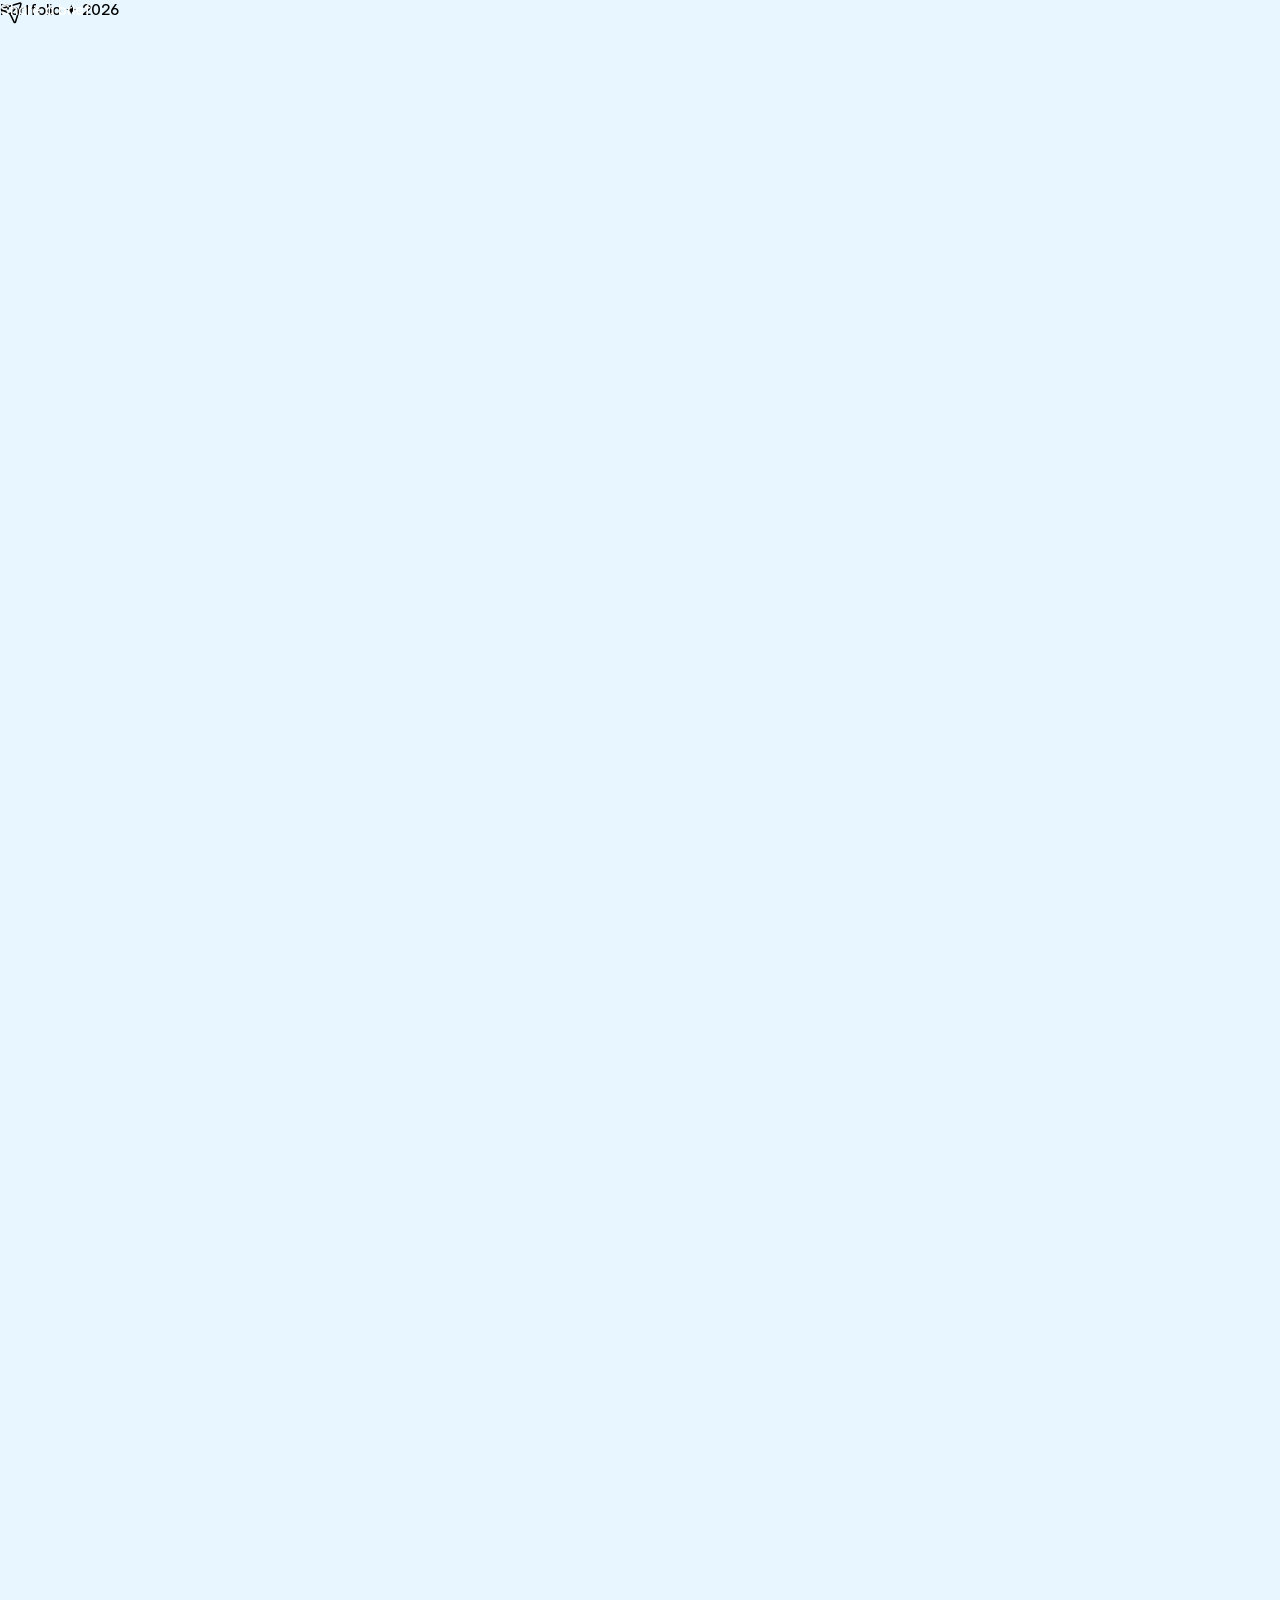
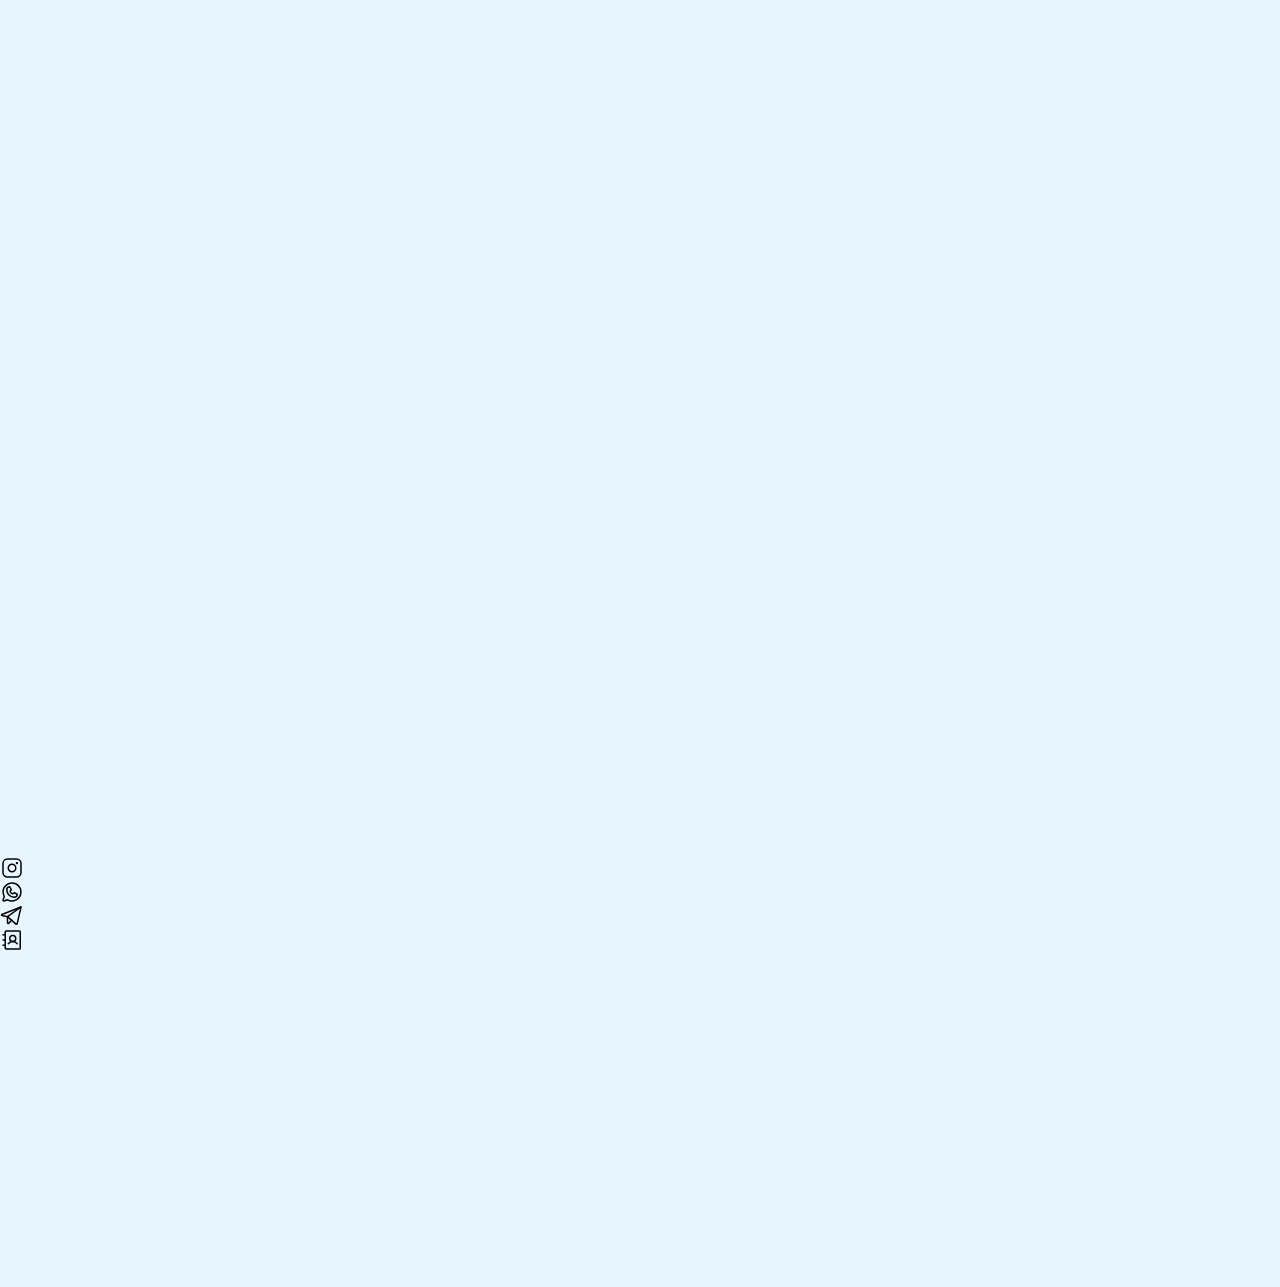
<file: work/ridge/index.html>
<!DOCTYPE html>
<html dir="ltr"><head>
<base href="/">
<link rel="stylesheet" href="/styles.css"><script>(function(){var f=window.fetch;window.fetch=function(u,o){if(typeof u==='string'&&u.includes('.framercms')){return f('/assets/cms/'+u.split('/').pop(),o);}return f(u,o);};})();</script>
	<meta charset="utf-8">
	<meta name="viewport" content="width=device-width">
	<meta name="generator" content="Framer 80f113d">
	<title>Ridge — Scribble &amp; Co</title>
    <meta name="description" content="Made for the long way around.">
    <meta name="framer-search-index" content="https://framerusercontent.com/sites/6PC9wV4xrZBDbCrrt52cI3/searchIndex-bd22fS4v9rjG.json">
    <meta name="framer-search-index-fallback" content="https://framerusercontent.com/sites/6PC9wV4xrZBDbCrrt52cI3/searchIndex-Q1wXYh13J2iR.json">
    <link href="assets/images/image-extra-1.png" rel="icon" media="(prefers-color-scheme: light)">
    <link href="assets/images/image-extra-2.png" rel="icon" media="(prefers-color-scheme: dark)">
    <link rel="apple-touch-icon" href="assets/images/image-extra-3.png">
    <!-- Open Graph -->
    <meta property="og:type" content="website">
    <meta property="og:title" content="Ridge — Scribble &amp; Co">
    <meta property="og:description" content="Made for the long way around.">
    <!-- X -->
    <meta name="twitter:card" content="summary_large_image">
    <meta name="twitter:title" content="Ridge — Scribble &amp; Co">
    <meta name="twitter:description" content="Made for the long way around.">
	
	
	<script>try{if(localStorage.getItem("__framer_force_showing_editorbar_since")){const n=document.createElement("link");n.rel="modulepreload";n.href="https://framer.com/edit/init.mjs";document.head.appendChild(n)}}catch(e){}</script>
	<link rel="canonical" href="https://encouraging-jargon-080429.framer.app/work/ridge"><meta property="og:url" content="https://encouraging-jargon-080429.framer.app/work/ridge"><!-- Start of headStart -->
    
    <!-- End of headStart -->
	
	
	<link href="https://fonts.gstatic.com" rel="preconnect" crossorigin="">
	
	<meta name="robots" content="max-image-preview:large"><!-- Start of headEnd -->
    
    <!-- End of headEnd -->
	
</head>
<body data-new-gr-c-s-check-loaded="14.1330.0" data-gr-ext-installed="">
	
	<!-- Start of bodyStart -->
    
    <!-- End of bodyStart -->
	
	<div id="main" data-framer-hydrate-v2="{&quot;routeId&quot;:&quot;LKjRxf9Th&quot;,&quot;localeId&quot;:&quot;default&quot;,&quot;pathVariables&quot;:{&quot;CmxzXyZES&quot;:&quot;ridge&quot;},&quot;breakpoints&quot;:[{&quot;hash&quot;:&quot;1uxfro&quot;,&quot;mediaQuery&quot;:&quot;(min-width: 1200px)&quot;},{&quot;hash&quot;:&quot;1x4zqzb&quot;,&quot;mediaQuery&quot;:&quot;(min-width: 810px) and (max-width: 1199.98px)&quot;},{&quot;hash&quot;:&quot;1rkkek9&quot;,&quot;mediaQuery&quot;:&quot;(max-width: 809.98px)&quot;}],&quot;collectionItemId&quot;:&quot;l39J4OAxC&quot;}" data-framer-ssr-released-at="2026-08-12T12:02:11.066Z" data-framer-page-optimized-at="2026-08-16T22:29:52.893Z" data-framer-generated-page=""><!--$--><div data-framer-root="" class="framer-smFIt framer-WBG1v framer-s7m3p framer-gv6Cj framer-35vaf framer-HmadE framer-43s4L framer-uZRca framer-bVsS7 framer-Jp7RD framer-9eb9a framer-wwyx8 framer-XJ4Yb framer-eI7S1 framer-1uxfro" style="min-height:100vh;width:auto"><div class="framer-gkqqvy-container" data-code-component-plugin-id="api" data-framer-name="Board Grid BG" name="Board Grid BG"><!--$--><div style="height:100%;width:100%;background-image:repeating-linear-gradient(0deg, transparent 0px, transparent 39px, rgba(32, 32, 32, 0.04) 39px, rgba(32, 32, 32, 0.04) 40px), repeating-linear-gradient(90deg, transparent 0px, transparent 39px, rgba(32, 32, 32, 0.04) 39px, rgba(32, 32, 32, 0.04) 40px);pointer-events:none"></div><!--/$--></div><div class="framer-y5pb01" data-framer-name="Board Chrome"><div class="framer-1ioau7l" data-framer-name="Board Name"><div class="framer-ac6hj0" data-framer-component-type="RichTextContainer" style="transform:none"><h4 class="framer-text framer-styles-preset-togrfy" data-styles-preset="t0YQ4asLa" dir="auto">Portfolio ✦ 2026</h4></div></div><div class="framer-55kphc" data-framer-name="Crew"><div class="framer-1vl7a4p" data-framer-name="Share Button" id="1vl7a4p" tabindex="0"><div class="framer-jad385" data-framer-component-type="RichTextContainer" style="transform:none"><h4 class="framer-text framer-styles-preset-togrfy" data-styles-preset="t0YQ4asLa" dir="auto" style="--framer-text-alignment:start;--framer-text-color:var(--token-5c3cedf1-19c2-4684-9f5a-f457840b2922)">Share a brief</h4></div><svg class="framer-XkeER framer-19u5rv0" role="presentation" viewBox="0 0 24 24"><use href="#777087443"></use></svg></div></div></div><div class="framer-nxlovp" data-framer-name="Case"><div class="framer-r1e1cy" data-framer-appear-id="r1e1cy" data-framer-name="Case Folder" style="opacity: 0.001; transform: none; will-change: transform;"><div class="framer-mudpyh" data-framer-appear-id="mudpyh" data-framer-name="Tab Row" style="opacity: 0.001; transform: translateY(10px); will-change: transform;"><div class="framer-1fyk2dy" data-framer-name="Tab"><!--$--><a class="framer-4elm21 framer-1x0wisn" data-border="true" data-framer-name="All Work" href="../"><div class="framer-1uowhb1" data-framer-component-type="RichTextContainer" style="transform:none"><p class="framer-text framer-styles-preset-1ys3mu1" data-styles-preset="P4Jp_QFQn" dir="auto" style="--framer-text-alignment:start;--framer-text-color:var(--token-a730ac5d-b3a6-477c-82d3-5ecfaf88b477)">← All work</p></div></a><!--/$--><div class="framer-xmwjan" data-framer-name="Divider"></div><div class="framer-rusnf4" data-framer-component-type="RichTextContainer" style="transform:none"><p class="framer-text framer-styles-preset-1ys3mu1" data-styles-preset="P4Jp_QFQn" dir="auto" style="--framer-text-color:rgba(90, 64, 25, 0.55)">Ridge Outdoor</p></div></div></div><div class="framer-kfxvu2" data-framer-name="Folder Body"><div class="framer-sxzr6v" data-framer-name="Head"><div class="framer-13vbn9m" data-framer-name="Title Column"><div class="framer-82wwic" data-framer-appear-id="82wwic" data-framer-component-type="RichTextContainer" style="opacity: 0.001; transform: translateY(22px); will-change: transform;"><h1 class="framer-text framer-styles-preset-1o52hb1" data-styles-preset="UF3U63WDT" dir="auto" style="--framer-text-alignment:start;--framer-text-color:var(--token-247209f9-b9c6-49c2-9b6d-e4feacd8c1a2)">Ridge</h1></div><div class="framer-xkdd5g" data-framer-appear-id="xkdd5g" data-framer-component-type="RichTextContainer" style="opacity: 0.001; transform: translateY(16px); will-change: transform;"><p class="framer-text framer-styles-preset-pbi0ox" data-styles-preset="UrRmKETs_" dir="auto" style="--framer-text-alignment:start;--framer-text-color:var(--token-a730ac5d-b3a6-477c-82d3-5ecfaf88b477)">Made for the long way around.</p></div></div><div class="framer-13hl42h" data-framer-appear-id="13hl42h" data-framer-name="Project List" style="opacity: 0.001; transform: translateY(22px); will-change: transform;"><div class="framer-1rstxwg" data-border="true" data-framer-name="Client"><div class="framer-brukdz" data-framer-name="Icon Tile"><svg class="framer-VNFl5 framer-xzyh8v" role="presentation" viewBox="0 0 24 24"><use href="#1092509595"></use></svg></div><div class="framer-fd7ibx" data-framer-component-type="RichTextContainer" style="transform:none"><p class="framer-text framer-styles-preset-1bad5u3" data-styles-preset="ZkJhfpQE3" dir="auto" style="--framer-text-alignment:start;--framer-text-color:var(--token-247209f9-b9c6-49c2-9b6d-e4feacd8c1a2)">Client</p></div><div class="framer-1hhbwl3" data-framer-component-type="RichTextContainer" style="transform:none"><p class="framer-text framer-styles-preset-1bad5u3" data-styles-preset="ZkJhfpQE3" dir="auto" style="--framer-text-alignment:end;--framer-text-color:var(--token-0ec2c5a7-39a3-4ca1-9ad3-dfffc9555ac5)">Ridge Outdoor</p></div></div><div class="framer-1g4zo1n" data-border="true" data-framer-name="Role"><div class="framer-kyx4vg" data-framer-name="Icon Tile"><svg class="framer-ruqW9 framer-1omgb04" role="presentation" viewBox="0 0 24 24"><use href="#4073021269"></use></svg></div><div class="framer-mtu9jb" data-framer-component-type="RichTextContainer" style="transform:none"><p class="framer-text framer-styles-preset-1bad5u3" data-styles-preset="ZkJhfpQE3" dir="auto" style="--framer-text-alignment:start;--framer-text-color:var(--token-247209f9-b9c6-49c2-9b6d-e4feacd8c1a2)">Role</p></div><div class="framer-1b5x4tc" data-framer-component-type="RichTextContainer" style="transform:none"><p class="framer-text framer-styles-preset-1bad5u3" data-styles-preset="ZkJhfpQE3" dir="auto" style="--framer-text-alignment:end;--framer-text-color:var(--token-0ec2c5a7-39a3-4ca1-9ad3-dfffc9555ac5)">Brand strategy, identity, packaging</p></div></div><div class="framer-1fj2v5u" data-border="true" data-framer-name="Timeline"><div class="framer-1jt3rl3" data-framer-name="Icon Tile"><svg class="framer-d4tNk framer-1cheu5f" role="presentation" viewBox="0 0 24 24"><use href="#1727193461"></use></svg></div><div class="framer-1gf5hmk" data-framer-component-type="RichTextContainer" style="transform:none"><p class="framer-text framer-styles-preset-1bad5u3" data-styles-preset="ZkJhfpQE3" dir="auto" style="--framer-text-alignment:start;--framer-text-color:var(--token-247209f9-b9c6-49c2-9b6d-e4feacd8c1a2)">Timeline</p></div><div class="framer-s48alp" data-framer-component-type="RichTextContainer" style="transform:none"><p class="framer-text framer-styles-preset-1bad5u3" data-styles-preset="ZkJhfpQE3" dir="auto" style="--framer-text-alignment:end;--framer-text-color:var(--token-0ec2c5a7-39a3-4ca1-9ad3-dfffc9555ac5)">8 weeks, 2026</p></div></div><div class="framer-re1ek1" data-border="true" data-framer-name="Team"><div class="framer-1dmpisk" data-framer-name="Icon Tile"><svg class="framer-5yi3D framer-1t08uid" role="presentation" viewBox="0 0 24 24"><use href="#2109778876"></use></svg></div><div class="framer-7mgffg" data-framer-component-type="RichTextContainer" style="transform:none"><p class="framer-text framer-styles-preset-1bad5u3" data-styles-preset="ZkJhfpQE3" dir="auto" style="--framer-text-alignment:start;--framer-text-color:var(--token-247209f9-b9c6-49c2-9b6d-e4feacd8c1a2)">Team</p></div><div class="framer-1r4ugxe" data-framer-component-type="RichTextContainer" style="transform:none"><p class="framer-text framer-styles-preset-1bad5u3" data-styles-preset="ZkJhfpQE3" dir="auto" style="--framer-text-alignment:end;--framer-text-color:var(--token-0ec2c5a7-39a3-4ca1-9ad3-dfffc9555ac5)">Kumari Sarda Rani + one developer</p></div></div><div class="framer-1wayfzo" data-framer-name="Status"><div class="framer-iksdrs"><div class="framer-10hh08b" data-framer-name="Icon Tile"><svg class="framer-30Bgq framer-1o91npi" role="presentation" viewBox="0 0 24 24"><use href="#2883338743"></use></svg></div><div class="framer-1s4hh5x" data-framer-component-type="RichTextContainer" style="transform:none"><p class="framer-text framer-styles-preset-1bad5u3" data-styles-preset="ZkJhfpQE3" dir="auto" style="--framer-text-alignment:start;--framer-text-color:var(--token-247209f9-b9c6-49c2-9b6d-e4feacd8c1a2)">Status</p></div></div><div class="framer-1w44t98" data-framer-name="Badge"><div class="framer-650qsp" data-framer-component-type="RichTextContainer" style="transform:none"><p class="framer-text framer-styles-preset-ei6pou" data-styles-preset="q8QhI7oUU" dir="auto" style="--framer-text-alignment:start;--framer-text-color:var(--token-5d0b5128-355b-4029-9777-7b349bd67d5a)">Launched</p></div></div></div></div></div><div class="ssr-variant"><div class="framer-10u8xiu" data-framer-appear-id="10u8xiu" data-framer-name="Cover" style="opacity: 0.001; transform: translateY(26px); will-change: transform;"><div style="position:absolute;border-radius:inherit;corner-shape:inherit;top:0;right:0;bottom:0;left:0" data-framer-background-image-wrapper="true"><img decoding="auto" width="1902" height="827" sizes="(min-width: 1200px) calc(min(100vw, 940px) - 92px), (min-width: 810px) and (max-width: 1199.98px) calc(min(100vw, 940px) - 92px), (max-width: 809.98px) calc(min(100vw, 940px) - 84px)" srcset="assets/images/ridge-identity-board-2.png 512w,assets/images/ridge-identity-board-3.png 1024w,assets/images/ridge-identity-board-1.png 1902w" src="assets/images/ridge-identity-board-1.png" alt="Ridge identity board" style="display:block;width:100%;height:100%;border-radius:inherit;corner-shape:inherit;object-position:24% 50.1%;object-fit:cover"></div></div></div><div class="framer-1knk6hn" data-framer-name="Chapters"><div class="framer-1h3hdud" data-framer-name="The mess" style="will-change:transform;opacity:0;transform:translateY(20px)"><div class="framer-dd5ls" data-framer-name="Head"><div class="framer-1xecazg" data-framer-name="Chip"><svg class="framer-p7IGj framer-38hw17" role="presentation" viewBox="0 0 24 24"><use href="#3929692120"></use></svg></div><div class="framer-146d8h3" data-framer-component-type="RichTextContainer" style="transform:none"><p class="framer-text framer-styles-preset-1ys3mu1" data-styles-preset="P4Jp_QFQn" dir="auto" style="--framer-text-alignment:start;--framer-text-color:var(--token-0ec2c5a7-39a3-4ca1-9ad3-dfffc9555ac5)">The mess</p></div></div><div class="framer-1hzgawg" data-framer-component-type="RichTextContainer" style="transform:none"><h3 class="framer-text framer-styles-preset-26dorh" data-styles-preset="YmCkVLyGR" dir="auto" style="--framer-text-alignment:start;--framer-text-color:var(--token-247209f9-b9c6-49c2-9b6d-e4feacd8c1a2)">A mark that moves</h3></div><div class="framer-1f2x40x" data-framer-component-type="RichTextContainer" style="transform:none"><p class="framer-text framer-styles-preset-1q9opjn" data-styles-preset="jfJdThMdx" dir="auto" style="--framer-text-alignment:start;--framer-text-color:var(--token-65ecb199-44a8-4d54-808a-954bcae3c10e)">A responsive wordmark and ridge-line symbol that hold their shape on a shoe, a shell, a screen or a poster.</p></div></div><div class="framer-1mohdy2" data-framer-name="The marker work" style="will-change:transform;opacity:0;transform:translateY(20px)"><div class="framer-1jhmd04" data-framer-name="Head"><div class="framer-16s02c5" data-framer-name="Chip"><svg class="framer-ruqW9 framer-1c30uz0" role="presentation" viewBox="0 0 24 24"><use href="#4073021269"></use></svg></div><div class="framer-dc1rfr" data-framer-component-type="RichTextContainer" style="transform:none"><p class="framer-text framer-styles-preset-1ys3mu1" data-styles-preset="P4Jp_QFQn" dir="auto" style="--framer-text-alignment:start;--framer-text-color:var(--token-0ec2c5a7-39a3-4ca1-9ad3-dfffc9555ac5)">The marker work</p></div></div><div class="framer-1tfeahb" data-framer-component-type="RichTextContainer" style="transform:none"><h3 class="framer-text framer-styles-preset-26dorh" data-styles-preset="YmCkVLyGR" dir="auto" style="--framer-text-alignment:start;--framer-text-color:var(--token-247209f9-b9c6-49c2-9b6d-e4feacd8c1a2)">The colour has a job</h3></div><div class="framer-wn95no" data-framer-component-type="RichTextContainer" style="transform:none"><p class="framer-text framer-styles-preset-1q9opjn" data-styles-preset="jfJdThMdx" dir="auto" style="--framer-text-alignment:start;--framer-text-color:var(--token-65ecb199-44a8-4d54-808a-954bcae3c10e)">Forest green, cobalt and safety yellow separate product stories, signal function and keep the system recognisable at a glance.</p></div></div><div class="framer-11lrmi" data-framer-name="The payoff" style="will-change:transform;opacity:0;transform:translateY(20px)"><div class="framer-1mvw6kh" data-framer-name="Head"><div class="framer-w28i58" data-framer-name="Chip"><svg class="framer-uMwCf framer-1k1it5h" role="presentation" viewBox="0 0 24 24"><use href="#4119102008"></use></svg></div><div class="framer-11xh9ts" data-framer-component-type="RichTextContainer" style="transform:none"><p class="framer-text framer-styles-preset-1ys3mu1" data-styles-preset="P4Jp_QFQn" dir="auto" style="--framer-text-alignment:start;--framer-text-color:var(--token-0ec2c5a7-39a3-4ca1-9ad3-dfffc9555ac5)">The payoff</p></div></div><div class="framer-1t0nt2p" data-framer-component-type="RichTextContainer" style="transform:none"><h3 class="framer-text framer-styles-preset-26dorh" data-styles-preset="YmCkVLyGR" dir="auto" style="--framer-text-alignment:start;--framer-text-color:var(--token-247209f9-b9c6-49c2-9b6d-e4feacd8c1a2)">A store that feels like a field guide</h3></div><div class="framer-5yy7in" data-framer-component-type="RichTextContainer" style="transform:none"><p class="framer-text framer-styles-preset-1q9opjn" data-styles-preset="jfJdThMdx" dir="auto" style="--framer-text-alignment:start;--framer-text-color:var(--token-65ecb199-44a8-4d54-808a-954bcae3c10e)">Material, fit and trail conditions live beside every product, helping people choose with confidence, not noise.</p></div></div></div><div class="framer-1dp0rcg" data-framer-name="Results"><div class="framer-11vzht5" data-framer-name="Stat" style="will-change:transform;opacity:0;transform:translateY(18px)"><div class="framer-ih8n10" data-framer-name="Head"><div class="framer-18m2eck" data-framer-name="Chip"><svg class="framer-E8Br1 framer-n0y6ff" role="presentation" viewBox="0 0 24 24"><use href="#800733362"></use></svg></div></div><div class="framer-1v2x2db" data-framer-component-type="RichTextContainer" style="transform:none"><h3 class="framer-text framer-styles-preset-du2wrg" data-styles-preset="M3OUjmaeG" dir="auto" style="--framer-text-alignment:start;--framer-text-color:var(--token-247209f9-b9c6-49c2-9b6d-e4feacd8c1a2)">01</h3></div><div class="framer-1g085r6" data-framer-component-type="RichTextContainer" style="transform:none"><p class="framer-text framer-styles-preset-ei6pou" data-styles-preset="q8QhI7oUU" dir="auto" style="--framer-text-alignment:start;--framer-text-color:var(--token-0ec2c5a7-39a3-4ca1-9ad3-dfffc9555ac5)">Core visual system</p></div></div><div class="framer-13awjor" data-framer-name="Stat" style="will-change:transform;opacity:0;transform:translateY(18px)"><div class="framer-18jg1g1" data-framer-name="Head"><div class="framer-13yy2he" data-framer-name="Chip"><svg class="framer-VTL13 framer-1h8aomh" role="presentation" viewBox="0 0 24 24"><use href="#726767363"></use></svg></div></div><div class="framer-1rex6ae" data-framer-component-type="RichTextContainer" style="transform:none"><h3 class="framer-text framer-styles-preset-du2wrg" data-styles-preset="M3OUjmaeG" dir="auto" style="--framer-text-alignment:start;--framer-text-color:var(--token-247209f9-b9c6-49c2-9b6d-e4feacd8c1a2)">03</h3></div><div class="framer-bnjhw5" data-framer-component-type="RichTextContainer" style="transform:none"><p class="framer-text framer-styles-preset-ei6pou" data-styles-preset="q8QhI7oUU" dir="auto" style="--framer-text-alignment:start;--framer-text-color:var(--token-0ec2c5a7-39a3-4ca1-9ad3-dfffc9555ac5)">Product colourways</p></div></div><div class="framer-11pa6m7" data-framer-name="Stat" style="will-change:transform;opacity:0;transform:translateY(18px)"><div class="framer-18gwovy" data-framer-name="Head"><div class="framer-11sbnmd" data-framer-name="Chip"><svg class="framer-C3gnG framer-mksbip" role="presentation" viewBox="0 0 24 24"><use href="#925893205"></use></svg></div></div><div class="framer-1ujx5md" data-framer-component-type="RichTextContainer" style="transform:none"><h3 class="framer-text framer-styles-preset-du2wrg" data-styles-preset="M3OUjmaeG" dir="auto" style="--framer-text-alignment:start;--framer-text-color:var(--token-247209f9-b9c6-49c2-9b6d-e4feacd8c1a2)">12</h3></div><div class="framer-3xelxz" data-framer-component-type="RichTextContainer" style="transform:none"><p class="framer-text framer-styles-preset-ei6pou" data-styles-preset="q8QhI7oUU" dir="auto" style="--framer-text-alignment:start;--framer-text-color:var(--token-0ec2c5a7-39a3-4ca1-9ad3-dfffc9555ac5)">Launch touchpoints</p></div></div></div><div class="framer-e5lmeq" data-framer-name="Results Note Row" style="will-change:transform;opacity:0;transform:translateY(12px)"><div class="framer-obopp1" data-framer-component-type="RichTextContainer" style="transform:none"><p class="framer-text framer-styles-preset-nbmbom" data-styles-preset="FI84m6fg6" dir="auto" style="--framer-text-alignment:start;--framer-text-color:rgba(90, 64, 25, 0.7)">the system at launch</p></div></div><div class="framer-xofo24" data-framer-name="Quote Row"><div class="framer-1kn2cxh" data-framer-name="Quote Sticky" style="will-change:transform;opacity:0;transform:translateY(22px)"><div class="framer-c8p6aa" data-framer-component-type="RichTextContainer" style="transform:none"><p class="framer-text framer-styles-preset-pbi0ox" data-styles-preset="UrRmKETs_" dir="auto" style="--framer-text-alignment:start;--framer-text-color:rgba(32, 32, 32, 0.85)">We wanted Ridge to feel as at home on a quiet trail as it does on a shelf. The system gave us both.</p></div><div class="framer-1wurx53" data-framer-name="Author"><div class="framer-1s3dx7v" data-framer-component-type="RichTextContainer" style="transform:none"><p class="framer-text framer-styles-preset-ei6pou" data-styles-preset="q8QhI7oUU" dir="auto" style="--framer-text-alignment:start;--framer-text-color:var(--token-0ec2c5a7-39a3-4ca1-9ad3-dfffc9555ac5)">Dana Austin</p></div><div class="framer-1657cb2" data-framer-component-type="RichTextContainer" style="transform:none"><p class="framer-text framer-styles-preset-ei6pou" data-styles-preset="q8QhI7oUU" dir="auto" style="--framer-text-alignment:start;--framer-text-color:var(--token-0ec2c5a7-39a3-4ca1-9ad3-dfffc9555ac5)">·</p></div><div class="framer-1rcnlkb" data-framer-component-type="RichTextContainer" style="transform:none"><p class="framer-text framer-styles-preset-ei6pou" data-styles-preset="q8QhI7oUU" dir="auto" style="--framer-text-alignment:start;--framer-text-color:rgba(32, 32, 32, 0.4)">Founder, Ridge Outdoor</p></div></div><div class="framer-nk44p8" data-framer-name="Tape" style="transform:rotate(-2deg)"></div></div></div></div></div><div class="framer-lohqej" data-framer-name="Shots From The Board"><div class="framer-j2gv6i" data-framer-name="Head"><div class="framer-1kt5kay" data-framer-component-type="RichTextContainer" style="will-change:transform;opacity:0;transform:translateY(14px) rotate(-1.8deg)"><p class="framer-text framer-styles-preset-pbi0ox" data-styles-preset="UrRmKETs_" dir="auto" style="--framer-text-alignment:center;--framer-text-color:var(--token-a730ac5d-b3a6-477c-82d3-5ecfaf88b477)">field notes from the build</p></div><div class="ssr-variant hidden-1rkkek9"><div class="framer-17qwpzm" data-framer-component-type="RichTextContainer" style="will-change:transform;opacity:0;transform:translateY(20px)"><h2 class="framer-text framer-styles-preset-hg972z" data-styles-preset="qlzhWF8Hv" dir="auto" style="--framer-text-alignment:center">The system in motion</h2></div></div></div><div class="ssr-variant hidden-1rkkek9 hidden-1x4zqzb"><div class="framer-yghdni" data-framer-name="Gallery" style="grid-template-columns:repeat(3, 1fr)"><div style="display:flex;flex-direction:column;row-gap:32px;width:100%"><div class="framer-kwo57-container" data-framer-name="Shot 1" name="Shot 1" style="will-change:transform;opacity:0;transform:translateY(24px) rotate(-1.4deg)"><div name="Shot 1" class="framer-cudDd framer-9eb9a framer-16xd1tn framer-v-16xd1tn" data-framer-name="Pin" style="background-color: var(--token-5c3cedf1-19c2-4684-9f5a-f457840b2922); height: 100%; width: 100%; border-radius: 2px; box-shadow: rgba(30, 30, 30, 0.5) 0px 20px 40px -20px, rgba(32, 32, 32, 0.09) 0px 0px 0px 1px inset; opacity: 1;"><div class="framer-oop42h" data-framer-name="Photo" style="opacity: 1;"><div style="position:absolute;border-radius:inherit;corner-shape:inherit;top:0;right:0;bottom:0;left:0" data-framer-background-image-wrapper="true"><img decoding="auto" width="1003" height="1568" sizes="(min-width: 1200px) calc(max((min(100vw, 940px) - 96px) / 3, 50px) - 20px), (max-width: 809.98px) calc(calc(min(100vw, 940px) - 32px) - 20px), (min-width: 810px) and (max-width: 1199.98px) calc(max((min(100vw, 940px) - 68px) / 2, 50px) - 20px)" srcset="assets/images/mark-development-quiet-signal-1.png 655w,assets/images/mark-development-quiet-signal-2.png 1003w" src="assets/images/mark-development-quiet-signal-2.png" alt="mark development, quiet signal" style="display:block;width:100%;height:100%;border-radius:inherit;corner-shape:inherit;object-position:center;object-fit:cover"></div></div><div class="framer-z57r49" data-framer-name="Caption" data-framer-component-type="RichTextContainer" style="--extracted-r6o4lv: var(--token-65ecb199-44a8-4d54-808a-954bcae3c10e); transform: none; opacity: 1;"><p class="framer-text framer-styles-preset-1q9opjn" data-styles-preset="jfJdThMdx" dir="auto" style="--framer-text-alignment:start;--framer-text-color:var(--extracted-r6o4lv, var(--token-65ecb199-44a8-4d54-808a-954bcae3c10e))">mark development, quiet signal</p></div><div class="framer-68pnbm" data-framer-name="Pin" style="filter: drop-shadow(rgba(60, 10, 5, 0.55) 0px 4px 4px); opacity: 1;"><div style="position:absolute;border-radius:inherit;corner-shape:inherit;top:0;right:0;bottom:0;left:0" data-framer-background-image-wrapper="true"><img decoding="auto" width="1254" height="990" sizes="(min-width: 1200px) 30px, (max-width: 809.98px) 30px, (min-width: 810px) and (max-width: 1199.98px) 30px" srcset="assets/images/pushpin-15.png 512w,assets/images/pushpin-16.png 1024w,assets/images/pushpin-17.png 1254w" src="assets/images/pushpin-17.png" alt="" style="display:block;width:100%;height:100%;border-radius:inherit;corner-shape:inherit;object-position:center;object-fit:cover"></div></div></div></div><div class="framer-12nvwnq-container" data-framer-name="Shot 4" name="Shot 4" style="will-change:transform;opacity:0;transform:translateY(24px) rotate(1.2deg)"><div name="Shot 4" class="framer-cudDd framer-9eb9a framer-16xd1tn framer-v-ck7hrk" data-framer-name="Tape" style="background-color: var(--token-5c3cedf1-19c2-4684-9f5a-f457840b2922); height: 100%; width: 100%; border-radius: 2px; box-shadow: rgba(30, 30, 30, 0.5) 0px 20px 40px -20px, rgba(32, 32, 32, 0.09) 0px 0px 0px 1px inset; opacity: 1;"><div class="framer-oop42h" data-framer-name="Photo" style="opacity: 1;"><div style="position:absolute;border-radius:inherit;corner-shape:inherit;top:0;right:0;bottom:0;left:0" data-framer-background-image-wrapper="true"><img decoding="auto" width="1122" height="1402" sizes="(min-width: 1200px) calc(max((min(100vw, 940px) - 96px) / 3, 50px) - 20px), (max-width: 809.98px) calc(calc(min(100vw, 940px) - 32px) - 20px), (min-width: 810px) and (max-width: 1199.98px) calc(max((min(100vw, 940px) - 68px) / 2, 50px) - 20px)" srcset="assets/images/packaging-built-to-travel-1.png 819w,assets/images/packaging-built-to-travel-2.png 1122w" src="assets/images/packaging-built-to-travel-2.png" alt="packaging, built to travel" style="display:block;width:100%;height:100%;border-radius:inherit;corner-shape:inherit;object-position:center;object-fit:cover"></div></div><div class="framer-z57r49" data-framer-name="Caption" data-framer-component-type="RichTextContainer" style="--extracted-r6o4lv: var(--token-65ecb199-44a8-4d54-808a-954bcae3c10e); transform: none; opacity: 1;"><p class="framer-text framer-styles-preset-1q9opjn" data-styles-preset="jfJdThMdx" dir="auto" style="--framer-text-alignment:start;--framer-text-color:var(--extracted-r6o4lv, var(--token-65ecb199-44a8-4d54-808a-954bcae3c10e))">packaging, built to travel</p></div><div class="framer-1xyi1id" data-framer-name="Tape" style="background-color: var(--token-590c73cc-1340-49d1-ae15-a3d0c772c7b0); box-shadow: rgba(30, 30, 30, 0.35) 0px 3px 7px -3px; transform: rotate(38deg); opacity: 1;"></div></div></div></div><div style="display:flex;flex-direction:column;row-gap:32px;width:100%"><div class="framer-5hunoz-container" data-framer-name="Shot 2" name="Shot 2" style="will-change:transform;opacity:0;transform:translateY(24px) rotate(1.2deg)"><div name="Shot 2" class="framer-cudDd framer-9eb9a framer-16xd1tn framer-v-vzon5n" data-framer-name="Tape + Note" style="background-color: var(--token-5c3cedf1-19c2-4684-9f5a-f457840b2922); height: 100%; width: 100%; border-radius: 2px; box-shadow: rgba(30, 30, 30, 0.5) 0px 20px 40px -20px, rgba(32, 32, 32, 0.09) 0px 0px 0px 1px inset; opacity: 1;"><div class="framer-oop42h" data-framer-name="Photo" style="opacity: 1;"><div style="position:absolute;border-radius:inherit;corner-shape:inherit;top:0;right:0;bottom:0;left:0" data-framer-background-image-wrapper="true"><img decoding="auto" width="1448" height="1086" sizes="(min-width: 1200px) calc(max((min(100vw, 940px) - 96px) / 3, 50px) - 20px), (max-width: 809.98px) calc(calc(min(100vw, 940px) - 32px) - 20px), (min-width: 810px) and (max-width: 1199.98px) calc(max((min(100vw, 940px) - 68px) / 2, 50px) - 20px)" srcset="assets/images/campaign-poster-scale-test-2.png 512w,assets/images/campaign-poster-scale-test-1.png 1024w,assets/images/campaign-poster-scale-test-3.png 1448w" src="assets/images/campaign-poster-scale-test-3.png" alt="campaign poster, scale test" style="display:block;width:100%;height:100%;border-radius:inherit;corner-shape:inherit;object-position:center;object-fit:cover"></div></div><div class="framer-z57r49" data-framer-name="Caption" data-framer-component-type="RichTextContainer" style="--extracted-r6o4lv: var(--token-65ecb199-44a8-4d54-808a-954bcae3c10e); transform: none; opacity: 1;"><p class="framer-text framer-styles-preset-1q9opjn" data-styles-preset="jfJdThMdx" dir="auto" style="--framer-text-alignment:start;--framer-text-color:var(--extracted-r6o4lv, var(--token-65ecb199-44a8-4d54-808a-954bcae3c10e))">campaign poster, scale test</p></div><div class="framer-1xyi1id" data-framer-name="Tape" style="background-color: var(--token-590c73cc-1340-49d1-ae15-a3d0c772c7b0); box-shadow: rgba(30, 30, 30, 0.35) 0px 3px 7px -3px; transform: rotate(38deg); opacity: 1;"></div><div class="framer-1b1ehm4" data-framer-name="Shot Note" style="background-color: var(--token-600f85d9-4367-4cb6-baee-fdeb9b7931c5); box-shadow: rgba(30, 30, 30, 0.5) 0px 12px 24px -12px; transform: rotate(4deg); opacity: 1;"><div class="framer-1ofnr0f" data-framer-component-type="RichTextContainer" style="--extracted-r6o4lv: var(--token-65ecb199-44a8-4d54-808a-954bcae3c10e); transform: none; opacity: 1;"><p class="framer-text framer-styles-preset-1q9opjn" data-styles-preset="jfJdThMdx" dir="auto" style="--framer-text-alignment:start;--framer-text-color:var(--extracted-r6o4lv, var(--token-65ecb199-44a8-4d54-808a-954bcae3c10e))">week 8: first poster in the wild</p></div></div></div></div><div class="framer-ibyvf8-container" data-framer-name="Shot 5" name="Shot 5" style="will-change:transform;opacity:0;transform:translateY(24px) rotate(-1.4deg)"><div name="Shot 5" class="framer-cudDd framer-9eb9a framer-16xd1tn framer-v-16xd1tn" data-framer-name="Pin" style="background-color: var(--token-5c3cedf1-19c2-4684-9f5a-f457840b2922); height: 100%; width: 100%; border-radius: 2px; box-shadow: rgba(30, 30, 30, 0.5) 0px 20px 40px -20px, rgba(32, 32, 32, 0.09) 0px 0px 0px 1px inset; opacity: 1;"><div class="framer-oop42h" data-framer-name="Photo" style="opacity: 1;"><div style="position:absolute;border-radius:inherit;corner-shape:inherit;top:0;right:0;bottom:0;left:0" data-framer-background-image-wrapper="true"><img decoding="auto" width="1122" height="1402" sizes="(min-width: 1200px) calc(max((min(100vw, 940px) - 96px) / 3, 50px) - 20px), (max-width: 809.98px) calc(calc(min(100vw, 940px) - 32px) - 20px), (min-width: 810px) and (max-width: 1199.98px) calc(max((min(100vw, 940px) - 68px) / 2, 50px) - 20px)" srcset="assets/images/material-language-wet-weather-1.png 819w,assets/images/material-language-wet-weather-2.png 1122w" src="assets/images/material-language-wet-weather-2.png" alt="material language, wet weather" style="display:block;width:100%;height:100%;border-radius:inherit;corner-shape:inherit;object-position:center;object-fit:cover"></div></div><div class="framer-z57r49" data-framer-name="Caption" data-framer-component-type="RichTextContainer" style="--extracted-r6o4lv: var(--token-65ecb199-44a8-4d54-808a-954bcae3c10e); transform: none; opacity: 1;"><p class="framer-text framer-styles-preset-1q9opjn" data-styles-preset="jfJdThMdx" dir="auto" style="--framer-text-alignment:start;--framer-text-color:var(--extracted-r6o4lv, var(--token-65ecb199-44a8-4d54-808a-954bcae3c10e))">material language, wet weather</p></div><div class="framer-68pnbm" data-framer-name="Pin" style="filter: drop-shadow(rgba(60, 10, 5, 0.55) 0px 4px 4px); opacity: 1;"><div style="position:absolute;border-radius:inherit;corner-shape:inherit;top:0;right:0;bottom:0;left:0" data-framer-background-image-wrapper="true"><img decoding="auto" width="1254" height="990" sizes="(min-width: 1200px) 30px, (max-width: 809.98px) 30px, (min-width: 810px) and (max-width: 1199.98px) 30px" srcset="assets/images/pushpin-15.png 512w,assets/images/pushpin-16.png 1024w,assets/images/pushpin-17.png 1254w" src="assets/images/pushpin-17.png" alt="" style="display:block;width:100%;height:100%;border-radius:inherit;corner-shape:inherit;object-position:center;object-fit:cover"></div></div></div></div></div><div style="display:flex;flex-direction:column;row-gap:32px;width:100%"><div class="framer-1nqjneo-container" data-framer-name="Shot 3" name="Shot 3" style="will-change:transform;opacity:0;transform:translateY(24px) rotate(-1.4deg)"><div name="Shot 3" class="framer-cudDd framer-9eb9a framer-16xd1tn framer-v-16xd1tn" data-framer-name="Pin" style="background-color: var(--token-5c3cedf1-19c2-4684-9f5a-f457840b2922); height: 100%; width: 100%; border-radius: 2px; box-shadow: rgba(30, 30, 30, 0.5) 0px 20px 40px -20px, rgba(32, 32, 32, 0.09) 0px 0px 0px 1px inset; opacity: 1;"><div class="framer-oop42h" data-framer-name="Photo" style="opacity: 1;"><div style="position:absolute;border-radius:inherit;corner-shape:inherit;top:0;right:0;bottom:0;left:0" data-framer-background-image-wrapper="true"><img decoding="auto" width="1122" height="1402" sizes="(min-width: 1200px) calc(max((min(100vw, 940px) - 96px) / 3, 50px) - 20px), (max-width: 809.98px) calc(calc(min(100vw, 940px) - 32px) - 20px), (min-width: 810px) and (max-width: 1199.98px) calc(max((min(100vw, 940px) - 68px) / 2, 50px) - 20px)" srcset="assets/images/product-page-field-guide-1.png 819w,assets/images/product-page-field-guide-2.png 1122w" src="assets/images/product-page-field-guide-2.png" alt="product page, field guide" style="display:block;width:100%;height:100%;border-radius:inherit;corner-shape:inherit;object-position:center;object-fit:cover"></div></div><div class="framer-z57r49" data-framer-name="Caption" data-framer-component-type="RichTextContainer" style="--extracted-r6o4lv: var(--token-65ecb199-44a8-4d54-808a-954bcae3c10e); transform: none; opacity: 1;"><p class="framer-text framer-styles-preset-1q9opjn" data-styles-preset="jfJdThMdx" dir="auto" style="--framer-text-alignment:start;--framer-text-color:var(--extracted-r6o4lv, var(--token-65ecb199-44a8-4d54-808a-954bcae3c10e))">product page, field guide</p></div><div class="framer-68pnbm" data-framer-name="Pin" style="filter: drop-shadow(rgba(60, 10, 5, 0.55) 0px 4px 4px); opacity: 1;"><div style="position:absolute;border-radius:inherit;corner-shape:inherit;top:0;right:0;bottom:0;left:0" data-framer-background-image-wrapper="true"><img decoding="auto" width="1254" height="990" sizes="(min-width: 1200px) 30px, (max-width: 809.98px) 30px, (min-width: 810px) and (max-width: 1199.98px) 30px" srcset="assets/images/pushpin-15.png 512w,assets/images/pushpin-16.png 1024w,assets/images/pushpin-17.png 1254w" src="assets/images/pushpin-17.png" alt="" style="display:block;width:100%;height:100%;border-radius:inherit;corner-shape:inherit;object-position:center;object-fit:cover"></div></div></div></div><div class="framer-8kh29u-container" data-framer-name="Shot 6" name="Shot 6" style="will-change:transform;opacity:0;transform:translateY(24px) rotate(1.2deg)"><div name="Shot 6" class="framer-cudDd framer-9eb9a framer-16xd1tn framer-v-ck7hrk" data-framer-name="Tape" style="background-color: var(--token-5c3cedf1-19c2-4684-9f5a-f457840b2922); height: 100%; width: 100%; border-radius: 2px; box-shadow: rgba(30, 30, 30, 0.5) 0px 20px 40px -20px, rgba(32, 32, 32, 0.09) 0px 0px 0px 1px inset; opacity: 1;"><div class="framer-oop42h" data-framer-name="Photo" style="opacity: 1;"><div style="position:absolute;border-radius:inherit;corner-shape:inherit;top:0;right:0;bottom:0;left:0" data-framer-background-image-wrapper="true"><img decoding="auto" width="1122" height="1402" sizes="(min-width: 1200px) calc(max((min(100vw, 940px) - 96px) / 3, 50px) - 20px), (max-width: 809.98px) calc(calc(min(100vw, 940px) - 32px) - 20px), (min-width: 810px) and (max-width: 1199.98px) calc(max((min(100vw, 940px) - 68px) / 2, 50px) - 20px)" srcset="assets/images/brand-book-clear-in-structure-1.png 819w,assets/images/brand-book-clear-in-structure-2.png 1122w" src="assets/images/brand-book-clear-in-structure-2.png" alt="brand book, clear in structure" style="display:block;width:100%;height:100%;border-radius:inherit;corner-shape:inherit;object-position:center;object-fit:cover"></div></div><div class="framer-z57r49" data-framer-name="Caption" data-framer-component-type="RichTextContainer" style="--extracted-r6o4lv: var(--token-65ecb199-44a8-4d54-808a-954bcae3c10e); transform: none; opacity: 1;"><p class="framer-text framer-styles-preset-1q9opjn" data-styles-preset="jfJdThMdx" dir="auto" style="--framer-text-alignment:start;--framer-text-color:var(--extracted-r6o4lv, var(--token-65ecb199-44a8-4d54-808a-954bcae3c10e))">brand book, clear in structure</p></div><div class="framer-1xyi1id" data-framer-name="Tape" style="background-color: var(--token-590c73cc-1340-49d1-ae15-a3d0c772c7b0); box-shadow: rgba(30, 30, 30, 0.35) 0px 3px 7px -3px; transform: rotate(38deg); opacity: 1;"></div></div></div></div></div></div></div><div class="framer-2erjwv" data-framer-name="Prev Next" style="will-change:transform;opacity:0;transform:translateY(18px)"><!--$--><a class="framer-1bug25n framer-1x0wisn" data-framer-name="Next" href="./nomad" style="transform:rotate(2deg)"><div class="ssr-variant"><div class="framer-j4buv4" data-framer-name="Photo"><div style="position:absolute;border-radius:inherit;corner-shape:inherit;top:0;right:0;bottom:0;left:0" data-framer-background-image-wrapper="true"><img decoding="auto" width="1672" height="941" sizes="(min-width: 1200px) 210px, (min-width: 810px) and (max-width: 1199.98px) 210px, (max-width: 809.98px) calc(min(100vw, 940px) - 52px)" srcset="assets/images/nomad-store-board-2.png 512w,assets/images/nomad-store-board-3.png 1024w,assets/images/nomad-store-board-1.png 1672w" src="assets/images/nomad-store-board-1.png" alt="Nomad store board" style="display:block;width:100%;height:100%;border-radius:inherit;corner-shape:inherit;object-position:49.6% 66.4%;object-fit:cover"></div></div></div><div class="framer-bnx5v3" data-framer-name="Row"><div class="framer-14qswzx" data-framer-component-type="RichTextContainer" style="transform:none"><h4 class="framer-text framer-styles-preset-togrfy" data-styles-preset="t0YQ4asLa" dir="auto" style="--framer-text-alignment:start;--framer-text-color:var(--token-247209f9-b9c6-49c2-9b6d-e4feacd8c1a2)">Nomad</h4></div><div class="framer-4mwlub" data-framer-component-type="RichTextContainer" style="transform:none"><p class="framer-text framer-styles-preset-1q9opjn" data-styles-preset="jfJdThMdx" dir="auto" style="--framer-text-alignment:start;--framer-text-color:var(--token-0ec2c5a7-39a3-4ca1-9ad3-dfffc9555ac5)">next case →</p></div></div><div class="framer-1epit7w" data-framer-name="Tape" style="transform:rotate(-38deg)"></div></a><!--/$--></div></div><div class="framer-aiktk3" data-framer-name="Contact Footer" id="contact" style="will-change:transform;opacity:0;transform:translateY(26px)"><div class="framer-x29nkj" data-framer-component-type="RichTextContainer" style="transform:rotate(-2deg)"><p class="framer-text framer-styles-preset-drp85a" data-styles-preset="WYX_s0V19" dir="auto" style="--framer-text-alignment:center"><span style="--framer-text-color:var(--token-247209f9-b9c6-49c2-9b6d-e4feacd8c1a2)" class="framer-text">got a messy idea?</span><br class="framer-text"><span style="--framer-text-color:var(--token-a730ac5d-b3a6-477c-82d3-5ecfaf88b477)" class="framer-text">perfect. bring it.</span></p></div><!--$--><a class="framer-6t7bc4 framer-1x0wisn" data-framer-name="Mail Button" href="mailto:hey@scribble.co" target="_blank"><div class="framer-1fa0tig" data-framer-component-type="RichTextContainer" style="transform:none"><h4 class="framer-text framer-styles-preset-togrfy" data-styles-preset="t0YQ4asLa" dir="auto" style="--framer-text-alignment:start;--framer-text-color:var(--token-5c3cedf1-19c2-4684-9f5a-f457840b2922)">heykumari@design.com</h4></div><div data-framer-component-type="SVG" parentsize="0" _constraints="[object Object]" rotation="0" shadows="" class="framer-7i55j4" aria-hidden="true" style="image-rendering:pixelated;flex-shrink:0;background-size:100% 100%;background-image:url('data:image/svg+xml,&lt;svg xmlns=%22http://www.w3.org/2000/svg%22 xmlns:xlink=%22http://www.w3.org/1999/xlink%22 viewBox=%220 0 10.479 10.64%22 overflow=%22visible%22&gt;&lt;path d=%22M 8.813 2.877 L 1.396 10.408 C 1.243 10.563 1.049 10.64 0.813 10.64 C 0.576 10.64 0.382 10.563 0.229 10.408 C 0.076 10.253 0 10.055 0 9.815 C 0 9.576 0.076 9.378 0.229 9.223 L 7.646 1.692 L 1.313 1.692 C 1.076 1.692 0.879 1.611 0.719 1.449 C 0.56 1.286 0.48 1.085 0.479 0.846 C 0.479 0.607 0.559 0.406 0.719 0.244 C 0.88 0.081 1.077 0 1.313 0 L 9.646 0 C 9.882 0 10.08 0.081 10.24 0.244 C 10.4 0.406 10.48 0.607 10.479 0.846 L 10.479 9.308 C 10.479 9.547 10.399 9.749 10.239 9.911 C 10.079 10.073 9.881 10.154 9.646 10.154 C 9.41 10.153 9.212 10.072 9.053 9.91 C 8.893 9.748 8.813 9.547 8.813 9.308 Z%22 fill=%22rgb(255, 255, 255)%22&gt;&lt;/path&gt;&lt;/svg&gt;')"></div></a><!--/$--><div class="framer-b4vb1c" data-framer-component-type="RichTextContainer" style="transform:none"><h4 class="framer-text framer-styles-preset-togrfy" data-styles-preset="t0YQ4asLa" dir="auto" style="--framer-text-alignment:center;--framer-text-color:var(--token-69010457-fbd7-43ec-a3b7-b1417913cec3)">© 2026 Kumari Sarda Rani ✦ Designed with curiosity</h4></div></div><div class="framer-137oxkz" data-framer-name="Toolbar Layer"><div class="framer-yvy7jn" data-framer-name="Contact Dock"><!--$--><a aria-label="Instagram" class="framer-15zcm0w framer-1x0wisn" data-framer-name="Instagram Tile" href="https://instagram.com" target="_blank" tabindex="0"><svg class="framer-SHCqu framer-d5i3hp" role="presentation" viewBox="0 0 24 24"><use href="#942143898"></use></svg></a><!--/$--><!--$--><a aria-label="WhatsApp" class="framer-7rx0ni framer-1x0wisn" data-framer-name="WhatsApp Tile" href="https://wa.me" target="_blank" tabindex="0"><svg class="framer-X7Wxr framer-1rdnm01" role="presentation" viewBox="0 0 24 24"><use href="#207206324"></use></svg></a><!--/$--><!--$--><a aria-label="Telegram" class="framer-cj5llo framer-1x0wisn" data-framer-name="Telegram Tile" href="https://web.telegram.org" target="_blank" tabindex="0"><svg class="framer-DjU2n framer-ohb45j" role="presentation" viewBox="0 0 24 24"><use href="#2921807503"></use></svg></a><!--/$--><div aria-label="Contacts" class="framer-pwshf1" data-framer-name="Contacts Tile" id="pwshf1" tabindex="0"><svg class="framer-M8q4o framer-ny92dq" role="presentation" viewBox="0 0 24 24"><use href="#4031789498"></use></svg></div></div></div></div><div id="overlay"></div><!--/$--></div><script>(()=>{function u(){function n(t,e,i){let r=document.createElement("a");r.href=t,r.target=i,r.rel=e,document.body.appendChild(r),r.click(),r.remove()}function o(t){if(this.dataset.hydrated){this.removeEventListener("click",o);return}t.preventDefault(),t.stopPropagation();let e=this.getAttribute("href");if(!e)return;if(/Mac|iPod|iPhone|iPad/u.test(navigator.userAgent)?t.metaKey:t.ctrlKey)return n(e,"","_blank");let r=this.getAttribute("rel")??"",c=this.getAttribute("target")??"";n(e,r,c)}function a(t){if(this.dataset.hydrated){this.removeEventListener("auxclick",o);return}t.preventDefault(),t.stopPropagation();let e=this.getAttribute("href");e&&n(e,"","_blank")}function s(t){if(this.dataset.hydrated){this.removeEventListener("keydown",s);return}if(t.key!=="Enter")return;t.preventDefault(),t.stopPropagation();let e=this.getAttribute("href");if(!e)return;let i=this.getAttribute("rel")??"",r=this.getAttribute("target")??"";n(e,i,r)}document.querySelectorAll("[data-nested-link]").forEach(t=>{t instanceof HTMLElement&&(t.addEventListener("click",o),t.addEventListener("auxclick",a),t.addEventListener("keydown",s))})}return u})()()</script>
	<script>!function(){var w="framer_variant";function u(a,r){let e=r.indexOf("#"),t=e===-1?r:r.substring(0,e),o=e===-1?"":r.substring(e),n=t.indexOf("?"),h=n===-1?t:t.substring(0,n),d=n===-1?"":t.substring(n),s=new URLSearchParams(d),m=new URLSearchParams(a);for(let[i,l]of m)s.has(i)||i!==w&&s.append(i,l);let c=s.toString();return c===""?t+o:h+"?"+c+o}var g='div#main a[href^="#"],div#main a[href^="/"],div#main a[href^="."]',f="div#main a[data-framer-preserve-params]",S=document.currentScript?.hasAttribute("data-preserve-internal-params");if(window.location.search&&!navigator.webdriver&&!/bot|-google|google-|yandex|ia_archiver|crawl|spider/iu.test(navigator.userAgent)){let a=document.querySelectorAll(S?`${g},${f}`:f);for(let r of a){let e=u(window.location.search,r.href);r.setAttribute("href",e)}}
}()</script>
	
	
	<script>var animator=(()=>{var L=(e,r,t)=>t>r?r:t<e?e:t;var U=()=>{};function _(e){let r;return()=>(r===void 0&&(r=e()),r)}var Q=e=>e;var D=e=>e*1e3,O=e=>e/1e3;var J=e=>Array.isArray(e)&&typeof e[0]=="number";var $=(e,r,t=10)=>{let o="",s=Math.max(Math.round(r/t),2);for(let i=0;i<s;i++)o+=Math.round(e(i/(s-1))*1e4)/1e4+", ";return`linear(${o.substring(0,o.length-2)})`};function j(e){let r=0,t=50,o=e.next(r);for(;!o.done&&r<2e4;)r+=t,o=e.next(r);return r>=2e4?1/0:r}function de(e,r=100,t){let o=t({...e,keyframes:[0,r]}),s=Math.min(j(o),2e4);return{type:"keyframes",ease:i=>o.next(s*i).value/r,duration:O(s)}}var d={stiffness:100,damping:10,mass:1,velocity:0,duration:800,bounce:.3,visualDuration:.3,restSpeed:{granular:.01,default:2},restDelta:{granular:.005,default:.5},minDuration:.01,maxDuration:10,minDamping:.05,maxDamping:1};function te(e,r){return e*Math.sqrt(1-r*r)}var ke=12;function Ie(e,r,t){let o=t;for(let s=1;s<ke;s++)o=o-e(o)/r(o);return o}var re=.001;function Be({duration:e=d.duration,bounce:r=d.bounce,velocity:t=d.velocity,mass:o=d.mass}){let s,i;U(e<=D(d.maxDuration),"Spring duration must be 10 seconds or less","spring-duration-limit");let n=1-r;n=L(d.minDamping,d.maxDamping,n),e=L(d.minDuration,d.maxDuration,O(e)),n<1?(s=m=>{let p=m*n,c=p*e,u=p-t,g=te(m,n),A=Math.exp(-c);return re-u/g*A},i=m=>{let c=m*n*e,u=c*t+t,g=Math.pow(n,2)*Math.pow(m,2)*e,A=Math.exp(-c),x=te(Math.pow(m,2),n);return(-s(m)+re>0?-1:1)*((u-g)*A)/x}):(s=m=>{let p=Math.exp(-m*e),c=(m-t)*e+1;return-re+p*c},i=m=>{let p=Math.exp(-m*e),c=(t-m)*(e*e);return p*c});let f=5/e,a=Ie(s,i,f);if(e=D(e),isNaN(a))return{stiffness:d.stiffness,damping:d.damping,duration:e};{let m=Math.pow(a,2)*o;return{stiffness:m,damping:n*2*Math.sqrt(o*m),duration:e}}}var Ke=["duration","bounce"],Ge=["stiffness","damping","mass"];function ge(e,r){return r.some(t=>e[t]!==void 0)}function Le(e){let r={velocity:d.velocity,stiffness:d.stiffness,damping:d.damping,mass:d.mass,isResolvedFromDuration:!1,...e};if(!ge(e,Ge)&&ge(e,Ke))if(r.velocity=0,e.visualDuration){let t=e.visualDuration,o=2*Math.PI/(t*1.2),s=o*o,i=2*L(.05,1,1-(e.bounce||0))*Math.sqrt(s);r={...r,mass:d.mass,stiffness:s,damping:i}}else{let t=Be({...e,velocity:0});r={...r,...t,mass:d.mass},r.isResolvedFromDuration=!0}return r}function E(e=d.visualDuration,r=d.bounce){let t=typeof e!="object"?{visualDuration:e,keyframes:[0,1],bounce:r}:e,{restSpeed:o,restDelta:s}=t,i=t.keyframes[0],n=t.keyframes[t.keyframes.length-1],f={done:!1,value:i},{stiffness:a,damping:m,mass:p,duration:c,velocity:u,isResolvedFromDuration:g}=Le({...t,velocity:-O(t.velocity||0)}),A=u||0,x=m/(2*Math.sqrt(a*p)),h=n-i,y=O(Math.sqrt(a/p)),F=Math.abs(h)<5;o||(o=F?d.restSpeed.granular:d.restSpeed.default),s||(s=F?d.restDelta.granular:d.restDelta.default);let w,V,M,G,Y,H;if(x<1)M=te(y,x),G=(A+x*y*h)/M,w=l=>{let T=Math.exp(-x*y*l);return n-T*(G*Math.sin(M*l)+h*Math.cos(M*l))},Y=x*y*G+h*M,H=x*y*h-G*M,V=l=>Math.exp(-x*y*l)*(Y*Math.sin(M*l)+H*Math.cos(M*l));else if(x===1){w=T=>n-Math.exp(-y*T)*(h+(A+y*h)*T);let l=A+y*h;V=T=>Math.exp(-y*T)*(y*l*T-A)}else{let l=y*Math.sqrt(x*x-1);w=v=>{let k=Math.exp(-x*y*v),P=Math.min(l*v,300);return n-k*((A+x*y*h)*Math.sinh(P)+l*h*Math.cosh(P))/l};let T=(A+x*y*h)/l,S=x*y*T-h*l,N=x*y*h-T*l;V=v=>{let k=Math.exp(-x*y*v),P=Math.min(l*v,300);return k*(S*Math.sinh(P)+N*Math.cosh(P))}}let Z={calculatedDuration:g&&c||null,velocity:l=>D(V(l)),next:l=>{if(!g&&x<1){let S=Math.exp(-x*y*l),N=Math.sin(M*l),v=Math.cos(M*l),k=n-S*(G*N+h*v),P=D(S*(Y*N+H*v));return f.done=Math.abs(P)<=o&&Math.abs(n-k)<=s,f.value=f.done?n:k,f}let T=w(l);if(g)f.done=l>=c;else{let S=D(V(l));f.done=Math.abs(S)<=o&&Math.abs(n-T)<=s}return f.value=f.done?n:T,f},toString:()=>{let l=Math.min(j(Z),2e4),T=$(S=>Z.next(l*S).value,l,30);return l+"ms "+T},toTransition:()=>{}};return Z}E.applyToOptions=e=>{let r=de(e,100,E);return e.ease=r.ease,e.duration=D(r.duration),e.type="keyframes",e};var ye=["transformPerspective","x","y","z","translateX","translateY","translateZ","scale","scaleX","scaleY","rotate","rotateX","rotateY","rotateZ","skew","skewX","skewY"],oe=new Set([...ye,"pathRotation"]);var Ae={};function he(e,r){let t=_(e);return()=>Ae[r]??t()}var Te=he(()=>{try{document.createElement("div").animate({opacity:0},{easing:"linear(0, 1)"})}catch{return!1}return!0},"linearEasing");var C=([e,r,t,o])=>`cubic-bezier(${e}, ${r}, ${t}, ${o})`;var ne={linear:"linear",ease:"ease",easeIn:"ease-in",easeOut:"ease-out",easeInOut:"ease-in-out",circIn:C([0,.65,.55,1]),circOut:C([.55,0,1,.45]),backIn:C([.31,.01,.66,-.59]),backOut:C([.33,1.53,.69,.99])};function ie(e,r){if(e)return typeof e=="function"?Te()?$(e,r):"ease-out":J(e)?C(e):Array.isArray(e)?e.map(t=>ie(t,r)||ne.easeOut):ne[e]}function W(e,r,t,{delay:o=0,duration:s=300,repeat:i=0,repeatType:n="loop",ease:f="easeOut",times:a}={},m=void 0){let p={[r]:t};a&&(p.offset=a);let c=ie(f,s);Array.isArray(c)&&(p.easing=c);let u={delay:o,duration:s,easing:Array.isArray(c)?"linear":c,fill:"both",iterations:i+1,direction:n==="reverse"?"alternate":"normal"};return m&&(u.pseudoElement=m),e.animate(p,u)}function Me(e){return e.replace(/([A-Z])/g,r=>`-${r.toLowerCase()}`)}var q="framerAppearId",ae="data-"+Me(q);function se(e){return e.props[ae]}var b=new Map,I=new Map;var B=(e,r)=>{let t=oe.has(r)?"transform":r;return`${e}: ${t}`};function pe(e,r,t){let o=B(e,r),s=b.get(o);if(!s)return null;let{animation:i,startTime:n}=s;function f(){window.MotionCancelOptimisedAnimation?.(e,r,t)}return i.onfinish=f,n===null||window.MotionHandoffIsComplete?.(e)?(f(),null):n}var X,K,me=new Set;function Re(){me.forEach(e=>{e.animation.play(),e.animation.startTime=e.startTime}),me.clear()}function fe(e,r,t,o,s){if(window.MotionIsMounted)return;let i=e.dataset[q];if(!i)return;window.MotionHandoffAnimation=pe;let n=B(i,r);K||(K=W(e,r,[t[0],t[0]],{duration:1e4,ease:"linear"}),b.set(n,{animation:K,startTime:null}),window.MotionHandoffAnimation=pe,window.MotionHasOptimisedAnimation=(a,m)=>{if(!a)return!1;if(!m)return I.has(a);let p=B(a,m);return!!b.get(p)},window.MotionHandoffMarkAsComplete=a=>{I.has(a)&&I.set(a,!0)},window.MotionHandoffIsComplete=a=>I.get(a)===!0,window.MotionCancelOptimisedAnimation=(a,m,p,c)=>{let u=B(a,m),g=b.get(u);g&&(p&&c===void 0?p.postRender(()=>{p.postRender(()=>{g.animation.cancel()})}):g.animation.cancel(),p&&c?(me.add(g),p.render(Re)):(b.delete(u),b.size||(window.MotionCancelOptimisedAnimation=void 0)))},window.MotionCheckAppearSync=(a,m,p)=>{let c=se(a);if(!c)return;let u=window.MotionHasOptimisedAnimation?.(c,m),g=a.props.values?.[m];if(!u||!g)return;let A=p.on("change",x=>{g.get()!==x&&(window.MotionCancelOptimisedAnimation?.(c,m),A())});return A});let f=()=>{K.cancel();let a=W(e,r,t,o);X===void 0&&(X=performance.now()),a.startTime=X,b.set(n,{animation:a,startTime:X}),s&&s(a)};I.set(i,!1),K.ready?K.ready.then(f).catch(Q):f()}var ce=["transformPerspective","x","y","z","translateX","translateY","translateZ","scale","scaleX","scaleY","rotate","rotateX","rotateY","rotateZ","skew","skewX","skewY"],ze={x:"translateX",y:"translateY",z:"translateZ",transformPerspective:"perspective"},Fe={translateX:"px",translateY:"px",translateZ:"px",x:"px",y:"px",z:"px",perspective:"px",transformPerspective:"px",rotate:"deg",rotateX:"deg",rotateY:"deg"};function be(e,r){let t=Fe[e];return!t||typeof r=="string"&&r.endsWith(t)?r:`${r}${t}`}function le(e){return ce.includes(e)}var Ne=(e,r)=>ce.indexOf(e)-ce.indexOf(r);function Ve({transform:e,transformKeys:r},t){let o={},s=!0,i="";r.sort(Ne);for(let n of r){let f=e[n],a=!0;typeof f=="number"?a=f===(n.startsWith("scale")?1:0):a=parseFloat(f)===0,a||(s=!1,i+=`${ze[n]||n}(${e[n]}) `),t&&(o[n]=e[n])}return i=i.trim(),t?i=t(o,i):s&&(i="none"),i}function ue(e,r){let t=new Set(Object.keys(e));for(let o in r)t.add(o);return Array.from(t)}function xe(e,r){let t=r-e.length;if(t<=0)return e;let o=new Array(t).fill(e[e.length-1]);return e.concat(o)}function R(e){return e*1e3}var De={duration:.001},z={opacity:1,scale:1,translateX:0,translateY:0,translateZ:0,x:0,y:0,z:0,rotate:0,rotateX:0,rotateY:0};function we(e,r,t,o,s){return t.delay&&(t.delay=R(t.delay)),t.type==="spring"?je(e,r,t,o,s):qe(e,r,t,o,s)}function $e(e,r,t){let o={},s=0,i=0;for(let n of ue(e,r)){let f=e[n]??z[n],a=r[n]??z[n];if(f===void 0||a===void 0||n!=="transformPerspective"&&f===a&&f===z[n])continue;n==="transformPerspective"&&(o[n]=[f,a]);let m=Ue(f,a,t),{duration:p,keyframes:c}=m;p===void 0||c===void 0||(p>s&&(s=p,i=c.length),o[n]=c)}return{keyframeValuesByProps:o,longestDuration:s,longestLength:i}}function je(e,r,t,o,s){let i={},{keyframeValuesByProps:n,longestDuration:f,longestLength:a}=$e(e,r,t);if(!a)return i;let m={ease:"linear",duration:f,delay:t.delay},p=s?De:m,c={};for(let[g,A]of Object.entries(n))le(g)?c[g]=xe(A,a):i[g]={keyframes:xe(A,a),options:g==="opacity"?m:p};let u=Oe(c,o);return u&&(i.transform={keyframes:u,options:p}),i}function We(e){let{type:r,duration:t,...o}=e;return{duration:R(t),...o}}function qe(e,r,t,o,s){let i=We(t);if(!i)return;let n={},f=s?De:i,a={};for(let p of ue(e,r)){let c=e[p]??z[p],u=r[p]??z[p];c===void 0||u===void 0||p!=="transformPerspective"&&c===u||(le(p)?a[p]=[c,u]:n[p]={keyframes:[c,u],options:p==="opacity"?i:f})}let m=Oe(a,o);return m&&(n.transform={keyframes:m,options:f}),n}var Xe=["duration","bounce"],Ye=["stiffness","damping","mass"];function Pe(e){return Ye.some(r=>r in e)?!1:Xe.some(r=>r in e)}function He(e,r,t){return Pe(t)?`${e}-${r}-${t.duration}-${t.bounce}`:`${e}-${r}-${t.damping}-${t.stiffness}-${t.mass}`}function Ze(e){return Pe(e)?{...e,duration:R(e.duration)}:e}var Se=new Map,ve=10;function Ue(e,r,t){let o=He(e,r,t),s=Se.get(o);if(s)return s;let i=[e,r],n=E({...Ze(t),keyframes:i}),f={done:!1,value:i[0]},a=[],m=0;for(;!f.done&&m<R(10);)f=n.next(m),a.push(f.value),m+=ve;i=a;let p=m-ve,u={keyframes:i,duration:p,ease:"linear"};return Se.set(o,u),u}function Oe(e,r){let t=[],o=Object.values(e)[0]?.length;if(!o)return;let s=Object.keys(e);for(let i=0;i<o;i++){let n={};for(let[a,m]of Object.entries(e)){let p=m[i];p!==void 0&&(n[a]=be(a,p))}let f=Ve({transform:n,transformKeys:s},r);t.push(f)}return t}function _e(e,r){if(!r)for(let t in e){let o=e[t];return o?.legacy===!0?o:void 0}}function Ee(e,r,t,o,s,i){for(let[n,f]of Object.entries(e)){let a=i?f[i]:void 0;if(a===null||!a&&f.default===null)continue;let m=a??f.default??_e(f,i);if(!m)continue;let{initial:p,animate:c,transformTemplate:u}=m;if(!p||!c)continue;let{transition:g,...A}=c,x=we(p,A,g,Qe(u,o),s);if(!x)continue;let h={},y={};for(let[w,V]of Object.entries(x))h[w]=V.keyframes,y[w]=V.options;let F=i?`:not(.hidden-${i}) `:"";r(`${F}[${t}="${n}"]`,h,y)}}function Qe(e,r){if(!(!e||!r))return(t,o)=>e.replace(r,o)}function Ce(e){return e?e.find(t=>t.mediaQuery?window.matchMedia(t.mediaQuery).matches===!0:!1)?.hash:void 0}var Dt={animateAppearEffects:Ee,getActiveVariantHash:Ce,spring:E,startOptimizedAppearAnimation:fe};return Dt})()</script>
                <script type="framer/appear" id="__framer__appearAnimationsContent">{"r1e1cy":{"default":{"initial":{"opacity":0.001,"rotate":0,"rotateX":0,"rotateY":0,"scale":1,"skewX":0,"skewY":0,"x":0,"y":0},"animate":{"opacity":1,"rotate":0,"rotateX":0,"rotateY":0,"scale":1,"skewX":0,"skewY":0,"transition":{"delay":0,"duration":0.5,"ease":[0.16,1,0.3,1],"type":"tween"},"x":0,"y":0}}},"mudpyh":{"default":{"initial":{"opacity":0.001,"rotate":0,"rotateX":0,"rotateY":0,"scale":1,"skewX":0,"skewY":0,"x":0,"y":10},"animate":{"opacity":1,"rotate":0,"rotateX":0,"rotateY":0,"scale":1,"skewX":0,"skewY":0,"transition":{"delay":0.06,"duration":0.6,"ease":[0.16,1,0.3,1],"type":"tween"},"x":0,"y":0}}},"82wwic":{"default":{"initial":{"opacity":0.001,"rotate":0,"rotateX":0,"rotateY":0,"scale":1,"skewX":0,"skewY":0,"x":0,"y":22},"animate":{"opacity":1,"rotate":0,"rotateX":0,"rotateY":0,"scale":1,"skewX":0,"skewY":0,"transition":{"delay":0.12,"duration":0.6,"ease":[0.16,1,0.3,1],"type":"tween"},"x":0,"y":0}}},"xkdd5g":{"default":{"initial":{"opacity":0.001,"rotate":0,"rotateX":0,"rotateY":0,"scale":1,"skewX":0,"skewY":0,"x":0,"y":16},"animate":{"opacity":1,"rotate":0,"rotateX":0,"rotateY":0,"scale":1,"skewX":0,"skewY":0,"transition":{"delay":0.2,"duration":0.6,"ease":[0.16,1,0.3,1],"type":"tween"},"x":0,"y":0}}},"13hl42h":{"default":{"initial":{"opacity":0.001,"rotate":0,"rotateX":0,"rotateY":0,"scale":1,"skewX":0,"skewY":0,"x":0,"y":22},"animate":{"opacity":1,"rotate":0,"rotateX":0,"rotateY":0,"scale":1,"skewX":0,"skewY":0,"transition":{"delay":0.26,"duration":0.6,"ease":[0.16,1,0.3,1],"type":"tween"},"x":0,"y":0}}},"10u8xiu":{"default":{"initial":{"opacity":0.001,"rotate":0,"rotateX":0,"rotateY":0,"scale":1,"skewX":0,"skewY":0,"x":0,"y":26},"animate":{"opacity":1,"rotate":0,"rotateX":0,"rotateY":0,"scale":1,"skewX":0,"skewY":0,"transition":{"delay":0.34,"duration":0.7,"ease":[0.16,1,0.3,1],"type":"tween"},"x":0,"y":0}},"1x4zqzb":{"initial":{"opacity":0.001,"rotate":0,"rotateX":0,"rotateY":0,"scale":1,"skewX":0,"skewY":0,"x":0,"y":26},"animate":{"opacity":1,"rotate":0,"rotateX":0,"rotateY":0,"scale":1,"skewX":0,"skewY":0,"transition":{"delay":0.34,"duration":0.7,"ease":[0.16,1,0.3,1],"type":"tween"},"x":0,"y":0}},"1rkkek9":{"initial":{"opacity":0.001,"rotate":0,"rotateX":0,"rotateY":0,"scale":1,"skewX":0,"skewY":0,"x":0,"y":26},"animate":{"opacity":1,"rotate":0,"rotateX":0,"rotateY":0,"scale":1,"skewX":0,"skewY":0,"transition":{"delay":0.34,"duration":0.7,"ease":[0.16,1,0.3,1],"type":"tween"},"x":0,"y":0}}}}</script>
                <script type="framer/appear" id="__framer__breakpoints">[{"hash":"1uxfro","mediaQuery":"(min-width: 1200px)"},{"hash":"1x4zqzb","mediaQuery":"(min-width: 810px) and (max-width: 1199.98px)"},{"hash":"1rkkek9","mediaQuery":"(max-width: 809.98px)"}]</script><script data-framer-appear-animation="no-preference">(()=>{function c(i,o,s){if(window.__framer_disable_appear_effects_optimization__||typeof animator>"u")return;let e={detail:{bg:document.hidden}};requestAnimationFrame(()=>{let a="framer-appear-start";performance.mark(a,e),animator.animateAppearEffects(JSON.parse(window.__framer__appearAnimationsContent.text),(m,p,d)=>{let t=document.querySelector(m);if(t)for(let[r,f]of Object.entries(p))animator.startOptimizedAppearAnimation(t,r,f,d[r])},i,o,s&&window.matchMedia("(prefers-reduced-motion:reduce)").matches===!0,animator.getActiveVariantHash(JSON.parse(window.__framer__breakpoints.text)));let n="framer-appear-end";performance.mark(n,e),performance.measure("framer-appear",{start:a,end:n,detail:e.detail})})}return c})()("data-framer-appear-id","__Appear_Animation_Transform__",false)</script>
	<script>typeof document<"u"&&(window.process={...window.process,env:{...window.process?.env,NODE_ENV:"production"}});</script>
	<link rel="modulepreload" fetchpriority="low" href="assets/js/rolldown-runtime.Dh6celcD.mjs"><link rel="modulepreload" fetchpriority="low" href="assets/js/react.D20wc1Tc.mjs"><link rel="modulepreload" fetchpriority="low" href="assets/js/framer.BksG8yB2.mjs"><link rel="modulepreload" fetchpriority="low" href="assets/js/motion.uC3ezD0d.mjs"><link rel="modulepreload" fetchpriority="low" href="assets/js/je7GsUEVks1DADSfnHQLvxED9tzmCXmb5ToUp9f7SlY.Dc-8WqZK.mjs"><link rel="modulepreload" fetchpriority="low" href="assets/js/YmCkVLyGR.CT4q-49I.mjs"><link rel="modulepreload" fetchpriority="low" href="assets/js/shared-lib.Bu68ABzG.mjs"><link rel="modulepreload" fetchpriority="low" href="assets/js/gxw7M1OaxEv4uZe9mdQFB1grSdiPCWfRKJgeTj3zAzA.CBruAJts.mjs"><script type="module" async="" data-framer-bundle="main" fetchpriority="low" src="assets/js/script_main.BFz3RVZo.mjs"></script><div id="svg-templates" style="position: absolute; overflow: hidden; bottom: 0; left: 0; width: 0; height: 0; z-index: 0; contain: strict" aria-hidden="true">
<svg id="777087443" display="block" role="presentation" viewBox="0 0 24 24" xmlns="http://www.w3.org/2000/svg"><path d="M 19.472 0.953 C 19.545 0.692 19.472 0.412 19.28 0.22 C 19.088 0.028 18.808 -0.045 18.546 0.028 L 0.546 5.486 C 0.245 5.571 0.029 5.834 0.003 6.145 C -0.023 6.457 0.147 6.752 0.429 6.886 L 8.626 10.874 L 12.614 19.07 C 12.748 19.352 13.043 19.522 13.354 19.496 C 13.666 19.47 13.929 19.253 14.013 18.953 Z" fill-opacity="var(--1m6trwb, 0)" fill="var(--21h8s6, rgb(0, 0, 0))" height="19.498812438350562px" id="VRZKpSmTT" transform="translate(1.499 3.001)" width="19.49974993835056px"></path><path d="M 0 4.875 L 4.875 0" fill="transparent" height="4.875px" id="QRgHy819f" stroke-dasharray="" stroke-linecap="round" stroke-linejoin="round" stroke-width="var(--pgex8v, 1.5)" stroke="var(--21h8s6, rgb(0, 0, 0))" transform="translate(10.125 9)" width="4.875px"></path><path d="M 19.472 0.953 C 19.545 0.692 19.472 0.412 19.28 0.22 C 19.088 0.028 18.808 -0.045 18.546 0.028 L 0.546 5.486 C 0.245 5.571 0.029 5.834 0.003 6.145 C -0.023 6.457 0.147 6.752 0.429 6.886 L 8.626 10.874 L 12.614 19.07 C 12.748 19.352 13.043 19.522 13.354 19.496 C 13.666 19.47 13.929 19.253 14.013 18.953 Z" fill="transparent" height="19.498812438350562px" id="e4MqjlSIZ" stroke-dasharray="" stroke-linecap="round" stroke-linejoin="round" stroke-width="var(--pgex8v, 1.5)" stroke="var(--21h8s6, rgb(0, 0, 0))" transform="translate(1.499 3.001)" width="19.49974993835056px"></path></svg>
<svg id="1092509595" display="block" role="presentation" viewBox="0 0 24 24" xmlns="http://www.w3.org/2000/svg"><path d="M 9 18 L 9 0.75 C 9 0.473 8.847 0.219 8.604 0.089 C 8.36 -0.042 8.064 -0.027 7.834 0.126 L 0.334 5.126 C 0.125 5.265 0 5.5 0 5.751 L 0 18 Z" fill-opacity="var(--1m6trwb, 0)" fill="var(--21h8s6, rgb(0, 0, 0))" height="17.99955101896263px" id="I72hVnK2r" transform="translate(3.75 2.25)" width="9.000001356267717px"></path><path d="M 9 18 L 9 0.75 C 9 0.473 8.847 0.219 8.604 0.089 C 8.36 -0.042 8.064 -0.027 7.834 0.126 L 0.334 5.126 C 0.125 5.265 0 5.5 0 5.751 L 0 18" fill="transparent" height="17.99955101896263px" id="cyuU4IxIq" stroke-dasharray="" stroke-linecap="round" stroke-linejoin="round" stroke-width="var(--pgex8v, 1.5)" stroke="var(--21h8s6, rgb(0, 0, 0))" transform="translate(3.75 2.25)" width="9.000001356267717px"></path><path d="M 0 0 L 6.75 0 C 7.164 0 7.5 0.336 7.5 0.75 L 7.5 12" fill="transparent" height="12px" id="AwzURu_Ok" stroke-dasharray="" stroke-linecap="round" stroke-linejoin="round" stroke-width="var(--pgex8v, 1.5)" stroke="var(--21h8s6, rgb(0, 0, 0))" transform="translate(12.75 8.25)" width="7.5px"></path><path d="M 0 0 L 21 0" fill="transparent" height="1px" id="KYqWRVaAu" stroke-dasharray="" stroke-linecap="round" stroke-linejoin="round" stroke-width="var(--pgex8v, 1.5)" stroke="var(--21h8s6, rgb(0, 0, 0))" transform="translate(1.5 20.25)" width="21px"></path><path d="M 0 0 L 0 1.5" fill="transparent" height="1.5px" id="kfj6ibSuN" stroke-dasharray="" stroke-linecap="round" stroke-linejoin="round" stroke-width="var(--pgex8v, 1.5)" stroke="var(--21h8s6, rgb(0, 0, 0))" transform="translate(9.75 10.5)" width="1px"></path><path d="M 0 0 L 0 1.5" fill="transparent" height="1.5px" id="Kc4XiIexT" stroke-dasharray="" stroke-linecap="round" stroke-linejoin="round" stroke-width="var(--pgex8v, 1.5)" stroke="var(--21h8s6, rgb(0, 0, 0))" transform="translate(6.75 10.5)" width="1px"></path><path d="M 0 0 L 0 1.5" fill="transparent" height="1.5px" id="Z4LIMWfRN" stroke-dasharray="" stroke-linecap="round" stroke-linejoin="round" stroke-width="var(--pgex8v, 1.5)" stroke="var(--21h8s6, rgb(0, 0, 0))" transform="translate(6.75 15.75)" width="1px"></path><path d="M 0 0 L 0 1.5" fill="transparent" height="1.5px" id="mWPTr5R6Z" stroke-dasharray="" stroke-linecap="round" stroke-linejoin="round" stroke-width="var(--pgex8v, 1.5)" stroke="var(--21h8s6, rgb(0, 0, 0))" transform="translate(9.75 15.75)" width="1px"></path></svg>
<svg id="4073021269" display="block" role="presentation" viewBox="0 0 24 24" xmlns="http://www.w3.org/2000/svg"><path d="M 5.25 8.25 L 0 3 L 2.781 0.219 C 3.073 -0.073 3.548 -0.073 3.841 0.219 L 8.031 4.406 C 8.323 4.699 8.323 5.174 8.031 5.467 Z" fill-opacity="var(--1m6trwb, 0)" fill="var(--21h8s6, rgb(0, 0, 0))" height="8.250121135182845px" id="VIocAv56d" transform="translate(12.75 3)" width="8.250121135182837px"></path><path d="M 4.94 17.25 L 0.75 17.25 C 0.336 17.25 0 16.914 0 16.5 L 0 12.31 C 0 12.112 0.079 11.921 0.219 11.781 L 11.781 0.219 C 12.073 -0.073 12.548 -0.073 12.841 0.219 L 17.031 4.406 C 17.323 4.699 17.323 5.174 17.031 5.467 L 5.469 17.031 C 5.329 17.171 5.138 17.25 4.94 17.25 Z" fill="transparent" height="17.250121135182845px" id="p9nGp5r_u" stroke-dasharray="" stroke-linecap="round" stroke-linejoin="round" stroke-width="var(--pgex8v, 1.5)" stroke="var(--21h8s6, rgb(0, 0, 0))" transform="translate(3.75 3)" width="17.25012113518284px"></path><path d="M 0 0 L 5.25 5.25" fill="transparent" height="5.25px" id="ewKssnjVn" stroke-dasharray="" stroke-linecap="round" stroke-linejoin="round" stroke-width="var(--pgex8v, 1.5)" stroke="var(--21h8s6, rgb(0, 0, 0))" transform="translate(12.75 6)" width="5.25px"></path><path d="M 9 0 L 0 9" fill="transparent" height="9px" id="GAg3ju_f0" stroke-dasharray="" stroke-linecap="round" stroke-linejoin="round" stroke-width="var(--pgex8v, 1.5)" stroke="var(--21h8s6, rgb(0, 0, 0))" transform="translate(6.375 8.625)" width="9px"></path><path d="M 5.154 5.154 L 0 0" fill="transparent" height="5.154375000000016px" id="KwL9dPCCZ" stroke-dasharray="" stroke-linecap="round" stroke-linejoin="round" stroke-width="var(--pgex8v, 1.5)" stroke="var(--21h8s6, rgb(0, 0, 0))" transform="translate(3.798 15.048)" width="5.154374999999998px"></path></svg>
<svg id="1727193461" display="block" role="presentation" viewBox="0 0 24 24" xmlns="http://www.w3.org/2000/svg"><path d="M 0 9 C 0 4.029 4.029 0 9 0 C 13.971 0 18 4.029 18 9 C 18 13.971 13.971 18 9 18 C 4.029 18 0 13.971 0 9 Z" fill-opacity="var(--1m6trwb, 0)" fill="var(--21h8s6, rgb(0, 0, 0))" height="18px" id="ZAwn0e2yN" transform="translate(3 3)" width="18px"></path><path d="M 0 9 C 0 4.029 4.029 0 9 0 C 13.971 0 18 4.029 18 9 C 18 13.971 13.971 18 9 18 C 4.029 18 0 13.971 0 9 Z" fill="transparent" height="18px" id="bq5comQIv" stroke-dasharray="" stroke-linecap="round" stroke-linejoin="round" stroke-width="var(--pgex8v, 1.5)" stroke="var(--21h8s6, rgb(0, 0, 0))" transform="translate(3 3)" width="18px"></path><path d="M 0 0 L 0 5.25 L 5.25 5.25" fill="transparent" height="5.25px" id="xmvtAEC_v" stroke-dasharray="" stroke-linecap="round" stroke-linejoin="round" stroke-width="var(--pgex8v, 1.5)" stroke="var(--21h8s6, rgb(0, 0, 0))" transform="translate(12 6.75)" width="5.25px"></path></svg>
<svg id="2109778876" display="block" role="presentation" viewBox="0 0 24 24" xmlns="http://www.w3.org/2000/svg"><path d="M 0 4.875 C 0 2.183 2.183 0 4.875 0 C 7.567 0 9.75 2.183 9.75 4.875 C 9.75 7.567 7.567 9.75 4.875 9.75 C 2.183 9.75 0 7.567 0 4.875 Z" fill-opacity="var(--1m6trwb, 0)" fill="var(--21h8s6, rgb(0, 0, 0))" height="9.75px" id="tjlKcqq_S" transform="translate(3 5.25)" width="9.75px"></path><path d="M 0 3.752 C 1.522 1.412 4.124 0 6.916 0 C 9.708 0 12.31 1.412 13.832 3.752" fill="transparent" height="3.751966152184508px" id="Y_D97Q52v" stroke-dasharray="" stroke-linecap="round" stroke-linejoin="round" stroke-width="var(--pgex8v, 1.5)" stroke="var(--21h8s6, rgb(0, 0, 0))" transform="translate(0.959 14.998)" width="13.831875px"></path><path d="M 0 0 C 2.792 -0.002 5.394 1.41 6.916 3.75" fill="transparent" height="3.750001425001699px" id="wf06kpyW8" stroke-dasharray="" stroke-linecap="round" stroke-linejoin="round" stroke-width="var(--pgex8v, 1.5)" stroke="var(--21h8s6, rgb(0, 0, 0))" transform="translate(16.125 15)" width="6.915937499999984px"></path><path d="M 0 4.875 C 0 2.183 2.183 0 4.875 0 C 7.567 0 9.75 2.183 9.75 4.875 C 9.75 7.567 7.567 9.75 4.875 9.75 C 2.183 9.75 0 7.567 0 4.875 Z" fill="transparent" height="9.75px" id="Wx0EkSCiK" stroke-dasharray="" stroke-linecap="round" stroke-linejoin="round" stroke-width="var(--pgex8v, 1.5)" stroke="var(--21h8s6, rgb(0, 0, 0))" transform="translate(3 5.25)" width="9.75px"></path><path d="M 0 0.347 C 1.824 -0.38 3.906 0.057 5.282 1.457 C 6.659 2.858 7.061 4.947 6.303 6.758 C 5.545 8.569 3.774 9.748 1.81 9.75" fill="transparent" height="9.750149315941101px" id="Eesqcmrby" stroke-dasharray="" stroke-linecap="round" stroke-linejoin="round" stroke-width="var(--pgex8v, 1.5)" stroke="var(--21h8s6, rgb(0, 0, 0))" transform="translate(14.315 5.25)" width="6.681148882469131px"></path></svg>
<svg id="2883338743" display="block" role="presentation" viewBox="0 0 24 24" xmlns="http://www.w3.org/2000/svg"><path d="M 0 9 C 0 4.029 4.029 0 9 0 C 13.971 0 18 4.029 18 9 C 18 13.971 13.971 18 9 18 C 4.029 18 0 13.971 0 9 Z" fill-opacity="var(--1m6trwb, 0)" fill="var(--21h8s6, rgb(0, 0, 0))" height="18px" id="M2umBpORv" transform="translate(3 3)" width="18px"></path><path d="M 0 3 L 2.25 5.25 L 7.5 0" fill="transparent" height="5.25px" id="SKKzYtdWd" stroke-dasharray="" stroke-linecap="round" stroke-linejoin="round" stroke-width="var(--pgex8v, 1.5)" stroke="var(--21h8s6, rgb(0, 0, 0))" transform="translate(8.25 9.75)" width="7.5px"></path><path d="M 0 9 C 0 4.029 4.029 0 9 0 C 13.971 0 18 4.029 18 9 C 18 13.971 13.971 18 9 18 C 4.029 18 0 13.971 0 9 Z" fill="transparent" height="18px" id="Ub0giwiXO" stroke-dasharray="" stroke-linecap="round" stroke-linejoin="round" stroke-width="var(--pgex8v, 1.5)" stroke="var(--21h8s6, rgb(0, 0, 0))" transform="translate(3 3)" width="18px"></path></svg>
<svg id="3929692120" display="block" role="presentation" viewBox="0 0 24 24" xmlns="http://www.w3.org/2000/svg"><path d="M 0 9 C 0 4.029 4.029 0 9 0 C 13.971 0 18 4.029 18 9 C 18 13.971 13.971 18 9 18 C 4.029 18 0 13.971 0 9 Z" fill-opacity="var(--1m6trwb, 0)" fill="var(--21h8s6, rgb(0, 0, 0))" height="18px" id="regHfYRZa" transform="translate(3 3)" width="18px"></path><path d="M 0 9 C 0 4.029 4.029 0 9 0 C 13.971 0 18 4.029 18 9 C 18 13.971 13.971 18 9 18 C 4.029 18 0 13.971 0 9 Z" fill="transparent" height="18px" id="ag3EQtrMb" stroke-dasharray="" stroke-linecap="butt" stroke-linejoin="miter" stroke-miterlimit="10" stroke-width="var(--pgex8v, 1.5)" stroke="var(--21h8s6, rgb(0, 0, 0))" transform="translate(3 3)" width="18px"></path><path d="M 0 5.25 L 0 0" fill="transparent" height="5.25px" id="ysdS_o6nE" stroke-dasharray="" stroke-linecap="round" stroke-linejoin="round" stroke-width="var(--pgex8v, 1.5)" stroke="var(--21h8s6, rgb(0, 0, 0))" transform="translate(12 7.5)" width="1px"></path><path d="M 0 1.125 C 0 0.504 0.504 0 1.125 0 C 1.746 0 2.25 0.504 2.25 1.125 C 2.25 1.746 1.746 2.25 1.125 2.25 C 0.504 2.25 0 1.746 0 1.125 Z" fill="var(--21h8s6, rgb(0, 0, 0))" height="2.25px" id="havxMxyP2" transform="translate(10.875 15)" width="2.25px"></path></svg>
<svg id="4119102008" display="block" role="presentation" viewBox="0 0 24 24" xmlns="http://www.w3.org/2000/svg"><path d="M 18 0 L 1.5 0 C 0.672 0 0 0.672 0 1.5 L 0 15 C 0 15.828 0.672 16.5 1.5 16.5 L 18 16.5 C 18.828 16.5 19.5 15.828 19.5 15 L 19.5 1.5 C 19.5 0.672 18.828 0 18 0 Z" fill-opacity="var(--1m6trwb, 0)" fill="var(--21h8s6, rgb(0, 0, 0))" height="16.5px" id="CcIDqS4bW" transform="translate(2.25 3.75)" width="19.5px"></path><path d="M 0 5.25 L 3.75 9 L 12.75 0" fill="transparent" height="9px" id="txP0X4MiU" stroke-dasharray="" stroke-linecap="round" stroke-linejoin="round" stroke-width="var(--pgex8v, 1.5)" stroke="var(--21h8s6, rgb(0, 0, 0))" transform="translate(6 7.5)" width="12.75px"></path></svg>
<svg id="800733362" display="block" role="presentation" viewBox="0 0 24 24" xmlns="http://www.w3.org/2000/svg"><path d="M 6 0 L 0 0 L 6 6 L 6 0" fill-opacity="var(--1m6trwb, 0)" fill="var(--21h8s6, rgb(0, 0, 0))" height="6px" id="EGuibIl0i" transform="translate(15.75 5.25)" width="6px"></path><path d="M 6 6 L 6 0 L 0 0 Z" fill="transparent" height="6px" id="qnxgPYrWk" stroke-dasharray="" stroke-linecap="round" stroke-linejoin="round" stroke-width="var(--pgex8v, 1.5)" stroke="var(--21h8s6, rgb(0, 0, 0))" transform="translate(15.75 5.25)" width="6px"></path><path d="M 16.5 0 L 10.5 6 L 6.75 2.25 L 0 9" fill="transparent" height="9px" id="HzexE4p54" stroke-dasharray="" stroke-linecap="round" stroke-linejoin="round" stroke-width="var(--pgex8v, 1.5)" stroke="var(--21h8s6, rgb(0, 0, 0))" transform="translate(2.25 8.25)" width="16.5px"></path></svg>
<svg id="726767363" display="block" role="presentation" viewBox="0 0 24 24" xmlns="http://www.w3.org/2000/svg"><path d="M 10.5 0 C 3 0 0 6.75 0 6.75 C 0 6.75 3 13.5 10.5 13.5 C 18 13.5 21 6.75 21 6.75 C 21 6.75 18 0 10.5 0 Z M 10.5 10.5 C 8.429 10.5 6.75 8.821 6.75 6.75 C 6.75 4.679 8.429 3 10.5 3 C 12.571 3 14.25 4.679 14.25 6.75 C 14.25 8.821 12.571 10.5 10.5 10.5 Z" fill-opacity="var(--1m6trwb, 0)" fill="var(--21h8s6, rgb(0, 0, 0))" height="13.5px" id="WtEjxLeUV" transform="translate(1.5 5.25)" width="21px"></path><path d="M 10.5 0 C 3 0 0 6.75 0 6.75 C 0 6.75 3 13.5 10.5 13.5 C 18 13.5 21 6.75 21 6.75 C 21 6.75 18 0 10.5 0 Z" fill="transparent" height="13.5px" id="kBKX7Uy8u" stroke-dasharray="" stroke-linecap="round" stroke-linejoin="round" stroke-width="var(--pgex8v, 1.5)" stroke="var(--21h8s6, rgb(0, 0, 0))" transform="translate(1.5 5.25)" width="21px"></path><path d="M 0 3.75 C 0 1.679 1.679 0 3.75 0 C 5.821 0 7.5 1.679 7.5 3.75 C 7.5 5.821 5.821 7.5 3.75 7.5 C 1.679 7.5 0 5.821 0 3.75 Z" fill="transparent" height="7.5px" id="EI7JXN_Ew" stroke-dasharray="" stroke-linecap="round" stroke-linejoin="round" stroke-width="var(--pgex8v, 1.5)" stroke="var(--21h8s6, rgb(0, 0, 0))" transform="translate(8.25 8.25)" width="7.5px"></path></svg>
<svg id="925893205" display="block" role="presentation" viewBox="0 0 24 24" xmlns="http://www.w3.org/2000/svg"><path d="M 6.219 0.219 L 9 3 L 0 3 L 0 0.75 C 0 0.336 0.336 0 0.75 0 L 5.69 0 C 5.888 0 6.079 0.079 6.219 0.219 Z" fill-opacity="var(--1m6trwb, 0)" fill="var(--21h8s6, rgb(0, 0, 0))" height="3px" id="MppieM_Ri" transform="translate(3 4.5)" width="9px"></path><path d="M 17.333 12 L 0.692 12 C 0.31 11.999 0.001 11.69 0 11.308 L 0 0 L 17.25 0 C 17.664 0 18 0.336 18 0.75 L 18 11.333 C 18 11.702 17.702 12 17.333 12 Z" fill="transparent" height="12px" id="wjVOc3U6p" stroke-dasharray="" stroke-linecap="round" stroke-linejoin="round" stroke-width="var(--pgex8v, 1.5)" stroke="var(--21h8s6, rgb(0, 0, 0))" transform="translate(3 7.5)" width="18px"></path><path d="M 0 3 L 0 0.75 C 0 0.336 0.336 0 0.75 0 L 5.69 0 C 5.888 0 6.079 0.079 6.219 0.219 L 9 3" fill="transparent" height="3px" id="DtkiDPIxE" stroke-dasharray="" stroke-linecap="round" stroke-linejoin="round" stroke-width="var(--pgex8v, 1.5)" stroke="var(--21h8s6, rgb(0, 0, 0))" transform="translate(3 4.5)" width="9px"></path></svg>
<svg id="942143898" display="block" role="presentation" viewBox="0 0 24 24" xmlns="http://www.w3.org/2000/svg"><path d="M 13.5 0 L 4.5 0 C 2.015 0 0 2.015 0 4.5 L 0 13.5 C 0 15.985 2.015 18 4.5 18 L 13.5 18 C 15.985 18 18 15.985 18 13.5 L 18 4.5 C 18 2.015 15.985 0 13.5 0 Z M 9 12.75 C 6.929 12.75 5.25 11.071 5.25 9 C 5.25 6.929 6.929 5.25 9 5.25 C 11.071 5.25 12.75 6.929 12.75 9 C 12.75 11.071 11.071 12.75 9 12.75 Z" fill-opacity="var(--1m6trwb, 0)" fill="var(--21h8s6, rgb(0, 0, 0))" height="18px" id="SuXKGhab5" transform="translate(3 3)" width="18px"></path><path d="M 4.5 18 C 2.015 18 0 15.985 0 13.5 L 0 4.5 C 0 2.015 2.015 0 4.5 0 L 13.5 0 C 15.985 0 18 2.015 18 4.5 L 18 13.5 C 18 15.985 15.985 18 13.5 18 Z" fill="transparent" height="18px" id="vvJ8FLDVj" stroke-dasharray="" stroke-linecap="round" stroke-linejoin="round" stroke-width="var(--pgex8v, 1.5)" stroke="var(--21h8s6, rgb(0, 0, 0))" transform="translate(3 3)" width="18px"></path><path d="M 0 3.75 C 0 1.679 1.679 0 3.75 0 C 5.821 0 7.5 1.679 7.5 3.75 C 7.5 5.821 5.821 7.5 3.75 7.5 C 1.679 7.5 0 5.821 0 3.75 Z" fill="transparent" height="7.5px" id="Q3v7fjWhv" stroke-dasharray="" stroke-linecap="butt" stroke-linejoin="miter" stroke-miterlimit="10" stroke-width="var(--pgex8v, 1.5)" stroke="var(--21h8s6, rgb(0, 0, 0))" transform="translate(8.25 8.25)" width="7.5px"></path><path d="M 0 1.125 C 0 0.504 0.504 0 1.125 0 C 1.746 0 2.25 0.504 2.25 1.125 C 2.25 1.746 1.746 2.25 1.125 2.25 C 0.504 2.25 0 1.746 0 1.125 Z" fill="var(--21h8s6, rgb(0, 0, 0))" height="2.25px" id="VxeO4Hprj" transform="translate(15.75 6)" width="2.25px"></path></svg>
<svg id="207206324" display="block" role="presentation" viewBox="0 0 24 24" xmlns="http://www.w3.org/2000/svg"><path d="M 9.001 0 C 5.784 0 2.812 1.716 1.204 4.503 C -0.403 7.289 -0.401 10.722 1.21 13.507 L 1.21 13.507 L 0.041 17.012 C -0.049 17.281 0.021 17.579 0.222 17.779 C 0.423 17.98 0.72 18.051 0.989 17.961 L 4.495 16.792 L 4.495 16.792 C 7.77 18.686 11.881 18.328 14.781 15.897 C 17.681 13.466 18.75 9.481 17.457 5.925 C 16.164 2.368 12.785 0.001 9.001 0 Z M 11.251 14.25 C 7.109 14.25 3.751 10.892 3.751 6.75 C 3.751 5.093 5.094 3.75 6.751 3.75 L 8.251 6.75 L 7.096 8.482 C 7.554 9.576 8.425 10.447 9.52 10.905 L 11.251 9.75 L 14.251 11.25 C 14.251 12.907 12.908 14.25 11.251 14.25 Z" fill-opacity="var(--1m6trwb, 0)" fill="var(--21h8s6, rgb(0, 0, 0))" height="18.000072791893746px" id="zdUrVx04b" transform="translate(2.999 3)" width="17.999633069364176px"></path><path d="M 0 3 C 0 1.343 1.343 0 3 0 L 4.5 3 L 3.345 4.732 C 3.803 5.826 4.674 6.697 5.768 7.155 L 7.5 6 L 10.5 7.5 C 10.5 9.157 9.157 10.5 7.5 10.5 C 3.358 10.5 0 7.142 0 3 Z" fill="transparent" height="10.5px" id="Xhg5dzQDU" stroke-dasharray="" stroke-linecap="round" stroke-linejoin="round" stroke-width="var(--pgex8v, 1.5)" stroke="var(--21h8s6, rgb(0, 0, 0))" transform="translate(6.75 6.75)" width="10.5px"></path><path d="M 4.493 16.79 C 8.403 19.053 13.386 18.066 16.138 14.483 C 18.891 10.9 18.56 5.831 15.365 2.636 C 12.17 -0.559 7.101 -0.89 3.518 1.863 C -0.065 4.615 -1.052 9.598 1.211 13.508 L 1.211 13.508 L 0.039 17.01 C -0.051 17.279 0.019 17.577 0.22 17.777 C 0.421 17.978 0.718 18.049 0.987 17.959 Z" fill="transparent" height="18.00072584206196px" id="vVGlEI9Xq" stroke-dasharray="" stroke-linecap="round" stroke-linejoin="round" stroke-width="var(--pgex8v, 1.5)" stroke="var(--21h8s6, rgb(0, 0, 0))" transform="translate(3.001 3.002)" width="18.000910893351044px"></path></svg>
<svg id="2921807503" display="block" role="presentation" viewBox="0 0 24 24" xmlns="http://www.w3.org/2000/svg"><path d="M 5.999 9.643 L 19.444 0.007 C 19.421 -0.002 19.394 -0.002 19.371 0.007 L 0.374 7.441 C 0.132 7.534 -0.02 7.776 0.002 8.035 C 0.024 8.293 0.214 8.507 0.468 8.558 L 5.999 9.643" fill-opacity="var(--1m6trwb, 0)" fill="var(--21h8s6, rgb(0, 0, 0))" height="9.643048607200637px" id="f0Sepis6b" transform="translate(1.501 3.001)" width="19.443967614765597px"></path><path d="M 4.16 3.648 L 1.29 6.625 C 1.078 6.845 0.753 6.915 0.47 6.801 C 0.186 6.686 0 6.412 0 6.106 L 0 0 Z" fill-opacity="var(--1m6trwb, 0)" fill="var(--21h8s6, rgb(0, 0, 0))" height="6.85485784807608px" id="JjRxJUDRo" transform="translate(7.5 12.644)" width="4.159687500000004px"></path><path d="M 5.999 9.644 L 14.461 17.062 C 14.659 17.237 14.935 17.295 15.187 17.214 C 15.439 17.133 15.629 16.925 15.688 16.668 L 19.499 0.114 C 19.507 0.08 19.495 0.045 19.469 0.023 C 19.443 0 19.406 -0.006 19.374 0.006 L 0.374 7.442 C 0.132 7.535 -0.02 7.777 0.002 8.036 C 0.024 8.294 0.214 8.508 0.468 8.559 Z" fill="transparent" height="17.249981612497756px" id="aDGI3ebx1" stroke-dasharray="" stroke-linecap="round" stroke-linejoin="round" stroke-width="var(--pgex8v, 1.5)" stroke="var(--21h8s6, rgb(0, 0, 0))" transform="translate(1.501 3)" width="19.501551906886707px"></path><path d="M 0 9.636 L 13.445 0" fill="transparent" height="9.635625000000001px" id="LuuR56ReO" stroke-dasharray="" stroke-linecap="round" stroke-linejoin="round" stroke-width="var(--pgex8v, 1.5)" stroke="var(--21h8s6, rgb(0, 0, 0))" transform="translate(7.5 3.008)" width="13.4446875px"></path><path d="M 4.16 3.648 L 1.29 6.625 C 1.078 6.845 0.753 6.915 0.47 6.801 C 0.186 6.686 0 6.412 0 6.106 L 0 0" fill="transparent" height="6.85485784807608px" id="ptXTSdC_s" stroke-dasharray="" stroke-linecap="round" stroke-linejoin="round" stroke-width="var(--pgex8v, 1.5)" stroke="var(--21h8s6, rgb(0, 0, 0))" transform="translate(7.5 12.644)" width="4.159687500000004px"></path></svg>
<svg id="4031789498" display="block" role="presentation" viewBox="0 0 24 24" xmlns="http://www.w3.org/2000/svg"><path d="M 14.25 0 L 0.75 0 C 0.336 0 0 0.336 0 0.75 L 0 17.25 C 0 17.664 0.336 18 0.75 18 L 14.25 18 C 14.664 18 15 17.664 15 17.25 L 15 0.75 C 15 0.336 14.664 0 14.25 0 Z M 7.5 10.5 C 5.843 10.5 4.5 9.157 4.5 7.5 C 4.5 5.843 5.843 4.5 7.5 4.5 C 9.157 4.5 10.5 5.843 10.5 7.5 C 10.5 9.157 9.157 10.5 7.5 10.5 Z" fill-opacity="var(--1m6trwb, 0)" fill="var(--21h8s6, rgb(0, 0, 0))" height="18px" id="EOTsl9S6c" transform="translate(5.25 3)" width="15px"></path><path d="M 0 3 C 0 1.343 1.343 0 3 0 C 4.657 0 6 1.343 6 3 C 6 4.657 4.657 6 3 6 C 1.343 6 0 4.657 0 3 Z" fill="transparent" height="6px" id="Wmx2ZWdPx" stroke-dasharray="" stroke-linecap="round" stroke-linejoin="round" stroke-width="var(--pgex8v, 1.5)" stroke="var(--21h8s6, rgb(0, 0, 0))" transform="translate(9.75 7.5)" width="6px"></path><path d="M 0 0 L 2.25 0" fill="transparent" height="1px" id="oxssxicUT" stroke-dasharray="" stroke-linecap="round" stroke-linejoin="round" stroke-width="var(--pgex8v, 1.5)" stroke="var(--21h8s6, rgb(0, 0, 0))" transform="translate(3 6.75)" width="2.25px"></path><path d="M 0 0 L 2.25 0" fill="transparent" height="1px" id="bNs0YJvlw" stroke-dasharray="" stroke-linecap="round" stroke-linejoin="round" stroke-width="var(--pgex8v, 1.5)" stroke="var(--21h8s6, rgb(0, 0, 0))" transform="translate(3 12)" width="2.25px"></path><path d="M 0 0 L 2.25 0" fill="transparent" height="1px" id="Fo2y1yGXm" stroke-dasharray="" stroke-linecap="round" stroke-linejoin="round" stroke-width="var(--pgex8v, 1.5)" stroke="var(--21h8s6, rgb(0, 0, 0))" transform="translate(3 17.25)" width="2.25px"></path><path d="M 0 2.25 C 1.062 0.834 2.729 0 4.5 0 C 6.271 0 7.938 0.834 9 2.25" fill="transparent" height="2.25px" id="USPirQhYt" stroke-dasharray="" stroke-linecap="round" stroke-linejoin="round" stroke-width="var(--pgex8v, 1.5)" stroke="var(--21h8s6, rgb(0, 0, 0))" transform="translate(8.25 13.5)" width="9px"></path><path d="M 0 0.75 C 0 0.336 0.336 0 0.75 0 L 14.25 0 C 14.664 0 15 0.336 15 0.75 L 15 17.25 C 15 17.664 14.664 18 14.25 18 L 0.75 18 C 0.336 18 0 17.664 0 17.25 Z" fill="transparent" height="18px" id="xlADa9_EC" stroke-dasharray="" stroke-linecap="round" stroke-linejoin="round" stroke-width="var(--pgex8v, 1.5)" stroke="var(--21h8s6, rgb(0, 0, 0))" transform="translate(5.25 3)" width="15px"></path></svg>
</div>
	<!-- Start of bodyEnd -->
    
    <!-- End of bodyEnd -->


<iframe id="__framer-editorbar" src="https://framer.com/edit?framerSiteId=2d62733b892506b3927121e3528962e18ad7486a16a82da05f750153b6196390&amp;source=taped.framer.website&amp;features=%7B%22editorBarDisableFrameAncestorsSecurity%22%3Afalse%2C%22onPageLocalizationSupport%22%3Atrue%2C%22onPageMoveTool%22%3Atrue%2C%22onPageRichTextBlockSelection%22%3Atrue%7D&amp;loadStart=1789973938310" aria-hidden="true" allow="autoplay" tabindex="-1" class="status_hidden"></iframe></body><grammarly-desktop-integration data-grammarly-shadow-root="true" style="visibility: visible !important;"></grammarly-desktop-integration></html>
</file>
<file: styles.css>
/* ============================================
   Styles extracted from Framer site
   Generated by Framer Site Extractor
   ============================================ */

@font-face { font-family: "Caveat"; src: url("assets/fonts/caveat-semibold.woff2"); font-style: normal; font-weight: 600 }
@font-face { font-family: "Caveat"; src: url("assets/fonts/caveat-bold.woff2"); font-style: normal; font-weight: 700 }
@font-face { font-family: "Inter"; src: url("assets/fonts/inter-regular-1.woff2"); font-display: swap; font-style: normal; font-weight: 400; unicode-range: U+0460-052F, U+1C80-1C88, U+20B4, U+2DE0-2DFF, U+A640-A69F, U+FE2E-FE2F }
@font-face { font-family: "Inter"; src: url("assets/fonts/inter-regular-2.woff2"); font-display: swap; font-style: normal; font-weight: 400; unicode-range: U+0301, U+0400-045F, U+0490-0491, U+04B0-04B1, U+2116 }
@font-face { font-family: "Inter"; src: url("assets/fonts/inter-regular-3.woff2"); font-display: swap; font-style: normal; font-weight: 400; unicode-range: U+1F00-1FFF }
@font-face { font-family: "Inter"; src: url("assets/fonts/inter-regular-4.woff2"); font-display: swap; font-style: normal; font-weight: 400; unicode-range: U+0370-03FF }
@font-face { font-family: "Inter"; src: url("assets/fonts/inter-regular-5.woff2"); font-display: swap; font-style: normal; font-weight: 400; unicode-range: U+0100-024F, U+0259, U+1E00-1EFF, U+2020, U+20A0-20AB, U+20AD-20CF, U+2113, U+2C60-2C7F, U+A720-A7FF }
@font-face { font-family: "Inter"; src: url("assets/fonts/inter-regular-6.woff2"); font-display: swap; font-style: normal; font-weight: 400; unicode-range: U+0000-00FF, U+0131, U+0152-0153, U+02BB-02BC, U+02C6, U+02DA, U+02DC, U+2000-206F, U+2070, U+2074-207E, U+2080-208E, U+20AC, U+2122, U+2191, U+2193, U+2212, U+2215, U+FEFF, U+FFFD }
@font-face { font-family: "Inter"; src: url("assets/fonts/inter-regular-7.woff2"); font-display: swap; font-style: normal; font-weight: 400; unicode-range: U+0102-0103, U+0110-0111, U+0128-0129, U+0168-0169, U+01A0-01A1, U+01AF-01B0, U+1EA0-1EF9, U+20AB }
@font-face { font-family: "Inter Display"; src: url("assets/fonts/inter-display-bold-1.woff2"); font-display: swap; font-style: normal; font-weight: 700; unicode-range: U+0460-052F, U+1C80-1C88, U+20B4, U+2DE0-2DFF, U+A640-A69F, U+FE2E-FE2F }
@font-face { font-family: "Inter Display"; src: url("assets/fonts/inter-display-bold-2.woff2"); font-display: swap; font-style: normal; font-weight: 700; unicode-range: U+0301, U+0400-045F, U+0490-0491, U+04B0-04B1, U+2116 }
@font-face { font-family: "Inter Display"; src: url("assets/fonts/inter-display-bold-3.woff2"); font-display: swap; font-style: normal; font-weight: 700; unicode-range: U+1F00-1FFF }
@font-face { font-family: "Inter Display"; src: url("assets/fonts/inter-display-bold-4.woff2"); font-display: swap; font-style: normal; font-weight: 700; unicode-range: U+0370-03FF }
@font-face { font-family: "Inter Display"; src: url("assets/fonts/inter-display-bold-5.woff2"); font-display: swap; font-style: normal; font-weight: 700; unicode-range: U+0100-024F, U+0259, U+1E00-1EFF, U+2020, U+20A0-20AB, U+20AD-20CF, U+2113, U+2C60-2C7F, U+A720-A7FF }
@font-face { font-family: "Inter Display"; src: url("assets/fonts/inter-display-bold-6.woff2"); font-display: swap; font-style: normal; font-weight: 700; unicode-range: U+0000-00FF, U+0131, U+0152-0153, U+02BB-02BC, U+02C6, U+02DA, U+02DC, U+2000-206F, U+2070, U+2074-207E, U+2080-208E, U+20AC, U+2122, U+2191, U+2193, U+2212, U+2215, U+FEFF, U+FFFD }
@font-face { font-family: "Inter Display"; src: url("assets/fonts/inter-display-bold-7.woff2"); font-display: swap; font-style: normal; font-weight: 700; unicode-range: U+0102-0103, U+0110-0111, U+0128-0129, U+0168-0169, U+01A0-01A1, U+01AF-01B0, U+1EA0-1EF9, U+20AB }
@font-face { font-family: "Inter Display"; src: url("assets/fonts/inter-display-medium-1.woff2"); font-display: swap; font-style: normal; font-weight: 500; unicode-range: U+0460-052F, U+1C80-1C88, U+20B4, U+2DE0-2DFF, U+A640-A69F, U+FE2E-FE2F }
@font-face { font-family: "Inter Display"; src: url("assets/fonts/inter-display-medium-2.woff2"); font-display: swap; font-style: normal; font-weight: 500; unicode-range: U+0301, U+0400-045F, U+0490-0491, U+04B0-04B1, U+2116 }
@font-face { font-family: "Inter Display"; src: url("assets/fonts/inter-display-medium-3.woff2"); font-display: swap; font-style: normal; font-weight: 500; unicode-range: U+1F00-1FFF }
@font-face { font-family: "Inter Display"; src: url("assets/fonts/inter-display-medium-4.woff2"); font-display: swap; font-style: normal; font-weight: 500; unicode-range: U+0370-03FF }
@font-face { font-family: "Inter Display"; src: url("assets/fonts/inter-display-medium-5.woff2"); font-display: swap; font-style: normal; font-weight: 500; unicode-range: U+0100-024F, U+0259, U+1E00-1EFF, U+2020, U+20A0-20AB, U+20AD-20CF, U+2113, U+2C60-2C7F, U+A720-A7FF }
@font-face { font-family: "Inter Display"; src: url("assets/fonts/inter-display-medium-6.woff2"); font-display: swap; font-style: normal; font-weight: 500; unicode-range: U+0000-00FF, U+0131, U+0152-0153, U+02BB-02BC, U+02C6, U+02DA, U+02DC, U+2000-206F, U+2070, U+2074-207E, U+2080-208E, U+20AC, U+2122, U+2191, U+2193, U+2212, U+2215, U+FEFF, U+FFFD }
@font-face { font-family: "Inter Display"; src: url("assets/fonts/inter-display-medium-7.woff2"); font-display: swap; font-style: normal; font-weight: 500; unicode-range: U+0102-0103, U+0110-0111, U+0128-0129, U+0168-0169, U+01A0-01A1, U+01AF-01B0, U+1EA0-1EF9, U+20AB }
@font-face { font-family: "Inter Display"; src: url("assets/fonts/inter-display-bold-italic-1.woff2"); font-display: swap; font-style: italic; font-weight: 700; unicode-range: U+0460-052F, U+1C80-1C88, U+20B4, U+2DE0-2DFF, U+A640-A69F, U+FE2E-FE2F }
@font-face { font-family: "Inter Display"; src: url("assets/fonts/inter-display-bold-italic-2.woff2"); font-display: swap; font-style: italic; font-weight: 700; unicode-range: U+0301, U+0400-045F, U+0490-0491, U+04B0-04B1, U+2116 }
@font-face { font-family: "Inter Display"; src: url("assets/fonts/inter-display-bold-italic-3.woff2"); font-display: swap; font-style: italic; font-weight: 700; unicode-range: U+1F00-1FFF }
@font-face { font-family: "Inter Display"; src: url("assets/fonts/inter-display-bold-italic-4.woff2"); font-display: swap; font-style: italic; font-weight: 700; unicode-range: U+0370-03FF }
@font-face { font-family: "Inter Display"; src: url("assets/fonts/inter-display-bold-italic-5.woff2"); font-display: swap; font-style: italic; font-weight: 700; unicode-range: U+0100-024F, U+0259, U+1E00-1EFF, U+2020, U+20A0-20AB, U+20AD-20CF, U+2113, U+2C60-2C7F, U+A720-A7FF }
@font-face { font-family: "Inter Display"; src: url("assets/fonts/inter-display-bold-italic-6.woff2"); font-display: swap; font-style: italic; font-weight: 700; unicode-range: U+0000-00FF, U+0131, U+0152-0153, U+02BB-02BC, U+02C6, U+02DA, U+02DC, U+2000-206F, U+2070, U+2074-207E, U+2080-208E, U+20AC, U+2122, U+2191, U+2193, U+2212, U+2215, U+FEFF, U+FFFD }
@font-face { font-family: "Inter Display"; src: url("assets/fonts/inter-display-bold-italic-7.woff2"); font-display: swap; font-style: italic; font-weight: 700; unicode-range: U+0102-0103, U+0110-0111, U+0128-0129, U+0168-0169, U+01A0-01A1, U+01AF-01B0, U+1EA0-1EF9, U+20AB }
@font-face { font-family: "Inter Display"; src: url("assets/fonts/inter-display-medium-italic-1.woff2"); font-display: swap; font-style: italic; font-weight: 500; unicode-range: U+0460-052F, U+1C80-1C88, U+20B4, U+2DE0-2DFF, U+A640-A69F, U+FE2E-FE2F }
@font-face { font-family: "Inter Display"; src: url("assets/fonts/inter-display-medium-italic-2.woff2"); font-display: swap; font-style: italic; font-weight: 500; unicode-range: U+0301, U+0400-045F, U+0490-0491, U+04B0-04B1, U+2116 }
@font-face { font-family: "Inter Display"; src: url("assets/fonts/inter-display-medium-italic-3.woff2"); font-display: swap; font-style: italic; font-weight: 500; unicode-range: U+1F00-1FFF }
@font-face { font-family: "Inter Display"; src: url("assets/fonts/inter-display-medium-italic-4.woff2"); font-display: swap; font-style: italic; font-weight: 500; unicode-range: U+0370-03FF }
@font-face { font-family: "Inter Display"; src: url("assets/fonts/inter-display-medium-italic-5.woff2"); font-display: swap; font-style: italic; font-weight: 500; unicode-range: U+0100-024F, U+0259, U+1E00-1EFF, U+2020, U+20A0-20AB, U+20AD-20CF, U+2113, U+2C60-2C7F, U+A720-A7FF }
@font-face { font-family: "Inter Display"; src: url("assets/fonts/inter-display-medium-italic-6.woff2"); font-display: swap; font-style: italic; font-weight: 500; unicode-range: U+0000-00FF, U+0131, U+0152-0153, U+02BB-02BC, U+02C6, U+02DA, U+02DC, U+2000-206F, U+2070, U+2074-207E, U+2080-208E, U+20AC, U+2122, U+2191, U+2193, U+2212, U+2215, U+FEFF, U+FFFD }
@font-face { font-family: "Inter Display"; src: url("assets/fonts/inter-display-medium-italic-7.woff2"); font-display: swap; font-style: italic; font-weight: 500; unicode-range: U+0102-0103, U+0110-0111, U+0128-0129, U+0168-0169, U+01A0-01A1, U+01AF-01B0, U+1EA0-1EF9, U+20AB }
@font-face { font-family: "Inter Display"; src: url("assets/fonts/inter-display-extrabold-1.woff2"); font-display: swap; font-style: normal; font-weight: 800; unicode-range: U+0460-052F, U+1C80-1C88, U+20B4, U+2DE0-2DFF, U+A640-A69F, U+FE2E-FE2F }
@font-face { font-family: "Inter Display"; src: url("assets/fonts/inter-display-extrabold-2.woff2"); font-display: swap; font-style: normal; font-weight: 800; unicode-range: U+0301, U+0400-045F, U+0490-0491, U+04B0-04B1, U+2116 }
@font-face { font-family: "Inter Display"; src: url("assets/fonts/inter-display-extrabold-3.woff2"); font-display: swap; font-style: normal; font-weight: 800; unicode-range: U+1F00-1FFF }
@font-face { font-family: "Inter Display"; src: url("assets/fonts/inter-display-extrabold-4.woff2"); font-display: swap; font-style: normal; font-weight: 800; unicode-range: U+0370-03FF }
@font-face { font-family: "Inter Display"; src: url("assets/fonts/inter-display-extrabold-5.woff2"); font-display: swap; font-style: normal; font-weight: 800; unicode-range: U+0100-024F, U+0259, U+1E00-1EFF, U+2020, U+20A0-20AB, U+20AD-20CF, U+2113, U+2C60-2C7F, U+A720-A7FF }
@font-face { font-family: "Inter Display"; src: url("assets/fonts/inter-display-extrabold-6.woff2"); font-display: swap; font-style: normal; font-weight: 800; unicode-range: U+0000-00FF, U+0131, U+0152-0153, U+02BB-02BC, U+02C6, U+02DA, U+02DC, U+2000-206F, U+2070, U+2074-207E, U+2080-208E, U+20AC, U+2122, U+2191, U+2193, U+2212, U+2215, U+FEFF, U+FFFD }
@font-face { font-family: "Inter Display"; src: url("assets/fonts/inter-display-extrabold-7.woff2"); font-display: swap; font-style: normal; font-weight: 800; unicode-range: U+0102-0103, U+0110-0111, U+0128-0129, U+0168-0169, U+01A0-01A1, U+01AF-01B0, U+1EA0-1EF9, U+20AB }
@font-face { font-family: "Inter Display"; src: url("assets/fonts/inter-display-black-1.woff2"); font-style: normal; font-weight: 900; unicode-range: U+0460-052F, U+1C80-1C88, U+20B4, U+2DE0-2DFF, U+A640-A69F, U+FE2E-FE2F }
@font-face { font-family: "Inter Display"; src: url("assets/fonts/inter-display-black-2.woff2"); font-style: normal; font-weight: 900; unicode-range: U+0301, U+0400-045F, U+0490-0491, U+04B0-04B1, U+2116 }
@font-face { font-family: "Inter Display"; src: url("assets/fonts/inter-display-black-3.woff2"); font-style: normal; font-weight: 900; unicode-range: U+1F00-1FFF }
@font-face { font-family: "Inter Display"; src: url("assets/fonts/inter-display-black-4.woff2"); font-style: normal; font-weight: 900; unicode-range: U+0370-03FF }
@font-face { font-family: "Inter Display"; src: url("assets/fonts/inter-display-black-5.woff2"); font-style: normal; font-weight: 900; unicode-range: U+0100-024F, U+0259, U+1E00-1EFF, U+2020, U+20A0-20AB, U+20AD-20CF, U+2113, U+2C60-2C7F, U+A720-A7FF }
@font-face { font-family: "Inter Display"; src: url("assets/fonts/inter-display-black-6.woff2"); font-style: normal; font-weight: 900; unicode-range: U+0000-00FF, U+0131, U+0152-0153, U+02BB-02BC, U+02C6, U+02DA, U+02DC, U+2000-206F, U+2070, U+2074-207E, U+2080-208E, U+20AC, U+2122, U+2191, U+2193, U+2212, U+2215, U+FEFF, U+FFFD }
@font-face { font-family: "Inter Display"; src: url("assets/fonts/inter-display-black-7.woff2"); font-style: normal; font-weight: 900; unicode-range: U+0102-0103, U+0110-0111, U+0128-0129, U+0168-0169, U+01A0-01A1, U+01AF-01B0, U+1EA0-1EF9, U+20AB }
@font-face { font-family: "Inter Display"; src: url("assets/fonts/inter-display-black-italic-1.woff2"); font-style: italic; font-weight: 900; unicode-range: U+0460-052F, U+1C80-1C88, U+20B4, U+2DE0-2DFF, U+A640-A69F, U+FE2E-FE2F }
@font-face { font-family: "Inter Display"; src: url("assets/fonts/inter-display-black-italic-2.woff2"); font-style: italic; font-weight: 900; unicode-range: U+0301, U+0400-045F, U+0490-0491, U+04B0-04B1, U+2116 }
@font-face { font-family: "Inter Display"; src: url("assets/fonts/inter-display-black-italic-3.woff2"); font-style: italic; font-weight: 900; unicode-range: U+1F00-1FFF }
@font-face { font-family: "Inter Display"; src: url("assets/fonts/inter-display-black-italic-4.woff2"); font-style: italic; font-weight: 900; unicode-range: U+0370-03FF }
@font-face { font-family: "Inter Display"; src: url("assets/fonts/inter-display-black-italic-5.woff2"); font-style: italic; font-weight: 900; unicode-range: U+0100-024F, U+0259, U+1E00-1EFF, U+2020, U+20A0-20AB, U+20AD-20CF, U+2113, U+2C60-2C7F, U+A720-A7FF }
@font-face { font-family: "Inter Display"; src: url("assets/fonts/inter-display-black-italic-6.woff2"); font-style: italic; font-weight: 900; unicode-range: U+0000-00FF, U+0131, U+0152-0153, U+02BB-02BC, U+02C6, U+02DA, U+02DC, U+2000-206F, U+2070, U+2074-207E, U+2080-208E, U+20AC, U+2122, U+2191, U+2193, U+2212, U+2215, U+FEFF, U+FFFD }
@font-face { font-family: "Inter Display"; src: url("assets/fonts/inter-display-black-italic-7.woff2"); font-style: italic; font-weight: 900; unicode-range: U+0102-0103, U+0110-0111, U+0128-0129, U+0168-0169, U+01A0-01A1, U+01AF-01B0, U+1EA0-1EF9, U+20AB }
@font-face { font-family: "Inter Display"; src: url("assets/fonts/inter-display-extrabold-italic-1.woff2"); font-display: swap; font-style: italic; font-weight: 800; unicode-range: U+0460-052F, U+1C80-1C88, U+20B4, U+2DE0-2DFF, U+A640-A69F, U+FE2E-FE2F }
@font-face { font-family: "Inter Display"; src: url("assets/fonts/inter-display-extrabold-italic-2.woff2"); font-display: swap; font-style: italic; font-weight: 800; unicode-range: U+0301, U+0400-045F, U+0490-0491, U+04B0-04B1, U+2116 }
@font-face { font-family: "Inter Display"; src: url("assets/fonts/inter-display-extrabold-italic-3.woff2"); font-display: swap; font-style: italic; font-weight: 800; unicode-range: U+1F00-1FFF }
@font-face { font-family: "Inter Display"; src: url("assets/fonts/inter-display-extrabold-italic-4.woff2"); font-display: swap; font-style: italic; font-weight: 800; unicode-range: U+0370-03FF }
@font-face { font-family: "Inter Display"; src: url("assets/fonts/inter-display-extrabold-italic-5.woff2"); font-display: swap; font-style: italic; font-weight: 800; unicode-range: U+0100-024F, U+0259, U+1E00-1EFF, U+2020, U+20A0-20AB, U+20AD-20CF, U+2113, U+2C60-2C7F, U+A720-A7FF }
@font-face { font-family: "Inter Display"; src: url("assets/fonts/inter-display-extrabold-italic-6.woff2"); font-display: swap; font-style: italic; font-weight: 800; unicode-range: U+0000-00FF, U+0131, U+0152-0153, U+02BB-02BC, U+02C6, U+02DA, U+02DC, U+2000-206F, U+2070, U+2074-207E, U+2080-208E, U+20AC, U+2122, U+2191, U+2193, U+2212, U+2215, U+FEFF, U+FFFD }
@font-face { font-family: "Inter Display"; src: url("assets/fonts/inter-display-extrabold-italic-7.woff2"); font-display: swap; font-style: italic; font-weight: 800; unicode-range: U+0102-0103, U+0110-0111, U+0128-0129, U+0168-0169, U+01A0-01A1, U+01AF-01B0, U+1EA0-1EF9, U+20AB }
@font-face { font-family: "Be Vietnam Pro"; src: url("assets/fonts/be-vietnam-pro-medium.woff2"); font-display: swap; font-style: normal; font-weight: 500 }
@font-face { font-family: "Be Vietnam Pro"; src: url("assets/fonts/be-vietnam-pro-semibold.woff2"); font-display: swap; font-style: normal; font-weight: 600 }
@font-face { font-family: "Be Vietnam Pro"; src: url("assets/fonts/be-vietnam-pro-black.woff2"); font-style: normal; font-weight: 900 }
@font-face { font-family: "Be Vietnam Pro"; src: url("assets/fonts/be-vietnam-pro-black-italic.woff2"); font-style: italic; font-weight: 900 }
@font-face { font-family: "Be Vietnam Pro"; src: url("assets/fonts/be-vietnam-pro-semibold-italic.woff2"); font-display: swap; font-style: italic; font-weight: 600 }
@font-face { font-family: "Be Vietnam Pro"; src: url("assets/fonts/be-vietnam-pro-regular.woff2"); font-display: swap; font-style: normal; font-weight: 400 }
@font-face { font-family: "Be Vietnam Pro"; src: url("assets/fonts/be-vietnam-pro-bold.woff2"); font-display: swap; font-style: normal; font-weight: 700 }
@font-face { font-family: "Be Vietnam Pro"; src: url("assets/fonts/be-vietnam-pro-bold-italic.woff2"); font-display: swap; font-style: italic; font-weight: 700 }
@font-face { font-family: "Be Vietnam Pro"; src: url("assets/fonts/be-vietnam-pro-regular-italic.woff2"); font-display: swap; font-style: italic; font-weight: 400 }
@font-face { font-family: "Inter Placeholder"; src: local("Arial"); ascent-override: 89.79%; descent-override: 22.36%; line-gap-override: 0.00%; size-adjust: 107.89% }
@font-face { font-family: "Inter Display Placeholder"; src: local("Arial"); ascent-override: 98.56%; descent-override: 24.54%; line-gap-override: 0.00%; size-adjust: 98.29% }
@font-face { font-family: "Be Vietnam Pro Placeholder"; src: local("Arial"); ascent-override: 90.08%; descent-override: 23.87%; line-gap-override: 0.00%; size-adjust: 111.01% }

html,body,#main{box-sizing:border-box;margin:0;padding:0}:root{-webkit-font-smoothing:antialiased;-moz-osx-font-smoothing:grayscale}*{box-sizing:border-box;-webkit-font-smoothing:inherit}h1,h2,h3,h4,h5,h6,p,figure{margin:0}body,input,textarea,select,button{font-family:sans-serif;font-size:12px}body{--token-aebf4b28-a527-4c8c-9cc5-85b9022462e4:#e8f7ff;--token-5c3cedf1-19c2-4684-9f5a-f457840b2922:#fff;--token-8c5d9e43-3130-434c-a80e-c040f162672d:#20202017;--token-9e023d0d-a9de-4988-b135-e108d3ccf2a9:#2020200d;--token-247209f9-b9c6-49c2-9b6d-e4feacd8c1a2:#202020;--token-67a56893-c987-471e-b50d-5dc4005bbb5b:#202020b8;--token-3e15eee8-c418-4e35-87c7-7312f36c0074:#2020208c;--token-69010457-fbd7-43ec-a3b7-b1417913cec3:#20202059;--token-a730ac5d-b3a6-477c-82d3-5ecfaf88b477:#3478f6;--token-9f3557e3-fabd-489e-a820-b4f95f232505:#2f7ce0;--token-12d8ffaf-1f1f-49d2-a5e1-135a6de9d118:#dbe9ff;--token-5d0b5128-355b-4029-9777-7b349bd67d5a:#0f9d58;--token-0f692c1a-2c69-4ea0-874d-4d9dd38a22d0:#2eab44;--token-9e004466-8cf5-4491-b6bd-2168e73511f2:#d6f5db;--token-689d0349-7e78-4981-af4e-91513f627604:#d62976;--token-8e8f77b0-9b9c-473a-8bfb-541b79ea6300:#ffddec;--token-46c84975-0ddb-4b21-a99d-165da1eecbed:#6b46d6;--token-3ce3ec8a-f67f-4cc6-9d4b-ae5e9b8174c4:#e8e0ff;--token-b949fb0f-64c9-4cdf-917c-6c565ad41338:#e9e9e4;--token-600f85d9-4367-4cb6-baee-fdeb9b7931c5:#ffe483;--token-d3bb303d-b6f7-42c7-b931-9c67edd03fa7:#ffc9de;--token-8576f029-8cb3-40d3-8e6e-b94eb6764b69:#c9f2d0;--token-326732a4-f061-43fb-8dbe-45092939cc16:#bfe0ff;--token-590c73cc-1340-49d1-ae15-a3d0c772c7b0:#ffe482d9;--token-280db58d-b4de-4cbf-834d-154d98a80ef2:#f7e9c6;--token-2f970899-4b09-435e-87ed-adf113c710b5:#f3e3bd;--token-7df6d2b9-fa93-4946-8f50-07b5a38f63c4:#5a4019bf;--token-b55a704e-6bbd-4e9d-afb5-3c01df88413d:#c0392b;--token-65ecb199-44a8-4d54-808a-954bcae3c10e:#202020a6;--token-0ec2c5a7-39a3-4ca1-9ad3-dfffc9555ac5:#20202073;--token-e9d9e742-d7f3-42f9-9a50-9d6d69d7f958:#2020202e;--token-9f30c42f-f6b6-46fc-87c8-c5511427bb8c:#ffffff8c;--token-cd3c5abd-d54a-48ed-9e61-79367c4c9de6:#fff6;--token-d6c47f7c-78c5-492f-90ed-7aba0dc9cbf1:#ffffff29;--token-715198c3-3b28-4f83-a0b8-29277a9e1687:#3478f638;--token-02bfa4ec-6dfb-40d6-97d8-4dcaf39ed920:#0f9d5824;--token-e5d6507b-de8d-45f9-8197-390c05923c7b:#f7f4ee;--token-7348f982-0fd3-4009-a0e1-b0896764c578:#ece3d4;--token-cdef620a-18a0-414b-b27d-2887ef4e30fa:#e2d7c4;--token-5a418da0-29b9-4a15-930f-fc8da300c80f:#1e3a2f;--token-aaa10644-cc8c-49af-896f-dd9336a9d4d6:#1e3a2fb3;--token-159044ec-3585-45b4-85f7-9865a5ebb439:#1e3a2f73;--token-35748d6e-6191-4ce1-a5a5-5e57d812e1c5:#1e3a2f1f;--token-18b48ab4-38bc-4dc0-a80a-fc02b44be146:#1b44c8;--token-c37c3425-1f9e-493f-97d9-0571d7aa656e:#f2c200;--token-a33ccbd0-44c3-4e2f-a1b0-2b2dfeee7de5:#e0157a;--token-53b188e1-34ca-48b0-8c63-2f3eb34ff66d:#12bb5c;--token-fe524cfe-b226-4deb-9744-c4e68ea933c8:#1f6fef}@supports (z-index:calc(infinity)){#__framer-badge-container{--infinity:infinity}}#__framer-badge-container{pointer-events:none;width:100%;z-index:calc(var(--infinity,2147480000));justify-content:flex-end;padding:20px;display:flex;position:fixed;bottom:0}@supports (background:-webkit-named-image(i)) and (not (grid-template-rows:subgrid)){body{--framer-will-change-override:transform}}@supports (background:-webkit-named-image(i)) and (not (position-area:top right)){body{--framer-will-change-filter-override:filter}}[data-framer-component-type=Text] div div span,[data-framer-component-type=Text] a div span,[data-framer-component-type=Text] span span span,[data-framer-component-type=Text] p span span,[data-framer-component-type=Text] h1 span span,[data-framer-component-type=Text] h2 span span,[data-framer-component-type=Text] h3 span span,[data-framer-component-type=Text] h4 span span,[data-framer-component-type=Text] h5 span span,[data-framer-component-type=Text] h6 span span,[data-framer-component-type=Text] a{font-family:var(--font-family);font-style:var(--font-style);font-weight:min(calc(var(--framer-font-weight-increase,0) + var(--font-weight,400)),900);color:var(--text-color);letter-spacing:var(--letter-spacing);font-size:var(--font-size);text-transform:var(--text-transform);--text-decoration:var(--framer-text-decoration-style,solid)var(--framer-text-decoration,none)var(--framer-text-decoration-color,currentcolor)var(--framer-text-decoration-thickness,auto);--text-decoration-skip-ink:var(--framer-text-decoration-skip-ink);--text-underline-offset:var(--framer-text-decoration-offset);line-height:var(--line-height);--font-family:var(--framer-font-family);--font-style:var(--framer-font-style);--font-weight:var(--framer-font-weight);--text-color:var(--framer-text-color);--letter-spacing:var(--framer-letter-spacing);--font-size:var(--framer-font-size);--text-transform:var(--framer-text-transform);--line-height:var(--framer-line-height)}@supports not (color:color(display-p3 1 1 1)){p.framer-text,div.framer-text,h1.framer-text,h2.framer-text,h3.framer-text,h4.framer-text,h5.framer-text,h6.framer-text,li.framer-text,ol.framer-text,ul.framer-text,span.framer-text:not([data-text-fill]){color:var(--framer-blockquote-text-color-rgb,var(--framer-blockquote-text-color,var(--framer-text-color-rgb,var(--framer-text-color,#000))));-webkit-text-stroke-color:var(--framer-text-stroke-color-rgb,var(--framer-text-stroke-color,initial))}mark.framer-text{background-color:var(--framer-blockquote-text-background-color-rgb,var(--framer-blockquote-text-background-color,var(--framer-text-background-color-rgb,var(--framer-text-background-color,initial))))}}@supports not (color:color(display-p3 1 1 1)){code.framer-text,code.framer-text span.framer-text:not([data-text-fill]){color:var(--framer-blockquote-text-color-rgb,var(--framer-blockquote-text-color,var(--framer-code-text-color-rgb,var(--framer-code-text-color,var(--framer-text-color-rgb,var(--framer-text-color,#000))))))}}@supports not (color:color(display-p3 1 1 1)){a.framer-text,span.framer-text[data-nested-link]{color:var(--framer-link-text-color-rgb,var(--framer-link-text-color,var(--framer-blockquote-text-color-rgb,var(--framer-blockquote-text-color,var(--framer-text-color-rgb,var(--framer-text-color,#000))))));background-color:var(--framer-link-text-background-color-rgb,var(--framer-link-text-background-color,initial));-webkit-text-decoration-color:var(--framer-link-text-decoration-color-rgb,var(--framer-link-text-decoration-color,var(--framer-text-decoration-color-rgb,var(--framer-text-decoration-color,currentcolor))));text-decoration-color:var(--framer-link-text-decoration-color-rgb,var(--framer-link-text-decoration-color,var(--framer-text-decoration-color-rgb,var(--framer-text-decoration-color,currentcolor))))}}@supports not (color:color(display-p3 1 1 1)){code.framer-text a.framer-text,code.framer-text a.framer-text span.framer-text:not([data-text-fill]),code.framer-text span.framer-text[data-nested-link],code.framer-text span.framer-text[data-nested-link] span.framer-text:not([data-text-fill]){color:var(--framer-link-text-color-rgb,var(--framer-link-text-color,var(--framer-blockquote-text-color-rgb,var(--framer-blockquote-text-color,var(--framer-code-text-color-rgb,var(--framer-code-text-color,var(--framer-text-color-rgb,var(--framer-text-color,#000))))))))}}@supports not (color:color(display-p3 1 1 1)){a.framer-text:hover,span.framer-text[data-nested-link]:hover{color:var(--framer-link-hover-text-color-rgb,var(--framer-link-hover-text-color,var(--framer-link-text-color-rgb,var(--framer-link-text-color,var(--framer-blockquote-text-color-rgb,var(--framer-blockquote-text-color,var(--framer-text-color-rgb,var(--framer-text-color,#000))))))));background-color:var(--framer-link-hover-text-background-color-rgb,var(--framer-link-hover-text-background-color,var(--framer-link-text-background-color-rgb,var(--framer-link-text-background-color,var(--framer-text-background-color-rgb,var(--framer-text-background-color,initial))))));-webkit-text-decoration-color:var(--framer-link-hover-text-decoration-color-rgb,var(--framer-link-hover-text-decoration-color,var(--framer-link-text-decoration-color-rgb,var(--framer-link-text-decoration-color,var(--framer-text-decoration-color-rgb,var(--framer-text-decoration-color,currentcolor))))));text-decoration-color:var(--framer-link-hover-text-decoration-color-rgb,var(--framer-link-hover-text-decoration-color,var(--framer-link-text-decoration-color-rgb,var(--framer-link-text-decoration-color,var(--framer-text-decoration-color-rgb,var(--framer-text-decoration-color,currentcolor))))))}}@supports not (color:color(display-p3 1 1 1)){code.framer-text a.framer-text:hover,code.framer-text span.framer-text[data-nested-link]:hover{color:var(--framer-link-hover-text-color-rgb,var(--framer-link-hover-text-color,var(--framer-link-text-color-rgb,var(--framer-link-text-color,var(--framer-blockquote-text-color-rgb,var(--framer-blockquote-text-color,var(--framer-code-text-color-rgb,var(--framer-code-text-color,var(--framer-text-color-rgb,var(--framer-text-color,#000))))))))))}}@supports not (color:color(display-p3 1 1 1)){a.framer-text[data-framer-page-link-current],span.framer-text[data-framer-page-link-current]{color:var(--framer-link-current-text-color-rgb,var(--framer-link-current-text-color,var(--framer-link-text-color-rgb,var(--framer-link-text-color,var(--framer-text-color-rgb,var(--framer-text-color,#000))))));background-color:var(--framer-link-current-text-background-color-rgb,var(--framer-link-current-text-background-color,var(--framer-link-text-background-color-rgb,var(--framer-link-text-background-color,var(--framer-text-background-color-rgb,var(--framer-text-background-color,initial))))));-webkit-text-decoration-color:var(--framer-link-current-text-decoration-color-rgb,var(--framer-link-current-text-decoration-color,var(--framer-link-text-decoration-color-rgb,var(--framer-link-text-decoration-color,var(--framer-text-decoration-color-rgb,var(--framer-text-decoration-color,currentcolor))))));text-decoration-color:var(--framer-link-current-text-decoration-color-rgb,var(--framer-link-current-text-decoration-color,var(--framer-link-text-decoration-color-rgb,var(--framer-link-text-decoration-color,var(--framer-text-decoration-color-rgb,var(--framer-text-decoration-color,currentcolor))))))}}@supports not (color:color(display-p3 1 1 1)){code.framer-text a.framer-text[data-framer-page-link-current],code.framer-text a.framer-text[data-framer-page-link-current] span.framer-text:not([data-text-fill]),code.framer-text span.framer-text[data-framer-page-link-current],code.framer-text span.framer-text[data-framer-page-link-current] span.framer-text:not([data-text-fill]){color:var(--framer-link-current-text-color-rgb,var(--framer-link-current-text-color,var(--framer-link-text-color-rgb,var(--framer-link-text-color,var(--framer-code-text-color-rgb,var(--framer-code-text-color,var(--framer-text-color-rgb,var(--framer-text-color,#000))))))));background-color:var(--framer-link-current-text-background-color-rgb,var(--framer-link-current-text-background-color,var(--framer-link-text-background-color-rgb,var(--framer-link-text-background-color,var(--framer-text-background-color-rgb,var(--framer-text-background-color,initial))))))}}@supports not (color:color(display-p3 1 1 1)){a.framer-text[data-framer-page-link-current]:hover,span.framer-text[data-framer-page-link-current]:hover{color:var(--framer-link-hover-text-color-rgb,var(--framer-link-hover-text-color,var(--framer-link-current-text-color-rgb,var(--framer-link-current-text-color,var(--framer-link-text-color-rgb,var(--framer-link-text-color,var(--framer-code-text-color-rgb,var(--framer-code-text-color,var(--framer-text-color-rgb,var(--framer-text-color,#000))))))))));background-color:var(--framer-link-hover-text-background-color-rgb,var(--framer-link-hover-text-background-color,var(--framer-link-current-text-background-color-rgb,var(--framer-link-current-text-background-color,var(--framer-link-text-background-color-rgb,var(--framer-link-text-background-color,initial))))));-webkit-text-decoration-color:var(--framer-link-hover-text-decoration-color-rgb,var(--framer-link-hover-text-decoration-color,var(--framer-link-current-text-decoration-color-rgb,var(--framer-link-current-text-decoration-color,var(--framer-link-text-decoration-color-rgb,var(--framer-link-text-decoration-color,var(--framer-text-decoration-color-rgb,var(--framer-text-decoration-color,currentcolor))))))));text-decoration-color:var(--framer-link-hover-text-decoration-color-rgb,var(--framer-link-hover-text-decoration-color,var(--framer-link-current-text-decoration-color-rgb,var(--framer-link-current-text-decoration-color,var(--framer-link-text-decoration-color-rgb,var(--framer-link-text-decoration-color,var(--framer-text-decoration-color-rgb,var(--framer-text-decoration-color,currentcolor))))))))}}@supports not (color:color(display-p3 1 1 1)){code.framer-text a.framer-text[data-framer-page-link-current]:hover,code.framer-text a.framer-text[data-framer-page-link-current]:hover span.framer-text:not([data-text-fill]),code.framer-text span.framer-text[data-framer-page-link-current]:hover,code.framer-text span.framer-text[data-framer-page-link-current]:hover span.framer-text:not([data-text-fill]){color:var(--framer-link-hover-text-color-rgb,var(--framer-link-hover-text-color,var(--framer-link-current-text-color-rgb,var(--framer-link-current-text-color,var(--framer-link-text-color-rgb,var(--framer-link-text-color,var(--framer-code-text-color-rgb,var(--framer-code-text-color,var(--framer-text-color-rgb,var(--framer-text-color,#000))))))))));background-color:var(--framer-link-hover-text-background-color-rgb,var(--framer-link-hover-text-background-color,var(--framer-link-current-text-background-color-rgb,var(--framer-link-current-text-background-color,var(--framer-link-text-background-color-rgb,var(--framer-link-text-background-color,initial))))))}}[data-framer-component-type=Stack]:not([data-framer-generated])>*,[data-framer-component-type=Stack]:not([data-framer-generated])>[data-framer-component-type],NavigationContainer [data-framer-component-type=NavigationContainer]>*,[data-framer-component-type=NavigationContainer]>[data-framer-component-type]{position:relative}@supports not (overflow:clip){:root{--overflow-clip-fallback:hidden}}@supports (background:-webkit-named-image(i)) and (not (contain-intrinsic-size:inherit)){div.framer-text,p.framer-text,h1.framer-text,h2.framer-text,h3.framer-text,h4.framer-text,h5.framer-text,h6.framer-text,ol.framer-text,ul.framer-text,li.framer-text,blockquote.framer-text,.framer-text.framer-image{display:var(--text-truncation-display-inline-for-safari-16,revert)}div.framer-text:after,p.framer-text:after,h1.framer-text:after,h2.framer-text:after,h3.framer-text:after,h4.framer-text:after,h5.framer-text:after,h6.framer-text:after,ol.framer-text:after,ul.framer-text:after,li.framer-text:after,blockquote.framer-text:after,.framer-text.framer-image:after{content:var(--text-truncation-line-break-for-safari-16);white-space:pre}.framer-text.framer-text-module,.framer-text.framer-table-wrapper{display:var(--text-truncation-display-none-for-safari-16,revert)}p.framer-text[data-text-fill]{display:var(--text-truncation-display-inline-for-safari-16,inline-block)}}@supports (corner-shape:superellipse(2)){:root{--one-if-corner-shape-supported:1}}.framer-cursor-none,.framer-cursor-none *{cursor:none!important}.framer-pointer-events-none,.framer-pointer-events-none *{pointer-events:none!important}.framer-xCVAj.framer-lux5qc,.framer-xCVAj .framer-lux5qc{display:block}.framer-xCVAj.framer-72rtr7{background-color:var(--token-aebf4b28-a527-4c8c-9cc5-85b9022462e4);flex-flow:column;place-content:center flex-start;align-items:center;gap:0;width:1200px;height:min-content;padding:14px 0 0;display:flex;position:relative;overflow:visible}.framer-xCVAj .framer-vwqhky-container{pointer-events:none;flex:none;position:absolute;inset:0}.framer-xCVAj .framer-1htyw3l{z-index:9;flex-flow:row;flex:none;place-content:center space-between;align-items:center;width:100%;max-width:1200px;height:min-content;padding:0 20px;display:flex;position:sticky;top:14px}.framer-xCVAj .framer-1aymvrj{background-color:var(--token-5c3cedf1-19c2-4684-9f5a-f457840b2922);border-radius:12px;flex-flow:row;flex:none;place-content:center flex-start;align-items:center;gap:10px;width:min-content;height:min-content;padding:10px 16px;display:flex;position:relative;box-shadow:0 12px 30px -16px #1e1e1e59,inset 0 0 0 1px #20202017}.framer-xCVAj .framer-bp1i85,.framer-xCVAj .framer-168aw4y,.framer-xCVAj .framer-a965z2,.framer-xCVAj .framer-1jegxlj,.framer-xCVAj .framer-1bc6i9y,.framer-xCVAj .framer-hzgn4b,.framer-xCVAj .framer-1giuh3t,.framer-xCVAj .framer-1983z6o,.framer-xCVAj .framer-1xlsa6b,.framer-xCVAj .framer-g33ou7,.framer-xCVAj .framer-1tnu9cl,.framer-xCVAj .framer-1wqgqe2,.framer-xCVAj .framer-1xuhkl2,.framer-xCVAj .framer-pft3dk,.framer-xCVAj .framer-1cic8gn,.framer-xCVAj .framer-jldnrf,.framer-xCVAj .framer-6isdyn,.framer-xCVAj .framer-15zchs1,.framer-xCVAj .framer-rn2n8u,.framer-xCVAj .framer-1d4ovs1,.framer-xCVAj .framer-1bany3i,.framer-xCVAj .framer-1f979ur,.framer-xCVAj .framer-sobdia,.framer-xCVAj .framer-6higzb,.framer-xCVAj .framer-1blbs0f,.framer-xCVAj .framer-1to5kde,.framer-xCVAj .framer-14yh043,.framer-xCVAj .framer-1oyvwsp,.framer-xCVAj .framer-1nrcgga,.framer-xCVAj .framer-1f5l5no,.framer-xCVAj .framer-1y6pwuz,.framer-xCVAj .framer-1vyp8w0,.framer-xCVAj .framer-yuf6va,.framer-xCVAj .framer-163hj19,.framer-xCVAj .framer-60od51,.framer-xCVAj .framer-1gacl9r,.framer-xCVAj .framer-7p5rud,.framer-xCVAj .framer-166wrda,.framer-xCVAj .framer-1bvuxkb,.framer-xCVAj .framer-1y7i3ea,.framer-xCVAj .framer-7as1ft,.framer-xCVAj .framer-1wk7h4c,.framer-xCVAj .framer-2kt8as,.framer-xCVAj .framer-uz81tv,.framer-xCVAj .framer-nlqlbr,.framer-xCVAj .framer-hyizr9,.framer-xCVAj .framer-1a5osaj,.framer-xCVAj .framer-l9a5aa,.framer-xCVAj .framer-qxgrjd,.framer-xCVAj .framer-dyfg6x,.framer-xCVAj .framer-i1kuow,.framer-xCVAj .framer-xwpvln,.framer-xCVAj .framer-1qv2dw0,.framer-xCVAj .framer-kwvesb,.framer-xCVAj .framer-1gtvvx0,.framer-xCVAj .framer-lqeqkb,.framer-xCVAj .framer-9xemjd,.framer-xCVAj .framer-1iunje2,.framer-xCVAj .framer-1dzgy1j,.framer-xCVAj .framer-1dgdbcs{white-space:pre;flex:none;width:auto;height:auto;position:relative}.framer-xCVAj .framer-1q4qiec{flex-flow:row;flex:none;place-content:center flex-start;align-items:center;gap:12px;width:min-content;height:min-content;padding:0;display:flex;position:relative}.framer-xCVAj .framer-18wbokd{background-color:var(--token-247209f9-b9c6-49c2-9b6d-e4feacd8c1a2);cursor:pointer;will-change:var(--framer-will-change-effect-override,transform);border-radius:12px;flex-flow:row;flex:none;place-content:center flex-start;align-items:center;gap:8px;width:min-content;height:min-content;padding:11px 20px;display:flex;position:relative;box-shadow:0 12px 26px -12px #1e1e1e8c}.framer-xCVAj.framer-55ui7q,.framer-xCVAj.framer-18pkqtb{-webkit-user-select:none;user-select:none;background-color:#20202066;position:fixed;inset:0}.framer-xCVAj.framer-fq5il1,.framer-xCVAj.framer-jh2qaa{background-color:var(--token-5c3cedf1-19c2-4684-9f5a-f457840b2922);height:min-content;overflow:var(--overflow-clip-fallback,clip);will-change:var(--framer-will-change-effect-override,transform);border-radius:24px;flex-flow:column;flex:none;place-content:flex-start;align-items:flex-start;gap:14px;width:400px;padding:26px 26px 24px;display:flex;position:fixed;top:50%;left:50%;transform:translate(-50%,-50%);box-shadow:0 30px 60px -24px #1e1e1e80,inset 0 0 0 1px #20202017}.framer-xCVAj .framer-z09tke,.framer-xCVAj .framer-15ldnji{background-color:var(--token-8c5d9e43-3130-434c-a80e-c040f162672d);cursor:pointer;border-radius:100px;flex-flow:row;flex:none;place-content:center;align-items:center;gap:0;width:28px;height:28px;padding:0;display:flex;position:absolute;top:14px;right:14px}.framer-xCVAj .framer-82fx5l,.framer-xCVAj .framer-1h2hlyp{--1m6trwb:0;--21h8s6:#2020208c;--pgex8v:1.5;flex:none;width:12px;height:auto;position:relative}.framer-xCVAj .framer-1pnyrrm,.framer-xCVAj .framer-7wmgy5,.framer-xCVAj .framer-1ezje8s,.framer-xCVAj .framer-u82hfb,.framer-xCVAj .framer-om2252,.framer-xCVAj .framer-7e5eno,.framer-xCVAj .framer-1a75p29,.framer-xCVAj .framer-1djfx7z,.framer-xCVAj .framer-ns580l,.framer-xCVAj .framer-82f9cb,.framer-xCVAj .framer-rmwlvq,.framer-xCVAj .framer-1infrq0,.framer-xCVAj .framer-14qwl1v,.framer-xCVAj .framer-14vuwdj,.framer-xCVAj .framer-b9z4n7,.framer-xCVAj .framer-14uyrae,.framer-xCVAj .framer-1b1e49h,.framer-xCVAj .framer-mnvr41,.framer-xCVAj .framer-nxc5vy,.framer-xCVAj .framer-lt7bt9,.framer-xCVAj .framer-ouck5l,.framer-xCVAj .framer-1sc5ck0,.framer-xCVAj .framer-1qtrwcf,.framer-xCVAj .framer-v8zyuu,.framer-xCVAj .framer-zanjum,.framer-xCVAj .framer-jezt,.framer-xCVAj .framer-18ndfaq,.framer-xCVAj .framer-16562kn,.framer-xCVAj .framer-16571cf,.framer-xCVAj .framer-tirygl,.framer-xCVAj .framer-bxtiag,.framer-xCVAj .framer-ylh1ed,.framer-xCVAj .framer-14vbn9l,.framer-xCVAj .framer-rg87p5,.framer-xCVAj .framer-y7yozf,.framer-xCVAj .framer-xc1vdu{white-space:pre-wrap;word-break:break-word;word-wrap:break-word;flex:none;width:100%;height:auto;position:relative}.framer-xCVAj .framer-1b9zjv9,.framer-xCVAj .framer-ushaaq{flex-flow:column;flex:none;place-content:flex-start;align-items:flex-start;gap:12px;width:100%;height:min-content;padding:0;display:flex;position:relative}.framer-xCVAj .framer-170nrey,.framer-xCVAj .framer-1km0ez7,.framer-xCVAj .framer-279wlp,.framer-xCVAj .framer-57dm6c,.framer-xCVAj .framer-f5szfa,.framer-xCVAj .framer-zyjiqm{flex-flow:column;flex:none;place-content:flex-start;align-items:flex-start;gap:6px;width:100%;height:min-content;padding:0;display:flex;position:relative}.framer-xCVAj .framer-1s0veqv,.framer-xCVAj .framer-gwn6c7,.framer-xCVAj .framer-1ds0ngw,.framer-xCVAj .framer-bvvsy9{--framer-input-background:#2020200d;--framer-input-border-bottom-width:1px;--framer-input-border-color:#8888881a;--framer-input-border-left-width:1px;--framer-input-border-radius-bottom-left:12px;--framer-input-border-radius-bottom-right:12px;--framer-input-border-radius-top-left:12px;--framer-input-border-radius-top-right:12px;--framer-input-border-right-width:1px;--framer-input-border-style:solid;--framer-input-border-top-width:1px;--framer-input-focused-background:#fff;--framer-input-focused-border-color:#3478f6;--framer-input-focused-border-style:solid;--framer-input-focused-border-width:1.5px;--framer-input-font-color:#202020;--framer-input-font-family:"Be Vietnam Pro";--framer-input-font-letter-spacing:0em;--framer-input-font-line-height:1.2em;--framer-input-font-size:13.5px;--framer-input-font-weight:500;--framer-input-icon-mask-image:none;--framer-input-padding:12px 14px 12px 14px;--framer-input-placeholder-color:#20202059;flex:none;width:100%;height:42px;position:relative}.framer-xCVAj .framer-1kjhiy7,.framer-xCVAj .framer-xjc34j{--framer-input-background:#2020200d;--framer-input-border-bottom-width:1px;--framer-input-border-color:#8888881a;--framer-input-border-left-width:1px;--framer-input-border-radius-bottom-left:12px;--framer-input-border-radius-bottom-right:12px;--framer-input-border-radius-top-left:12px;--framer-input-border-radius-top-right:12px;--framer-input-border-right-width:1px;--framer-input-border-style:solid;--framer-input-border-top-width:1px;--framer-input-focused-background:#fff;--framer-input-focused-border-color:#3478f6;--framer-input-focused-border-style:solid;--framer-input-focused-border-width:1.5px;--framer-input-font-color:#202020;--framer-input-font-family:"Be Vietnam Pro";--framer-input-font-letter-spacing:0em;--framer-input-font-line-height:1.2em;--framer-input-font-size:13.5px;--framer-input-font-weight:500;--framer-input-icon-mask-image:none;--framer-input-padding:12px 14px 12px 14px;--framer-input-placeholder-color:#20202059;flex:none;width:100%;height:92px;position:relative}.framer-xCVAj .framer-1l9vitc-container,.framer-xCVAj .framer-bikum4-container{flex:none;width:100%;height:44px;position:relative}.framer-xCVAj .framer-1x7hxxe{--1m6trwb:0;--21h8s6:#fff;--pgex8v:1.5;flex:none;width:13px;height:auto;position:relative}.framer-xCVAj .framer-zwpp9w{flex-flow:column;flex:none;place-content:center;align-items:center;gap:26px;width:100%;max-width:1200px;height:min-content;min-height:760px;padding:40px 20px 56px;display:flex;position:relative;overflow:hidden;margin:16px 16px 0;border-radius:40px;background-image:url(assets/images/hero-bg.png);background-size:cover;background-position:center}

.framer-xCVAj .framer-rkwqhp{flex-flow:column;flex:none;place-content:center flex-start;align-items:center;gap:26px;width:100%;height:min-content;padding:0;display:flex;position:relative}.framer-xCVAj .framer-12kjveb{background-color:var(--token-5c3cedf1-19c2-4684-9f5a-f457840b2922);will-change:var(--framer-will-change-effect-override,transform);border-radius:100px;flex-flow:row;flex:none;place-content:center flex-start;align-items:center;gap:7px;width:min-content;height:min-content;padding:6px 16px 6px 6px;display:flex;position:relative;box-shadow:inset 0 0 0 1px #20202017,0 8px 20px -14px #1e1e1e80}.framer-xCVAj .framer-by5nkr{border-radius:100px;flex:none;width:26px;height:26px;position:relative}.framer-xCVAj .framer-19arwin{--border-bottom-width:2px;--border-color:var(--token-5c3cedf1-19c2-4684-9f5a-f457840b2922);--border-left-width:2px;--border-right-width:2px;--border-style:solid;--border-top-width:2px;background-color:var(--token-5d0b5128-355b-4029-9777-7b349bd67d5a);border-radius:100px;flex:none;width:10px;height:10px;position:absolute;bottom:-2px;right:-2px}.framer-xCVAj .framer-1vzu277{white-space:pre-wrap;will-change:var(--framer-will-change-effect-override,transform);word-break:break-word;word-wrap:break-word;flex:none;width:100%;height:auto;position:relative}.framer-xCVAj .framer-gos95z{--framer-text-wrap-override:balance;will-change:var(--framer-will-change-effect-override,transform);flex:none;width:100%;max-width:468px;height:auto;position:relative}.framer-xCVAj .framer-10634ww{will-change:var(--framer-will-change-effect-override,transform);flex-flow:row;flex:none;place-content:center;align-items:center;gap:16px;width:min-content;height:min-content;padding:40px 0 0;display:flex;position:relative}.framer-xCVAj .framer-14pfzw{background-color:var(--token-5c3cedf1-19c2-4684-9f5a-f457840b2922);border-radius:20px;flex-flow:column;flex:none;place-content:flex-start;align-items:flex-start;gap:0;width:236px;height:min-content;padding:8px;display:flex;position:relative;box-shadow:0 18px 40px -22px #1e1e1e66,inset 0 0 0 1px #20202017}.framer-xCVAj .framer-dw6jr4{background-color:var(--token-590c73cc-1340-49d1-ae15-a3d0c772c7b0);flex:none;width:74px;height:20px;position:absolute;top:-13px;left:calc(49.1525% - 37px);box-shadow:0 3px 7px -3px #1e1e1e59}.framer-xCVAj .framer-1i0p3r9{flex-flow:row;flex:none;place-content:center flex-start;align-items:center;gap:0;width:100%;height:min-content;padding:10px 14px 2px;display:flex;position:relative}.framer-xCVAj .framer-1khnjb4,.framer-xCVAj .framer-7zm4vi,.framer-xCVAj .framer-1a5tz31{flex-flow:row;flex:none;place-content:center space-between;align-items:center;width:100%;height:min-content;padding:9px 14px;display:flex;position:relative}.framer-xCVAj .framer-v1wm4i,.framer-xCVAj .framer-i0mi1o,.framer-xCVAj .framer-d2gcg0,.framer-xCVAj .framer-eqao2b,.framer-xCVAj .framer-1o8rqkf{flex-flow:column;flex:none;place-content:flex-start;align-items:flex-start;gap:1px;width:min-content;height:min-content;padding:0;display:flex;position:relative}.framer-xCVAj .framer-n1cggp,.framer-xCVAj .framer-1ijmgql{background-color:var(--token-5d0b5128-355b-4029-9777-7b349bd67d5a);border-radius:100px;flex:none;width:40px;height:23px;position:relative}.framer-xCVAj .framer-1gkdf10,.framer-xCVAj .framer-4kpi4j{background-color:var(--token-5c3cedf1-19c2-4684-9f5a-f457840b2922);border-radius:100px;flex:none;width:19px;height:19px;position:absolute;top:2px;left:19px;box-shadow:0 1px 3px #0000004d}.framer-xCVAj .framer-1sk1jku{background-color:var(--token-e9d9e742-d7f3-42f9-9a50-9d6d69d7f958);border-radius:100px;flex:none;width:40px;height:23px;position:relative}.framer-xCVAj .framer-1hchl0g{background-color:var(--token-5c3cedf1-19c2-4684-9f5a-f457840b2922);border-radius:100px;flex:none;width:19px;height:19px;position:absolute;top:2px;left:2px;box-shadow:0 1px 3px #0000004d}.framer-xCVAj .framer-1byp2uh{background-color:var(--token-5c3cedf1-19c2-4684-9f5a-f457840b2922);border-radius:18px;flex-flow:column;flex:none;place-content:flex-start;align-self:stretch;align-items:flex-start;gap:7px;width:250px;height:auto;padding:14px 16px;display:flex;position:relative;box-shadow:0 18px 40px -22px #1e1e1e66,inset 0 0 0 1px #20202017}.framer-xCVAj .framer-dtcpuj{background-color:var(--token-590c73cc-1340-49d1-ae15-a3d0c772c7b0);flex:none;width:74px;height:20px;position:absolute;top:-13px;left:calc(49.6% - 37px);box-shadow:0 3px 7px -3px #1e1e1e59}.framer-xCVAj .framer-l93xxy{flex-flow:row;flex:none;place-content:center space-between;align-items:center;width:100%;height:min-content;padding:0;display:flex;position:relative}.framer-xCVAj .framer-1t23s0j{flex-flow:row;flex:none;place-content:center flex-start;align-items:center;gap:7px;width:min-content;height:min-content;padding:0;display:flex;position:relative}.framer-xCVAj .framer-1mul67k{background-color:var(--token-5d0b5128-355b-4029-9777-7b349bd67d5a);border-radius:5px;flex-flow:row;flex:none;place-content:center;align-items:center;gap:0;width:16px;height:16px;padding:0;display:flex;position:relative}.framer-xCVAj .framer-1s5yzec{--1m6trwb:0;--21h8s6:#fff;--pgex8v:1.5;flex:none;width:10px;height:auto;position:relative}.framer-xCVAj .framer-135x0hf{height:min-content;overflow:var(--overflow-clip-fallback,clip);flex-flow:column;flex:none;place-content:center;align-items:center;gap:7px;width:100%;padding:10px 0 0;display:flex;position:relative}.framer-xCVAj .framer-73g2th{background-color:var(--token-247209f9-b9c6-49c2-9b6d-e4feacd8c1a2);border-radius:24px;flex-flow:column;flex:none;place-content:flex-start center;align-self:stretch;align-items:flex-start;gap:11px;width:290px;height:auto;padding:16px;display:flex;position:relative;box-shadow:0 26px 54px -24px #1e1e1e8c}.framer-xCVAj .framer-319mgm{flex-flow:row;flex:none;place-content:flex-start;align-items:flex-start;gap:4px;width:100%;height:min-content;padding:0;display:flex;position:relative}.framer-xCVAj .framer-ukzre0,.framer-xCVAj .framer-8yjj3z,.framer-xCVAj .framer-ldk2d1{flex-flow:column;flex:none;place-content:center flex-start;align-items:center;gap:6px;width:min-content;height:min-content;padding:0;display:flex;position:relative}.framer-xCVAj .framer-j2qae2,.framer-xCVAj .framer-1f9ejha{background-color:var(--token-a730ac5d-b3a6-477c-82d3-5ecfaf88b477);border-radius:100px;flex-flow:row;flex:none;place-content:center;align-items:center;gap:0;width:22px;height:22px;padding:0;display:flex;position:relative}.framer-xCVAj .framer-11ameen,.framer-xCVAj .framer-1hudq9l{--1m6trwb:0;--21h8s6:#fff;--pgex8v:1.5;flex:none;width:11px;height:auto;position:relative}.framer-xCVAj .framer-mvf1ah,.framer-xCVAj .framer-b1zi8x{flex-flow:column;flex:1 0 0;place-content:flex-start;align-items:flex-start;gap:0;width:1px;height:min-content;padding:10px 0 0;display:flex;position:relative}.framer-xCVAj .framer-1e1hfz2{background-color:var(--token-a730ac5d-b3a6-477c-82d3-5ecfaf88b477);border-radius:2px;flex:none;width:100%;height:2px;position:relative}.framer-xCVAj .framer-x5l9cu{background-color:var(--token-d6c47f7c-78c5-492f-90ed-7aba0dc9cbf1);border-radius:2px;flex:none;width:100%;height:2px;position:relative}.framer-xCVAj .framer-1liu9pz{background-color:var(--token-d6c47f7c-78c5-492f-90ed-7aba0dc9cbf1);border-radius:100px;flex-flow:row;flex:none;place-content:center;align-items:center;gap:0;width:22px;height:22px;padding:0;display:flex;position:relative;box-shadow:inset 0 0 0 1.5px #ffffff40}.framer-xCVAj .framer-gprr6{--1m6trwb:0;--21h8s6:#ffffff80;--pgex8v:1.5;flex:none;width:11px;height:auto;position:relative}.framer-xCVAj .framer-m0vc1u{flex-flow:row;flex:none;place-content:center flex-start;align-items:center;gap:8px;width:100%;height:min-content;padding:0;display:flex;position:relative}.framer-xCVAj .framer-14idvcq{background-color:var(--token-715198c3-3b28-4f83-a0b8-29277a9e1687);border-radius:100px;flex-flow:row;flex:none;place-content:center;align-items:center;gap:0;width:min-content;height:min-content;padding:4px 10px;display:flex;position:relative}.framer-xCVAj .framer-ywfpv0{flex-flow:column;flex:none;place-content:flex-start center;align-self:stretch;align-items:flex-start;gap:10px;width:min-content;height:auto;padding:0;display:flex;position:relative}.framer-xCVAj .framer-54zs8u{background-color:var(--token-5c3cedf1-19c2-4684-9f5a-f457840b2922);border-radius:100px;flex-flow:row;flex:none;place-content:center space-between;align-items:center;width:175px;height:min-content;padding:8px 10px;display:flex;position:relative;box-shadow:0 18px 40px -22px #1e1e1e66,inset 0 0 0 1px #20202017}.framer-xCVAj .framer-1g2u1lw,.framer-xCVAj .framer-vshxxn,.framer-xCVAj .framer-qj393u{flex-flow:row;flex:none;place-content:center flex-start;align-items:center;gap:8px;width:min-content;height:min-content;padding:0;display:flex;position:relative}.framer-xCVAj .framer-1o5d6jo{background-color:var(--token-3ce3ec8a-f67f-4cc6-9d4b-ae5e9b8174c4);border-radius:100px;flex-flow:row;flex:none;place-content:center;align-items:center;gap:0;width:27px;height:27px;padding:0;display:flex;position:relative}.framer-xCVAj .framer-14xa7nl{--1m6trwb:0;--21h8s6:#6b46d6;--pgex8v:1.7;flex:none;width:12px;height:auto;position:relative}.framer-xCVAj .framer-vcm1hr,.framer-xCVAj .framer-ngkch4{background-color:var(--token-5c3cedf1-19c2-4684-9f5a-f457840b2922);border-radius:100px;flex-flow:row;flex:none;place-content:center space-between;align-items:center;width:176px;height:min-content;padding:8px 10px;display:flex;position:relative;box-shadow:0 18px 40px -22px #1e1e1e66,inset 0 0 0 1px #20202017}.framer-xCVAj .framer-pcfppr{background-color:var(--token-9e004466-8cf5-4491-b6bd-2168e73511f2);border-radius:100px;flex-flow:row;flex:none;place-content:center;align-items:center;gap:0;width:27px;height:27px;padding:0;display:flex;position:relative}.framer-xCVAj .framer-sccjvu{--1m6trwb:0;--21h8s6:#2eab44;--pgex8v:1.7;flex:none;width:12px;height:auto;position:relative}.framer-xCVAj .framer-1nbopdd{background-color:var(--token-12d8ffaf-1f1f-49d2-a5e1-135a6de9d118);border-radius:100px;flex-flow:row;flex:none;place-content:center;align-items:center;gap:0;width:27px;height:27px;padding:0;display:flex;position:relative}.framer-xCVAj .framer-1pixbyd{--1m6trwb:0;--21h8s6:#2f7ce0;--pgex8v:1.7;flex:none;width:12px;height:auto;position:relative}.framer-xCVAj .framer-18cs0bo{background-color:var(--token-600f85d9-4367-4cb6-baee-fdeb9b7931c5);will-change:var(--framer-will-change-effect-override,transform);flex-flow:column;flex:none;place-content:flex-start;align-items:flex-start;gap:0;width:165px;height:min-content;padding:16px 14px 18px;display:flex;position:absolute;top:180px;left:10px;overflow:visible;box-shadow:0 16px 30px -16px #1e1e1e66}.framer-xCVAj .framer-11kgiwg,.framer-xCVAj .framer-1ob595,.framer-xCVAj .framer-4ngrjf{background-color:var(--token-9f30c42f-f6b6-46fc-87c8-c5511427bb8c);flex:none;width:54px;height:16px;position:absolute;top:-8px;left:48px;box-shadow:0 2px 5px -2px #1e1e1e4d}.framer-xCVAj .framer-kwwzlc{background-color:var(--token-d3bb303d-b6f7-42c7-b931-9c67edd03fa7);will-change:var(--framer-will-change-effect-override,transform);flex-flow:column;flex:none;place-content:flex-start;align-items:flex-start;gap:0;width:120px;height:min-content;padding:16px 14px 18px;display:flex;position:absolute;top:-21px;left:1000px;overflow:visible;box-shadow:0 16px 30px -16px #1e1e1e66}.framer-xCVAj .framer-1j8muwm{background-color:var(--token-8576f029-8cb3-40d3-8e6e-b94eb6764b69);will-change:var(--framer-will-change-effect-override,transform);flex-flow:column;flex:none;place-content:flex-start;align-items:flex-start;gap:0;width:150px;height:min-content;padding:16px 14px 18px;display:flex;position:absolute;top:566px;right:100px;overflow:visible;box-shadow:0 16px 30px -16px #1e1e1e66}.framer-xCVAj .framer-19kskur{flex-flow:row;flex:none;place-content:flex-end flex-start;align-items:flex-end;gap:2px;width:min-content;height:min-content;padding:0;display:flex;position:absolute;top:246px;left:150px}.framer-xCVAj .framer-xtoce6{--1m6trwb:1;--21h8s6:#7d4de0;--pgex8v:1.8;flex:none;width:16px;height:auto;position:relative}.framer-xCVAj .framer-37afda{background-color:var(--token-46c84975-0ddb-4b21-a99d-165da1eecbed);border-radius:100px;flex-flow:row;flex:none;place-content:flex-start;align-items:flex-start;gap:0;width:min-content;height:min-content;padding:4px 10px;display:flex;position:relative}.framer-xCVAj .framer-13x0rr{flex-flow:row;flex:none;place-content:flex-end flex-start;align-items:flex-end;gap:2px;width:min-content;height:min-content;padding:0;display:flex;position:absolute;top:216px;right:235px}.framer-xCVAj .framer-1xki1bm{--1m6trwb:1;--21h8s6:#0f9d58;--pgex8v:1.8;flex:none;width:16px;height:auto;position:relative}.framer-xCVAj .framer-1iwb6mf{background-color:var(--token-5d0b5128-355b-4029-9777-7b349bd67d5a);border-radius:100px;flex-flow:row;flex:none;place-content:flex-start;align-items:flex-start;gap:0;width:min-content;height:min-content;padding:4px 10px;display:flex;position:relative}.framer-xCVAj .framer-rsy6lp{flex-flow:column;flex:none;place-content:center flex-start;align-items:center;gap:48px;width:100%;max-width:1200px;height:min-content;padding:48px 20px;scroll-margin-top:70px;display:flex;position:relative;overflow:visible}.framer-xCVAj .framer-12bpuys{flex-flow:column;flex:none;place-content:center;align-items:center;gap:8px;width:100%;height:min-content;padding:0;display:flex;position:relative}.framer-xCVAj .framer-rmmhce{flex:none;grid-template-rows:repeat(1,min-content);grid-template-columns:repeat(2,minmax(50px,1fr));grid-auto-rows:min-content;justify-content:center;gap:40px 54px;width:100%;max-width:1160px;height:min-content;padding:0;display:grid;position:relative;overflow:visible}.framer-xCVAj .framer-vhdfej,.framer-xCVAj .framer-9ugpx2,.framer-xCVAj .framer-1oneot4,.framer-xCVAj .framer-1bw3rqk{flex-flow:row;flex:none;place-content:flex-start;place-self:start;align-items:flex-start;gap:0;width:100%;height:min-content;padding:0;display:flex;position:relative;overflow:visible}.framer-xCVAj .framer-1fazbst,.framer-xCVAj .framer-1a18qos,.framer-xCVAj .framer-12w419v,.framer-xCVAj .framer-ck027j{background-color:var(--token-5c3cedf1-19c2-4684-9f5a-f457840b2922);cursor:pointer;will-change:var(--framer-will-change-effect-override,transform);border-radius:6px;flex-flow:column;flex:1 0 0;place-content:flex-start;align-items:flex-start;gap:0;width:1px;height:min-content;padding:12px 12px 16px;text-decoration:none;display:flex;position:relative;overflow:visible;box-shadow:0 24px 46px -24px #1e1e1e73,inset 0 0 0 1px #20202017}.framer-xCVAj .framer-1aukwis,.framer-xCVAj .framer-1byt4mj,.framer-xCVAj .framer-ynkc9h{background-color:var(--token-590c73cc-1340-49d1-ae15-a3d0c772c7b0);z-index:1;flex:none;width:96px;height:26px;position:absolute;top:-10px;left:-26px;box-shadow:0 3px 7px -3px #1e1e1e59}.framer-xCVAj .framer-1s3o5le,.framer-xCVAj .framer-1iov6wz,.framer-xCVAj .framer-13vsm47,.framer-xCVAj .framer-1enoy4l{background-color:var(--token-590c73cc-1340-49d1-ae15-a3d0c772c7b0);z-index:1;flex:none;width:96px;height:26px;position:absolute;top:-10px;right:-26px;box-shadow:0 3px 7px -3px #1e1e1e59}.framer-xCVAj .framer-hchl9w,.framer-xCVAj .framer-1nt01ku,.framer-xCVAj .framer-1witzqz,.framer-xCVAj .framer-58s26o{height:280px;overflow:var(--overflow-clip-fallback,clip);will-change:var(--framer-will-change-filter-override,filter);flex:none;width:100%;position:relative}.framer-xCVAj .framer-j4e74o,.framer-xCVAj .framer-1tz8qsq,.framer-xCVAj .framer-gddnln,.framer-xCVAj .framer-ycvtot{will-change:var(--framer-will-change-effect-override,transform);flex:none;position:absolute;inset:0}.framer-xCVAj .framer-5lmnrf,.framer-xCVAj .framer-134u8vp,.framer-xCVAj .framer-ab5gig,.framer-xCVAj .framer-1g3lvs7{flex-flow:row;flex:none;place-content:flex-end space-between;align-items:flex-end;width:100%;height:min-content;padding:14px 6px 2px;display:flex;position:relative}.framer-xCVAj .framer-1yzeg5y,.framer-xCVAj .framer-iat7ws,.framer-xCVAj .framer-1uv9dq0,.framer-xCVAj .framer-1ct6x4y{flex-flow:row;flex:none;place-content:flex-end flex-start;align-items:flex-end;gap:10px;width:min-content;height:min-content;padding:0;display:flex;position:relative}.framer-xCVAj .framer-1ohpze6{background-color:var(--token-590c73cc-1340-49d1-ae15-a3d0c772c7b0);z-index:1;flex:none;width:96px;height:26px;position:absolute;top:-13px;left:-22px;box-shadow:0 3px 7px -3px #1e1e1e59}.framer-xCVAj .framer-56w7g5{flex-flow:column;flex:none;place-content:center flex-start;align-items:center;gap:48px;width:100%;max-width:1200px;height:min-content;padding:0 20px 104px;display:flex;position:relative}.framer-xCVAj .framer-gjm75b,.framer-xCVAj .framer-uw0opo{flex-flow:column;flex:none;place-content:center flex-start;align-items:center;gap:8px;width:min-content;height:min-content;padding:0;display:flex;position:relative}.framer-xCVAj .framer-1nmz7u5{flex-flow:row;flex:none;place-content:center;align-items:center;gap:30px;width:100%;max-width:900px;height:min-content;padding:0;display:flex;position:relative}.framer-xCVAj .framer-1hna37z{border-radius:6px;flex:none;width:150px;height:170px;position:relative;box-shadow:0 16px 30px -16px #1e1e1e80}.framer-xCVAj .framer-eprdhd{z-index:1;flex:none;width:23px;height:21px;position:absolute;top:-3px;left:69px}.framer-xCVAj .framer-14vnmx2{background-color:var(--token-5c3cedf1-19c2-4684-9f5a-f457840b2922);flex-flow:column;flex:1 0 0;place-content:flex-start;align-items:flex-start;gap:8px;width:1px;height:min-content;padding:26px 28px 30px;display:flex;position:relative;box-shadow:0 20px 40px -20px #1e1e1e73}.framer-xCVAj .framer-k3q0ya{background-color:var(--token-590c73cc-1340-49d1-ae15-a3d0c772c7b0);flex:none;width:64px;height:17px;position:absolute;top:-9px;left:150px;box-shadow:0 2px 5px -2px #1e1e1e4d}.framer-xCVAj .framer-1e4q9xl{background-color:var(--token-5c3cedf1-19c2-4684-9f5a-f457840b2922);height:min-content;overflow:var(--overflow-clip-fallback,clip);will-change:var(--framer-will-change-override,transform);border-radius:18px;flex-flow:column;flex:none;place-content:flex-start;align-items:flex-start;gap:0;width:224px;padding:0;display:flex;position:relative;box-shadow:0 18px 40px -22px #1e1e1e66,inset 0 0 0 1px #20202017}.framer-xCVAj .framer-13pjs0,.framer-xCVAj .framer-v2rgkj,.framer-xCVAj .framer-75j1u6{--border-bottom-width:1px;--border-color:#2020200d;--border-left-width:0px;--border-right-width:0px;--border-style:solid;--border-top-width:0px;flex-flow:row;flex:none;place-content:center flex-start;align-items:center;gap:10px;width:100%;height:min-content;padding:11px 14px;display:flex;position:relative}.framer-xCVAj .framer-apeqo1{background-color:var(--token-12d8ffaf-1f1f-49d2-a5e1-135a6de9d118);border-radius:8px;flex-flow:row;flex:none;place-content:center;align-items:center;gap:0;width:26px;height:26px;padding:0;display:flex;position:relative}.framer-xCVAj .framer-1kohhum{--1m6trwb:0;--21h8s6:#2f7ce0;--pgex8v:1.7;flex:none;width:13px;height:auto;position:relative}.framer-xCVAj .framer-1jhjvr6,.framer-xCVAj .framer-10eu2b6,.framer-xCVAj .framer-xag6pi,.framer-xCVAj .framer-1ekeb3u{white-space:pre-wrap;word-break:break-word;word-wrap:break-word;flex:1 0 0;width:1px;height:auto;position:relative}.framer-xCVAj .framer-1prfw3u,.framer-xCVAj .framer-1igk400,.framer-xCVAj .framer-d3w9l0,.framer-xCVAj .framer-16ri8jj{--1m6trwb:0;--21h8s6:#20202040;--pgex8v:1.5;flex:none;width:12px;height:auto;position:relative}.framer-xCVAj .framer-182v735{background-color:var(--token-9e004466-8cf5-4491-b6bd-2168e73511f2);border-radius:8px;flex-flow:row;flex:none;place-content:center;align-items:center;gap:0;width:26px;height:26px;padding:0;display:flex;position:relative}.framer-xCVAj .framer-1mgolod{--1m6trwb:0;--21h8s6:#2eab44;--pgex8v:1.7;flex:none;width:13px;height:auto;position:relative}.framer-xCVAj .framer-1xix5mg{background-color:var(--token-8e8f77b0-9b9c-473a-8bfb-541b79ea6300);border-radius:8px;flex-flow:row;flex:none;place-content:center;align-items:center;gap:0;width:26px;height:26px;padding:0;display:flex;position:relative}.framer-xCVAj .framer-978h9i{--1m6trwb:0;--21h8s6:#d62976;--pgex8v:1.7;flex:none;width:13px;height:auto;position:relative}.framer-xCVAj .framer-1x1b2ox{flex-flow:row;flex:none;place-content:center flex-start;align-items:center;gap:10px;width:100%;height:min-content;padding:11px 14px;display:flex;position:relative}.framer-xCVAj .framer-1fi9zan{background-color:var(--token-b949fb0f-64c9-4cdf-917c-6c565ad41338);border-radius:8px;flex-flow:row;flex:none;place-content:center;align-items:center;gap:0;width:26px;height:26px;padding:0;display:flex;position:relative}.framer-xCVAj .framer-h2p8ws{--1m6trwb:0;--21h8s6:#202020;--pgex8v:1.7;flex:none;width:13px;height:auto;position:relative}.framer-xCVAj .framer-1tg525n,.framer-xCVAj .framer-nilujq{flex-flow:column;flex:none;place-content:center flex-start;align-items:center;gap:48px;width:100%;max-width:1200px;height:min-content;padding:0 20px 104px;display:flex;position:relative;overflow:visible}.framer-xCVAj .framer-1js609o{flex-flow:column;flex:none;place-content:center flex-start;align-items:center;gap:8px;width:100%;height:min-content;padding:0;display:flex;position:relative}.framer-xCVAj .framer-11xqwiq{flex:none;grid-template-rows:repeat(1,minmax(0,1fr));grid-template-columns:repeat(4,minmax(50px,1fr));grid-auto-rows:minmax(0,1fr);justify-content:center;gap:24px;width:100%;max-width:1160px;height:min-content;padding:0;display:grid;position:relative;overflow:visible}.framer-xCVAj .framer-3r7b9d{background-color:#ffcd86;flex-flow:column;flex:none;place-content:flex-start;place-self:start;align-items:flex-start;gap:10px;width:100%;height:100%;min-height:190px;padding:26px 22px 30px;display:flex;position:relative;overflow:visible;box-shadow:0 20px 40px -20px #1e1e1e66}.framer-xCVAj .framer-1ugc98d,.framer-xCVAj .framer-1wlvgo3,.framer-xCVAj .framer-1b08afi,.framer-xCVAj .framer-1ljigxj{background-color:var(--token-9f30c42f-f6b6-46fc-87c8-c5511427bb8c);flex:none;width:60px;height:17px;position:absolute;top:-9px;left:106px;box-shadow:0 2px 5px -2px #1e1e1e4d}.framer-xCVAj .framer-wrh2g1{background-color:#b1e3ff;flex-flow:column;flex:none;place-content:flex-start;place-self:start;align-items:flex-start;gap:10px;width:100%;height:100%;min-height:190px;padding:26px 22px 30px;display:flex;position:relative;overflow:visible;box-shadow:0 20px 40px -20px #1e1e1e66}.framer-xCVAj .framer-1nlautb{background-color:#ffcd86;flex-flow:column;flex:none;place-content:flex-start;place-self:start;align-items:flex-start;gap:10px;width:100%;height:100%;min-height:190px;padding:26px 22px 30px;display:flex;position:relative;overflow:visible;box-shadow:0 20px 40px -20px #1e1e1e66}.framer-xCVAj .framer-f2q2fe{background-color:#b1e3ff;flex-flow:column;flex:none;place-content:flex-start;place-self:start;align-items:flex-start;gap:10px;width:100%;height:100%;min-height:190px;padding:26px 22px 30px;display:flex;position:relative;overflow:visible;box-shadow:0 20px 40px -20px #1e1e1e66}.framer-xCVAj .framer-1phpr3o{flex-flow:column;flex:none;place-content:flex-start;align-items:flex-start;gap:12px;width:100%;max-width:620px;height:min-content;padding:0;display:flex;position:relative}.framer-xCVAj .framer-qy0wlu,.framer-xCVAj .framer-185bmr6,.framer-xCVAj .framer-1k37gmn{flex-flow:row;flex:none;place-content:center flex-end;align-items:center;gap:0;width:100%;height:min-content;padding:0;display:flex;position:relative}.framer-xCVAj .framer-1ggkp55,.framer-xCVAj .framer-efdz00,.framer-xCVAj .framer-118uaph{background-color:var(--token-a730ac5d-b3a6-477c-82d3-5ecfaf88b477);border-radius:18px 18px 5px;flex-flow:row;flex:none;place-content:center flex-start;align-items:center;gap:0;width:min-content;height:min-content;padding:11px 16px;display:flex;position:relative;box-shadow:0 12px 24px -12px #3478f699}.framer-xCVAj .framer-17gj6tl,.framer-xCVAj .framer-zd33lj,.framer-xCVAj .framer-5cgbjd{flex-flow:row;flex:none;place-content:flex-end flex-start;align-items:flex-end;gap:9px;width:100%;height:min-content;padding:0;display:flex;position:relative}.framer-xCVAj .framer-1nlnxfd,.framer-xCVAj .framer-166piy6,.framer-xCVAj .framer-16pa5hf{border-radius:100px;flex:none;width:30px;height:30px;position:relative}.framer-xCVAj .framer-1kwhk,.framer-xCVAj .framer-gisc5v,.framer-xCVAj .framer-137me13{background-color:var(--token-5c3cedf1-19c2-4684-9f5a-f457840b2922);border-radius:18px 18px 18px 5px;flex-flow:column;flex:1 0 0;place-content:flex-start;align-items:flex-start;gap:5px;width:1px;max-width:430px;height:min-content;padding:12px 16px 13px;display:flex;position:relative;box-shadow:0 12px 24px -14px #1e1e1e66,inset 0 0 0 1px #20202017}.framer-xCVAj .framer-1p02t96{flex-flow:column;flex:none;place-content:center;align-items:center;gap:32px;width:100%;max-width:1200px;height:min-content;padding:60px 20px 120px;display:flex;position:relative;overflow:visible}.framer-xCVAj .framer-1elk6gc{background-color:var(--token-247209f9-b9c6-49c2-9b6d-e4feacd8c1a2);cursor:pointer;will-change:var(--framer-will-change-effect-override,transform);border-radius:16px;flex-flow:row;flex:none;place-content:center flex-start;align-items:center;gap:12px;width:min-content;height:min-content;padding:16px 30px;text-decoration:none;display:flex;position:relative;box-shadow:0 20px 42px -18px #1e1e1e99}.framer-xCVAj .framer-8c2qy{--1m6trwb:0;--21h8s6:#fff;--pgex8v:1.5;flex:none;width:16px;height:auto;position:relative}.framer-xCVAj .framer-qhupg4{pointer-events:none;z-index:9;flex-flow:row;flex:none;place-content:center;align-items:center;gap:0;height:min-content;padding:0;display:flex;position:fixed;bottom:18px;left:0;right:0}.framer-xCVAj .framer-ixwi0s{background-color:var(--token-5c3cedf1-19c2-4684-9f5a-f457840b2922);pointer-events:auto;border-radius:14px;flex-flow:row;flex:none;place-content:center;align-items:center;gap:11px;width:min-content;height:min-content;padding:10px 14px;display:flex;position:relative}.framer-xCVAj .framer-1vplyur{background-color:#0a66c2;cursor:pointer;will-change:var(--framer-will-change-effect-override,transform);border-radius:13px;flex-flow:row;flex:none;place-content:center;align-items:center;gap:0;width:44px;height:44px;padding:0;text-decoration:none;display:flex;position:relative;box-shadow:0 10px 18px -11px #e0157a8c,inset 0 1px #ffffff38}.framer-xCVAj .framer-10ofkh7,.framer-xCVAj .framer-dmmqma,.framer-xCVAj .framer-1dgwfor,.framer-xCVAj .framer-yr5ig7{--1m6trwb:0;--21h8s6:var(--token-5c3cedf1-19c2-4684-9f5a-f457840b2922);--pgex8v:1.2;flex:none;width:21px;height:auto;position:relative}.framer-xCVAj .framer-s5dxwl{background-color:#202020;cursor:pointer;will-change:var(--framer-will-change-effect-override,transform);border-radius:13px;flex-flow:row;flex:none;place-content:center;align-items:center;gap:0;width:44px;height:44px;padding:0;text-decoration:none;display:flex;position:relative;box-shadow:0 10px 18px -11px #12bb5c8c,inset 0 1px #ffffff38}.framer-xCVAj .framer-26t14{background-color:#ea4335;cursor:pointer;will-change:var(--framer-will-change-effect-override,transform);border-radius:13px;flex-flow:row;flex:none;place-content:center;align-items:center;gap:0;width:44px;height:44px;padding:0;text-decoration:none;display:flex;position:relative;box-shadow:0 10px 18px -11px #1f6fef8c,inset 0 1px #ffffff38}.framer-xCVAj .framer-sqm67d{background-color:#006bff;cursor:pointer;will-change:var(--framer-will-change-effect-override,transform);border-radius:13px;flex-flow:row;flex:none;place-content:center;align-items:center;gap:0;width:44px;height:44px;padding:0;display:flex;position:relative;box-shadow:0 10px 18px -11px #14141480,inset 0 1px #ffffff38}.framer-WBG1v .framer-styles-preset-togrfy:not(.rich-text-wrapper),.framer-WBG1v .framer-styles-preset-togrfy.rich-text-wrapper h4{--framer-font-family:"Inter Display","Inter Display Placeholder",sans-serif;--framer-font-family-bold:"Inter Display","Inter Display Placeholder",sans-serif;--framer-font-family-bold-italic:"Inter Display","Inter Display Placeholder",sans-serif;--framer-font-family-italic:"Inter Display","Inter Display Placeholder",sans-serif;--framer-font-open-type-features:"blwf" on,"cv03" on,"cv04" on,"cv09" on,"cv11" on;--framer-font-size:15px;--framer-font-style:normal;--framer-font-style-bold:normal;--framer-font-style-bold-italic:italic;--framer-font-style-italic:italic;--framer-font-variation-axes:normal;--framer-font-weight:500;--framer-font-weight-bold:700;--framer-font-weight-bold-italic:700;--framer-font-weight-italic:500;--framer-letter-spacing:0em;--framer-line-height:1.3em;--framer-paragraph-spacing:40px;--framer-text-alignment:start;--framer-text-color:#000;--framer-text-decoration:none;--framer-text-stroke-color:initial;--framer-text-stroke-width:initial;--framer-text-transform:none}.framer-s7m3p .framer-styles-preset-1ys3mu1:not(.rich-text-wrapper),.framer-s7m3p .framer-styles-preset-1ys3mu1.rich-text-wrapper p{--framer-font-family:"Be Vietnam Pro","Be Vietnam Pro Placeholder",sans-serif;--framer-font-family-bold:"Be Vietnam Pro","Be Vietnam Pro Placeholder",sans-serif;--framer-font-family-bold-italic:"Be Vietnam Pro","Be Vietnam Pro Placeholder",sans-serif;--framer-font-family-italic:"Be Vietnam Pro","Be Vietnam Pro Placeholder",sans-serif;--framer-font-open-type-features:"blwf" on,"cv03" on,"cv04" on,"cv09" on,"cv11" on;--framer-font-size:12.5px;--framer-font-style:normal;--framer-font-style-bold:normal;--framer-font-style-bold-italic:italic;--framer-font-style-italic:italic;--framer-font-variation-axes:normal;--framer-font-weight:600;--framer-font-weight-bold:900;--framer-font-weight-bold-italic:900;--framer-font-weight-italic:600;--framer-letter-spacing:0px;--framer-line-height:1.3em;--framer-paragraph-spacing:20px;--framer-text-alignment:start;--framer-text-color:#666;--framer-text-decoration:none;--framer-text-stroke-color:initial;--framer-text-stroke-width:initial;--framer-text-transform:none}.framer-gv6Cj .framer-styles-preset-du2wrg:not(.rich-text-wrapper),.framer-gv6Cj .framer-styles-preset-du2wrg.rich-text-wrapper h3{--framer-font-family:"Inter Display","Inter Display Placeholder",sans-serif;--framer-font-family-bold:"Inter Display","Inter Display Placeholder",sans-serif;--framer-font-family-bold-italic:"Inter Display","Inter Display Placeholder",sans-serif;--framer-font-family-italic:"Inter Display","Inter Display Placeholder",sans-serif;--framer-font-open-type-features:"blwf" on,"cv03" on,"cv04" on,"cv09" on,"cv11" on;--framer-font-size:28px;--framer-font-style:normal;--framer-font-style-bold:normal;--framer-font-style-bold-italic:italic;--framer-font-style-italic:italic;--framer-font-variation-axes:normal;--framer-font-weight:800;--framer-font-weight-bold:900;--framer-font-weight-bold-italic:900;--framer-font-weight-italic:800;--framer-letter-spacing:-.5px;--framer-line-height:1.15em;--framer-paragraph-spacing:40px;--framer-text-alignment:start;--framer-text-color:#000;--framer-text-decoration:none;--framer-text-stroke-color:initial;--framer-text-stroke-width:initial;--framer-text-transform:none}@media (max-width:1199px) and (min-width:810px){.framer-gv6Cj .framer-styles-preset-du2wrg:not(.rich-text-wrapper),.framer-gv6Cj .framer-styles-preset-du2wrg.rich-text-wrapper h3{--framer-font-family:"Inter Display","Inter Display Placeholder",sans-serif;--framer-font-family-bold:"Inter Display","Inter Display Placeholder",sans-serif;--framer-font-family-bold-italic:"Inter Display","Inter Display Placeholder",sans-serif;--framer-font-family-italic:"Inter Display","Inter Display Placeholder",sans-serif;--framer-font-open-type-features:"blwf" on,"cv03" on,"cv04" on,"cv09" on,"cv11" on;--framer-font-size:26px;--framer-font-style:normal;--framer-font-style-bold:normal;--framer-font-style-bold-italic:italic;--framer-font-style-italic:italic;--framer-font-variation-axes:normal;--framer-font-weight:800;--framer-font-weight-bold:900;--framer-font-weight-bold-italic:900;--framer-font-weight-italic:800;--framer-letter-spacing:-.5px;--framer-line-height:1.15em;--framer-paragraph-spacing:40px;--framer-text-alignment:start;--framer-text-color:#000;--framer-text-decoration:none;--framer-text-stroke-color:initial;--framer-text-stroke-width:initial;--framer-text-transform:none}}@media (max-width:809px) and (min-width:0){.framer-gv6Cj .framer-styles-preset-du2wrg:not(.rich-text-wrapper),.framer-gv6Cj .framer-styles-preset-du2wrg.rich-text-wrapper h3{--framer-font-family:"Inter Display","Inter Display Placeholder",sans-serif;--framer-font-family-bold:"Inter Display","Inter Display Placeholder",sans-serif;--framer-font-family-bold-italic:"Inter Display","Inter Display Placeholder",sans-serif;--framer-font-family-italic:"Inter Display","Inter Display Placeholder",sans-serif;--framer-font-open-type-features:"blwf" on,"cv03" on,"cv04" on,"cv09" on,"cv11" on;--framer-font-size:24px;--framer-font-style:normal;--framer-font-style-bold:normal;--framer-font-style-bold-italic:italic;--framer-font-style-italic:italic;--framer-font-variation-axes:normal;--framer-font-weight:800;--framer-font-weight-bold:900;--framer-font-weight-bold-italic:900;--framer-font-weight-italic:800;--framer-letter-spacing:-.5px;--framer-line-height:1.15em;--framer-paragraph-spacing:40px;--framer-text-alignment:start;--framer-text-color:#000;--framer-text-decoration:none;--framer-text-stroke-color:initial;--framer-text-stroke-width:initial;--framer-text-transform:none}}.framer-35vaf .framer-styles-preset-1lb4prq:not(.rich-text-wrapper),.framer-35vaf .framer-styles-preset-1lb4prq.rich-text-wrapper p{--framer-font-family:"Be Vietnam Pro","Be Vietnam Pro Placeholder",sans-serif;--framer-font-family-bold:"Be Vietnam Pro","Be Vietnam Pro Placeholder",sans-serif;--framer-font-family-bold-italic:"Be Vietnam Pro","Be Vietnam Pro Placeholder",sans-serif;--framer-font-family-italic:"Be Vietnam Pro","Be Vietnam Pro Placeholder",sans-serif;--framer-font-open-type-features:"blwf" on,"cv03" on,"cv04" on,"cv09" on,"cv11" on;--framer-font-size:12.5px;--framer-font-style:normal;--framer-font-style-bold:normal;--framer-font-style-bold-italic:italic;--framer-font-style-italic:italic;--framer-font-variation-axes:normal;--framer-font-weight:400;--framer-font-weight-bold:700;--framer-font-weight-bold-italic:700;--framer-font-weight-italic:400;--framer-letter-spacing:0em;--framer-line-height:1.55em;--framer-paragraph-spacing:20px;--framer-text-alignment:start;--framer-text-color:#666;--framer-text-decoration:none;--framer-text-stroke-color:initial;--framer-text-stroke-width:initial;--framer-text-transform:none}.framer-HmadE .framer-styles-preset-ei6pou:not(.rich-text-wrapper),.framer-HmadE .framer-styles-preset-ei6pou.rich-text-wrapper p{--framer-font-family:"Be Vietnam Pro","Be Vietnam Pro Placeholder",sans-serif;--framer-font-family-bold:"Be Vietnam Pro","Be Vietnam Pro Placeholder",sans-serif;--framer-font-family-bold-italic:"Be Vietnam Pro","Be Vietnam Pro Placeholder",sans-serif;--framer-font-family-italic:"Be Vietnam Pro","Be Vietnam Pro Placeholder",sans-serif;--framer-font-open-type-features:"blwf" on,"cv03" on,"cv04" on,"cv09" on,"cv11" on;--framer-font-size:10.5px;--framer-font-style:normal;--framer-font-style-bold:normal;--framer-font-style-bold-italic:italic;--framer-font-style-italic:italic;--framer-font-variation-axes:normal;--framer-font-weight:600;--framer-font-weight-bold:900;--framer-font-weight-bold-italic:900;--framer-font-weight-italic:600;--framer-letter-spacing:0em;--framer-line-height:1.35em;--framer-paragraph-spacing:20px;--framer-text-alignment:start;--framer-text-color:#000;--framer-text-decoration:none;--framer-text-stroke-color:initial;--framer-text-stroke-width:initial;--framer-text-transform:none}@media (max-width:1199px) and (min-width:810px){.framer-HmadE .framer-styles-preset-ei6pou:not(.rich-text-wrapper),.framer-HmadE .framer-styles-preset-ei6pou.rich-text-wrapper p{--framer-font-family:"Be Vietnam Pro","Be Vietnam Pro Placeholder",sans-serif;--framer-font-family-bold:"Be Vietnam Pro","Be Vietnam Pro Placeholder",sans-serif;--framer-font-family-bold-italic:"Be Vietnam Pro","Be Vietnam Pro Placeholder",sans-serif;--framer-font-family-italic:"Be Vietnam Pro","Be Vietnam Pro Placeholder",sans-serif;--framer-font-open-type-features:"blwf" on,"cv03" on,"cv04" on,"cv09" on,"cv11" on;--framer-font-size:8px;--framer-font-style:normal;--framer-font-style-bold:normal;--framer-font-style-bold-italic:italic;--framer-font-style-italic:italic;--framer-font-variation-axes:normal;--framer-font-weight:600;--framer-font-weight-bold:900;--framer-font-weight-bold-italic:900;--framer-font-weight-italic:600;--framer-letter-spacing:0em;--framer-line-height:1.35em;--framer-paragraph-spacing:20px;--framer-text-alignment:start;--framer-text-color:#000;--framer-text-decoration:none;--framer-text-stroke-color:initial;--framer-text-stroke-width:initial;--framer-text-transform:none}}@media (max-width:809px) and (min-width:0){.framer-HmadE .framer-styles-preset-ei6pou:not(.rich-text-wrapper),.framer-HmadE .framer-styles-preset-ei6pou.rich-text-wrapper p{--framer-font-family:"Be Vietnam Pro","Be Vietnam Pro Placeholder",sans-serif;--framer-font-family-bold:"Be Vietnam Pro","Be Vietnam Pro Placeholder",sans-serif;--framer-font-family-bold-italic:"Be Vietnam Pro","Be Vietnam Pro Placeholder",sans-serif;--framer-font-family-italic:"Be Vietnam Pro","Be Vietnam Pro Placeholder",sans-serif;--framer-font-open-type-features:"blwf" on,"cv03" on,"cv04" on,"cv09" on,"cv11" on;--framer-font-size:7px;--framer-font-style:normal;--framer-font-style-bold:normal;--framer-font-style-bold-italic:italic;--framer-font-style-italic:italic;--framer-font-variation-axes:normal;--framer-font-weight:600;--framer-font-weight-bold:900;--framer-font-weight-bold-italic:900;--framer-font-weight-italic:600;--framer-letter-spacing:0em;--framer-line-height:1.35em;--framer-paragraph-spacing:20px;--framer-text-alignment:start;--framer-text-color:#000;--framer-text-decoration:none;--framer-text-stroke-color:initial;--framer-text-stroke-width:initial;--framer-text-transform:none}}.framer-bVsS7 .framer-styles-preset-1bad5u3:not(.rich-text-wrapper),.framer-bVsS7 .framer-styles-preset-1bad5u3.rich-text-wrapper p{--framer-font-family:"Be Vietnam Pro","Be Vietnam Pro Placeholder",sans-serif;--framer-font-family-bold:"Be Vietnam Pro","Be Vietnam Pro Placeholder",sans-serif;--framer-font-family-bold-italic:"Be Vietnam Pro","Be Vietnam Pro Placeholder",sans-serif;--framer-font-family-italic:"Be Vietnam Pro","Be Vietnam Pro Placeholder",sans-serif;--framer-font-open-type-features:"blwf" on,"cv03" on,"cv04" on,"cv09" on,"cv11" on;--framer-font-size:12px;--framer-font-style:normal;--framer-font-style-bold:normal;--framer-font-style-bold-italic:italic;--framer-font-style-italic:italic;--framer-font-variation-axes:normal;--framer-font-weight:600;--framer-font-weight-bold:900;--framer-font-weight-bold-italic:900;--framer-font-weight-italic:600;--framer-letter-spacing:0em;--framer-line-height:1.35em;--framer-paragraph-spacing:20px;--framer-text-alignment:start;--framer-text-color:#666;--framer-text-decoration:none;--framer-text-stroke-color:initial;--framer-text-stroke-width:initial;--framer-text-transform:none}.framer-9eb9a .framer-styles-preset-1q9opjn:not(.rich-text-wrapper),.framer-9eb9a .framer-styles-preset-1q9opjn.rich-text-wrapper p{--framer-font-family:"Be Vietnam Pro","Be Vietnam Pro Placeholder",sans-serif;--framer-font-family-bold:"Be Vietnam Pro","Be Vietnam Pro Placeholder",sans-serif;--framer-font-family-bold-italic:"Be Vietnam Pro","Be Vietnam Pro Placeholder",sans-serif;--framer-font-family-italic:"Be Vietnam Pro","Be Vietnam Pro Placeholder",sans-serif;--framer-font-open-type-features:"blwf" on,"cv03" on,"cv04" on,"cv09" on,"cv11" on;--framer-font-size:13.5px;--framer-font-style:normal;--framer-font-style-bold:normal;--framer-font-style-bold-italic:italic;--framer-font-style-italic:italic;--framer-font-variation-axes:normal;--framer-font-weight:400;--framer-font-weight-bold:700;--framer-font-weight-bold-italic:700;--framer-font-weight-italic:400;--framer-letter-spacing:0em;--framer-line-height:1.65em;--framer-paragraph-spacing:20px;--framer-text-alignment:start;--framer-text-color:#666;--framer-text-decoration:none;--framer-text-stroke-color:initial;--framer-text-stroke-width:initial;--framer-text-transform:none}.framer-CSTJw .framer-styles-preset-r367lb:not(.rich-text-wrapper),.framer-CSTJw .framer-styles-preset-r367lb.rich-text-wrapper p{--framer-font-family:"Be Vietnam Pro","Be Vietnam Pro Placeholder",sans-serif;--framer-font-family-bold:"Be Vietnam Pro","Be Vietnam Pro Placeholder",sans-serif;--framer-font-family-bold-italic:"Be Vietnam Pro","Be Vietnam Pro Placeholder",sans-serif;--framer-font-family-italic:"Be Vietnam Pro","Be Vietnam Pro Placeholder",sans-serif;--framer-font-open-type-features:"blwf" on,"cv03" on,"cv04" on,"cv09" on,"cv11" on;--framer-font-size:21px;--framer-font-style:normal;--framer-font-style-bold:normal;--framer-font-style-bold-italic:italic;--framer-font-style-italic:italic;--framer-font-variation-axes:normal;--framer-font-weight:700;--framer-font-weight-bold:900;--framer-font-weight-bold-italic:900;--framer-font-weight-italic:700;--framer-letter-spacing:-.5px;--framer-line-height:1.2em;--framer-paragraph-spacing:20px;--framer-text-alignment:start;--framer-text-color:#666;--framer-text-decoration:none;--framer-text-stroke-color:initial;--framer-text-stroke-width:initial;--framer-text-transform:none}.framer-Jp7RD .framer-styles-preset-26dorh:not(.rich-text-wrapper),.framer-Jp7RD .framer-styles-preset-26dorh.rich-text-wrapper h3{--framer-font-family:"Inter Display","Inter Display Placeholder",sans-serif;--framer-font-family-bold:"Inter Display","Inter Display Placeholder",sans-serif;--framer-font-family-bold-italic:"Inter Display","Inter Display Placeholder",sans-serif;--framer-font-family-italic:"Inter Display","Inter Display Placeholder",sans-serif;--framer-font-open-type-features:"blwf" on,"cv03" on,"cv04" on,"cv09" on,"cv11" on;--framer-font-size:19px;--framer-font-style:normal;--framer-font-style-bold:normal;--framer-font-style-bold-italic:italic;--framer-font-style-italic:italic;--framer-font-variation-axes:normal;--framer-font-weight:800;--framer-font-weight-bold:900;--framer-font-weight-bold-italic:900;--framer-font-weight-italic:800;--framer-letter-spacing:-.2px;--framer-line-height:1.25em;--framer-paragraph-spacing:40px;--framer-text-alignment:start;--framer-text-color:#000;--framer-text-decoration:none;--framer-text-stroke-color:initial;--framer-text-stroke-width:initial;--framer-text-transform:none}.framer-wwyx8 .framer-styles-preset-nbmbom:not(.rich-text-wrapper),.framer-wwyx8 .framer-styles-preset-nbmbom.rich-text-wrapper p{--framer-font-family:"Caveat","Caveat Placeholder",sans-serif;--framer-font-family-bold:"Caveat","Caveat Placeholder",sans-serif;--framer-font-open-type-features:"blwf" on,"cv03" on,"cv04" on,"cv09" on,"cv11" on;--framer-font-size:17px;--framer-font-style:normal;--framer-font-style-bold:normal;--framer-font-variation-axes:normal;--framer-font-weight:600;--framer-font-weight-bold:700;--framer-letter-spacing:0em;--framer-line-height:1.25em;--framer-paragraph-spacing:20px;--framer-text-alignment:start;--framer-text-color:#666;--framer-text-decoration:none;--framer-text-stroke-color:initial;--framer-text-stroke-width:initial;--framer-text-transform:none}.framer-uZRca .framer-styles-preset-pbi0ox:not(.rich-text-wrapper),.framer-uZRca .framer-styles-preset-pbi0ox.rich-text-wrapper p{--framer-font-family:"Caveat","Caveat Placeholder",sans-serif;--framer-font-family-bold:"Caveat","Caveat Placeholder",sans-serif;--framer-font-open-type-features:"blwf" on,"cv03" on,"cv04" on,"cv09" on,"cv11" on;--framer-font-size:24px;--framer-font-style:normal;--framer-font-style-bold:normal;--framer-font-variation-axes:normal;--framer-font-weight:600;--framer-font-weight-bold:700;--framer-letter-spacing:0em;--framer-line-height:1.2em;--framer-paragraph-spacing:20px;--framer-text-alignment:start;--framer-text-color:#666;--framer-text-decoration:none;--framer-text-stroke-color:initial;--framer-text-stroke-width:initial;--framer-text-transform:none}@media (max-width:1199px) and (min-width:810px){.framer-uZRca .framer-styles-preset-pbi0ox:not(.rich-text-wrapper),.framer-uZRca .framer-styles-preset-pbi0ox.rich-text-wrapper p{--framer-font-family:"Caveat","Caveat Placeholder",sans-serif;--framer-font-family-bold:"Caveat","Caveat Placeholder",sans-serif;--framer-font-open-type-features:"blwf" on,"cv03" on,"cv04" on,"cv09" on,"cv11" on;--framer-font-size:22px;--framer-font-style:normal;--framer-font-style-bold:normal;--framer-font-variation-axes:normal;--framer-font-weight:600;--framer-font-weight-bold:700;--framer-letter-spacing:0em;--framer-line-height:1.2em;--framer-paragraph-spacing:20px;--framer-text-alignment:start;--framer-text-color:#666;--framer-text-decoration:none;--framer-text-stroke-color:initial;--framer-text-stroke-width:initial;--framer-text-transform:none}}@media (max-width:809px) and (min-width:0){.framer-uZRca .framer-styles-preset-pbi0ox:not(.rich-text-wrapper),.framer-uZRca .framer-styles-preset-pbi0ox.rich-text-wrapper p{--framer-font-family:"Caveat","Caveat Placeholder",sans-serif;--framer-font-family-bold:"Caveat","Caveat Placeholder",sans-serif;--framer-font-open-type-features:"blwf" on,"cv03" on,"cv04" on,"cv09" on,"cv11" on;--framer-font-size:20px;--framer-font-style:normal;--framer-font-style-bold:normal;--framer-font-variation-axes:normal;--framer-font-weight:600;--framer-font-weight-bold:700;--framer-letter-spacing:0em;--framer-line-height:1.2em;--framer-paragraph-spacing:20px;--framer-text-alignment:start;--framer-text-color:#666;--framer-text-decoration:none;--framer-text-stroke-color:initial;--framer-text-stroke-width:initial;--framer-text-transform:none}}.framer-XJ4Yb .framer-styles-preset-hg972z:not(.rich-text-wrapper),.framer-XJ4Yb .framer-styles-preset-hg972z.rich-text-wrapper h2{--framer-font-family:"Inter Display","Inter Display Placeholder",sans-serif;--framer-font-family-bold:"Inter Display","Inter Display Placeholder",sans-serif;--framer-font-family-bold-italic:"Inter Display","Inter Display Placeholder",sans-serif;--framer-font-family-italic:"Inter Display","Inter Display Placeholder",sans-serif;--framer-font-open-type-features:"blwf" on,"cv03" on,"cv04" on,"cv09" on,"cv11" on;--framer-font-size:40px;--framer-font-style:normal;--framer-font-style-bold:normal;--framer-font-style-bold-italic:italic;--framer-font-style-italic:italic;--framer-font-variation-axes:normal;--framer-font-weight:800;--framer-font-weight-bold:900;--framer-font-weight-bold-italic:900;--framer-font-weight-italic:800;--framer-letter-spacing:-1px;--framer-line-height:1.15em;--framer-paragraph-spacing:40px;--framer-text-alignment:start;--framer-text-color:#000;--framer-text-decoration:none;--framer-text-stroke-color:initial;--framer-text-stroke-width:initial;--framer-text-transform:none}@media (max-width:1199px) and (min-width:810px){.framer-XJ4Yb .framer-styles-preset-hg972z:not(.rich-text-wrapper),.framer-XJ4Yb .framer-styles-preset-hg972z.rich-text-wrapper h2{--framer-font-family:"Inter Display","Inter Display Placeholder",sans-serif;--framer-font-family-bold:"Inter Display","Inter Display Placeholder",sans-serif;--framer-font-family-bold-italic:"Inter Display","Inter Display Placeholder",sans-serif;--framer-font-family-italic:"Inter Display","Inter Display Placeholder",sans-serif;--framer-font-open-type-features:"blwf" on,"cv03" on,"cv04" on,"cv09" on,"cv11" on;--framer-font-size:34px;--framer-font-style:normal;--framer-font-style-bold:normal;--framer-font-style-bold-italic:italic;--framer-font-style-italic:italic;--framer-font-variation-axes:normal;--framer-font-weight:800;--framer-font-weight-bold:900;--framer-font-weight-bold-italic:900;--framer-font-weight-italic:800;--framer-letter-spacing:-1px;--framer-line-height:1.15em;--framer-paragraph-spacing:40px;--framer-text-alignment:start;--framer-text-color:#000;--framer-text-decoration:none;--framer-text-stroke-color:initial;--framer-text-stroke-width:initial;--framer-text-transform:none}}@media (max-width:809px) and (min-width:0){.framer-XJ4Yb .framer-styles-preset-hg972z:not(.rich-text-wrapper),.framer-XJ4Yb .framer-styles-preset-hg972z.rich-text-wrapper h2{--framer-font-family:"Inter Display","Inter Display Placeholder",sans-serif;--framer-font-family-bold:"Inter Display","Inter Display Placeholder",sans-serif;--framer-font-family-bold-italic:"Inter Display","Inter Display Placeholder",sans-serif;--framer-font-family-italic:"Inter Display","Inter Display Placeholder",sans-serif;--framer-font-open-type-features:"blwf" on,"cv03" on,"cv04" on,"cv09" on,"cv11" on;--framer-font-size:28px;--framer-font-style:normal;--framer-font-style-bold:normal;--framer-font-style-bold-italic:italic;--framer-font-style-italic:italic;--framer-font-variation-axes:normal;--framer-font-weight:800;--framer-font-weight-bold:900;--framer-font-weight-bold-italic:900;--framer-font-weight-italic:800;--framer-letter-spacing:-1px;--framer-line-height:1.15em;--framer-paragraph-spacing:40px;--framer-text-alignment:start;--framer-text-color:#000;--framer-text-decoration:none;--framer-text-stroke-color:initial;--framer-text-stroke-width:initial;--framer-text-transform:none}}.framer-eI7S1 .framer-styles-preset-drp85a:not(.rich-text-wrapper),.framer-eI7S1 .framer-styles-preset-drp85a.rich-text-wrapper p{--framer-font-family:"Caveat","Caveat Placeholder",sans-serif;--framer-font-open-type-features:"blwf" on,"cv03" on,"cv04" on,"cv09" on,"cv11" on;--framer-font-size:62px;--framer-font-style:normal;--framer-font-variation-axes:normal;--framer-font-weight:700;--framer-letter-spacing:0em;--framer-line-height:1.12em;--framer-paragraph-spacing:20px;--framer-text-alignment:start;--framer-text-color:#666;--framer-text-decoration:none;--framer-text-stroke-color:initial;--framer-text-stroke-width:initial;--framer-text-transform:none}@media (max-width:1199px) and (min-width:810px){.framer-eI7S1 .framer-styles-preset-drp85a:not(.rich-text-wrapper),.framer-eI7S1 .framer-styles-preset-drp85a.rich-text-wrapper p{--framer-font-family:"Caveat","Caveat Placeholder",sans-serif;--framer-font-open-type-features:"blwf" on,"cv03" on,"cv04" on,"cv09" on,"cv11" on;--framer-font-size:48px;--framer-font-style:normal;--framer-font-variation-axes:normal;--framer-font-weight:700;--framer-letter-spacing:0em;--framer-line-height:1.12em;--framer-paragraph-spacing:20px;--framer-text-alignment:start;--framer-text-color:#666;--framer-text-decoration:none;--framer-text-stroke-color:initial;--framer-text-stroke-width:initial;--framer-text-transform:none}}@media (max-width:809px) and (min-width:0){.framer-eI7S1 .framer-styles-preset-drp85a:not(.rich-text-wrapper),.framer-eI7S1 .framer-styles-preset-drp85a.rich-text-wrapper p{--framer-font-family:"Caveat","Caveat Placeholder",sans-serif;--framer-font-open-type-features:"blwf" on,"cv03" on,"cv04" on,"cv09" on,"cv11" on;--framer-font-size:38px;--framer-font-style:normal;--framer-font-variation-axes:normal;--framer-font-weight:700;--framer-letter-spacing:0em;--framer-line-height:1.12em;--framer-paragraph-spacing:20px;--framer-text-alignment:start;--framer-text-color:#666;--framer-text-decoration:none;--framer-text-stroke-color:initial;--framer-text-stroke-width:initial;--framer-text-transform:none}}.framer-xCVAj[data-border=true]:after,.framer-xCVAj [data-border=true]:after{content:"";border-width:var(--border-top-width,0)var(--border-right-width,0)var(--border-bottom-width,0)var(--border-left-width,0);border-color:var(--border-color,none);border-style:var(--border-style,none);box-sizing:border-box;border-radius:inherit;corner-shape:inherit;pointer-events:none;width:100%;height:100%;position:absolute;top:0;left:0}@media (min-width:810px) and (max-width:1199.98px){.framer-xCVAj.framer-72rtr7{width:810px}.framer-xCVAj .framer-zwpp9w{min-height:720px}.framer-xCVAj .framer-10634ww{flex-wrap:wrap;gap:28px 16px;width:100%}.framer-xCVAj .framer-11xqwiq{grid-template-columns:repeat(2,minmax(50px,1fr))}.framer-xCVAj .framer-1ugc98d,.framer-xCVAj .framer-1wlvgo3,.framer-xCVAj .framer-1b08afi,.framer-xCVAj .framer-1ljigxj{left:157px}.framer-xCVAj .framer-10ofkh7,.framer-xCVAj .framer-dmmqma,.framer-xCVAj .framer-1dgwfor,.framer-xCVAj .framer-yr5ig7{--pgex8v:1.6}}@media (max-width:809.98px){.framer-xCVAj.framer-72rtr7{width:390px}.framer-xCVAj .framer-1htyw3l{padding:0 16px}.framer-xCVAj .framer-zwpp9w{min-height:unset;justify-content:flex-start;padding:64px 16px 48px}.framer-xCVAj .framer-10634ww{flex-direction:column;gap:20px;width:100%;padding:28px 0 0}.framer-xCVAj .framer-1byp2uh,.framer-xCVAj .framer-73g2th,.framer-xCVAj .framer-ywfpv0{align-self:unset;height:min-content}.framer-xCVAj .framer-rsy6lp{padding:20px 16px}.framer-xCVAj .framer-rmmhce,.framer-xCVAj .framer-11xqwiq{flex-flow:column;place-content:flex-start;align-items:flex-start;gap:36px;display:flex}.framer-xCVAj .framer-vhdfej,.framer-xCVAj .framer-9ugpx2,.framer-xCVAj .framer-1oneot4,.framer-xCVAj .framer-1bw3rqk{align-self:unset}.framer-xCVAj .framer-hchl9w,.framer-xCVAj .framer-1nt01ku,.framer-xCVAj .framer-1witzqz,.framer-xCVAj .framer-58s26o{height:230px}.framer-xCVAj .framer-56w7g5,.framer-xCVAj .framer-1tg525n,.framer-xCVAj .framer-nilujq{padding:0 16px 76px}.framer-xCVAj .framer-1nmz7u5{flex-direction:column}.framer-xCVAj .framer-eprdhd{top:-14px;left:calc(53.0726% - 11.5px)}.framer-xCVAj .framer-14vnmx2{flex:none;width:100%}.framer-xCVAj .framer-3r7b9d,.framer-xCVAj .framer-wrh2g1,.framer-xCVAj .framer-1nlautb,.framer-xCVAj .framer-f2q2fe{align-self:unset;flex:1 0 0;height:1px}.framer-xCVAj .framer-1ugc98d,.framer-xCVAj .framer-1wlvgo3,.framer-xCVAj .framer-1b08afi,.framer-xCVAj .framer-1ljigxj{left:149px}.framer-xCVAj .framer-1p02t96{padding:40px 16px 120px}.framer-xCVAj .framer-10ofkh7,.framer-xCVAj .framer-dmmqma,.framer-xCVAj .framer-1dgwfor,.framer-xCVAj .framer-yr5ig7{--pgex8v:1.6}}body{--framer-will-change-override:none}@supports (background:-webkit-named-image(i)) and (not (grid-template-rows:subgrid)){body{--framer-will-change-override:transform}}body{--framer-will-change-filter-override:none}@supports (background:-webkit-named-image(i)) and (not (position-area:top right)){body{--framer-will-change-filter-override:filter}}[data-framer-component-type]{position:absolute}[data-framer-component-type=Text]{cursor:inherit}[data-framer-component-text-autosized] *{white-space:pre}[data-framer-component-type=Text]>*{text-align:var(--framer-text-alignment,start)}[data-framer-component-type=Text] span span,[data-framer-component-type=Text] p span,[data-framer-component-type=Text] h1 span,[data-framer-component-type=Text] h2 span,[data-framer-component-type=Text] h3 span,[data-framer-component-type=Text] h4 span,[data-framer-component-type=Text] h5 span,[data-framer-component-type=Text] h6 span{display:block}[data-framer-component-type=Text] span span span,[data-framer-component-type=Text] p span span,[data-framer-component-type=Text] h1 span span,[data-framer-component-type=Text] h2 span span,[data-framer-component-type=Text] h3 span span,[data-framer-component-type=Text] h4 span span,[data-framer-component-type=Text] h5 span span,[data-framer-component-type=Text] h6 span span{display:unset}[data-framer-component-type=Text] div div span,[data-framer-component-type=Text] a div span,[data-framer-component-type=Text] span span span,[data-framer-component-type=Text] p span span,[data-framer-component-type=Text] h1 span span,[data-framer-component-type=Text] h2 span span,[data-framer-component-type=Text] h3 span span,[data-framer-component-type=Text] h4 span span,[data-framer-component-type=Text] h5 span span,[data-framer-component-type=Text] h6 span span,[data-framer-component-type=Text] a{font-family:var(--font-family);font-style:var(--font-style);font-weight:min(calc(var(--framer-font-weight-increase,0) + var(--font-weight,400)),900);color:var(--text-color);letter-spacing:var(--letter-spacing);font-size:var(--font-size);text-transform:var(--text-transform);--text-decoration:var(--framer-text-decoration-style,solid)var(--framer-text-decoration,none)var(--framer-text-decoration-color,currentcolor)var(--framer-text-decoration-thickness,auto);--text-decoration-skip-ink:var(--framer-text-decoration-skip-ink);--text-underline-offset:var(--framer-text-decoration-offset);line-height:var(--line-height);--font-family:var(--framer-font-family);--font-style:var(--framer-font-style);--font-weight:var(--framer-font-weight);--text-color:var(--framer-text-color);--letter-spacing:var(--framer-letter-spacing);--font-size:var(--framer-font-size);--text-transform:var(--framer-text-transform);--line-height:var(--framer-line-height)}[data-framer-component-type=Text] a,[data-framer-component-type=Text] a div span,[data-framer-component-type=Text] a span span span,[data-framer-component-type=Text] a p span span,[data-framer-component-type=Text] a h1 span span,[data-framer-component-type=Text] a h2 span span,[data-framer-component-type=Text] a h3 span span,[data-framer-component-type=Text] a h4 span span,[data-framer-component-type=Text] a h5 span span,[data-framer-component-type=Text] a h6 span span{--font-family:var(--framer-link-font-family,var(--framer-font-family));--font-style:var(--framer-link-font-style,var(--framer-font-style));--font-weight:var(--framer-link-font-weight,var(--framer-font-weight));--text-color:var(--framer-link-text-color,var(--framer-text-color));--font-size:var(--framer-link-font-size,var(--framer-font-size));--text-transform:var(--framer-link-text-transform,var(--framer-text-transform));--text-decoration:var(--framer-link-text-decoration-style,var(--framer-text-decoration-style,solid))var(--framer-link-text-decoration,var(--framer-text-decoration,none))var(--framer-link-text-decoration-color,var(--framer-text-decoration-color,currentcolor))var(--framer-link-text-decoration-thickness,var(--framer-text-decoration-thickness,auto));--text-decoration-skip-ink:var(--framer-link-text-decoration-skip-ink,var(--framer-text-decoration-skip-ink));--text-underline-offset:var(--framer-link-text-decoration-offset,var(--framer-text-decoration-offset))}[data-framer-component-type=Text] a:hover,[data-framer-component-type=Text] a div span:hover,[data-framer-component-type=Text] a span span span:hover,[data-framer-component-type=Text] a p span span:hover,[data-framer-component-type=Text] a h1 span span:hover,[data-framer-component-type=Text] a h2 span span:hover,[data-framer-component-type=Text] a h3 span span:hover,[data-framer-component-type=Text] a h4 span span:hover,[data-framer-component-type=Text] a h5 span span:hover,[data-framer-component-type=Text] a h6 span span:hover{--font-family:var(--framer-link-hover-font-family,var(--framer-link-font-family,var(--framer-font-family)));--font-style:var(--framer-link-hover-font-style,var(--framer-link-font-style,var(--framer-font-style)));--font-weight:var(--framer-link-hover-font-weight,var(--framer-link-font-weight,var(--framer-font-weight)));--text-color:var(--framer-link-hover-text-color,var(--framer-link-text-color,var(--framer-text-color)));--font-size:var(--framer-link-hover-font-size,var(--framer-link-font-size,var(--framer-font-size)));--text-transform:var(--framer-link-hover-text-transform,var(--framer-link-text-transform,var(--framer-text-transform)));--text-decoration:var(--framer-link-hover-text-decoration-style,var(--framer-link-text-decoration-style,var(--framer-text-decoration-style,solid)))var(--framer-link-hover-text-decoration,var(--framer-link-text-decoration,var(--framer-text-decoration,none)))var(--framer-link-hover-text-decoration-color,var(--framer-link-text-decoration-color,var(--framer-text-decoration-color,currentcolor)))var(--framer-link-hover-text-decoration-thickness,var(--framer-link-text-decoration-thickness,var(--framer-text-decoration-thickness,auto)));--text-decoration-skip-ink:var(--framer-link-hover-text-decoration-skip-ink,var(--framer-link-text-decoration-skip-ink,var(--framer-text-decoration-skip-ink)));--text-underline-offset:var(--framer-link-hover-text-decoration-offset,var(--framer-link-text-decoration-offset,var(--framer-text-decoration-offset)))}[data-framer-component-type=Text].isCurrent a,[data-framer-component-type=Text].isCurrent a div span,[data-framer-component-type=Text].isCurrent a span span span,[data-framer-component-type=Text].isCurrent a p span span,[data-framer-component-type=Text].isCurrent a h1 span span,[data-framer-component-type=Text].isCurrent a h2 span span,[data-framer-component-type=Text].isCurrent a h3 span span,[data-framer-component-type=Text].isCurrent a h4 span span,[data-framer-component-type=Text].isCurrent a h5 span span,[data-framer-component-type=Text].isCurrent a h6 span span{--font-family:var(--framer-link-current-font-family,var(--framer-link-font-family,var(--framer-font-family)));--font-style:var(--framer-link-current-font-style,var(--framer-link-font-style,var(--framer-font-style)));--font-weight:var(--framer-link-current-font-weight,var(--framer-link-font-weight,var(--framer-font-weight)));--text-color:var(--framer-link-current-text-color,var(--framer-link-text-color,var(--framer-text-color)));--font-size:var(--framer-link-current-font-size,var(--framer-link-font-size,var(--framer-font-size)));--text-transform:var(--framer-link-current-text-transform,var(--framer-link-text-transform,var(--framer-text-transform)));--text-decoration:var(--framer-link-current-text-decoration-style,var(--framer-link-text-decoration-style,var(--framer-text-decoration-style,solid)))var(--framer-link-current-text-decoration,var(--framer-link-text-decoration,var(--framer-text-decoration,none)))var(--framer-link-current-text-decoration-color,var(--framer-link-text-decoration-color,var(--framer-text-decoration-color,currentcolor)))var(--framer-link-current-text-decoration-thickness,var(--framer-link-text-decoration-thickness,var(--framer-text-decoration-thickness,auto)));--text-decoration-skip-ink:var(--framer-link-current-text-decoration-skip-ink,var(--framer-link-text-decoration-skip-ink,var(--framer-text-decoration-skip-ink)));--text-underline-offset:var(--framer-link-current-text-decoration-offset,var(--framer-link-text-decoration-offset,var(--framer-text-decoration-offset)))}[data-framer-component-type=RichTextContainer]{outline:none;flex-direction:column;flex-shrink:0;justify-content:flex-start;display:flex}p.framer-text,div.framer-text,figure.framer-text,h1.framer-text,h2.framer-text,h3.framer-text,h4.framer-text,h5.framer-text,h6.framer-text,ol.framer-text,ul.framer-text{margin:0;padding:0}p.framer-text,div.framer-text,h1.framer-text,h2.framer-text,h3.framer-text,h4.framer-text,h5.framer-text,h6.framer-text,li.framer-text,ol.framer-text,ul.framer-text,mark.framer-text,span.framer-text:not([data-text-fill]){font-family:var(--framer-font-family-preview,var(--framer-blockquote-font-family,var(--framer-font-family,Inter,Inter Placeholder,sans-serif)));font-style:var(--framer-font-style-preview,var(--framer-blockquote-font-style,var(--framer-font-style,normal)));font-weight:var(--framer-font-weight-preview,var(--framer-blockquote-font-weight,var(--framer-font-weight,400)));color:var(--framer-blockquote-text-color,var(--framer-text-color,#000));font-size:calc(var(--framer-blockquote-font-size,var(--framer-font-size,16px))*var(--framer-font-size-scale,1));letter-spacing:var(--framer-blockquote-letter-spacing,var(--framer-letter-spacing,0));text-transform:var(--framer-blockquote-text-transform,var(--framer-text-transform,none));-webkit-text-decoration-line:var(--framer-blockquote-text-decoration,var(--framer-text-decoration,initial));text-decoration-line:var(--framer-blockquote-text-decoration,var(--framer-text-decoration,initial));-webkit-text-decoration-style:var(--framer-blockquote-text-decoration-style,var(--framer-text-decoration-style,initial));text-decoration-style:var(--framer-blockquote-text-decoration-style,var(--framer-text-decoration-style,initial));-webkit-text-decoration-color:var(--framer-blockquote-text-decoration-color,var(--framer-text-decoration-color,initial));text-decoration-color:var(--framer-blockquote-text-decoration-color,var(--framer-text-decoration-color,initial));text-decoration-thickness:var(--framer-blockquote-text-decoration-thickness,var(--framer-text-decoration-thickness,initial));text-decoration-skip-ink:var(--framer-blockquote-text-decoration-skip-ink,var(--framer-text-decoration-skip-ink,initial));text-underline-offset:var(--framer-blockquote-text-decoration-offset,var(--framer-text-decoration-offset,initial));line-height:var(--framer-blockquote-line-height,var(--framer-line-height,1.2em));text-align:var(--framer-blockquote-text-alignment,var(--framer-text-alignment,start));-webkit-text-stroke-width:var(--framer-text-stroke-width,initial);-webkit-text-stroke-color:var(--framer-text-stroke-color,initial);-moz-font-feature-settings:var(--framer-font-open-type-features,initial);-webkit-font-feature-settings:var(--framer-font-open-type-features,initial);font-feature-settings:var(--framer-font-open-type-features,initial);font-variation-settings:var(--framer-font-variation-axes-preview,var(--framer-font-variation-axes,normal));text-wrap:var(--framer-text-wrap-override,var(--framer-text-wrap))}mark.framer-text,p.framer-text,div.framer-text,h1.framer-text,h2.framer-text,h3.framer-text,h4.framer-text,h5.framer-text,h6.framer-text,li.framer-text,ol.framer-text,ul.framer-text{background-color:var(--framer-blockquote-text-background-color,var(--framer-text-background-color,initial));border-radius:var(--framer-blockquote-text-background-radius,var(--framer-text-background-radius,initial));corner-shape:var(--framer-blockquote-text-background-corner-shape,var(--framer-text-background-corner-shape,initial));padding:var(--framer-blockquote-text-background-padding,var(--framer-text-background-padding,initial))}@supports not (color:color(display-p3 1 1 1)){p.framer-text,div.framer-text,h1.framer-text,h2.framer-text,h3.framer-text,h4.framer-text,h5.framer-text,h6.framer-text,li.framer-text,ol.framer-text,ul.framer-text,span.framer-text:not([data-text-fill]){color:var(--framer-blockquote-text-color-rgb,var(--framer-blockquote-text-color,var(--framer-text-color-rgb,var(--framer-text-color,#000))));-webkit-text-stroke-color:var(--framer-text-stroke-color-rgb,var(--framer-text-stroke-color,initial))}mark.framer-text{background-color:var(--framer-blockquote-text-background-color-rgb,var(--framer-blockquote-text-background-color,var(--framer-text-background-color-rgb,var(--framer-text-background-color,initial))))}}.framer-fit-text .framer-text{white-space:nowrap;white-space-collapse:preserve}strong.framer-text{font-family:var(--framer-blockquote-font-family-bold,var(--framer-font-family-bold));font-style:var(--framer-blockquote-font-style-bold,var(--framer-font-style-bold));font-weight:var(--framer-blockquote-font-weight-bold,var(--framer-font-weight-bold,bolder));font-variation-settings:var(--framer-blockquote-font-variation-axes-bold,var(--framer-font-variation-axes-bold))}em.framer-text{font-family:var(--framer-blockquote-font-family-italic,var(--framer-font-family-italic));font-style:var(--framer-blockquote-font-style-italic,var(--framer-font-style-italic,italic));font-weight:var(--framer-blockquote-font-weight-italic,var(--framer-font-weight-italic));font-variation-settings:var(--framer-blockquote-font-variation-axes-italic,var(--framer-font-variation-axes-italic))}em.framer-text>strong.framer-text{font-family:var(--framer-blockquote-font-family-bold-italic,var(--framer-font-family-bold-italic));font-style:var(--framer-blockquote-font-style-bold-italic,var(--framer-font-style-bold-italic,italic));font-weight:var(--framer-blockquote-font-weight-bold-italic,var(--framer-font-weight-bold-italic,bolder));font-variation-settings:var(--framer-blockquote-font-variation-axes-bold-italic,var(--framer-font-variation-axes-bold-italic))}p.framer-text:not(:first-child),div.framer-text:not(:first-child),h1.framer-text:not(:first-child),h2.framer-text:not(:first-child),h3.framer-text:not(:first-child),h4.framer-text:not(:first-child),h5.framer-text:not(:first-child),h6.framer-text:not(:first-child),ol.framer-text:not(:first-child),ul.framer-text:not(:first-child),blockquote.framer-text:not(:first-child),table.framer-text:not(:first-child),figure.framer-text:not(:first-child),.framer-image.framer-text:not(:first-child){margin-top:var(--framer-blockquote-paragraph-spacing,var(--framer-paragraph-spacing,0))}li.framer-text>ul.framer-text:nth-child(2),li.framer-text>ol.framer-text:nth-child(2){margin-top:0}.framer-text[data-text-fill]{-webkit-text-fill-color:transparent;padding:max(0em,calc(calc(1.3em - var(--framer-blockquote-line-height,var(--framer-line-height,1.3em)))/2));margin:min(0em,calc(calc(1.3em - var(--framer-blockquote-line-height,var(--framer-line-height,1.3em)))/-2));-webkit-background-clip:text;background-clip:text;display:inline-block}code.framer-text,code.framer-text span.framer-text:not([data-text-fill]){font-family:var(--framer-code-font-family,var(--framer-font-family,Inter,Inter Placeholder,sans-serif));font-style:var(--framer-blockquote-font-style,var(--framer-code-font-style,var(--framer-font-style,normal)));font-weight:var(--framer-blockquote-font-weight,var(--framer-code-font-weight,var(--framer-font-weight,400)));color:var(--framer-blockquote-text-color,var(--framer-code-text-color,var(--framer-text-color,#000)));font-size:calc(var(--framer-blockquote-font-size,var(--framer-font-size,16px))*var(--framer-font-size-scale,1));letter-spacing:var(--framer-blockquote-letter-spacing,var(--framer-letter-spacing,0));line-height:var(--framer-blockquote-line-height,var(--framer-line-height,1.2em))}@supports not (color:color(display-p3 1 1 1)){code.framer-text,code.framer-text span.framer-text:not([data-text-fill]){color:var(--framer-blockquote-text-color-rgb,var(--framer-blockquote-text-color,var(--framer-code-text-color-rgb,var(--framer-code-text-color,var(--framer-text-color-rgb,var(--framer-text-color,#000))))))}}blockquote.framer-text{unicode-bidi:initial;margin-block-start:initial;margin-block-end:initial;margin-inline-start:initial;margin-inline-end:initial}a.framer-text,a.framer-text span.framer-text:not([data-text-fill]),span.framer-text[data-nested-link],span.framer-text[data-nested-link] span.framer-text:not([data-text-fill]){color:inherit;font-family:var(--framer-font-family-preview,var(--framer-link-font-family,var(--framer-blockquote-font-family,var(--framer-font-family,Inter,Inter Placeholder,sans-serif))));font-style:var(--framer-font-style-preview,var(--framer-link-font-style,var(--framer-blockquote-font-style,var(--framer-font-style,normal))));font-weight:var(--framer-font-weight-preview,var(--framer-link-font-weight,var(--framer-blockquote-font-weight,var(--framer-font-weight,400))));font-size:calc(var(--framer-blockquote-font-size,var(--framer-font-size,16px))*var(--framer-font-size-scale,1));text-transform:var(--framer-link-text-transform,var(--framer-blockquote-text-transform,var(--framer-text-transform,none)));cursor:var(--framer-custom-cursors,pointer);background-color:initial;border-radius:var(--framer-link-text-background-radius,initial);corner-shape:var(--framer-link-text-background-corner-shape,initial);padding:var(--framer-link-text-background-padding,initial)}a.framer-text,span.framer-text[data-nested-link]{color:var(--framer-link-text-color,var(--framer-blockquote-text-color,var(--framer-text-color,#000)));-webkit-text-decoration-line:var(--framer-link-text-decoration,var(--framer-blockquote-text-decoration,var(--framer-text-decoration,initial)));text-decoration-line:var(--framer-link-text-decoration,var(--framer-blockquote-text-decoration,var(--framer-text-decoration,initial)));-webkit-text-decoration-style:var(--framer-link-text-decoration-style,var(--framer-blockquote-text-decoration-style,var(--framer-text-decoration-style,initial)));text-decoration-style:var(--framer-link-text-decoration-style,var(--framer-blockquote-text-decoration-style,var(--framer-text-decoration-style,initial)));-webkit-text-decoration-color:var(--framer-link-text-decoration-color,var(--framer-blockquote-text-decoration-color,var(--framer-text-decoration-color,initial)));text-decoration-color:var(--framer-link-text-decoration-color,var(--framer-blockquote-text-decoration-color,var(--framer-text-decoration-color,initial)));text-decoration-thickness:var(--framer-link-text-decoration-thickness,var(--framer-blockquote-text-decoration-thickness,var(--framer-text-decoration-thickness,initial)));text-decoration-skip-ink:var(--framer-link-text-decoration-skip-ink,var(--framer-blockquote-text-decoration-skip-ink,var(--framer-text-decoration-skip-ink,initial)));text-underline-offset:var(--framer-link-text-decoration-offset,var(--framer-blockquote-text-decoration-offset,var(--framer-text-decoration-offset,initial)));background-color:var(--framer-link-text-background-color,initial)}@supports not (color:color(display-p3 1 1 1)){a.framer-text,span.framer-text[data-nested-link]{color:var(--framer-link-text-color-rgb,var(--framer-link-text-color,var(--framer-blockquote-text-color-rgb,var(--framer-blockquote-text-color,var(--framer-text-color-rgb,var(--framer-text-color,#000))))));background-color:var(--framer-link-text-background-color-rgb,var(--framer-link-text-background-color,initial));-webkit-text-decoration-color:var(--framer-link-text-decoration-color-rgb,var(--framer-link-text-decoration-color,var(--framer-text-decoration-color-rgb,var(--framer-text-decoration-color,currentcolor))));text-decoration-color:var(--framer-link-text-decoration-color-rgb,var(--framer-link-text-decoration-color,var(--framer-text-decoration-color-rgb,var(--framer-text-decoration-color,currentcolor))))}}code.framer-text a.framer-text,code.framer-text a.framer-text span.framer-text:not([data-text-fill]),code.framer-text span.framer-text[data-nested-link],code.framer-text span.framer-text[data-nested-link] span.framer-text:not([data-text-fill]){font-family:var(--framer-code-font-family,var(--framer-font-family,Inter,Inter Placeholder,sans-serif));font-style:var(--framer-blockquote-font-style,var(--framer-code-font-style,var(--framer-font-style,normal)));font-weight:var(--framer-blockquote-font-weight,var(--framer-code-font-weight,var(--framer-font-weight,400)));color:inherit;font-size:calc(var(--framer-blockquote-font-size,var(--framer-font-size,16px))*var(--framer-font-size-scale,1))}code.framer-text a.framer-text,code.framer-text span.framer-text[data-nested-link]{color:var(--framer-link-text-color,var(--framer-blockquote-text-color,var(--framer-code-text-color,var(--framer-text-color,#000))))}@supports not (color:color(display-p3 1 1 1)){code.framer-text a.framer-text,code.framer-text a.framer-text span.framer-text:not([data-text-fill]),code.framer-text span.framer-text[data-nested-link],code.framer-text span.framer-text[data-nested-link] span.framer-text:not([data-text-fill]){color:var(--framer-link-text-color-rgb,var(--framer-link-text-color,var(--framer-blockquote-text-color-rgb,var(--framer-blockquote-text-color,var(--framer-code-text-color-rgb,var(--framer-code-text-color,var(--framer-text-color-rgb,var(--framer-text-color,#000))))))))}}a.framer-text:hover,a.framer-text:hover span.framer-text:not([data-text-fill]),span.framer-text[data-nested-link]:hover,span.framer-text[data-nested-link]:hover span.framer-text:not([data-text-fill]){font-family:var(--framer-font-family-preview,var(--framer-link-hover-font-family,var(--framer-link-font-family,var(--framer-blockquote-font-family,var(--framer-font-family,Inter,Inter Placeholder,sans-serif)))));font-style:var(--framer-font-style-preview,var(--framer-link-hover-font-style,var(--framer-link-font-style,var(--framer-blockquote-font-style,var(--framer-font-style,normal)))));font-weight:var(--framer-font-weight-preview,var(--framer-link-hover-font-weight,var(--framer-link-font-weight,var(--framer-blockquote-font-weight,var(--framer-font-weight,400)))));font-size:calc(var(--framer-link-hover-font-size,var(--framer-blockquote-font-size,var(--framer-font-size,16px)))*var(--framer-font-size-scale,1));text-transform:var(--framer-link-hover-text-transform,var(--framer-link-text-transform,var(--framer-blockquote-text-transform,var(--framer-text-transform,none))));border-radius:var(--framer-link-hover-text-background-radius,var(--framer-link-text-background-radius,var(--framer-text-background-radius,initial)));corner-shape:var(--framer-link-hover-text-background-corner-shape,var(--framer-link-text-background-corner-shape,var(--framer-text-background-corner-shape,initial)));padding:var(--framer-link-hover-text-background-padding,var(--framer-link-text-background-padding,var(--framer-text-background-padding,initial)))}a.framer-text:hover,span.framer-text[data-nested-link]:hover{color:var(--framer-link-hover-text-color,var(--framer-link-text-color,var(--framer-blockquote-text-color,var(--framer-text-color,#000))));-webkit-text-decoration-line:var(--framer-link-hover-text-decoration,var(--framer-link-text-decoration,var(--framer-blockquote-text-decoration,var(--framer-text-decoration,initial))));text-decoration-line:var(--framer-link-hover-text-decoration,var(--framer-link-text-decoration,var(--framer-blockquote-text-decoration,var(--framer-text-decoration,initial))));-webkit-text-decoration-style:var(--framer-link-hover-text-decoration-style,var(--framer-link-text-decoration-style,var(--framer-blockquote-text-decoration-style,var(--framer-text-decoration-style,initial))));text-decoration-style:var(--framer-link-hover-text-decoration-style,var(--framer-link-text-decoration-style,var(--framer-blockquote-text-decoration-style,var(--framer-text-decoration-style,initial))));-webkit-text-decoration-color:var(--framer-link-hover-text-decoration-color,var(--framer-link-text-decoration-color,var(--framer-blockquote-text-decoration-color,var(--framer-text-decoration-color,initial))));text-decoration-color:var(--framer-link-hover-text-decoration-color,var(--framer-link-text-decoration-color,var(--framer-blockquote-text-decoration-color,var(--framer-text-decoration-color,initial))));text-decoration-thickness:var(--framer-link-hover-text-decoration-thickness,var(--framer-link-text-decoration-thickness,var(--framer-blockquote-text-decoration-thickness,var(--framer-text-decoration-thickness,initial))));text-decoration-skip-ink:var(--framer-link-hover-text-decoration-skip-ink,var(--framer-link-text-decoration-skip-ink,var(--framer-blockquote-text-decoration-skip-ink,var(--framer-text-decoration-skip-ink,initial))));text-underline-offset:var(--framer-link-hover-text-decoration-offset,var(--framer-link-text-decoration-offset,var(--framer-blockquote-text-decoration-offset,var(--framer-text-decoration-offset,initial))));background-color:var(--framer-link-hover-text-background-color,var(--framer-link-text-background-color,var(--framer-text-background-color,initial)))}@supports not (color:color(display-p3 1 1 1)){a.framer-text:hover,span.framer-text[data-nested-link]:hover{color:var(--framer-link-hover-text-color-rgb,var(--framer-link-hover-text-color,var(--framer-link-text-color-rgb,var(--framer-link-text-color,var(--framer-blockquote-text-color-rgb,var(--framer-blockquote-text-color,var(--framer-text-color-rgb,var(--framer-text-color,#000))))))));background-color:var(--framer-link-hover-text-background-color-rgb,var(--framer-link-hover-text-background-color,var(--framer-link-text-background-color-rgb,var(--framer-link-text-background-color,var(--framer-text-background-color-rgb,var(--framer-text-background-color,initial))))));-webkit-text-decoration-color:var(--framer-link-hover-text-decoration-color-rgb,var(--framer-link-hover-text-decoration-color,var(--framer-link-text-decoration-color-rgb,var(--framer-link-text-decoration-color,var(--framer-text-decoration-color-rgb,var(--framer-text-decoration-color,currentcolor))))));text-decoration-color:var(--framer-link-hover-text-decoration-color-rgb,var(--framer-link-hover-text-decoration-color,var(--framer-link-text-decoration-color-rgb,var(--framer-link-text-decoration-color,var(--framer-text-decoration-color-rgb,var(--framer-text-decoration-color,currentcolor))))))}}code.framer-text a.framer-text:hover,code.framer-text span.framer-text[data-nested-link]:hover{color:var(--framer-link-hover-text-color,var(--framer-link-text-color,var(--framer-blockquote-text-color,var(--framer-code-text-color,var(--framer-text-color,#000)))))}@supports not (color:color(display-p3 1 1 1)){code.framer-text a.framer-text:hover,code.framer-text span.framer-text[data-nested-link]:hover{color:var(--framer-link-hover-text-color-rgb,var(--framer-link-hover-text-color,var(--framer-link-text-color-rgb,var(--framer-link-text-color,var(--framer-blockquote-text-color-rgb,var(--framer-blockquote-text-color,var(--framer-code-text-color-rgb,var(--framer-code-text-color,var(--framer-text-color-rgb,var(--framer-text-color,#000))))))))))}}a.framer-text[data-framer-page-link-current],a.framer-text[data-framer-page-link-current] span.framer-text:not([data-text-fill]),span.framer-text[data-framer-page-link-current],span.framer-text[data-framer-page-link-current] span.framer-text:not([data-text-fill]){font-family:var(--framer-font-family-preview,var(--framer-link-current-font-family,var(--framer-link-font-family,var(--framer-font-family,Inter,Inter Placeholder,sans-serif))));font-style:var(--framer-font-style-preview,var(--framer-link-current-font-style,var(--framer-link-font-style,var(--framer-font-style,normal))));font-weight:var(--framer-font-weight-preview,var(--framer-link-current-font-weight,var(--framer-link-font-weight,var(--framer-font-weight,400))));font-size:calc(var(--framer-link-current-font-size,var(--framer-link-font-size,var(--framer-font-size,16px)))*var(--framer-font-size-scale,1));text-transform:var(--framer-link-current-text-transform,var(--framer-link-text-transform,var(--framer-text-transform,none)));border-radius:var(--framer-link-current-text-background-radius,var(--framer-link-text-background-radius,initial));corner-shape:var(--framer-link-current-text-background-corner-shape,var(--framer-link-text-background-corner-shape,initial));padding:var(--framer-link-current-text-background-padding,var(--framer-link-text-background-padding,initial))}a.framer-text[data-framer-page-link-current],span.framer-text[data-framer-page-link-current]{color:var(--framer-link-current-text-color,var(--framer-link-text-color,var(--framer-text-color,#000)));-webkit-text-decoration-line:var(--framer-link-current-text-decoration,var(--framer-link-text-decoration,var(--framer-text-decoration,initial)));text-decoration-line:var(--framer-link-current-text-decoration,var(--framer-link-text-decoration,var(--framer-text-decoration,initial)));-webkit-text-decoration-style:var(--framer-link-current-text-decoration-style,var(--framer-link-text-decoration-style,var(--framer-text-decoration-style,initial)));text-decoration-style:var(--framer-link-current-text-decoration-style,var(--framer-link-text-decoration-style,var(--framer-text-decoration-style,initial)));-webkit-text-decoration-color:var(--framer-link-current-text-decoration-color,var(--framer-link-text-decoration-color,var(--framer-text-decoration-color,initial)));text-decoration-color:var(--framer-link-current-text-decoration-color,var(--framer-link-text-decoration-color,var(--framer-text-decoration-color,initial)));text-decoration-thickness:var(--framer-link-current-text-decoration-thickness,var(--framer-link-text-decoration-thickness,var(--framer-text-decoration-thickness,initial)));text-decoration-skip-ink:var(--framer-link-current-text-decoration-skip-ink,var(--framer-link-text-decoration-skip-ink,var(--framer-text-decoration-skip-ink,initial)));text-underline-offset:var(--framer-link-current-text-decoration-offset,var(--framer-link-text-decoration-offset,var(--framer-text-decoration-offset,initial)));background-color:var(--framer-link-current-text-background-color,var(--framer-link-text-background-color,var(--framer-text-background-color,initial)))}@supports not (color:color(display-p3 1 1 1)){a.framer-text[data-framer-page-link-current],span.framer-text[data-framer-page-link-current]{color:var(--framer-link-current-text-color-rgb,var(--framer-link-current-text-color,var(--framer-link-text-color-rgb,var(--framer-link-text-color,var(--framer-text-color-rgb,var(--framer-text-color,#000))))));background-color:var(--framer-link-current-text-background-color-rgb,var(--framer-link-current-text-background-color,var(--framer-link-text-background-color-rgb,var(--framer-link-text-background-color,var(--framer-text-background-color-rgb,var(--framer-text-background-color,initial))))));-webkit-text-decoration-color:var(--framer-link-current-text-decoration-color-rgb,var(--framer-link-current-text-decoration-color,var(--framer-link-text-decoration-color-rgb,var(--framer-link-text-decoration-color,var(--framer-text-decoration-color-rgb,var(--framer-text-decoration-color,currentcolor))))));text-decoration-color:var(--framer-link-current-text-decoration-color-rgb,var(--framer-link-current-text-decoration-color,var(--framer-link-text-decoration-color-rgb,var(--framer-link-text-decoration-color,var(--framer-text-decoration-color-rgb,var(--framer-text-decoration-color,currentcolor))))))}}code.framer-text a.framer-text[data-framer-page-link-current],code.framer-text a.framer-text[data-framer-page-link-current] span.framer-text:not([data-text-fill]),code.framer-text span.framer-text[data-framer-page-link-current],code.framer-text span.framer-text[data-framer-page-link-current] span.framer-text:not([data-text-fill]){font-family:var(--framer-code-font-family,var(--framer-font-family,Inter,Inter Placeholder,sans-serif));font-style:var(--framer-code-font-style,var(--framer-font-style,normal));font-weight:var(--framer-code-font-weight,var(--framer-font-weight,400));color:inherit;font-size:calc(var(--framer-link-current-font-size,var(--framer-link-font-size,var(--framer-font-size,16px)))*var(--framer-font-size-scale,1))}code.framer-text a.framer-text[data-framer-page-link-current],code.framer-text span.framer-text[data-framer-page-link-current]{color:var(--framer-link-current-text-color,var(--framer-link-text-color,var(--framer-code-text-color,var(--framer-text-color,#000))))}@supports not (color:color(display-p3 1 1 1)){code.framer-text a.framer-text[data-framer-page-link-current],code.framer-text a.framer-text[data-framer-page-link-current] span.framer-text:not([data-text-fill]),code.framer-text span.framer-text[data-framer-page-link-current],code.framer-text span.framer-text[data-framer-page-link-current] span.framer-text:not([data-text-fill]){color:var(--framer-link-current-text-color-rgb,var(--framer-link-current-text-color,var(--framer-link-text-color-rgb,var(--framer-link-text-color,var(--framer-code-text-color-rgb,var(--framer-code-text-color,var(--framer-text-color-rgb,var(--framer-text-color,#000))))))));background-color:var(--framer-link-current-text-background-color-rgb,var(--framer-link-current-text-background-color,var(--framer-link-text-background-color-rgb,var(--framer-link-text-background-color,var(--framer-text-background-color-rgb,var(--framer-text-background-color,initial))))))}}a.framer-text[data-framer-page-link-current]:hover,a.framer-text[data-framer-page-link-current]:hover span.framer-text:not([data-text-fill]),span.framer-text[data-framer-page-link-current]:hover,span.framer-text[data-framer-page-link-current]:hover span.framer-text:not([data-text-fill]){color:inherit;font-family:var(--framer-font-family-preview,var(--framer-link-hover-font-family,var(--framer-link-current-font-family,var(--framer-link-font-family,var(--framer-font-family,Inter,Inter Placeholder,sans-serif)))));font-style:var(--framer-font-style-preview,var(--framer-link-hover-font-style,var(--framer-link-current-font-style,var(--framer-link-font-style,var(--framer-font-style,normal)))));font-weight:var(--framer-font-weight-preview,var(--framer-link-hover-font-weight,var(--framer-link-current-font-weight,var(--framer-link-font-weight,var(--framer-font-weight,400)))));font-size:calc(var(--framer-link-hover-font-size,var(--framer-link-current-font-size,var(--framer-link-font-size,var(--framer-font-size,16px))))*var(--framer-font-size-scale,1));text-transform:var(--framer-link-hover-text-transform,var(--framer-link-current-text-transform,var(--framer-link-text-transform,var(--framer-text-transform,none))));border-radius:var(--framer-link-hover-text-background-radius,var(--framer-link-current-text-background-radius,var(--framer-link-text-background-radius,initial)));corner-shape:var(--framer-link-hover-text-background-corner-shape,var(--framer-link-current-text-background-corner-shape,var(--framer-link-text-background-corner-shape,initial)));padding:var(--framer-link-hover-text-background-padding,var(--framer-link-current-text-background-padding,var(--framer-link-text-background-padding,initial)))}a.framer-text[data-framer-page-link-current]:hover,span.framer-text[data-framer-page-link-current]:hover{color:var(--framer-link-hover-text-color,var(--framer-link-current-text-color,var(--framer-link-text-color,var(--framer-text-color,#000))));-webkit-text-decoration-line:var(--framer-link-hover-text-decoration,var(--framer-link-current-text-decoration,var(--framer-link-text-decoration,var(--framer-text-decoration,initial))));text-decoration-line:var(--framer-link-hover-text-decoration,var(--framer-link-current-text-decoration,var(--framer-link-text-decoration,var(--framer-text-decoration,initial))));-webkit-text-decoration-style:var(--framer-link-hover-text-decoration-style,var(--framer-link-current-text-decoration-style,var(--framer-link-text-decoration-style,var(--framer-text-decoration-style,initial))));text-decoration-style:var(--framer-link-hover-text-decoration-style,var(--framer-link-current-text-decoration-style,var(--framer-link-text-decoration-style,var(--framer-text-decoration-style,initial))));-webkit-text-decoration-color:var(--framer-link-hover-text-decoration-color,var(--framer-link-current-text-decoration-color,var(--framer-link-text-decoration-color,var(--framer-text-decoration-color,initial))));text-decoration-color:var(--framer-link-hover-text-decoration-color,var(--framer-link-current-text-decoration-color,var(--framer-link-text-decoration-color,var(--framer-text-decoration-color,initial))));text-decoration-thickness:var(--framer-link-hover-text-decoration-thickness,var(--framer-link-current-text-decoration-thickness,var(--framer-link-text-decoration-thickness,var(--framer-text-decoration-thickness,initial))));text-decoration-skip-ink:var(--framer-link-hover-text-decoration-skip-ink,var(--framer-link-current-text-decoration-skip-ink,var(--framer-link-text-decoration-skip-ink,var(--framer-text-decoration-skip-ink,initial))));text-underline-offset:var(--framer-link-hover-text-decoration-offset,var(--framer-link-current-text-decoration-offset,var(--framer-link-text-decoration-offset,var(--framer-text-decoration-offset,initial))));background-color:var(--framer-link-hover-text-background-color,var(--framer-link-current-text-background-color,var(--framer-link-text-background-color,initial)))}@supports not (color:color(display-p3 1 1 1)){a.framer-text[data-framer-page-link-current]:hover,span.framer-text[data-framer-page-link-current]:hover{color:var(--framer-link-hover-text-color-rgb,var(--framer-link-hover-text-color,var(--framer-link-current-text-color-rgb,var(--framer-link-current-text-color,var(--framer-link-text-color-rgb,var(--framer-link-text-color,var(--framer-code-text-color-rgb,var(--framer-code-text-color,var(--framer-text-color-rgb,var(--framer-text-color,#000))))))))));background-color:var(--framer-link-hover-text-background-color-rgb,var(--framer-link-hover-text-background-color,var(--framer-link-current-text-background-color-rgb,var(--framer-link-current-text-background-color,var(--framer-link-text-background-color-rgb,var(--framer-link-text-background-color,initial))))));-webkit-text-decoration-color:var(--framer-link-hover-text-decoration-color-rgb,var(--framer-link-hover-text-decoration-color,var(--framer-link-current-text-decoration-color-rgb,var(--framer-link-current-text-decoration-color,var(--framer-link-text-decoration-color-rgb,var(--framer-link-text-decoration-color,var(--framer-text-decoration-color-rgb,var(--framer-text-decoration-color,currentcolor))))))));text-decoration-color:var(--framer-link-hover-text-decoration-color-rgb,var(--framer-link-hover-text-decoration-color,var(--framer-link-current-text-decoration-color-rgb,var(--framer-link-current-text-decoration-color,var(--framer-link-text-decoration-color-rgb,var(--framer-link-text-decoration-color,var(--framer-text-decoration-color-rgb,var(--framer-text-decoration-color,currentcolor))))))))}}code.framer-text a.framer-text[data-framer-page-link-current]:hover,code.framer-text span.framer-text[data-framer-page-link-current]:hover{color:var(--framer-link-hover-text-color,var(--framer-link-current-text-color,var(--framer-link-text-color,var(--framer-code-text-color,var(--framer-text-color,#000)))))}@supports not (color:color(display-p3 1 1 1)){code.framer-text a.framer-text[data-framer-page-link-current]:hover,code.framer-text a.framer-text[data-framer-page-link-current]:hover span.framer-text:not([data-text-fill]),code.framer-text span.framer-text[data-framer-page-link-current]:hover,code.framer-text span.framer-text[data-framer-page-link-current]:hover span.framer-text:not([data-text-fill]){color:var(--framer-link-hover-text-color-rgb,var(--framer-link-hover-text-color,var(--framer-link-current-text-color-rgb,var(--framer-link-current-text-color,var(--framer-link-text-color-rgb,var(--framer-link-text-color,var(--framer-code-text-color-rgb,var(--framer-code-text-color,var(--framer-text-color-rgb,var(--framer-text-color,#000))))))))));background-color:var(--framer-link-hover-text-background-color-rgb,var(--framer-link-hover-text-background-color,var(--framer-link-current-text-background-color-rgb,var(--framer-link-current-text-background-color,var(--framer-link-text-background-color-rgb,var(--framer-link-text-background-color,initial))))))}}.framer-image.framer-text{max-width:100%;height:auto;display:block}.text-styles-preset-reset.framer-text{--framer-font-family:Inter,Inter Placeholder,sans-serif;--framer-font-style:normal;--framer-font-weight:500;--framer-text-color:#000;--framer-font-size:16px;--framer-letter-spacing:0;--framer-text-transform:none;--framer-text-decoration:none;--framer-text-decoration-style:none;--framer-text-decoration-color:none;--framer-text-decoration-thickness:none;--framer-text-decoration-skip-ink:none;--framer-text-decoration-offset:none;--framer-line-height:1.2em;--framer-text-alignment:start;--framer-font-open-type-features:normal;--framer-text-background-color:initial;--framer-text-background-radius:initial;--framer-text-background-corner-shape:initial;--framer-text-background-padding:initial}ol.framer-text{--list-style-type:decimal}ul.framer-text,ol.framer-text{padding-inline-start:0;position:relative}li.framer-text{counter-increment:list-item;padding-inline-start:2ch;list-style:none}ol.framer-text>li.framer-text{padding-inline-start:calc(calc(var(--max-list-digits,1) + 1)*1ch)}ol.framer-text>li.framer-text:before{content:counter(list-item,var(--list-style-type))".";font-variant-numeric:tabular-nums;position:absolute;inset-inline-start:0}ul.framer-text>li.framer-text:before{content:"•";position:absolute;inset-inline-start:0}.framer-table-wrapper{overflow-x:auto}table.framer-text,.framer-table-wrapper table.framer-text{border-collapse:separate;border-spacing:0;table-layout:auto;word-break:normal;width:100%}td.framer-text,th.framer-text{overflow-wrap:anywhere;vertical-align:top;min-width:16ch}.framer-text-module[data-width=fill]>:first-child,.framer-text-module[data-width=fill]>.ssr-variant>:first-child{width:100%!important}[data-framer-component-type=DeprecatedRichText]{cursor:inherit}[data-framer-component-type=DeprecatedRichText] .text-styles-preset-reset{--framer-font-family:Inter,Inter Placeholder,sans-serif;--framer-font-style:normal;--framer-font-weight:500;--framer-text-color:#000;--framer-font-size:16px;--framer-letter-spacing:0;--framer-text-transform:none;--framer-text-decoration:none;--framer-line-height:1.2em;--framer-text-alignment:start;--framer-font-open-type-features:normal;--font-variation-settings:normal}[data-framer-component-type=DeprecatedRichText] p,[data-framer-component-type=DeprecatedRichText] div,[data-framer-component-type=DeprecatedRichText] h1,[data-framer-component-type=DeprecatedRichText] h2,[data-framer-component-type=DeprecatedRichText] h3,[data-framer-component-type=DeprecatedRichText] h4,[data-framer-component-type=DeprecatedRichText] h5,[data-framer-component-type=DeprecatedRichText] h6{margin:0;padding:0}[data-framer-component-type=DeprecatedRichText] p,[data-framer-component-type=DeprecatedRichText] div,[data-framer-component-type=DeprecatedRichText] h1,[data-framer-component-type=DeprecatedRichText] h2,[data-framer-component-type=DeprecatedRichText] h3,[data-framer-component-type=DeprecatedRichText] h4,[data-framer-component-type=DeprecatedRichText] h5,[data-framer-component-type=DeprecatedRichText] h6,[data-framer-component-type=DeprecatedRichText] li,[data-framer-component-type=DeprecatedRichText] ol,[data-framer-component-type=DeprecatedRichText] ul,[data-framer-component-type=DeprecatedRichText] span:not([data-text-fill]){font-family:var(--framer-font-family,Inter,Inter Placeholder,sans-serif);font-style:var(--framer-font-style,normal);font-weight:var(--framer-font-weight,400);color:var(--framer-text-color,#000);font-size:var(--framer-font-size,16px);letter-spacing:var(--framer-letter-spacing,0);text-transform:var(--framer-text-transform,none);-webkit-text-decoration:var(--framer-text-decoration,none);text-decoration:var(--framer-text-decoration,none);line-height:var(--framer-line-height,1.2em);text-align:var(--framer-text-alignment,start)}[data-framer-component-type=DeprecatedRichText] p:not(:first-child),[data-framer-component-type=DeprecatedRichText] div:not(:first-child),[data-framer-component-type=DeprecatedRichText] h1:not(:first-child),[data-framer-component-type=DeprecatedRichText] h2:not(:first-child),[data-framer-component-type=DeprecatedRichText] h3:not(:first-child),[data-framer-component-type=DeprecatedRichText] h4:not(:first-child),[data-framer-component-type=DeprecatedRichText] h5:not(:first-child),[data-framer-component-type=DeprecatedRichText] h6:not(:first-child),[data-framer-component-type=DeprecatedRichText] ol:not(:first-child),[data-framer-component-type=DeprecatedRichText] ul:not(:first-child),[data-framer-component-type=DeprecatedRichText] .framer-image:not(:first-child){margin-top:var(--framer-paragraph-spacing,0)}[data-framer-component-type=DeprecatedRichText] span[data-text-fill]{-webkit-text-fill-color:transparent;-webkit-background-clip:text;background-clip:text;display:inline-block}[data-framer-component-type=DeprecatedRichText] a,[data-framer-component-type=DeprecatedRichText] a span:not([data-text-fill]){font-family:var(--framer-link-font-family,var(--framer-font-family,Inter,Inter Placeholder,sans-serif));font-style:var(--framer-link-font-style,var(--framer-font-style,normal));font-weight:var(--framer-link-font-weight,var(--framer-font-weight,400));color:var(--framer-link-text-color,var(--framer-text-color,#000));font-size:var(--framer-link-font-size,var(--framer-font-size,16px));text-transform:var(--framer-link-text-transform,var(--framer-text-transform,none));-webkit-text-decoration:var(--framer-link-text-decoration,var(--framer-text-decoration,none));text-decoration:var(--framer-link-text-decoration,var(--framer-text-decoration,none))}[data-framer-component-type=DeprecatedRichText] a:hover,[data-framer-component-type=DeprecatedRichText] a:hover span:not([data-text-fill]){font-family:var(--framer-link-hover-font-family,var(--framer-link-font-family,var(--framer-font-family,Inter,Inter Placeholder,sans-serif)));font-style:var(--framer-link-hover-font-style,var(--framer-link-font-style,var(--framer-font-style,normal)));font-weight:var(--framer-link-hover-font-weight,var(--framer-link-font-weight,var(--framer-font-weight,400)));color:var(--framer-link-hover-text-color,var(--framer-link-text-color,var(--framer-text-color,#000)));font-size:var(--framer-link-hover-font-size,var(--framer-link-font-size,var(--framer-font-size,16px)));text-transform:var(--framer-link-hover-text-transform,var(--framer-link-text-transform,var(--framer-text-transform,none)));-webkit-text-decoration:var(--framer-link-hover-text-decoration,var(--framer-link-text-decoration,var(--framer-text-decoration,none)));text-decoration:var(--framer-link-hover-text-decoration,var(--framer-link-text-decoration,var(--framer-text-decoration,none)))}[data-framer-component-type=DeprecatedRichText] a[data-framer-page-link-current],[data-framer-component-type=DeprecatedRichText] a[data-framer-page-link-current] span:not([data-text-fill]):not([data-nested-link]){font-family:var(--framer-link-current-font-family,var(--framer-link-font-family,var(--framer-font-family,Inter,Inter Placeholder,sans-serif)));font-style:var(--framer-link-current-font-style,var(--framer-link-font-style,var(--framer-font-style,normal)));font-weight:var(--framer-link-current-font-weight,var(--framer-link-font-weight,var(--framer-font-weight,400)));color:var(--framer-link-current-text-color,var(--framer-link-text-color,var(--framer-text-color,#000)));font-size:var(--framer-link-current-font-size,var(--framer-link-font-size,var(--framer-font-size,16px)));text-transform:var(--framer-link-current-text-transform,var(--framer-link-text-transform,var(--framer-text-transform,none)));-webkit-text-decoration:var(--framer-link-current-text-decoration,var(--framer-link-text-decoration,var(--framer-text-decoration,none)));text-decoration:var(--framer-link-current-text-decoration,var(--framer-link-text-decoration,var(--framer-text-decoration,none)))}[data-framer-component-type=DeprecatedRichText] a[data-framer-page-link-current]:hover,[data-framer-component-type=DeprecatedRichText] a[data-framer-page-link-current]:hover span:not([data-text-fill]):not([data-nested-link]){font-family:var(--framer-link-hover-font-family,var(--framer-link-current-font-family,var(--framer-link-font-family,var(--framer-font-family,Inter,Inter Placeholder,sans-serif))));font-style:var(--framer-link-hover-font-style,var(--framer-link-current-font-style,var(--framer-link-font-style,var(--framer-font-style,normal))));font-weight:var(--framer-link-hover-font-weight,var(--framer-link-current-font-weight,var(--framer-link-font-weight,var(--framer-font-weight,400))));color:var(--framer-link-hover-text-color,var(--framer-link-current-text-color,var(--framer-link-text-color,var(--framer-text-color,#000))));font-size:var(--framer-link-hover-font-size,var(--framer-link-current-font-size,var(--framer-link-font-size,var(--framer-font-size,16px))));text-transform:var(--framer-link-hover-text-transform,var(--framer-link-current-text-transform,var(--framer-link-text-transform,var(--framer-text-transform,none))));-webkit-text-decoration:var(--framer-link-hover-text-decoration,var(--framer-link-current-text-decoration,var(--framer-link-text-decoration,var(--framer-text-decoration,none))));text-decoration:var(--framer-link-hover-text-decoration,var(--framer-link-current-text-decoration,var(--framer-link-text-decoration,var(--framer-text-decoration,none))))}[data-framer-component-type=DeprecatedRichText] strong{font-weight:bolder}[data-framer-component-type=DeprecatedRichText] em{font-style:italic}[data-framer-component-type=DeprecatedRichText] .framer-image{max-width:100%;height:auto;display:block}[data-framer-component-type=DeprecatedRichText] ul,[data-framer-component-type=DeprecatedRichText] ol{width:100%;margin:0;padding-left:0;display:table}[data-framer-component-type=DeprecatedRichText] li{counter-increment:list-item;list-style:none;display:table-row}[data-framer-component-type=DeprecatedRichText] ol>li:before{box-sizing:border-box;content:counter(list-item)".";white-space:nowrap;width:2.25ch;padding-right:.75ch;display:table-cell}[data-framer-component-type=DeprecatedRichText] ul>li:before{box-sizing:border-box;content:"•";width:2.25ch;padding-right:.75ch;display:table-cell}[data-framer-component-type=Stack]:not([data-framer-generated])>*,[data-framer-component-type=Stack]:not([data-framer-generated])>[data-framer-component-type],NavigationContainer [data-framer-component-type=NavigationContainer]>*,[data-framer-component-type=NavigationContainer]>[data-framer-component-type]{position:relative}[data-framer-component-type=Scroll]::-webkit-scrollbar{display:none}[data-framer-component-type=ScrollContentWrapper]>*{position:relative}[data-framer-component-type=NativeScroll]{-webkit-overflow-scrolling:touch}[data-framer-component-type=NativeScroll]>*{position:relative}[data-framer-component-type=NativeScroll].direction-both{overflow:auto}[data-framer-component-type=NativeScroll].direction-vertical{overflow:hidden auto}[data-framer-component-type=NativeScroll].direction-horizontal{overflow:auto hidden}[data-framer-component-type=NativeScroll].direction-vertical>*{width:100%!important}[data-framer-component-type=NativeScroll].direction-horizontal>*{height:100%!important}[data-framer-component-type=NativeScroll].scrollbar-hidden::-webkit-scrollbar{display:none}[data-framer-component-type=PageContentWrapper]>*,[data-framer-component-type=PageContentWrapper]>[data-framer-component-type]{position:relative}[data-framer-component-type=DeviceComponent].no-device>*{width:100%!important;height:100%!important}[data-is-present=false],[data-is-present=false] *{pointer-events:none!important}[data-framer-cursor=pointer]{cursor:pointer}[data-framer-cursor=grab]{cursor:grab}[data-framer-cursor=grab]:active{cursor:grabbing}[data-framer-component-type=Frame] *,[data-framer-component-type=Stack] *{pointer-events:auto}[data-framer-generated] *{pointer-events:unset}.svgContainer svg{display:block}[data-reset=button]{background:0 0;border-width:0;padding:0}[data-hide-scrollbars=true]::-webkit-scrollbar{width:0;height:0}[data-hide-scrollbars=true]::-webkit-scrollbar-thumb{background:0 0}[data-hide-scrollbars=true]{scrollbar-width:none}@supports not (overflow:clip){:root{--overflow-clip-fallback:hidden}}.framer-lightbox-container{opacity:1!important;pointer-events:auto!important}@supports (background:-webkit-named-image(i)) and (not (contain-intrinsic-size:inherit)){div.framer-text,p.framer-text,h1.framer-text,h2.framer-text,h3.framer-text,h4.framer-text,h5.framer-text,h6.framer-text,ol.framer-text,ul.framer-text,li.framer-text,blockquote.framer-text,.framer-text.framer-image{display:var(--text-truncation-display-inline-for-safari-16,revert)}div.framer-text:after,p.framer-text:after,h1.framer-text:after,h2.framer-text:after,h3.framer-text:after,h4.framer-text:after,h5.framer-text:after,h6.framer-text:after,ol.framer-text:after,ul.framer-text:after,li.framer-text:after,blockquote.framer-text:after,.framer-text.framer-image:after{content:var(--text-truncation-line-break-for-safari-16);white-space:pre}.framer-text.framer-text-module,.framer-text.framer-table-wrapper{display:var(--text-truncation-display-none-for-safari-16,revert)}p.framer-text[data-text-fill]{display:var(--text-truncation-display-inline-for-safari-16,inline-block)}}@supports (corner-shape:superellipse(2)){:root{--one-if-corner-shape-supported:1}}.framer-XkeER{-webkit-mask:var(--framer-icon-mask);aspect-ratio:1;-webkit-mask:var(--framer-icon-mask);mask:var(--framer-icon-mask);width:24px;display:block}.ssr-variant{display:contents}.framer-Jsb7g,.framer-uMwCf,.framer-XkIxc,.framer-qiexT,.framer-LmhHe,.framer-u0rkc,.framer-mwnwZ,.framer-XrTFE,.framer-eivmu,.framer-d4tNk,.framer-C3gnG,.framer-7Z1tA,.framer-mbPBj,.framer-SHCqu,.framer-X7Wxr,.framer-DjU2n,.framer-M8q4o{-webkit-mask:var(--framer-icon-mask);aspect-ratio:1;-webkit-mask:var(--framer-icon-mask);mask:var(--framer-icon-mask);width:24px;display:block}



#__framer-editorbar-container {
    align-items: center;
    display: flex;
    gap: 8px;
    position: fixed;
    z-index: calc(2147483647);
    width: max-content;
    cursor: pointer;
}

#__framer-editorbar-label {
    background-color: #111;
    border-radius: 8px;
    font-family: var(--framer-fresco-sansSerif-font-family, "Inter Variable UI", Inter, system-ui, -apple-system, BlinkMacSystemFont, "Segoe UI", Roboto, Oxygen, Ubuntu, Cantarell, "Open Sans", "Helvetica Neue", Helvetica, Arial, sans-serif, emoji, "Apple Color Emoji", "Segoe UI Emoji", "Segoe UI Symbol");
    font-size: var(--framer-fresco-base-font-size, 12px);
    height: fit-content;
    opacity: 0;
    padding: 4px 8px;
    transition: opacity 0.4s ease-out;
    font-weight: var(--framer-fresco-base-font-weight, 450);
    flex-shrink: 0;
    position: fixed;
    width: max-content;
    pointer-events: none;
    user-select: none;
}

#__framer-editorbar-button {
    all: unset;
    align-items: center;
    border-radius: 15px;
    display: flex;
    height: 30px;
    justify-content: center;
    width: 30px;
    flex-shrink: 0;
}

#__framer-editorbar-label.__framer-editorbar-button-tooltip-visible {
    opacity: 1;
}

#__framer-editorbar-label, #__framer-editorbar-button {
    backdrop-filter: blur(10px);
    background-color: rgba(34, 34, 34, 0.8);
    box-shadow: rgba(0, 0, 0, 0.1) 0px 2px 4px 0px, rgba(0, 0, 0, 0.05) 0px 1px 0px 0px, rgba(255, 255, 255, 0.15) 0px 0px 0px 1px;
    color: #fff;
}

#__framer-editorbar {
    /* https://sergeyski.com/css-color-scheme-and-iframes-lessons-learned-from-disqus-background-bug */
    color-scheme: light dark;
    overflow: hidden;
    position: fixed;
    border: none;
    z-index: calc(2147483647);
    top: 0;
    left: 0;
    width: 100vw;
    height: 100vh;
    touch-action: manipulation;
}

@supports (height: 100dvh) {
    #__framer-editorbar {
        height: 100dvh;
    }
}

#__framer-editorbar.status_hidden {
    display: none;
}

#__framer-editorbar.status_visually_hidden {
    clip-path: circle(1px at calc(100% - 1px) calc(100% - 1px));
    z-index: calc(2147483647 - 1);
}

#__framer-editorbar.status_measuring {
    clip-path: unset;
}

html body { background: var(--token-aebf4b28-a527-4c8c-9cc5-85b9022462e4); }


.framer-1vzu277 h1 { background: radial-gradient(140% 100% at 50% 100%, #000000 40%, #E00000 100%); background-clip: text; -webkit-background-clip: text; -webkit-text-fill-color: transparent; color: transparent; font-family: "Denton Test", "Inter Display", "Inter Display Placeholder", sans-serif; }
.framer-1vzu277 h1 span[style*="Caveat"] { background: radial-gradient(140% 100% at 50% 100%, #000000 40%, #E00000 100%); background-clip: text; -webkit-background-clip: text; -webkit-text-fill-color: transparent; color: transparent; }

/* ===== New Hero section (from Interactive Agency export) ===== */
@font-face {
  font-family: 'Figtree';
  font-style: normal;
  font-weight: 700;
  font-display: swap;
  src: url(assets/fonts/figtree-bold-1.woff2) format('woff2');
  unicode-range: U+0100-02BA, U+02BD-02C5, U+02C7-02CC, U+02CE-02D7, U+02DD-02FF, U+0304, U+0308, U+0329, U+1D00-1DBF, U+1E00-1E9F, U+1EF2-1EFF, U+2020, U+20A0-20AB, U+20AD-20C4, U+2113, U+2C60-2C7F, U+A720-A7FF;
}
@font-face {
  font-family: 'Figtree';
  font-style: normal;
  font-weight: 700;
  font-display: swap;
  src: url(assets/fonts/figtree-bold-2.woff2) format('woff2');
  unicode-range: U+0000-00FF, U+0131, U+0152-0153, U+02BB-02BC, U+02C6, U+02DA, U+02DC, U+0304, U+0308, U+0329, U+2000-206F, U+20AC, U+2122, U+2191, U+2193, U+2212, U+2215, U+FEFF, U+FFFD;
}
@font-face { font-family: "Figtree Placeholder"; src: local("Arial"); ascent-override: 93.79%; descent-override: 24.68%; line-gap-override: 0.00%; size-adjust: 101.29% }

.framer-oIPwR.framer-lux5qc,.framer-oIPwR .framer-lux5qc{display:block}
.framer-oIPwR.framer-72rtr7{overflow:var(--overflow-clip-fallback,clip);flex-flow:column;place-content:center flex-start;align-items:center;gap:10px;width:100%;max-width:1440px;margin:-56px auto 0;padding:0;display:flex;position:relative;z-index:1}
.framer-oIPwR .framer-xu1cos{height:880px;overflow:var(--overflow-clip-fallback,clip);flex:none;gap:0;width:100%;position:relative}
.framer-oIPwR .framer-1hg1ru4{flex:none;height:848px;position:absolute;top:16px;left:16px;right:16px}
.framer-oIPwR .framer-1l70aic{flex-flow:column;flex:none;place-content:center flex-start;align-items:center;gap:24px;width:774px;max-width:calc(100% - 32px);height:min-content;padding:0;display:flex;position:absolute;top:144px;left:50%;overflow:visible;transform:translate(-50%)}
.framer-oIPwR .framer-qunhy4{background-color:#fff;border-radius:1000000px;flex-flow:row;flex:none;place-content:center flex-start;align-items:center;gap:8px;width:min-content;height:min-content;padding:6px 12px 6px 6px;display:flex;position:relative;overflow:visible}
.framer-oIPwR .framer-9384ap{z-index:1;background-color:#fff0;border-radius:100px;flex:none;position:absolute;inset:0 -1px;box-shadow:0 8px 20px -14px #1e1e1e80,inset 0 0 0 1px #20202017}
.framer-oIPwR .framer-161nyhx{aspect-ratio:1;border-radius:100px;flex:none;gap:0;width:32px;height:auto;position:relative;overflow:visible}
.framer-oIPwR .framer-gr6v60{overflow:var(--overflow-clip-fallback,clip);will-change:var(--framer-will-change-override,transform);border-radius:100px;flex:none;gap:0;position:absolute;inset:0}
.framer-oIPwR .framer-g9bvkq{background-color:#0f9d58;border-radius:100px;flex-flow:column;flex:none;place-content:flex-start;align-items:flex-start;gap:0;width:10px;height:10px;padding:0;display:flex;position:absolute;bottom:-2px;right:-2px;overflow:visible}
.framer-oIPwR .framer-1jssi6c{--border-bottom-width:2px;--border-color:#fff;--border-left-width:2px;--border-right-width:2px;--border-style:solid;--border-top-width:2px;border-radius:100px;flex:1 0 0;width:10px;height:1px;position:relative}
.framer-oIPwR .framer-2nrazd,.framer-oIPwR .framer-1dvbwmf,.framer-oIPwR .framer-19827z9{--framer-paragraph-spacing:0px;white-space:pre;flex:none;width:auto;height:auto;position:relative}
.framer-oIPwR .framer-4fa2m8{flex-flow:column;flex:none;place-content:center flex-start;align-items:center;gap:0;width:100%;height:min-content;padding:0 16px;display:flex;position:relative;overflow:visible}
.framer-oIPwR .framer-11j7hok{--framer-paragraph-spacing:0px;white-space:pre-wrap;word-break:break-word;word-wrap:break-word;flex:none;width:774px;max-width:100%;height:auto;position:relative}
.framer-oIPwR[data-border=true]:after,.framer-oIPwR [data-border=true]:after{content:"";border-width:var(--border-top-width,0) var(--border-right-width,0) var(--border-bottom-width,0) var(--border-left-width,0);border-color:var(--border-color,none);border-style:var(--border-style,none);box-sizing:border-box;border-radius:inherit;corner-shape:inherit;pointer-events:none;width:100%;height:100%;position:absolute;top:0;left:0}
.framer-oIPwR .framer-1hg1ru4 img{object-fit:cover !important}

/* Nudge the floating nav pills down a bit from the image's top edge */
.framer-xCVAj .framer-1htyw3l{top:34px}

/* Pull "Selected work" closer to the hero (reduced 56px twice: 104->48->-8) */
.framer-xCVAj .framer-rsy6lp{padding-top:0;padding-bottom:120px;margin-top:-16px;gap:112px}

/* Hero responsiveness */
@media (max-width: 809px) {
  .framer-oIPwR.framer-72rtr7{margin-top:-56px}
  .framer-oIPwR .framer-xu1cos{height:640px}
  .framer-oIPwR .framer-1hg1ru4{height:100%}
  .framer-oIPwR .framer-1l70aic{top:110px;gap:18px}
  .framer-oIPwR .framer-19827z9 p,.framer-oIPwR .framer-19827z9 span{font-size:44px !important;line-height:1.15 !important;white-space:normal !important}
  .framer-oIPwR .framer-11j7hok{white-space:normal !important}
  .framer-oIPwR .framer-11j7hok p,.framer-oIPwR .framer-11j7hok span{font-size:38px !important;line-height:1.15 !important;white-space:normal !important}
  .framer-xCVAj .framer-rsy6lp{padding-top:0;padding-bottom:92px;margin-top:-44px;gap:112px}
}
@media (max-width: 479px) {
  .framer-oIPwR.framer-72rtr7{margin-top:-56px}
  .framer-oIPwR .framer-xu1cos{height:540px}
  .framer-oIPwR .framer-1l70aic{top:100px}
  .framer-oIPwR .framer-19827z9 p,.framer-oIPwR .framer-19827z9 span{font-size:32px !important}
  .framer-oIPwR .framer-11j7hok p,.framer-oIPwR .framer-11j7hok span{font-size:28px !important}
}

/* Work cards: drop the year, stack title/tagline, ensure clear row gap */
.framer-xCVAj .framer-yuf6va,.framer-xCVAj .framer-1gacl9r,.framer-xCVAj .framer-1bvuxkb,.framer-xCVAj .framer-1wk7h4c{display:none !important}
.framer-xCVAj .framer-1yzeg5y,.framer-xCVAj .framer-iat7ws,.framer-xCVAj .framer-1uv9dq0,.framer-xCVAj .framer-1ct6x4y{flex-flow:column !important;align-items:flex-start !important;gap:4px !important;width:100% !important}
.framer-xCVAj .framer-5lmnrf,.framer-xCVAj .framer-134u8vp,.framer-xCVAj .framer-ab5gig,.framer-xCVAj .framer-1g3lvs7{place-content:flex-start !important;align-items:flex-start !important}
.framer-xCVAj .framer-rmmhce{gap:84px 54px !important}

/* Restore the project card hover-zoom (previously Framer-Motion driven) */
.framer-xCVAj .framer-j4e74o,.framer-xCVAj .framer-1tz8qsq,.framer-xCVAj .framer-gddnln,.framer-xCVAj .framer-ycvtot{opacity:0;transition:opacity .4s ease}
.framer-xCVAj .framer-j4e74o img,.framer-xCVAj .framer-1tz8qsq img,.framer-xCVAj .framer-gddnln img,.framer-xCVAj .framer-ycvtot img{transition:transform .5s cubic-bezier(.25,.8,.25,1)}
.framer-xCVAj .framer-lux5qc:hover .framer-j4e74o,.framer-xCVAj .framer-lux5qc:hover .framer-1tz8qsq,.framer-xCVAj .framer-lux5qc:hover .framer-gddnln,.framer-xCVAj .framer-lux5qc:hover .framer-ycvtot{opacity:1}
.framer-xCVAj .framer-lux5qc:hover .framer-j4e74o img,.framer-xCVAj .framer-lux5qc:hover .framer-1tz8qsq img,.framer-xCVAj .framer-lux5qc:hover .framer-gddnln img,.framer-xCVAj .framer-lux5qc:hover .framer-ycvtot img{transform:scale(1.06)}
</file>
